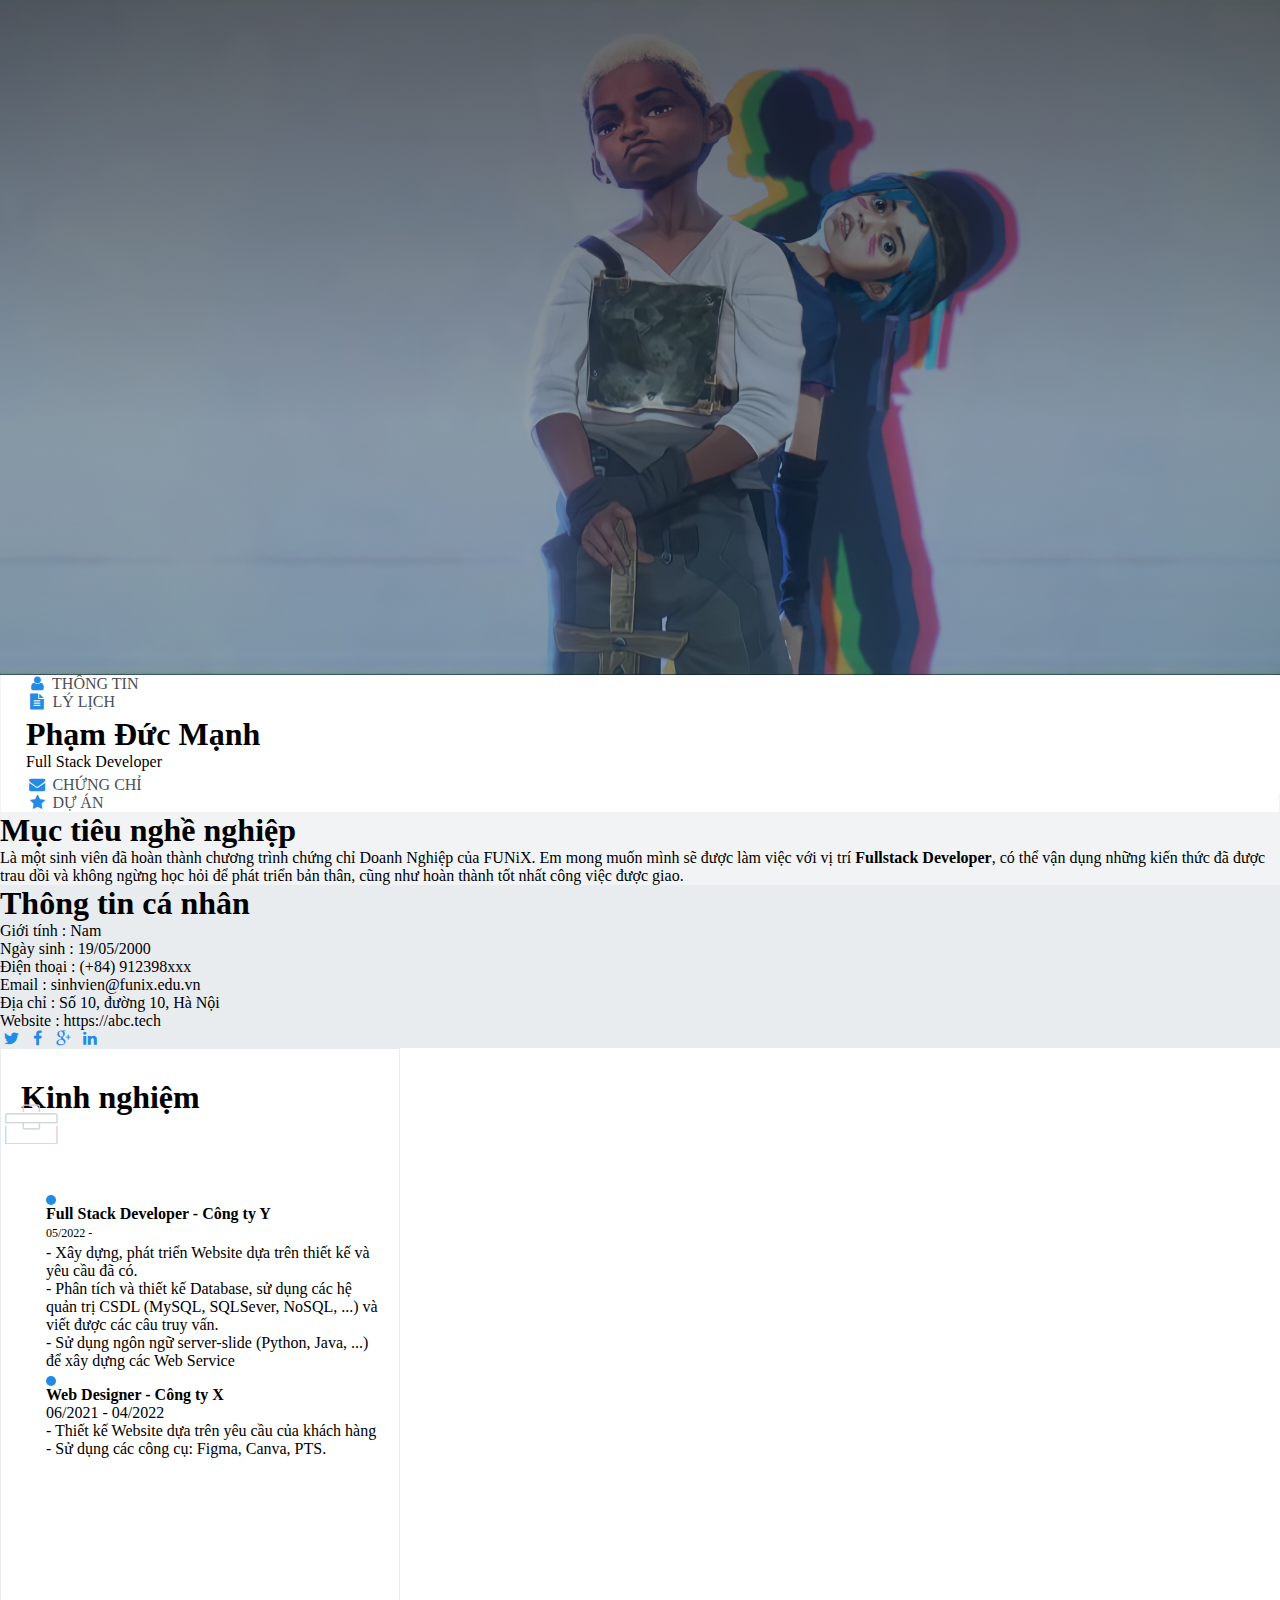
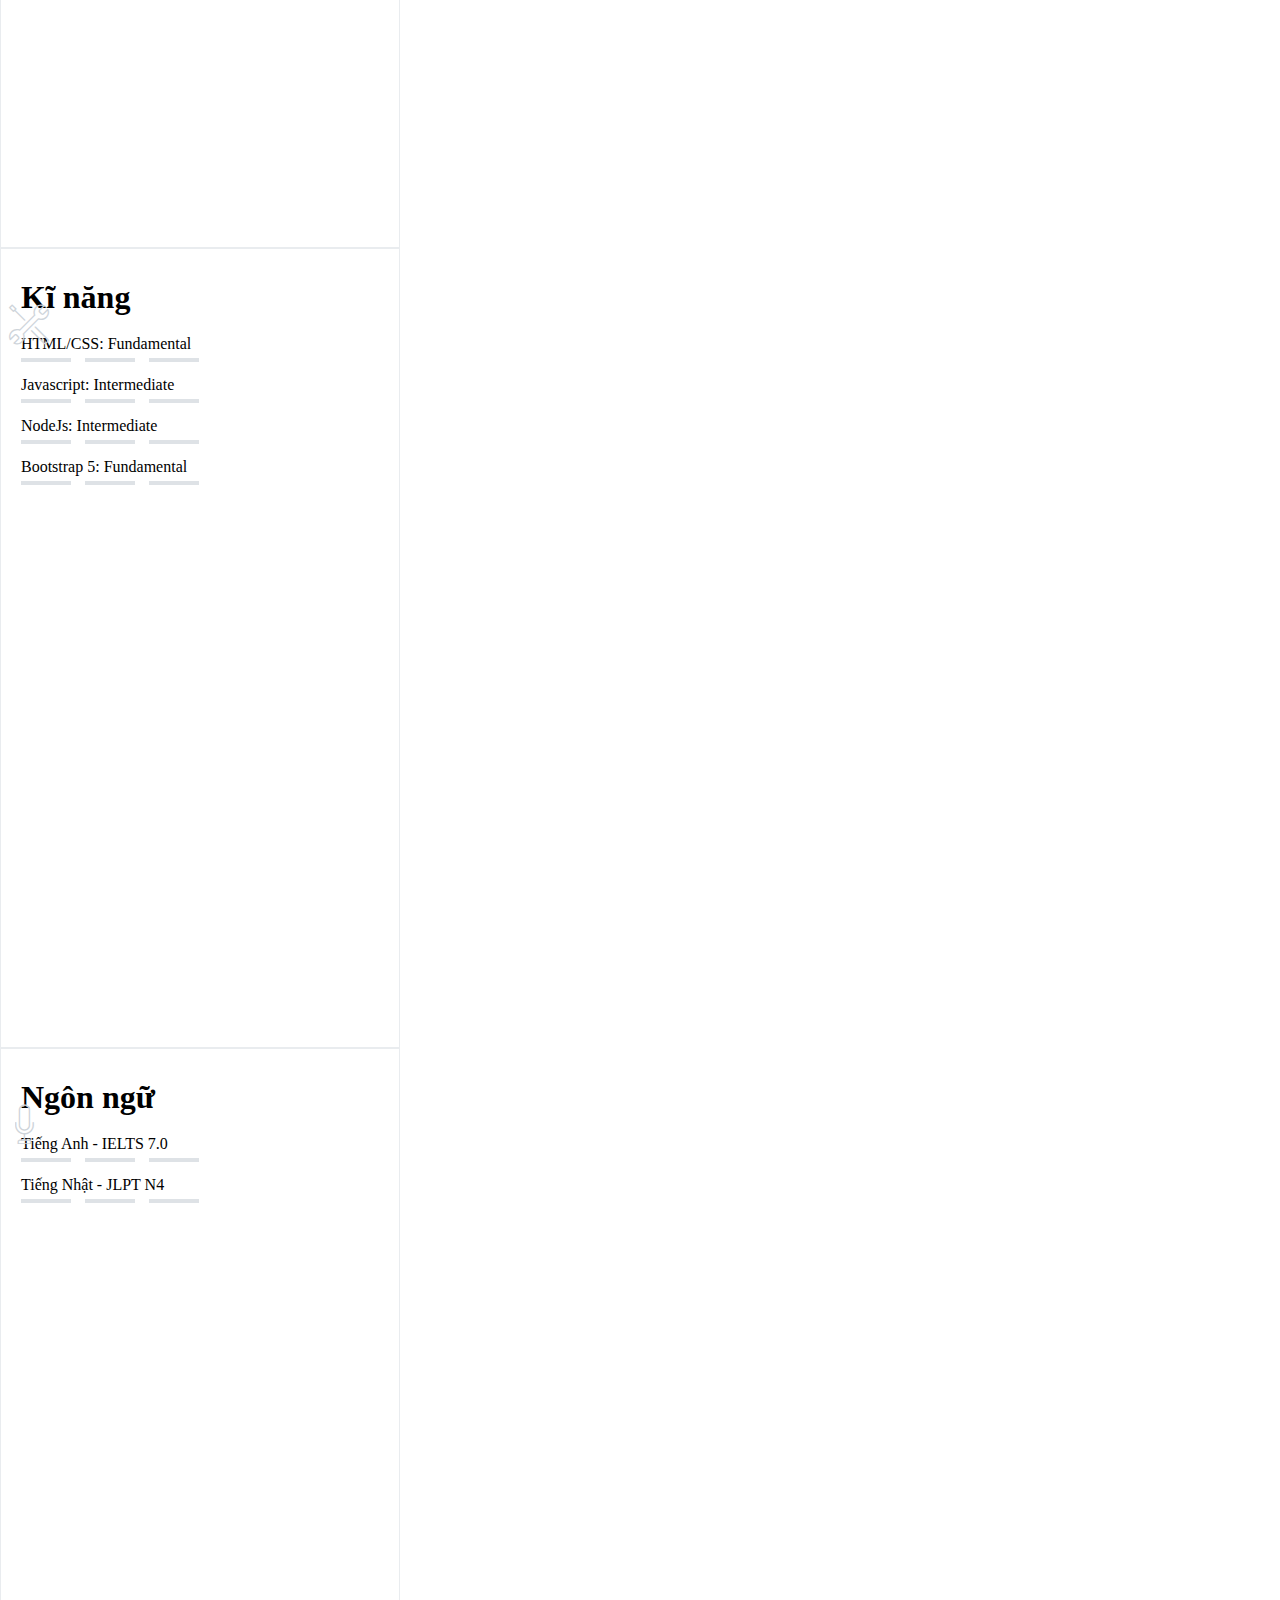
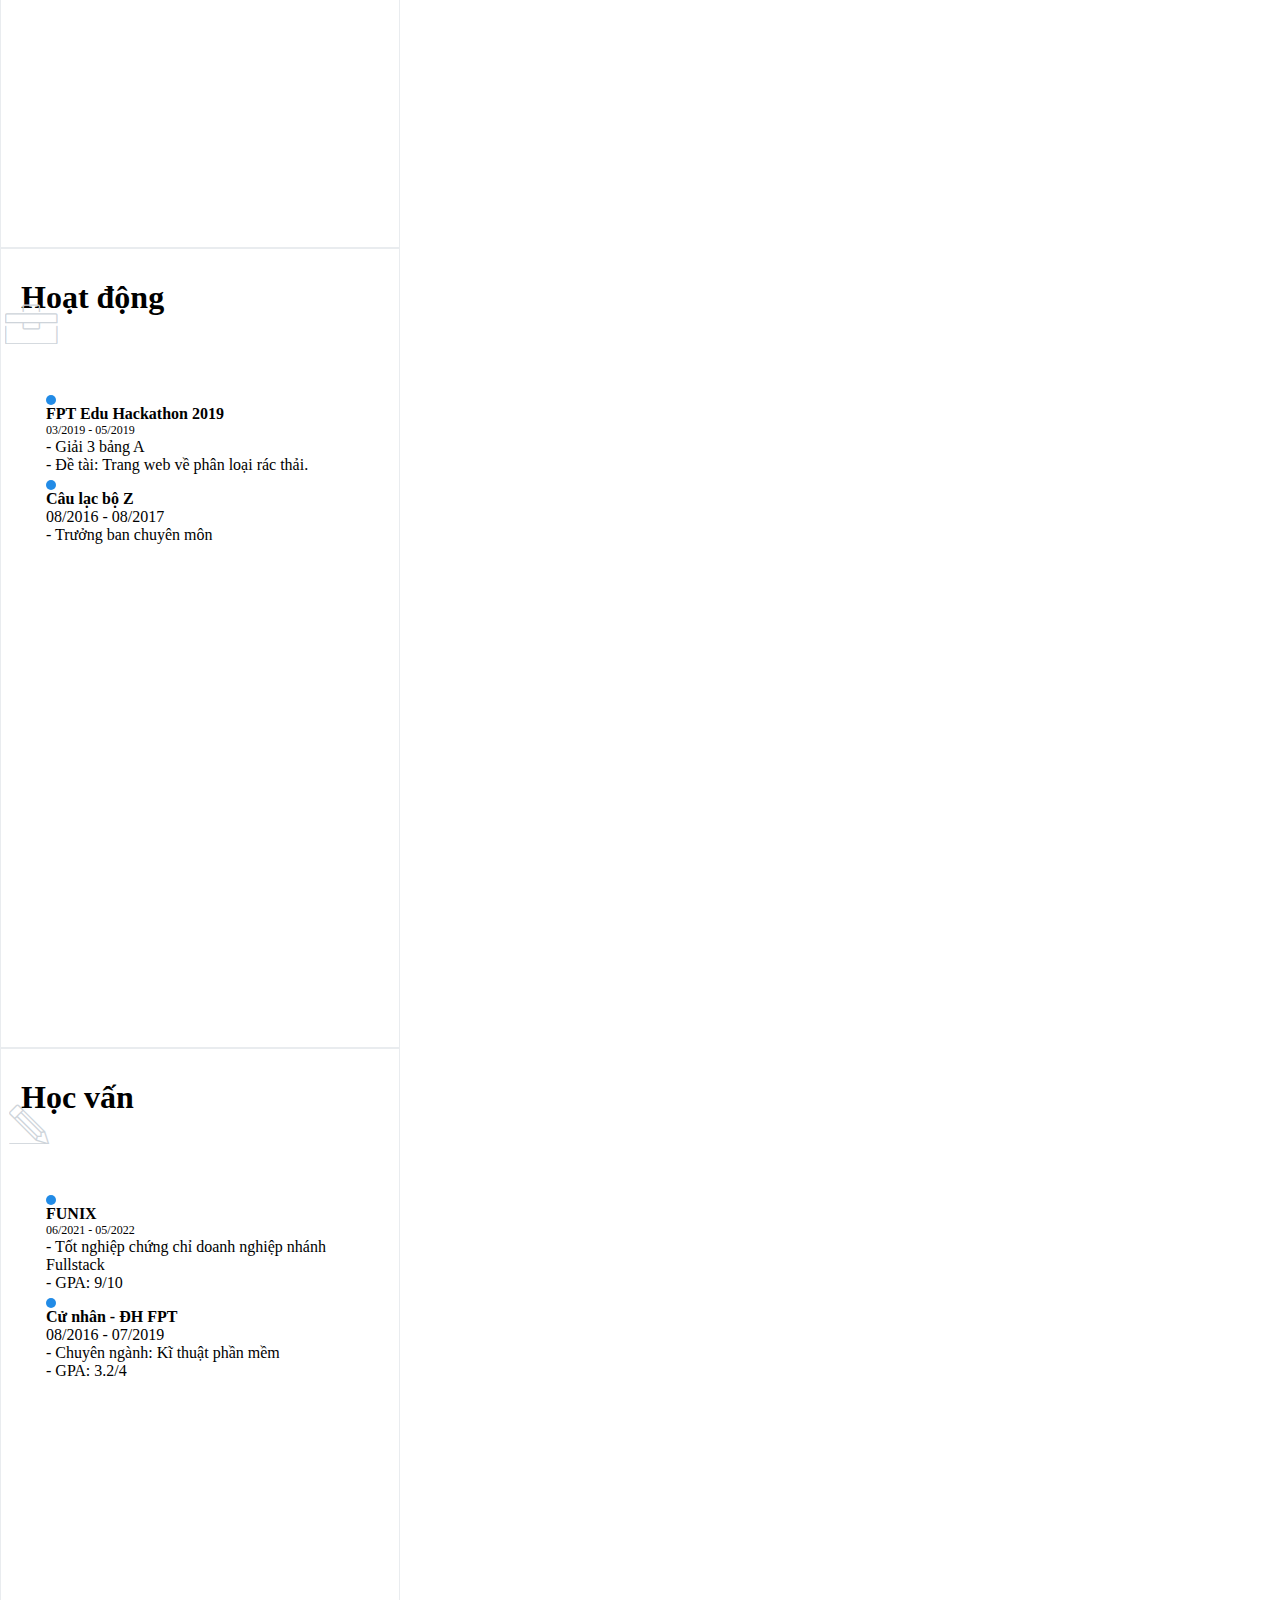
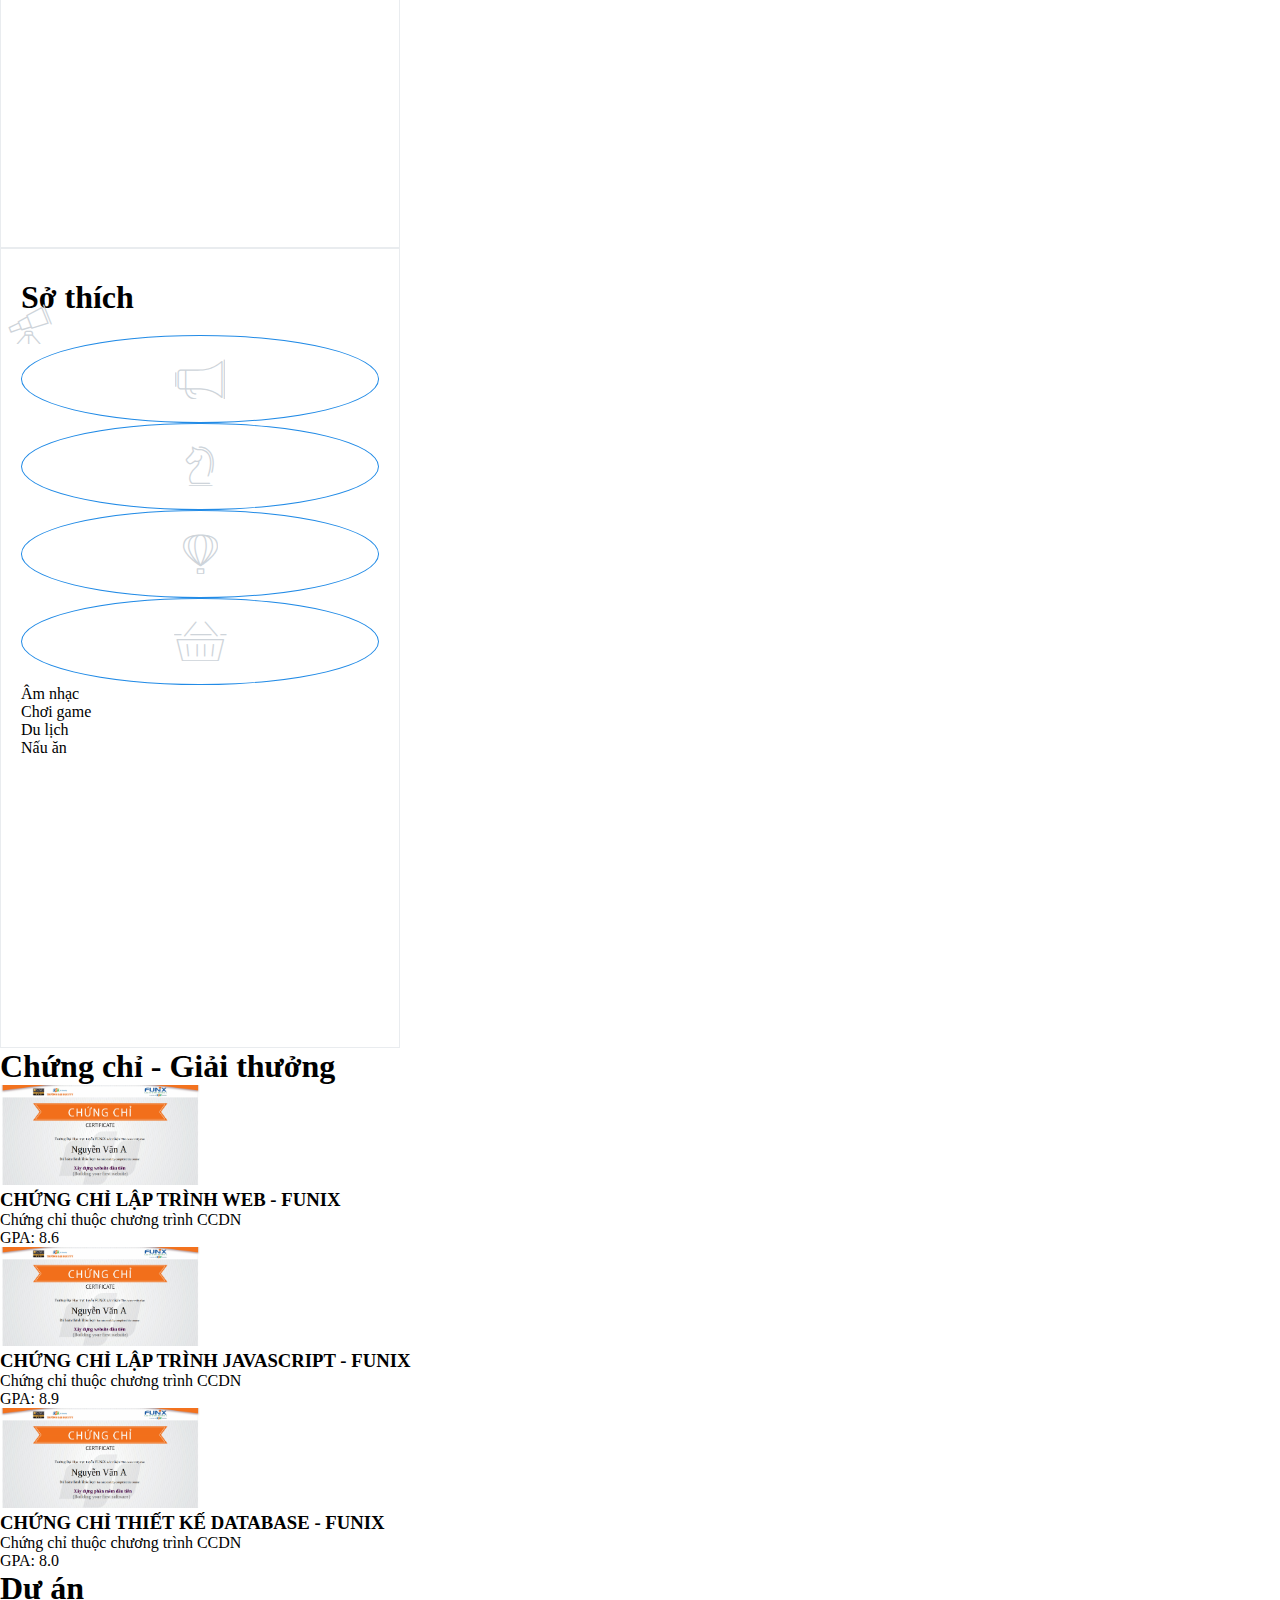
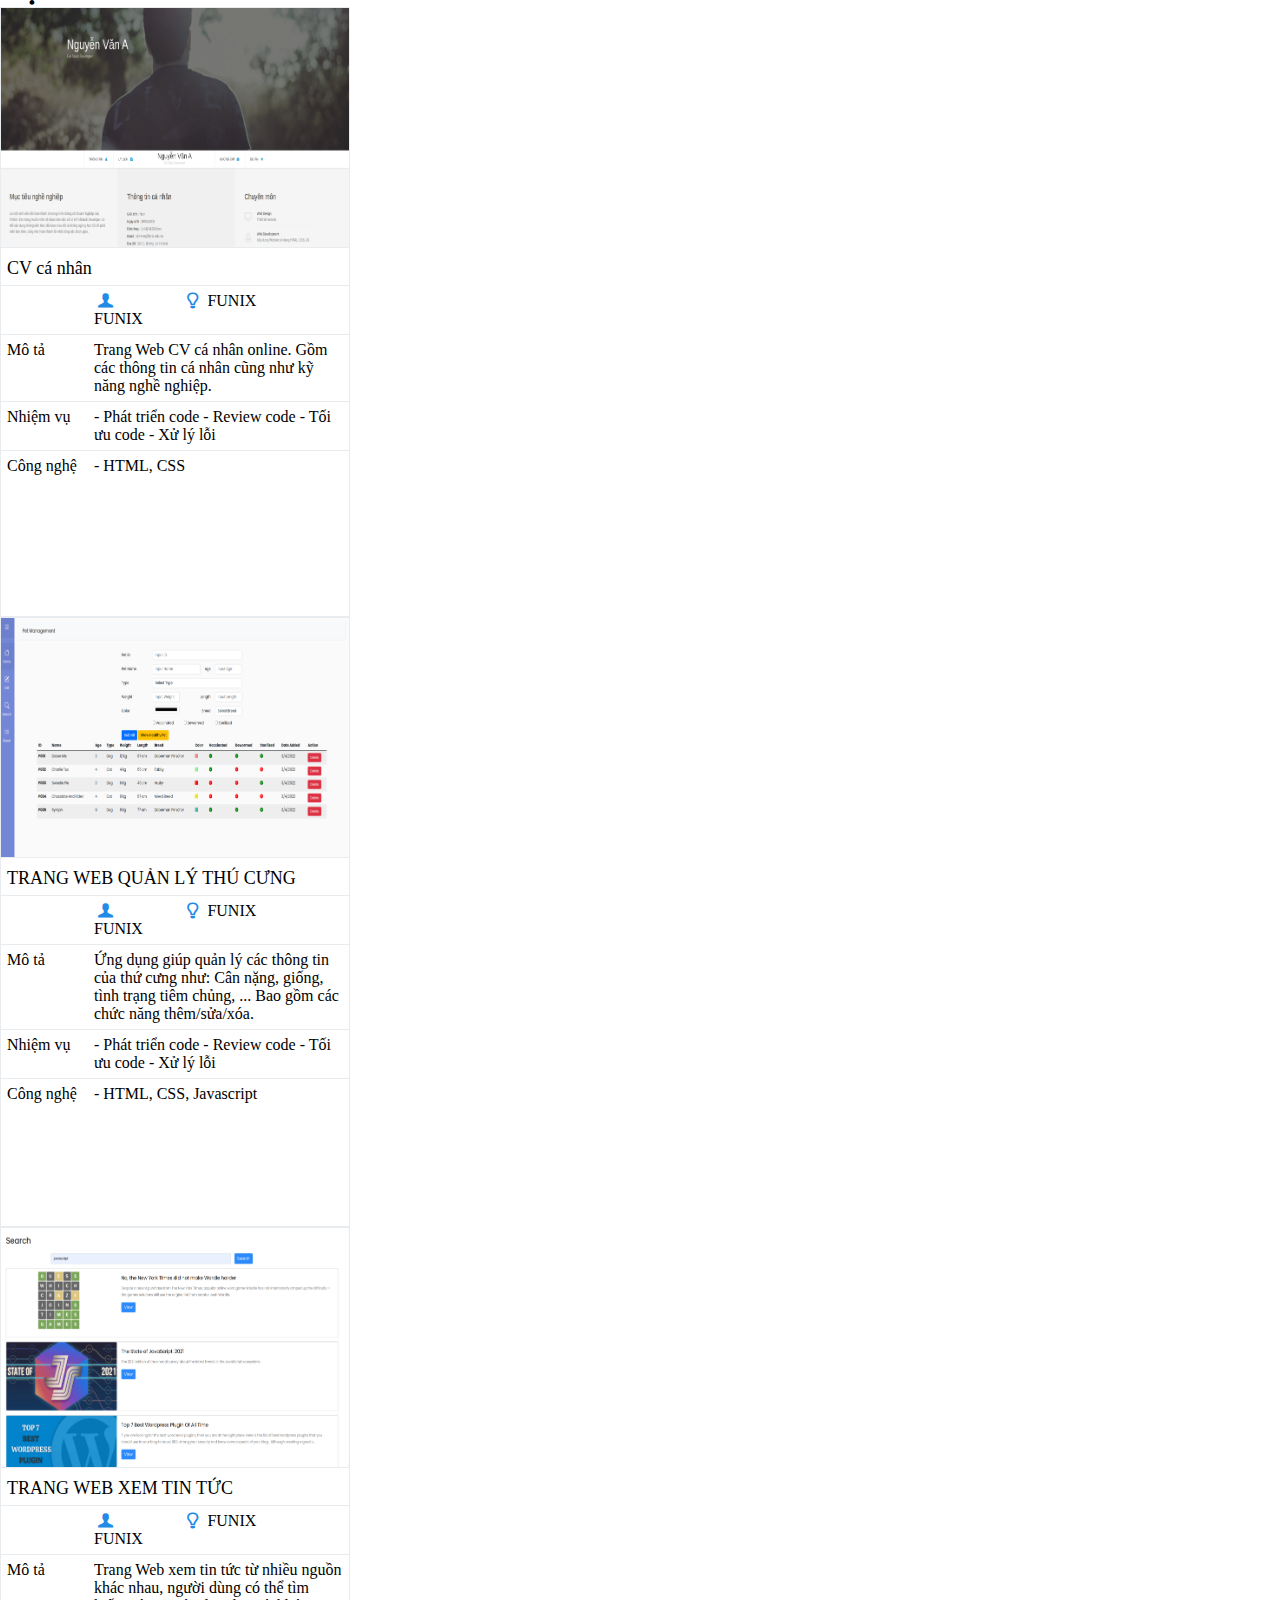
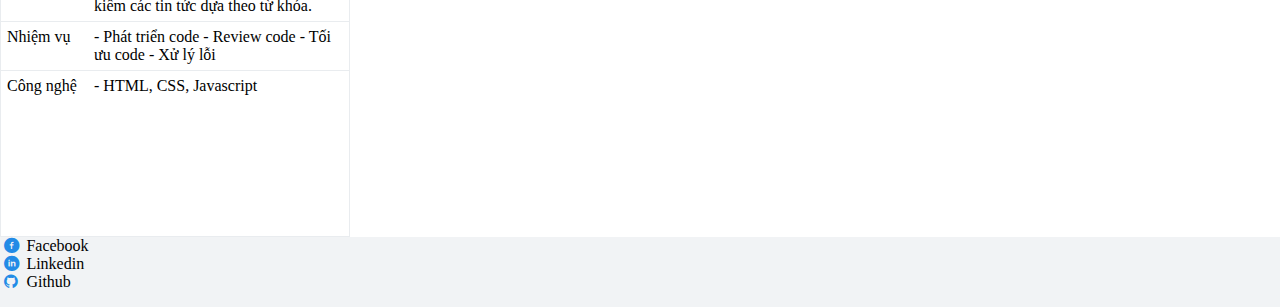
<file: index.html>
<!DOCTYPE html>
<html lang="en">
<head>
    <meta charset="UTF-8">
    <meta http-equiv="X-UA-Compatible" content="IE=edge">
    <meta name="viewport" content="width=device-width, initial-scale=1.0">
    <link href="https://cdn.jsdelivr.net/npm/bootstrap@5.2.3/dist/css/bootstrap.min.css" rel="stylesheet" integrity="sha384-rbsA2VBKQhggwzxH7pPCaAqO46MgnOM80zW1RWuH61DGLwZJEdK2Kadq2F9CUG65" crossorigin="anonymous">
    <link href="https://fonts.googleapis.com/css2?family=Inter:wght@400;500;600;700&family=Rubik:wght@400;600;700&display=swap" rel="stylesheet">
    <link rel="stylesheet" href="css/styles.css">
    <link rel="stylesheet" href="css/font.css">
    <title>Document</title>
</head>
<body>
    <header class="position-relative">
        <div class="header-container position-absolute text-light" id="banner">
            <h1>Phạm Đức Mạnh</h1>
            <p class="text-center">Full Stack Developer</p>
        </div>
    </header>

    <section id="nav-bar" class="mb-4 mb-lg-0">
		<nav class="container d-md-flex justify-content-center">
            <div class="nav-element d-flex align-items-center">
                <i class="icon-user"></i>
                <a href="#">Thông tin</a>
            </div>
            <div class="nav-element d-flex align-items-center">
                <i class="icon-doc-text-inv"></i>
                <a href="#">Lý lịch</a>
            </div>
            <div class="nav-banner">
                <div class="d-none d-xl-block">
                    <h1>Phạm Đức Mạnh</h1>
                    <p class="text-center">Full Stack Developer</p>
                </div>
            </div>
            <div class="nav-element d-flex align-items-center">
                <i class="icon-mail-alt"></i>
                <a href="#">Chứng chỉ</a>
            </div>
            <div class="nav-element d-flex align-items-center">
                <i class="icon-star-1"></i>
                <a href="#">Dự Án</a>
            </div>
		</nav>
	</section>

    <section id="about">
        <div class="container">
            <div class="row">
                <div class="col-md own-info-left">
                    <h1>Mục tiêu nghề nghiệp</h1>
                    <p>
                        Là một sinh viên đã hoàn thành chương trình chứng chỉ Doanh
                        Nghiệp của FUNiX. Em mong muốn mình sẽ được làm việc với vị
                        trí <b>Fullstack Developer</b>, có thể vận dụng những kiến
                        thức đã được trau dồi và không ngừng học hỏi để phát triển
                        bản thân, cũng như hoàn thành tốt nhất công việc được giao.
                    </p>
                </div>
                
                <div class="col-md own-info-right">
                    <h1>Thông tin cá nhân</h1>
                    <ul class="mt-40">
                        <li><span>Giới tính</span> : Nam</li>
                        <li><span>Ngày sinh</span> : 19/05/2000</li>
                        <li><span>Điện thoại</span> : (+84) 912398xxx</li>
                        <li><span>Email</span> : sinhvien@funix.edu.vn</li>
                        <li><span>Địa chỉ</span> : Số 10, đường 10, Hà Nội</li>
                        <li><span>Website</span> : https://abc.tech</li>
                        <li>
                            <i class="icon-twitter"></i>
                            <i class="icon-facebook"></i>
                            <i class="icon-gplus"></i>
                            <i class="icon-linkedin"></i>
                        </li>
                    </ul>
                </div>
            </div>
		</div>
	</section>

    <section>
		<div class="container mt-5 d-flex job">
			<div class="job-container m-3">
                <div class="d-flex justify-content-between align-items-center">
                    <h1>Kinh nghiệm</h1>
                    <i class="ic-toolbox"></i>
                </div>

                <ul class="ex-list">
                    <li class="mt-4 d-flex ex-elem">
                        <div class="bullet-point">&nbsp;</div>
                        <div>
                            <p><b>Full Stack Developer - Công ty Y</b></p>
                            <p class="ex-time fst-italic">05/2022 - <span class="bg-primary">Hiện tại</span></p>
                            <ul class="mt-40">
                                <li>- Xây dựng, phát triển Website dựa trên thiết kế và yêu cầu đã có.</li>
                                <li>- Phân tích và thiết kế Database, sử dụng các hệ quản trị CSDL (MySQL, SQLSever, NoSQL, ...) và viết được các câu truy vấn.</li>
                                <li>- Sử dụng ngôn ngữ server-slide (Python, Java, ...) để xây dựng các Web Service</li>
                            </ul>
                        </div>
                    </li>

                    <li class="mt-4 d-flex ex-elem">
                        <div class="bullet-point">&nbsp;</div>
                        <div>
                            <p><b>Web Designer - Công ty X</b></p>
                            <p class="job-time">06/2021 - 04/2022</p>
                            <ul class="mt-40">
                                <li>- Thiết kế Website dựa trên yêu cầu của khách hàng</li>
                                <li>- Sử dụng các công cụ: Figma, Canva, PTS.</li>
                            </ul>
                        </div>
                    </li>
                </ul>
			</div>

            <div class="job-container m-3">
                <div class="d-flex justify-content-between align-items-center">
                    <h1>Kĩ năng</h1>
                    <i class="ic-tools-2"></i>
                </div>

                <ul class="mt-40 mt-5">
                    <li class="skills-element">
                        <p>HTML/CSS: Fundamental</p>
                        <div class="level bg-primary">&nbsp;</div>
                        <div class="level">&nbsp;</div>
                        <div class="level">&nbsp;</div>
                    </li>
                    <li class="skills-element">
                        <p>Javascript: Intermediate</p>
                        <div class="level bg-primary">&nbsp;</div>
                        <div class="level bg-primary">&nbsp;</div>
                        <div class="level">&nbsp;</div>
                    </li>
                    <li class="skills-element">
                        <p>NodeJs: Intermediate</p>
                        <div class="level bg-primary">&nbsp;</div>
                        <div class="level bg-primary">&nbsp;</div>
                        <div class="level">&nbsp;</div>
                    </li>
                    <li class="skills-element">
                        <p>Bootstrap 5: Fundamental</p>
                        <div class="level bg-primary">&nbsp;</div>
                        <div class="level">&nbsp;</div>
                        <div class="level">&nbsp;</div>
                    </li>
                </ul>
            </div>

			<div class="job-container m-3">
				<div class="d-flex justify-content-between align-items-center">
                    <h1>Ngôn ngữ</h1>
                    <i class="ic-mic"></i>
                </div>

                <ul class="mt-40 mt-4">
                    <li class="mt-1">
                        <p>Tiếng Anh - IELTS 7.0</p>
                        <div class="level bg-primary">&nbsp;</div>
                        <div class="level bg-primary">&nbsp;</div>
                        <div class="level">&nbsp;</div>
                    </li>
                    <li class="mt-1">
                        <p>Tiếng Nhật - JLPT N4</p>
                        <div class="level bg-primary">&nbsp;</div>
                        <div class="level">&nbsp;</div>
                        <div class="level">&nbsp;</div>
                    </li>
                </ul>
			</div>

            <div class="job-container m-3">
                <div class="d-flex justify-content-between align-items-center">
                    <h1>Hoạt động</h1>
                    <i class="ic-toolbox"></i>
                </div>

                <ul class="ex-list">
                    <li class="mt-4 d-flex ex-elem">
                        <div class="bullet-point">&nbsp;</div>
                        <div>
                            <p><b>FPT Edu Hackathon 2019</b></p>
                            <p class="ex-time fst-italic">03/2019 - 05/2019</p>
                            <ul class="mt-40">
                                <li>- Giải 3 bảng A</li>
                                <li>- Đề tài: Trang web về phân loại rác thải.</li>
                            </ul>
                        </div>
                    </li>

                    <li class="mt-4 d-flex ex-elem">
                        <div class="bullet-point">&nbsp;</div>
                        <div>
                            <p><b>Câu lạc bộ Z</b></p>
                            <p class="job-time">08/2016 - 08/2017</p>
                            <ul class="mt-40">
                                <li>- Trưởng ban chuyên môn</li>
                            </ul>
                        </div>
                    </li>
                </ul>
			</div>

            <div class="job-container m-3">
                <div class="d-flex justify-content-between align-items-center">
                    <h1>Học vấn</h1>
                    <i class="ic-pencil"></i>
                </div>

                <ul class="ex-list">
                    <li class="mt-4 d-flex ex-elem">
                        <div class="bullet-point">&nbsp;</div>
                        <div>
                            <p><b>FUNIX</b></p>
                            <p class="ex-time fst-italic">06/2021 - 05/2022</p>
                            <ul class="mt-40">
                                <li>- Tốt nghiệp chứng chỉ doanh nghiệp nhánh Fullstack</li>
                                <li>- GPA: 9/10</li>
                            </ul>
                        </div>
                    </li>

                    <li class="mt-4 d-flex ex-elem">
                        <div class="bullet-point">&nbsp;</div>
                        <div>
                            <p><b>Cử nhân - ĐH FPT</b></p>
                            <p class="job-time">08/2016 - 07/2019</p>
                            <ul class="mt-40">
                                <li>- Chuyên ngành: Kĩ thuật phần mềm</li>
                                <li>- GPA: 3.2/4</li>
                            </ul>
                        </div>
                    </li>
                </ul>
			</div>

            <div class="job-container m-3">
                <div class="d-flex justify-content-between align-items-center">
                    <h1>Sở thích</h1>
                    <i class="ic-telescope"></i>
                </div>

                <div class="row g-4 p-3">
                    <div class="col interests-element">
                        <i class="ic-megaphone"></i>
                    </div>
                    <div class="col interests-element">
                        <i class="ic-strategy"></i>
                    </div>
                    <div class="col interests-element">
                        <i class="ic-hotairballoon"></i>
                    </div>
                    <div class="col interests-element">
                        <i class="ic-basket"></i>
                    </div>
                </div>
                <div class="row g-4 p-3">
                    <div class="col">Âm nhạc</div>
                    <div class="col">Chơi game</div>
                    <div class="col">Du lịch</div>
                    <div class="col">Nấu ăn</div>
                </div>
			</div>
		</div>
	</section>

    <section>
		<div class="container cef">
			<h1 class="">Chứng chỉ - Giải thưởng</h1>
            <div class="row">
                <div class="col-lg">
                    <div class="d-lg-flex align-items-center">
                        <img src="images/Cert_WEB.png">
                        <div class="p-4">
                            <h3 class="">CHỨNG CHỈ LẬP TRÌNH WEB - FUNIX</h3>
                            <ul class="mt-40">
                                <li>Chứng chỉ thuộc chương trình CCDN</li>
                                <li>GPA: 8.6</li>
                            </ul>
                        </div>
                    </div>
                </div>
                <div class="col-lg">
                    <div class="d-lg-flex align-items-center">
                        <img src="images/Cert_DBI.png">
                        <div class="p-4">
                            <h3 class="">CHỨNG CHỈ LẬP TRÌNH JAVASCRIPT - FUNIX</h3>
                            <ul class="mt-40">
                                <li>Chứng chỉ thuộc chương trình CCDN</li>
                                <li>GPA: 8.9</li>
                            </ul>
                        </div>
                    </div>
                </div>
            </div>
            <div class="d-lg-flex align-items-center">
                <img src="images/Cert_PRF.png">
                <div class="p-4">
                    <h3 class="">CHỨNG CHỈ THIẾT KẾ DATABASE - FUNIX</h3>
                    <ul class="mt-40">
                        <li>Chứng chỉ thuộc chương trình CCDN</li>
                        <li>GPA: 8.0</li>
                    </ul>
                </div>
            </div>
		</div>
	</section>

    <section class="container">
        <h1 class="p-4">Dự án</h1>
        <div class="d-lg-flex justify-content-center mb-3">
            <div class="project-container m-3">
                <img src="images/project_1.png" class="project-img">
                <div class="project-down mt-3">
                    <h2 class="border-bottom pb-3">CV cá nhân</h2>
                    <p class="border-bottom ex-time fst-italic m-0 w-100 d-flex justify-content-center align-items-center"><span class="bg-primary">2021</span></p>
                    <div class="border-bottom d-xl-flex">
                        <i class="icon-user-1 d-block"></i>
                        <span class="d-block">FUNIX</span>
                    </div>
                    <div class="border-bottom d-xl-flex">
                        <i class="icon-lamp d-block"></i>
                        <span class="d-block">FUNIX</span>
                    </div>
                    <span class="border-bottom">Mô tả</span>
                    <span class="des-project-down border-bottom">Trang Web CV cá nhân online. Gồm các thông tin cá nhân cũng như kỹ năng nghề nghiệp.</span>
                    <span class="border-bottom">Nhiệm vụ</span>
                    <span class="mission-project-down border-bottom">- Phát triển code - Review code - Tối ưu code - Xử lý lỗi</span>
                    <span class="border-bottom">Công nghệ</span>
                    <span class="tech-project-down border-bottom">- HTML, CSS</span>
                </div>
            </div>
            
            <div class="project-container m-3">
                <img src="images/project_2.png" class="project-img">
                <div class="project-down mt-3">
                    <h2 class="border-bottom pb-3">TRANG WEB QUẢN LÝ THÚ CƯNG</h2>
                    <p class="border-bottom ex-time fst-italic m-0 w-100 d-flex justify-content-center align-items-center"><span class="bg-primary">2021</span></p>
                    <div class="border-bottom d-xl-flex">
                        <i class="icon-user-1 d-block"></i>
                        <span class="d-block">FUNIX</span>
                    </div>
                    <div class="border-bottom d-xl-flex">
                        <i class="icon-lamp d-block"></i>
                        <span class="d-block">FUNIX</span>
                    </div>
                    <span class="border-bottom">Mô tả</span>
                    <span class="des-project-down border-bottom">Ứng dụng giúp quản lý các thông tin của thứ cưng như: Cân nặng, giống, tình trạng tiêm chủng, ... Bao gồm các chức năng thêm/sửa/xóa.</span>
                    <span class="border-bottom">Nhiệm vụ</span>
                    <span class="mission-project-down border-bottom">- Phát triển code - Review code - Tối ưu code - Xử lý lỗi</span>
                    <span class="border-bottom">Công nghệ</span>
                    <span class="tech-project-down border-bottom">- HTML, CSS, Javascript</span>
                </div>
            </div>
            
            <div class="project-container m-3">
                <img src="images/project_3.png" class="project-img">
                <div class="project-down mt-3">
                    <h2 class="border-bottom pb-3">TRANG WEB XEM TIN TỨC</h2>
                    <p class="border-bottom ex-time fst-italic m-0 w-100 d-flex justify-content-center align-items-center"><span class="bg-primary">2021</span></p>
                    <div class="border-bottom d-xl-flex">
                        <i class="icon-user-1 d-block"></i>
                        <span class="d-block">FUNIX</span>
                    </div>
                    <div class="border-bottom d-xl-flex">
                        <i class="icon-lamp d-block"></i>
                        <span class="d-block">FUNIX</span>
                    </div>
                    <span class="border-bottom">Mô tả</span>
                    <span class="des-project-down border-bottom">Trang Web xem tin tức từ nhiều nguồn khác nhau, người dùng có thể tìm kiếm các tin tức dựa theo từ khóa.</span>
                    <span class="border-bottom">Nhiệm vụ</span>
                    <span class="mission-project-down border-bottom">- Phát triển code - Review code - Tối ưu code - Xử lý lỗi</span>
                    <span class="border-bottom">Công nghệ</span>
                    <span class="tech-project-down border-bottom">- HTML, CSS, Javascript</span>
                </div>
            </div>
        </div>
	</section>

    <section class="container">
		<div class="footer d-flex justify-content-center align-items-center">
            <div class="mx-4">
                <i class="icon-facebook-circled footer-icon"></i>
                <span>Facebook</span>
            </div>
            <div class="mx-4">
                <i class="icon-linkedin-circled footer-icon"></i>
                <span>Linkedin</span>
            </div>
            <div class="mx-4">
                <i class="icon-github-circled footer-icon"></i>
                <span>Github</span>
            </div>
		</div>
	</section>

    <script src="https://cdn.jsdelivr.net/npm/bootstrap@5.2.3/dist/js/bootstrap.bundle.min.js" integrity="sha384-kenU1KFdBIe4zVF0s0G1M5b4hcpxyD9F7jL+jjXkk+Q2h455rYXK/7HAuoJl+0I4" crossorigin="anonymous"></script>
</body>
</html>
</file>
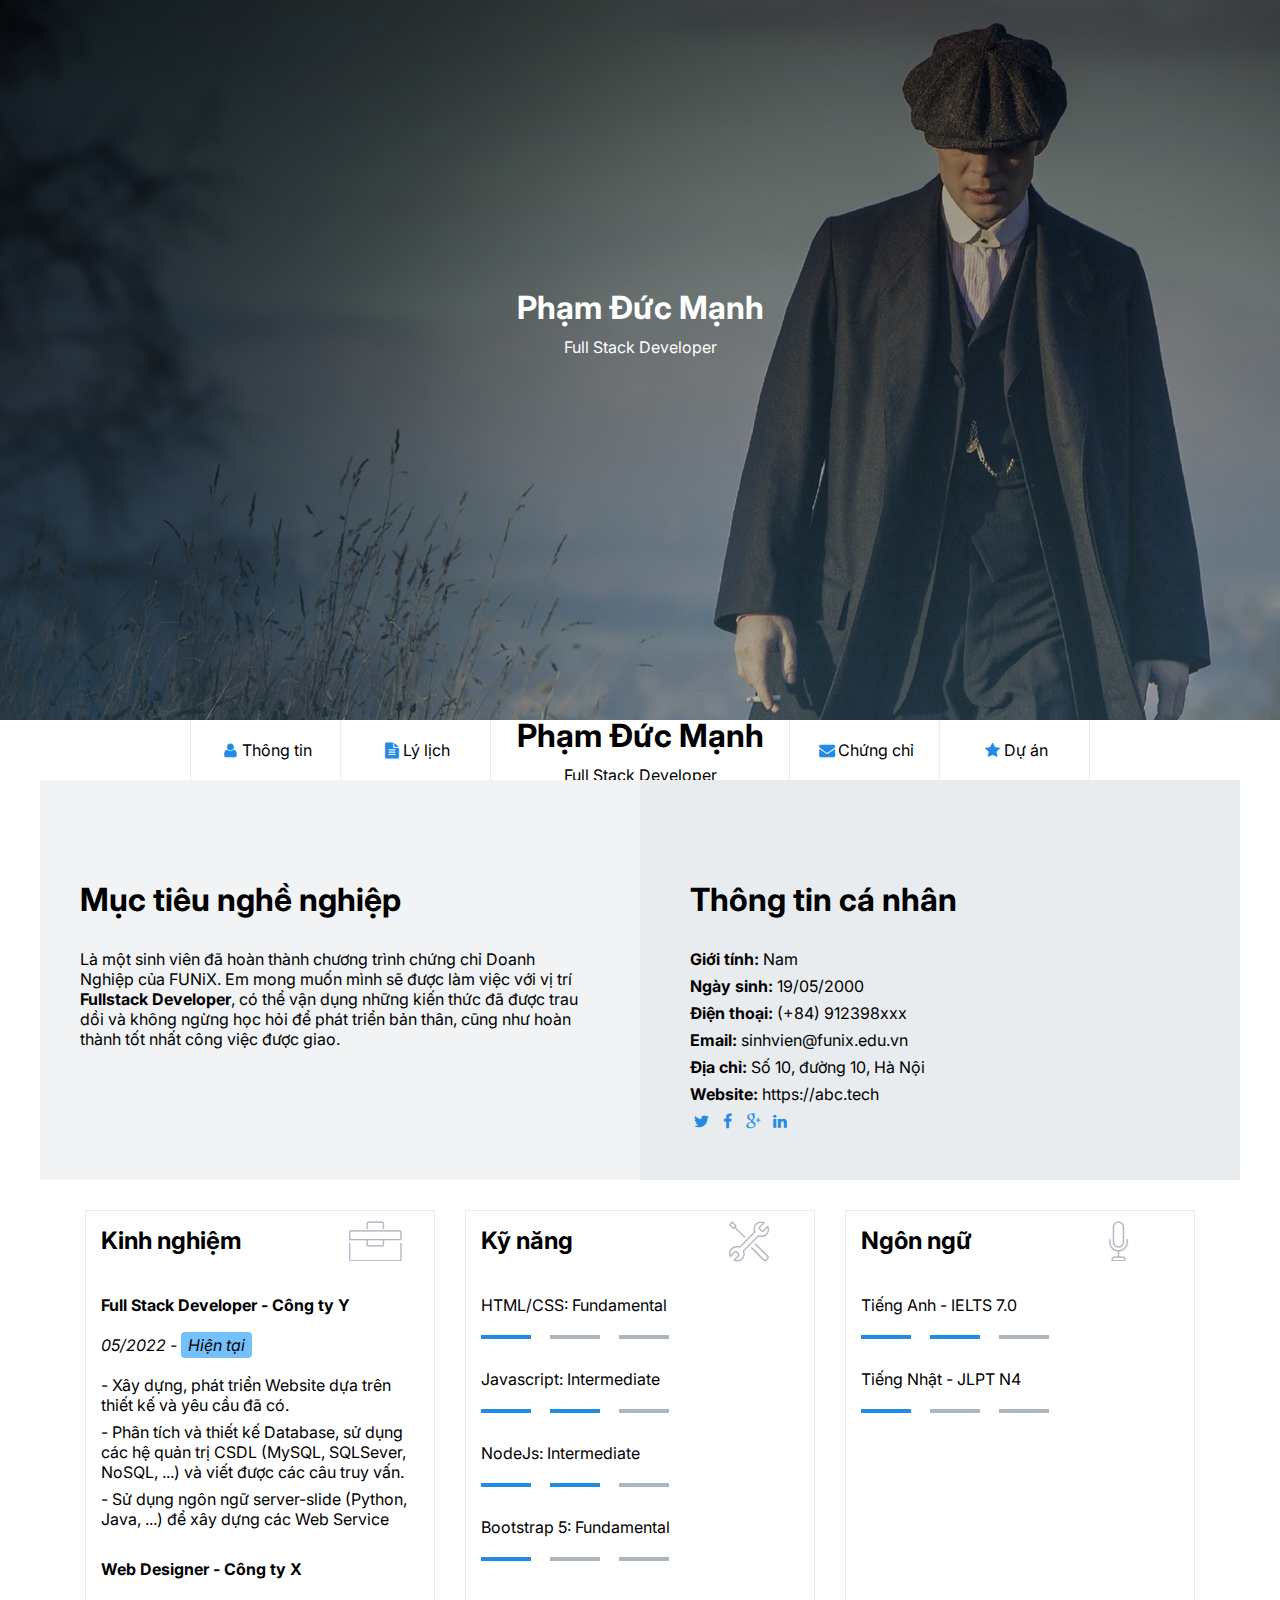
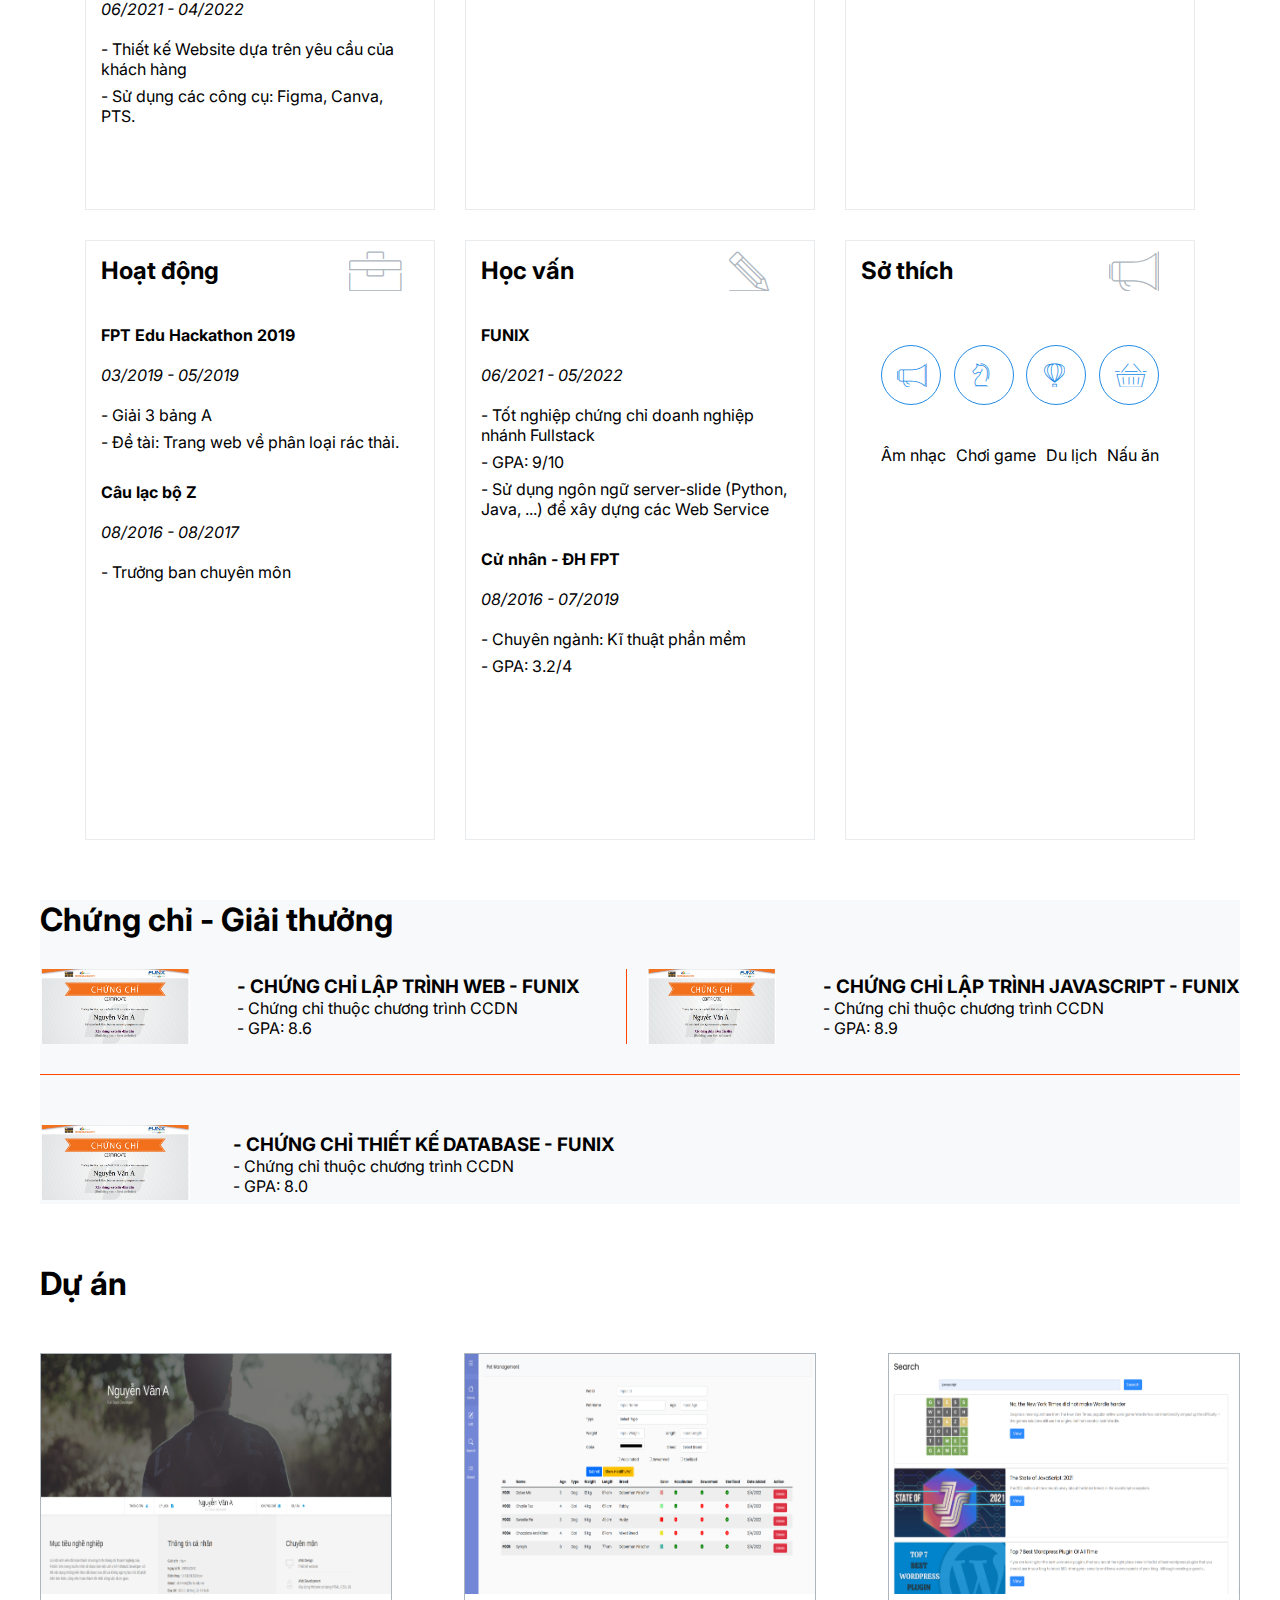
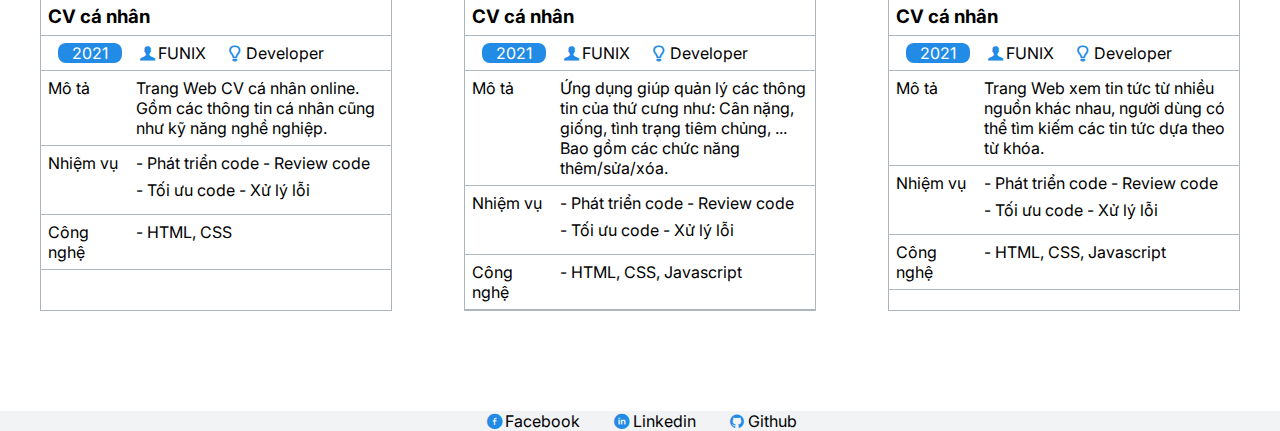
<file: as2/index.html>
<!DOCTYPE html>
<html lang="en">
<head>
	<meta charset="UTF-8">
	<meta http-equiv="X-UA-Compatible" content="IE=edge">
	<meta name="viewport" content="width=device-width, initial-scale=1.0">
	<link rel="stylesheet" href="css/untilies.css">
	<link rel="stylesheet" href="./css/style.css">
	<link rel="stylesheet" href="./css/font.css">
	<link rel="preconnect" href="https://fonts.googleapis.com">
	<link rel="preconnect" href="https://fonts.gstatic.com" crossorigin>
	<link href="https://fonts.googleapis.com/css2?family=Inter:wght@400;500;700&display=swap" rel="stylesheet">
	<title>Assignment 02</title>
</head>
<body>
	<div class="img-background">
		<div class="banner text-center">
			<h1>Phạm Đức Mạnh</h1>
			<p class="major">Full Stack Developer</p>
		</div>
	</div>

	<nav class="container flex navbar">
		<div class="btn flex border-left can-trai"><a class="nav-item"><i class="icon-user"></i>Thông tin</a></div>
		<div class="btn flex border-left can-trai"><a class="nav-item"><i class="icon-doc-text-inv"></i>Lý lịch</a></div>
		<div class="text-center inline-block width-300 border-both hien-thi">
			<h1>Phạm Đức Mạnh</h1>
			<p class="major">Full Stack Developer</p>
		</div>
		<div class="btn flex border-right can-trai"><a class="nav-item"><i class="icon-mail-alt"></i>Chứng chỉ</a></div>
		<div class="btn flex border-right can-trai"><a class="nav-item"><i class="icon-star-1"></i>Dự án</a></div>
	</nav>


	<div class="container flex bio">
		<div class="width-600 bio1">
			<h1 class="bio-header">Mục tiêu nghề nghiệp</h1>
			<p>
				Là một sinh viên đã hoàn thành chương trình chứng chỉ Doanh
				Nghiệp của FUNiX. Em mong muốn mình sẽ được làm việc với vị
				trí <span class="fw-bold">Fullstack Developer</span>, có thể vận dụng những kiến
				thức đã được trau dồi và không ngừng học hỏi để phát triển
				bản thân, cũng như hoàn thành tốt nhất công việc được giao.
			</p>
		</div>
		<div class="width-600 bio2">
			<h1 class="bio-header">Thông tin cá nhân</h1>
			<ul>
				<li><span class="fw-bold">Giới tính:</span> Nam</li>
				<li><span class="fw-bold">Ngày sinh:</span> 19/05/2000</li>
				<li><span class="fw-bold">Điện thoại:</span> (+84) 912398xxx</li>
				<li><span class="fw-bold">Email:</span> sinhvien@funix.edu.vn</li>
				<li><span class="fw-bold">Địa chỉ:</span> Số 10, đường 10, Hà Nội</li>
				<li><span class="fw-bold">Website:</span> https://abc.tech</li>
			</ul>
			<i class="icon-twitter"></i>
			<i class="icon-facebook"></i>
			<i class="icon-gplus"></i>
			<i class="icon-linkedin"></i>
		</div>
	</div>

	<div class="container grid">
		<div class="card chieu-cao1">
			<div class="flex card-title">
				<h2>Kinh nghiệm</h2>
				<i class="ic-toolbox card-icon"></i>
			</div>
			<div>
				<ul>
					<li>
						<p class="fw-bold khoang-cach1">Full Stack Developer - Công ty Y</p>
						<p class="khoang-cach1 in-nghieng">05/2022 - <span class="in-nghieng nen">Hiện tại</span> </p>
						<ul>
							<li>- Xây dựng, phát triển Website dựa trên thiết kế và yêu cầu đã có.</li>
							<li>- Phân tích và thiết kế Database, sử dụng các hệ quản trị CSDL (MySQL, SQLSever, NoSQL, ...) và viết được các câu truy vấn.</li>
							<li>- Sử dụng ngôn ngữ server-slide (Python, Java, ...) để xây dựng các Web Service</li>
						</ul>
					</li>
					<li>
						<p class="fw-bold khoang-cach1 khoang-cach2">Web Designer - Công ty X</p>
						<p class="khoang-cach1 in-nghieng">06/2021 - 04/2022</p>
						<ul>
							<li>- Thiết kế Website dựa trên yêu cầu của khách hàng</li>
							<li>- Sử dụng các công cụ: Figma, Canva, PTS.</li>
						</ul>
					</li>
				</ul>
			</div>
		</div>
		<div class="card chieu-cao2">
			<div class="flex card-title">
				<h2>Kỹ năng</h2>
				<i class="ic-tools-2 card-icon"></i>
			</div>
			<div>
				<ul>
					<li class="khoang-cach1">HTML/CSS: Fundamental</li>
					<div class="flex1">
						<div class="vien1">
							<p></p>
						</div>
						<div class="vien2">
							<p></p>
						</div>
						<div class="vien2">
							<p></p>
						</div>
					</div>
					<li class="khoang-cach1 khoang-cach2">Javascript: Intermediate</li>
					<div class="flex1">
						<div class="vien1">
							<p></p>
						</div>
						<div class="vien1">
							<p></p>
						</div>
						<div class="vien2">
							<p></p>
						</div>
					</div>
					<li class="khoang-cach1 khoang-cach2">NodeJs: Intermediate</li>
					<div class="flex1">
						<div class="vien1">
							<p></p>
						</div>
						<div class="vien1">
							<p></p>
						</div>
						<div class="vien2">
							<p></p>
						</div>
					</div>
					<li class="khoang-cach1 khoang-cach2">Bootstrap 5: Fundamental</li>
					<div class="flex1">
						<div class="vien1">
							<p></p>
						</div>
						<div class="vien2">
							<p></p>
						</div>
						<div class="vien2">
							<p></p>
						</div>
					</div>
				</ul>
			</div>
			
		</div>
		<div class="card chieu-cao3">
			<div class="flex card-title">
				<h2>Ngôn ngữ</h2>
				<i class="ic-mic card-icon"></i>
			</div>
			<div>
				<ul>
					<li class="khoang-cach1">Tiếng Anh - IELTS 7.0</li>
					<div class="flex1">
						<div class="vien1">
							<p></p>
						</div>
						<div class="vien1">
							<p></p>
						</div>
						<div class="vien2">
							<p></p>
						</div>
					</div>
					<li class="khoang-cach1 khoang-cach2">Tiếng Nhật - JLPT N4</li>
					<div class="flex1">
						<div class="vien1">
							<p></p>
						</div>
						<div class="vien2">
							<p></p>
						</div>
						<div class="vien2">
							<p></p>
						</div>
					</div>
				</ul>
			</div>
			
		</div>
		<div class="card chieu-cao4">
			<div class="flex card-title">
				<h2>Hoạt động</h2>
			 	<i class="ic-toolbox card-icon"></i>
			</div>
			<div>
				<ul>
					<li>
						<p class="fw-bold khoang-cach1">FPT Edu Hackathon 2019</p>
						<p class="khoang-cach1 in-nghieng">03/2019 - 05/2019</p>
						<ul>
							<li>- Giải 3 bảng A</li>
							<li>- Đề tài: Trang web về phân loại rác thải.</li>
						</ul>
					</li>
					<li>
						<p class="fw-bold khoang-cach1 khoang-cach2">Câu lạc bộ Z</p>
						<p class="khoang-cach1 in-nghieng">08/2016 - 08/2017</p>
						<ul>
							<li>- Trưởng ban chuyên môn</li>
						</ul>
					</li>
				</ul>
			</div>
			
		</div>
		<div class="card chieu-cao5">
			<div class="flex card-title">
				<h2>Học vấn</h2>
			 	<i class="ic-pencil card-icon"></i>
			</div>
			<div>
				<ul>
					<li>
						<p class="fw-bold khoang-cach1">FUNIX</p>
						<p class="khoang-cach1 in-nghieng">06/2021 - 05/2022</p>
						<ul>
							<li>- Tốt nghiệp chứng chỉ doanh nghiệp nhánh Fullstack</li>
							<li>- GPA: 9/10</li>
							<li>- Sử dụng ngôn ngữ server-slide (Python, Java, ...) để xây dựng các Web Service</li>
						</ul>
					</li>
					<li>
						<p class="fw-bold khoang-cach1 khoang-cach2">Cử nhân - ĐH FPT</p>
						<p class="khoang-cach1 in-nghieng">08/2016 - 07/2019</p>
						<ul>
							<li>- Chuyên ngành: Kĩ thuật phần mềm</li>
							<li>- GPA: 3.2/4</li>
						</ul>
					</li>
				</ul>
			</div>
			
		</div>
		<div class="card chieu-cao6">
			<div class="flex card-title">
				<h2>Sở thích</h2>
			 	<i class="ic-megaphone card-icon"></i>
			</div>
			<div>
				<div class="flex2">
					<div class="nen2"><i class="ic-megaphone phong"></i></div>
					<div class="nen2"><i class="ic-strategy phong"></i></div>
					<div class="nen2"><i class="ic-hotairballoon phong"></i></div>
					<div class="nen2"><i class="ic-basket phong"></i></div>
				</div>
				<div class="flex2">
					<p>Âm nhạc</p>
					<p>Chơi game</p>
					<p>Du lịch</p>
					<p>Nấu ăn</p>
				</div>
			</div>
		</div>
	</div>
	<div class="container mau-nen">
		<h1 class="khoang-cach4">Chứng chỉ - Giải thưởng</h1>
		<div class="flex flex3">
			<img 
			src="images/Cert_DBI.png"
			width="150px"
			height="75px" >
			<div class="vien-dep">
				<h3>- CHỨNG CHỈ LẬP TRÌNH WEB - FUNIX</h3>
				<p>- Chứng chỉ thuộc chương trình CCDN</p>
				<p>- GPA: 8.6</p>
			</div>
			<img class="vien-anh"
			src="images/Cert_PRF.png"
			width="150px"
			height="75px">
			<div>
				<h3>- CHỨNG CHỈ LẬP TRÌNH JAVASCRIPT - FUNIX</h3>
				<p>- Chứng chỉ thuộc chương trình CCDN</p>
				<p>- GPA: 8.9</p>
			</div>
		</div>
		<div class="flex flex4">
			<div>
				<img
				src="images/Cert_WEB.png"
				width="150px"
				height="75px">
			</div>
			<div>
				<h3>- CHỨNG CHỈ THIẾT KẾ DATABASE - FUNIX</h3>
				<p>- Chứng chỉ thuộc chương trình CCDN</p>
				<p>- GPA: 8.0</p>
			</div>
		</div>
	</div>
	<div class="container khoang-cach4">
		<h1>Dự án</h1>
	</div>
	
	<div class="flex5 container">
		<div class="vien3 the-du-an">
			<img class="img"
			src="images/project_1.png">
			<h3 class="chan-vien">CV cá nhân</h3>
			<div class="grid1">
				<div class="chan-vien">
					<p class="nen3">2021</p>
				</div>
				<p class="chan-vien"><i class="icon-user-1"></i>FUNIX</p>
				<p class="chan-vien"><i class="icon-lamp"></i>Developer</p>
				<p class="chan-vien">Mô tả
				</p>
				<p class="nhom chan-vien">Trang Web CV cá nhân online. Gồm các thông tin cá nhân cũng như kỹ năng nghề nghiệp.</p>
				<p class="chan-vien">Nhiệm vụ</p>
				<ul class="nhom chan-vien">
					<li>- Phát triển code - Review code</li>
					<li>- Tối ưu code - Xử lý lỗi</li>
				</ul>
				<p class="chan-vien">Công nghệ</p>
				<p class="nhom chan-vien">- HTML, CSS</p>
			</div>
		</div>
		<div class="vien3 the-du-an">
			<img class="img"
			src="images/project_2.png">
			<h3 class="chan-vien">CV cá nhân</h3>
			<div class="grid1">
				<div class="chan-vien">
					<p class="nen3">2021</p>
				</div>
				<p class="chan-vien"><i class="icon-user-1"></i>FUNIX</p>
				<p class="chan-vien"><i class="icon-lamp"></i>Developer</p>
				<p class="chan-vien">Mô tả
				</p>
				<p class="nhom chan-vien">Ứng dụng giúp quản lý các thông tin của thứ cưng như: Cân nặng, giống, tình trạng tiêm chủng, ... Bao gồm các chức năng thêm/sửa/xóa.</p>
				<p class="chan-vien">Nhiệm vụ</p>
				<ul class="nhom chan-vien">
					<li>- Phát triển code - Review code</li>
					<li>- Tối ưu code - Xử lý lỗi</li>
				</ul>
				<p class="chan-vien">Công nghệ</p>
				<p class="nhom chan-vien">- HTML, CSS, Javascript</p>
			</div>
		</div>
		<div class="vien3 the-du-an">
			<img class="img"
			src="images/project_3.png">
			<h3 class="chan-vien">CV cá nhân</h3>
			<div class="grid1">
				<div class="chan-vien">
					<p class="nen3">2021</p>
				</div>
				<p class="chan-vien"><i class="icon-user-1"></i>FUNIX</p>
				<p class="chan-vien"><i class="icon-lamp"></i>Developer</p>
				<p class="chan-vien">Mô tả
				</p>
				<p class="nhom chan-vien">Trang Web xem tin tức từ nhiều nguồn khác nhau, người dùng có thể tìm kiếm các tin tức dựa theo từ khóa.</p>
				<p class="chan-vien">Nhiệm vụ</p>
				<ul class="nhom chan-vien">
					<li>- Phát triển code - Review code</li>
					<li>- Tối ưu code - Xử lý lỗi</li>
				</ul>
				<p class="chan-vien">Công nghệ</p>
				<p class="nhom chan-vien">- HTML, CSS, Javascript</p>
			</div>
		</div>
	</div>
	<footer class="bg-footer">
		<div class="flex container phong1">
			<p><i class="icon-facebook-circled"></i>Facebook</p>
			<p><i class="icon-linkedin-circled"></i>Linkedin</p>
			<p><i class="icon-github-circled"></i>Github</p>
		</div>
	</footer>
</body>
</html>
</file>
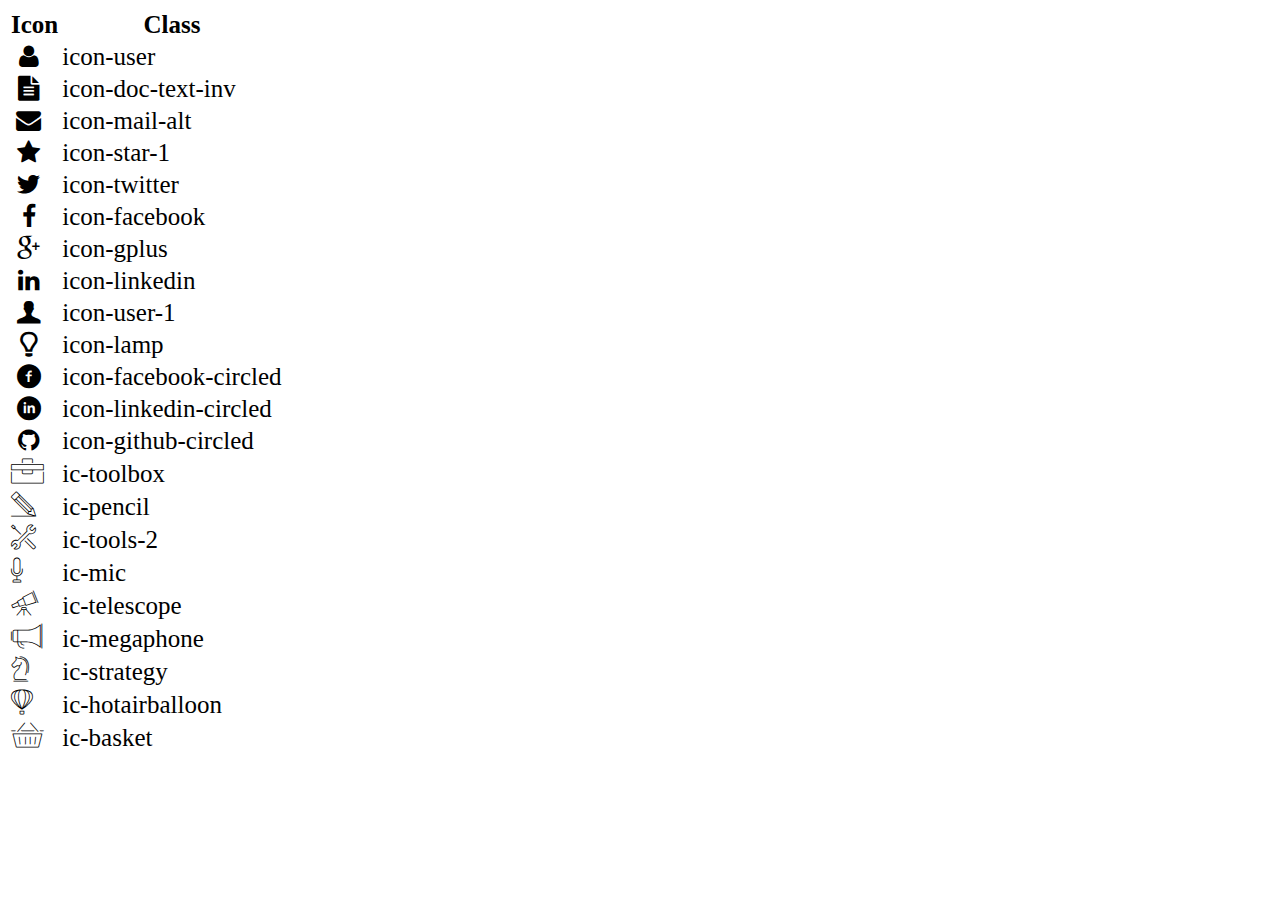
<file: icon-list.html>
<!DOCTYPE html>
<html lang="en">

<head>
    <meta charset="UTF-8">
    <meta http-equiv="X-UA-Compatible" content="IE=edge">
    <meta name="viewport" content="width=device-width, initial-scale=1.0">
    <link rel="stylesheet" href="css/font.css">
    <title>Icon List</title>
</head>

<body>
    <table style="font-size: 25px;">
        <thead>
            <tr>
                <th>Icon</th>
                <th>Class</th>
            </tr>
        </thead>
        <tbody>
            <tr>
                <td><i class="icon-user"></i></td>
                <td>icon-user</td>
            </tr>
            <tr>
                <td><i class="icon-doc-text-inv"></i></td>
                <td>icon-doc-text-inv</td>
            </tr>
            <tr>
                <td><i class="icon-mail-alt"></i></td>
                <td>icon-mail-alt</td>
            </tr>
            <tr>
                <td><i class="icon-star-1"></i></td>
                <td>icon-star-1</td>
            </tr>
            <tr>
                <td><i class="icon-twitter"></i></td>
                <td>icon-twitter</td>
            </tr>
            <tr>
                <td><i class="icon-facebook"></i></td>
                <td>icon-facebook</td>
            </tr>
            <tr>
                <td><i class="icon-gplus"></i></td>
                <td>icon-gplus</td>
            </tr>
            <tr>
                <td><i class="icon-linkedin"></i></td>
                <td>icon-linkedin</td>
            </tr>
            <tr>
                <td><i class="icon-user-1"></i></td>
                <td>icon-user-1</td>
            </tr>
            <tr>
                <td><i class="icon-lamp"></i></td>
                <td>icon-lamp</td>
            </tr>
            <tr>
                <td><i class="icon-facebook-circled"></i></td>
                <td>icon-facebook-circled</td>
            </tr>
            <tr>
                <td><i class="icon-linkedin-circled"></i></td>
                <td>icon-linkedin-circled</td>
            </tr>
            <tr>
                <td><i class="icon-github-circled"></i></td>
                <td>icon-github-circled</td>
            </tr>
            <tr>
                <td><i class="ic-toolbox"></i></td>
                <td>ic-toolbox</td>
            </tr>
            <tr>
                <td><i class="ic-pencil"></i></td>
                <td>ic-pencil</td>
            </tr>
            <tr>
                <td><i class="ic-tools-2"></i></td>
                <td>ic-tools-2</td>
            </tr>

            <tr>
                <td><i class="ic-mic"></i></td>
                <td>ic-mic</td>
            </tr>
            <tr>
                <td><i class="ic-telescope"></i></td>
                <td>ic-telescope</td>
            </tr>
            <tr>
                <td><i class="ic-megaphone"></i></td>
                <td>ic-megaphone</td>
            </tr>
            <tr>
                <td><i class="ic-strategy"></i></td>
                <td>ic-strategy</td>
            </tr>
            <tr>
                <td><i class="ic-hotairballoon"></i></td>
                <td>ic-hotairballoon</td>
            </tr>
            <tr>
                <td><i class="ic-basket"></i></td>
                <td>ic-basket</td>
            </tr>
        </tbody>
    </table>
</body>

</html>
</file>
<file: css/styles.css>
* {
    margin: 0;
    padding: 0;
    box-sizing: border-box;
}

header {
    height: 75vh;

    background-image: linear-gradient(rgba(0, 0, 0, 0.6), rgba(34, 88, 122, 0.329)), url(../images/ekko.jpg);
    background-size: cover;
    background-position: 50%;
}

.header-container {
    top: 30%;
    left: 50%;
    transform: translate(-50%, 0);
}

/* Navbar */
.nav-element {
    border-left: 0.5px solid #f1f3f5;
    padding: 0 25px 0 25px;

    align-items: center;
}

.nav-element:last-child {
    border-right: 0.5px solid #f1f3f5;
}

.nav-banner {
    border-left: 0.5px solid #f1f3f5;
    padding: 5px 25px;
}

.nav-element {
    border-left: 0.5px solid #f1f3f5;
    padding: 0 25px 0 25px;
}

.nav-element:hover {
    background-color: #f1f3f5;
    cursor: pointer;
}

/* Thong tin ca nhan */
.own-info-left {
    background-color: #f1f3f5;
}

.own-info-right {
    background-color: #e9ecef;
}

/* Thong tin nghe nghiep */
.job-container {
    width: 400px;
    height: 800px;

    padding: 30px 20px;
    border: 1px solid #e9ecef;
}

.job {
    flex-wrap: wrap;
}

.ex-list {
    margin-left: 25px;
    margin-top: 60px;

    list-style: none;
}

.ex-elem {
    gap: 10px;
}

.level {
    width: 50px;
    height: 4px;
    margin-right: 10px;
    margin-top: 5px;
    background-color: #dee2e6;

    display: inline-block;
}

.interests {
    margin-top: 60px;

    display: grid;
    grid-template-columns: repeat(4, 1fr);
    gap: 10px;
}

.interests-element {
    height: 87.5px;

    border: 1px solid #228be6;
    border-radius: 50%;
    display: flex;
    align-items: center;
    justify-content: center;
}

/* Chung chi giai thuong */
.cef img {
    width: 200px;
}

/* Project */
.project-img {
    width: 100%;
    border-bottom: 1px solid #e9ecef;
}

.project-container {
    width: 350px;
    height: 610px;

    border: 1px solid #e9ecef;
}

.project-down {
    display: grid;
    grid-template-columns: 1fr 1fr 2fr;
}

.border-bottom {
    padding: 6px;
    border-bottom: 1px solid #e9ecef;
}

.border-bottom:nth-child(10), .border-bottom:nth-child(9) {
    border: none;
}

.project-down h2 {
    font-size: 18px;
    font-weight: 500;

    grid-column: 1 / -1;
}

.des-project-down {
    grid-column: 2 / -1;
}

.mission-project-down {
    grid-column: 2 / -1;
}

.tech-project-down {
    grid-column: 2 / -1;
}

/* Footer */
.footer {
    background-color: #f1f3f5;
    height: 70px;
}

/* Chung */
.mt-40 {
    list-style: none;
}

/* Default */
i {
    color: #228be6;
}

a:link, a:visited {
    text-transform: uppercase;

    color: #495057;
    text-decoration: none;
}

/* Small element */
.job-container i {
    transform: scale(2.5, 2.5);
    color: #ced4da;
}

.bullet-point {
    /* Khong co padding thi bi bug */
    width: 1px;
    height: 1px;
    padding: 5px;
    margin-top: 6px;
    
    background-color: #228be6;
    border-radius: 50%;
}

.ex-time {
    font-size: 12px;
}

.ex-time span {
    display: inline-block;
    color: #fff;
    border-radius: 5px;

    padding: 3px 10px;
}

@media (max-width: 768px) {

}

@media (max-width: 1200px) {
    .project-container {
        height: 650px;
    }

    .nav-element {
        border: 0;
    }

    .nav-element:last-child {
        border: 0;
    }

    .nav-banner {
        border: 0;
    }
}
</file>
<file: css/font.css>
@font-face {
	font-family: 'open_sanslight';
	src: url('../fonts/OpenSans-Light-webfont.eot');
	src: url('../fonts/OpenSans-Light-webfont.eot#iefix') format('embedded-opentype'),
		url('../fonts/OpenSans-Light-webfont.woff') format('woff'),
		url('../fonts/OpenSans-Light-webfont.ttf') format('truetype'),
		url('../fonts/OpenSans-Light-webfont.svg#open_sanslight') format('svg');
	font-weight: normal;
	font-style: normal;

}

@font-face {
	font-family: 'open_sansitalic';
	src: url('../fonts/OpenSans-Italic-webfont.eot');
	src: url('../fonts/OpenSans-Italic-webfont.eot#iefix') format('embedded-opentype'),
		url('../fonts/OpenSans-Italic-webfont.woff') format('woff'),
		url('../fonts/OpenSans-Italic-webfont.ttf') format('truetype'),
		url('../fonts/OpenSans-Italic-webfont.svg#open_sansitalic') format('svg');
	font-weight: normal;
	font-style: normal;

}

@font-face {
	font-family: 'open_sanssemibold';
	src: url('../fonts/OpenSans-Semibold-webfont.eot');
	src: url('../fonts/OpenSans-Semibold-webfont.eot#iefix') format('embedded-opentype'),
		url('../fonts/OpenSans-Semibold-webfont.woff') format('woff'),
		url('../fonts/OpenSans-Semibold-webfont.ttf') format('truetype'),
		url('../fonts/OpenSans-Semibold-webfont.svg#open_sanssemibold') format('svg');
	font-weight: normal;
	font-style: normal;

}


@font-face {
	font-family: 'open_sanslight_italic';
	src: url('../fonts/OpenSans-LightItalic-webfont.eot');
	src: url('../fonts/OpenSans-LightItalic-webfont.eot#iefix') format('embedded-opentype'),
		url('../fonts/OpenSans-LightItalic-webfont.woff') format('woff'),
		url('../fonts/OpenSans-LightItalic-webfont.ttf') format('truetype'),
		url('../fonts/OpenSans-LightItalic-webfont.svg#open_sanslight_italic') format('svg');
	font-weight: normal;
	font-style: normal;

}

@font-face {
	font-family: 'open_sansregular';
	src: url('../fonts/OpenSans-Regular-webfont.eot');
	src: url('../fonts/OpenSans-Regular-webfont.eot#iefix') format('embedded-opentype'),
		url('../fonts/OpenSans-Regular-webfont.woff') format('woff'),
		url('../fonts/OpenSans-Regular-webfont.ttf') format('truetype'),
		url('../fonts/OpenSans-Regular-webfont.svg#open_sansregular') format('svg');
	font-weight: normal;
	font-style: normal;

}


@font-face {
	font-family: 'fontello';
	src: url('../fonts/fontello.eot');
	src: url('../fonts/fontello.eot#iefix') format('embedded-opentype'),
		url('../fonts/fontello.woff') format('woff'),
		url('../fonts/fontello.ttf') format('truetype'),
		url('../fonts/fontello.svg#fontello') format('svg');
	font-weight: normal;
	font-style: normal;
}

[class^="icon-"]:before,
[class*=" icon-"]:before {
	font-family: "fontello";
	font-style: normal;
	font-weight: normal;
	speak: none;

	display: inline-block;
	text-decoration: inherit;
	width: 1em;
	margin-right: .2em;
	text-align: center;
	/* opacity: .8; */

	/* For safety - reset parent styles, that can break glyph codes*/
	font-variant: normal;
	text-transform: none;

	/* fix buttons height, for twitter bootstrap */
	line-height: 1em;

	/* Animation center compensation - margins should be symmetric */
	/* remove if not needed */
	margin-left: .2em;

	/* you can be more comfortable with increased icons size */
	/* font-size: 120%; */

	/* Font smoothing. That was taken from TWBS */
	-webkit-font-smoothing: antialiased;
	-moz-osx-font-smoothing: grayscale;

	/* Uncomment for 3D effect */
	/* text-shadow: 1px 1px 1px rgba(127, 127, 127, 0.3); */
}

.icon-emo-happy:before {
	content: '\e800';
}

/* '' */
.icon-emo-wink:before {
	content: '\e801';
}

/* '' */
.icon-emo-wink2:before {
	content: '\e802';
}

/* '' */
.icon-emo-unhappy:before {
	content: '\e803';
}

/* '' */
.icon-emo-sleep:before {
	content: '\e804';
}

/* '' */
.icon-emo-thumbsup:before {
	content: '\e805';
}

/* '' */
.icon-emo-devil:before {
	content: '\e806';
}

/* '' */
.icon-emo-surprised:before {
	content: '\e807';
}

/* '' */
.icon-emo-tongue:before {
	content: '\e808';
}

/* '' */
.icon-emo-coffee:before {
	content: '\e809';
}

/* '' */
.icon-emo-sunglasses:before {
	content: '\e80a';
}

/* '' */
.icon-emo-displeased:before {
	content: '\e80b';
}

/* '' */
.icon-emo-beer:before {
	content: '\e80c';
}

/* '' */
.icon-emo-grin:before {
	content: '\e80d';
}

/* '' */
.icon-emo-angry:before {
	content: '\e80e';
}

/* '' */
.icon-emo-saint:before {
	content: '\e80f';
}

/* '' */
.icon-emo-cry:before {
	content: '\e810';
}

/* '' */
.icon-emo-shoot:before {
	content: '\e811';
}

/* '' */
.icon-emo-squint:before {
	content: '\e812';
}

/* '' */
.icon-emo-laugh:before {
	content: '\e813';
}

/* '' */
.icon-spin1:before {
	content: '\e814';
}

/* '' */
.icon-spin2:before {
	content: '\e815';
}

/* '' */
.icon-spin3:before {
	content: '\e816';
}

/* '' */
.icon-spin4:before {
	content: '\e817';
}

/* '' */
.icon-spin5:before {
	content: '\e818';
}

/* '' */
.icon-spin6:before {
	content: '\e819';
}

/* '' */
.icon-firefox:before {
	content: '\e81a';
}

/* '' */
.icon-chrome:before {
	content: '\e81b';
}

/* '' */
.icon-opera:before {
	content: '\e81c';
}

/* '' */
.icon-ie:before {
	content: '\e81d';
}

/* '' */
.icon-crown:before {
	content: '\e81e';
}

/* '' */
.icon-crown-plus:before {
	content: '\e81f';
}

/* '' */
.icon-crown-minus:before {
	content: '\e820';
}

/* '' */
.icon-marquee:before {
	content: '\e821';
}

/* '' */
.icon-glass:before {
	content: '\e822';
}

/* '' */
.icon-music:before {
	content: '\e823';
}

/* '' */
.icon-search:before {
	content: '\e824';
}

/* '' */
.icon-mail:before {
	content: '\e825';
}

/* '' */
.icon-mail-alt:before {
	content: '\e826';
}

/* '' */
.icon-mail-squared:before {
	content: '\e827';
}

/* '' */
.icon-heart:before {
	content: '\e828';
}

/* '' */
.icon-heart-empty:before {
	content: '\e829';
}

/* '' */
.icon-star-1:before {
	content: '\e82a';
}

/* '' */
.icon-star-empty-1:before {
	content: '\e82b';
}

/* '' */
.icon-star-half:before {
	content: '\e82c';
}

/* '' */
.icon-star-half-alt:before {
	content: '\e82d';
}

/* '' */
.icon-user:before {
	content: '\e82e';
}

/* '' */
.icon-user-plus:before {
	content: '\e82f';
}

/* '' */
.icon-user-times:before {
	content: '\e830';
}

/* '' */
.icon-users:before {
	content: '\e831';
}

/* '' */
.icon-male:before {
	content: '\e832';
}

/* '' */
.icon-female:before {
	content: '\e833';
}

/* '' */
.icon-child:before {
	content: '\e834';
}

/* '' */
.icon-user-secret:before {
	content: '\e835';
}

/* '' */
.icon-video:before {
	content: '\e836';
}

/* '' */
.icon-videocam:before {
	content: '\e837';
}

/* '' */
.icon-picture:before {
	content: '\e838';
}

/* '' */
.icon-camera:before {
	content: '\e839';
}

/* '' */
.icon-camera-alt:before {
	content: '\e83a';
}

/* '' */
.icon-th-large:before {
	content: '\e83b';
}

/* '' */
.icon-th:before {
	content: '\e83c';
}

/* '' */
.icon-th-list:before {
	content: '\e83d';
}

/* '' */
.icon-ok:before {
	content: '\e83e';
}

/* '' */
.icon-ok-circled:before {
	content: '\e83f';
}

/* '' */
.icon-ok-circled2:before {
	content: '\e840';
}

/* '' */
.icon-ok-squared:before {
	content: '\e841';
}

/* '' */
.icon-cancel:before {
	content: '\e842';
}

/* '' */
.icon-cancel-circled:before {
	content: '\e843';
}

/* '' */
.icon-cancel-circled2:before {
	content: '\e844';
}

/* '' */
.icon-plus:before {
	content: '\e845';
}

/* '' */
.icon-plus-circled:before {
	content: '\e846';
}

/* '' */
.icon-plus-squared:before {
	content: '\e847';
}

/* '' */
.icon-plus-squared-alt:before {
	content: '\e848';
}

/* '' */
.icon-minus:before {
	content: '\e849';
}

/* '' */
.icon-minus-circled:before {
	content: '\e84a';
}

/* '' */
.icon-minus-squared:before {
	content: '\e84b';
}

/* '' */
.icon-minus-squared-alt:before {
	content: '\e84c';
}

/* '' */
.icon-help:before {
	content: '\e84d';
}

/* '' */
.icon-help-circled:before {
	content: '\e84e';
}

/* '' */
.icon-info-circled:before {
	content: '\e84f';
}

/* '' */
.icon-info:before {
	content: '\e850';
}

/* '' */
.icon-home:before {
	content: '\e851';
}

/* '' */
.icon-link:before {
	content: '\e852';
}

/* '' */
.icon-unlink:before {
	content: '\e853';
}

/* '' */
.icon-link-ext:before {
	content: '\e854';
}

/* '' */
.icon-link-ext-alt:before {
	content: '\e855';
}

/* '' */
.icon-attach:before {
	content: '\e856';
}

/* '' */
.icon-lock:before {
	content: '\e857';
}

/* '' */
.icon-lock-open:before {
	content: '\e858';
}

/* '' */
.icon-lock-open-alt:before {
	content: '\e859';
}

/* '' */
.icon-pin:before {
	content: '\e85a';
}

/* '' */
.icon-eye:before {
	content: '\e85b';
}

/* '' */
.icon-eye-off:before {
	content: '\e85c';
}

/* '' */
.icon-tag-1:before {
	content: '\e85d';
}

/* '' */
.icon-tags:before {
	content: '\e85e';
}

/* '' */
.icon-bookmark:before {
	content: '\e85f';
}

/* '' */
.icon-bookmark-empty:before {
	content: '\e860';
}

/* '' */
.icon-flag:before {
	content: '\e861';
}

/* '' */
.icon-flag-empty:before {
	content: '\e862';
}

/* '' */
.icon-flag-checkered:before {
	content: '\e863';
}

/* '' */
.icon-thumbs-up:before {
	content: '\e864';
}

/* '' */
.icon-thumbs-down:before {
	content: '\e865';
}

/* '' */
.icon-thumbs-up-alt:before {
	content: '\e866';
}

/* '' */
.icon-thumbs-down-alt:before {
	content: '\e867';
}

/* '' */
.icon-download:before {
	content: '\e868';
}

/* '' */
.icon-upload:before {
	content: '\e869';
}

/* '' */
.icon-download-cloud:before {
	content: '\e86a';
}

/* '' */
.icon-upload-cloud:before {
	content: '\e86b';
}

/* '' */
.icon-reply:before {
	content: '\e86c';
}

/* '' */
.icon-reply-all:before {
	content: '\e86d';
}

/* '' */
.icon-forward:before {
	content: '\e86e';
}

/* '' */
.icon-quote-left:before {
	content: '\e86f';
}

/* '' */
.icon-quote-right:before {
	content: '\e870';
}

/* '' */
.icon-code:before {
	content: '\e871';
}

/* '' */
.icon-export:before {
	content: '\e872';
}

/* '' */
.icon-export-alt:before {
	content: '\e873';
}

/* '' */
.icon-share:before {
	content: '\e874';
}

/* '' */
.icon-share-squared:before {
	content: '\e875';
}

/* '' */
.icon-pencil:before {
	content: '\e876';
}

/* '' */
.icon-pencil-squared:before {
	content: '\e877';
}

/* '' */
.icon-edit:before {
	content: '\e878';
}

/* '' */
.icon-print:before {
	content: '\e879';
}

/* '' */
.icon-retweet:before {
	content: '\e87a';
}

/* '' */
.icon-keyboard:before {
	content: '\e87b';
}

/* '' */
.icon-gamepad:before {
	content: '\e87c';
}

/* '' */
.icon-comment:before {
	content: '\e87d';
}

/* '' */
.icon-chat:before {
	content: '\e87e';
}

/* '' */
.icon-comment-empty:before {
	content: '\e87f';
}

/* '' */
.icon-chat-empty:before {
	content: '\e880';
}

/* '' */
.icon-bell:before {
	content: '\e881';
}

/* '' */
.icon-bell-alt:before {
	content: '\e882';
}

/* '' */
.icon-bell-off:before {
	content: '\e883';
}

/* '' */
.icon-bell-off-empty:before {
	content: '\e884';
}

/* '' */
.icon-attention-alt:before {
	content: '\e885';
}

/* '' */
.icon-attention:before {
	content: '\e886';
}

/* '' */
.icon-attention-circled:before {
	content: '\e887';
}

/* '' */
.icon-location:before {
	content: '\e888';
}

/* '' */
.icon-direction:before {
	content: '\e889';
}

/* '' */
.icon-compass:before {
	content: '\e88a';
}

/* '' */
.icon-trash:before {
	content: '\e88b';
}

/* '' */
.icon-trash-empty:before {
	content: '\e88c';
}

/* '' */
.icon-doc:before {
	content: '\e88d';
}

/* '' */
.icon-docs:before {
	content: '\e88e';
}

/* '' */
.icon-doc-text:before {
	content: '\e88f';
}

/* '' */
.icon-doc-inv:before {
	content: '\e890';
}

/* '' */
.icon-doc-text-inv:before {
	content: '\e891';
}

/* '' */
.icon-file-pdf:before {
	content: '\e892';
}

/* '' */
.icon-file-word:before {
	content: '\e893';
}

/* '' */
.icon-file-excel:before {
	content: '\e894';
}

/* '' */
.icon-file-powerpoint:before {
	content: '\e895';
}

/* '' */
.icon-file-image:before {
	content: '\e896';
}

/* '' */
.icon-file-archive:before {
	content: '\e897';
}

/* '' */
.icon-file-audio:before {
	content: '\e898';
}

/* '' */
.icon-file-video:before {
	content: '\e899';
}

/* '' */
.icon-file-code:before {
	content: '\e89a';
}

/* '' */
.icon-folder:before {
	content: '\e89b';
}

/* '' */
.icon-folder-open:before {
	content: '\e89c';
}

/* '' */
.icon-folder-empty:before {
	content: '\e89d';
}

/* '' */
.icon-folder-open-empty:before {
	content: '\e89e';
}

/* '' */
.icon-box:before {
	content: '\e89f';
}

/* '' */
.icon-rss:before {
	content: '\e8a0';
}

/* '' */
.icon-rss-squared:before {
	content: '\e8a1';
}

/* '' */
.icon-phone:before {
	content: '\e8a2';
}

/* '' */
.icon-phone-squared:before {
	content: '\e8a3';
}

/* '' */
.icon-fax:before {
	content: '\e8a4';
}

/* '' */
.icon-menu:before {
	content: '\e8a5';
}

/* '' */
.icon-cog:before {
	content: '\e8a6';
}

/* '' */
.icon-cog-alt:before {
	content: '\e8a7';
}

/* '' */
.icon-wrench:before {
	content: '\e8a8';
}

/* '' */
.icon-sliders:before {
	content: '\e8a9';
}

/* '' */
.icon-basket:before {
	content: '\e8aa';
}

/* '' */
.icon-cart-plus:before {
	content: '\e8ab';
}

/* '' */
.icon-cart-arrow-down:before {
	content: '\e8ac';
}

/* '' */
.icon-calendar:before {
	content: '\e8ad';
}

/* '' */
.icon-calendar-empty:before {
	content: '\e8ae';
}

/* '' */
.icon-login:before {
	content: '\e8af';
}

/* '' */
.icon-logout:before {
	content: '\e8b0';
}

/* '' */
.icon-mic:before {
	content: '\e8b1';
}

/* '' */
.icon-mute:before {
	content: '\e8b2';
}

/* '' */
.icon-volume-off:before {
	content: '\e8b3';
}

/* '' */
.icon-volume-down:before {
	content: '\e8b4';
}

/* '' */
.icon-volume-up:before {
	content: '\e8b5';
}

/* '' */
.icon-headphones:before {
	content: '\e8b6';
}

/* '' */
.icon-clock:before {
	content: '\e8b7';
}

/* '' */
.icon-lightbulb:before {
	content: '\e8b8';
}

/* '' */
.icon-block:before {
	content: '\e8b9';
}

/* '' */
.icon-resize-full:before {
	content: '\e8ba';
}

/* '' */
.icon-resize-full-alt:before {
	content: '\e8bb';
}

/* '' */
.icon-resize-small:before {
	content: '\e8bc';
}

/* '' */
.icon-resize-vertical:before {
	content: '\e8bd';
}

/* '' */
.icon-resize-horizontal:before {
	content: '\e8be';
}

/* '' */
.icon-move:before {
	content: '\e8bf';
}

/* '' */
.icon-zoom-in:before {
	content: '\e8c0';
}

/* '' */
.icon-zoom-out:before {
	content: '\e8c1';
}

/* '' */
.icon-down-circled2:before {
	content: '\e8c2';
}

/* '' */
.icon-up-circled2:before {
	content: '\e8c3';
}

/* '' */
.icon-left-circled2:before {
	content: '\e8c4';
}

/* '' */
.icon-right-circled2:before {
	content: '\e8c5';
}

/* '' */
.icon-down-dir:before {
	content: '\e8c6';
}

/* '' */
.icon-up-dir:before {
	content: '\e8c7';
}

/* '' */
.icon-left-dir:before {
	content: '\e8c8';
}

/* '' */
.icon-right-dir:before {
	content: '\e8c9';
}

/* '' */
.icon-down-open:before {
	content: '\e8ca';
}

/* '' */
.icon-left-open:before {
	content: '\e8cb';
}

/* '' */
.icon-right-open:before {
	content: '\e8cc';
}

/* '' */
.icon-up-open:before {
	content: '\e8cd';
}

/* '' */
.icon-angle-left:before {
	content: '\e8ce';
}

/* '' */
.icon-angle-right:before {
	content: '\e8cf';
}

/* '' */
.icon-angle-up:before {
	content: '\e8d0';
}

/* '' */
.icon-angle-down:before {
	content: '\e8d1';
}

/* '' */
.icon-angle-circled-left:before {
	content: '\e8d2';
}

/* '' */
.icon-angle-circled-right:before {
	content: '\e8d3';
}

/* '' */
.icon-angle-circled-up:before {
	content: '\e8d4';
}

/* '' */
.icon-angle-circled-down:before {
	content: '\e8d5';
}

/* '' */
.icon-angle-double-left:before {
	content: '\e8d6';
}

/* '' */
.icon-angle-double-right:before {
	content: '\e8d7';
}

/* '' */
.icon-angle-double-up:before {
	content: '\e8d8';
}

/* '' */
.icon-angle-double-down:before {
	content: '\e8d9';
}

/* '' */
.icon-down:before {
	content: '\e8da';
}

/* '' */
.icon-left:before {
	content: '\e8db';
}

/* '' */
.icon-right:before {
	content: '\e8dc';
}

/* '' */
.icon-up:before {
	content: '\e8dd';
}

/* '' */
.icon-down-big:before {
	content: '\e8de';
}

/* '' */
.icon-left-big:before {
	content: '\e8df';
}

/* '' */
.icon-right-big:before {
	content: '\e8e0';
}

/* '' */
.icon-up-big:before {
	content: '\e8e1';
}

/* '' */
.icon-right-hand:before {
	content: '\e8e2';
}

/* '' */
.icon-left-hand:before {
	content: '\e8e3';
}

/* '' */
.icon-up-hand:before {
	content: '\e8e4';
}

/* '' */
.icon-down-hand:before {
	content: '\e8e5';
}

/* '' */
.icon-left-circled:before {
	content: '\e8e6';
}

/* '' */
.icon-right-circled:before {
	content: '\e8e7';
}

/* '' */
.icon-up-circled:before {
	content: '\e8e8';
}

/* '' */
.icon-down-circled:before {
	content: '\e8e9';
}

/* '' */
.icon-cw:before {
	content: '\e8ea';
}

/* '' */
.icon-ccw:before {
	content: '\e8eb';
}

/* '' */
.icon-arrows-cw:before {
	content: '\e8ec';
}

/* '' */
.icon-level-up:before {
	content: '\e8ed';
}

/* '' */
.icon-level-down:before {
	content: '\e8ee';
}

/* '' */
.icon-shuffle:before {
	content: '\e8ef';
}

/* '' */
.icon-exchange:before {
	content: '\e8f0';
}

/* '' */
.icon-history:before {
	content: '\e8f1';
}

/* '' */
.icon-expand:before {
	content: '\e8f2';
}

/* '' */
.icon-collapse:before {
	content: '\e8f3';
}

/* '' */
.icon-expand-right:before {
	content: '\e8f4';
}

/* '' */
.icon-collapse-left:before {
	content: '\e8f5';
}

/* '' */
.icon-play:before {
	content: '\e8f6';
}

/* '' */
.icon-play-circled:before {
	content: '\e8f7';
}

/* '' */
.icon-play-circled2:before {
	content: '\e8f8';
}

/* '' */
.icon-stop:before {
	content: '\e8f9';
}

/* '' */
.icon-pause:before {
	content: '\e8fa';
}

/* '' */
.icon-to-end:before {
	content: '\e8fb';
}

/* '' */
.icon-to-end-alt:before {
	content: '\e8fc';
}

/* '' */
.icon-to-start:before {
	content: '\e8fd';
}

/* '' */
.icon-to-start-alt:before {
	content: '\e8fe';
}

/* '' */
.icon-fast-fw:before {
	content: '\e8ff';
}

/* '' */
.icon-fast-bw:before {
	content: '\e900';
}

/* '' */
.icon-eject:before {
	content: '\e901';
}

/* '' */
.icon-target:before {
	content: '\e902';
}

/* '' */
.icon-signal:before {
	content: '\e903';
}

/* '' */
.icon-wifi:before {
	content: '\e904';
}

/* '' */
.icon-award:before {
	content: '\e905';
}

/* '' */
.icon-desktop:before {
	content: '\e906';
}

/* '' */
.icon-laptop:before {
	content: '\e907';
}

/* '' */
.icon-tablet:before {
	content: '\e908';
}

/* '' */
.icon-mobile:before {
	content: '\e909';
}

/* '' */
.icon-inbox:before {
	content: '\e90a';
}

/* '' */
.icon-globe:before {
	content: '\e90b';
}

/* '' */
.icon-sun:before {
	content: '\e90c';
}

/* '' */
.icon-cloud:before {
	content: '\e90d';
}

/* '' */
.icon-flash:before {
	content: '\e90e';
}

/* '' */
.icon-moon:before {
	content: '\e90f';
}

/* '' */
.icon-umbrella-1:before {
	content: '\e910';
}

/* '' */
.icon-flight:before {
	content: '\e911';
}

/* '' */
.icon-fighter-jet:before {
	content: '\e912';
}

/* '' */
.icon-paper-plane:before {
	content: '\e913';
}

/* '' */
.icon-paper-plane-empty:before {
	content: '\e914';
}

/* '' */
.icon-space-shuttle:before {
	content: '\e915';
}

/* '' */
.icon-leaf:before {
	content: '\e916';
}

/* '' */
.icon-font:before {
	content: '\e917';
}

/* '' */
.icon-bold:before {
	content: '\e918';
}

/* '' */
.icon-medium:before {
	content: '\e919';
}

/* '' */
.icon-italic:before {
	content: '\e91a';
}

/* '' */
.icon-header:before {
	content: '\e91b';
}

/* '' */
.icon-paragraph:before {
	content: '\e91c';
}

/* '' */
.icon-text-height:before {
	content: '\e91d';
}

/* '' */
.icon-text-width:before {
	content: '\e91e';
}

/* '' */
.icon-align-left:before {
	content: '\e91f';
}

/* '' */
.icon-align-center:before {
	content: '\e920';
}

/* '' */
.icon-align-right:before {
	content: '\e921';
}

/* '' */
.icon-align-justify:before {
	content: '\e922';
}

/* '' */
.icon-list:before {
	content: '\e923';
}

/* '' */
.icon-indent-left:before {
	content: '\e924';
}

/* '' */
.icon-indent-right:before {
	content: '\e925';
}

/* '' */
.icon-list-bullet:before {
	content: '\e926';
}

/* '' */
.icon-list-numbered:before {
	content: '\e927';
}

/* '' */
.icon-strike:before {
	content: '\e928';
}

/* '' */
.icon-underline:before {
	content: '\e929';
}

/* '' */
.icon-superscript:before {
	content: '\e92a';
}

/* '' */
.icon-subscript:before {
	content: '\e92b';
}

/* '' */
.icon-table:before {
	content: '\e92c';
}

/* '' */
.icon-columns:before {
	content: '\e92d';
}

/* '' */
.icon-crop:before {
	content: '\e92e';
}

/* '' */
.icon-scissors:before {
	content: '\e92f';
}

/* '' */
.icon-paste:before {
	content: '\e930';
}

/* '' */
.icon-briefcase:before {
	content: '\e931';
}

/* '' */
.icon-suitcase:before {
	content: '\e932';
}

/* '' */
.icon-ellipsis:before {
	content: '\e933';
}

/* '' */
.icon-ellipsis-vert:before {
	content: '\e934';
}

/* '' */
.icon-off:before {
	content: '\e935';
}

/* '' */
.icon-road:before {
	content: '\e936';
}

/* '' */
.icon-list-alt:before {
	content: '\e937';
}

/* '' */
.icon-qrcode:before {
	content: '\e938';
}

/* '' */
.icon-barcode:before {
	content: '\e939';
}

/* '' */
.icon-book:before {
	content: '\e93a';
}

/* '' */
.icon-ajust:before {
	content: '\e93b';
}

/* '' */
.icon-tint:before {
	content: '\e93c';
}

/* '' */
.icon-toggle-off:before {
	content: '\e93d';
}

/* '' */
.icon-toggle-on:before {
	content: '\e93e';
}

/* '' */
.icon-check:before {
	content: '\e93f';
}

/* '' */
.icon-check-empty:before {
	content: '\e940';
}

/* '' */
.icon-circle:before {
	content: '\e941';
}

/* '' */
.icon-circle-empty:before {
	content: '\e942';
}

/* '' */
.icon-circle-thin:before {
	content: '\e943';
}

/* '' */
.icon-circle-notch:before {
	content: '\e944';
}

/* '' */
.icon-dot-circled:before {
	content: '\e945';
}

/* '' */
.icon-asterisk:before {
	content: '\e946';
}

/* '' */
.icon-gift:before {
	content: '\e947';
}

/* '' */
.icon-fire:before {
	content: '\e948';
}

/* '' */
.icon-magnet:before {
	content: '\e949';
}

/* '' */
.icon-chart-bar:before {
	content: '\e94a';
}

/* '' */
.icon-chart-area:before {
	content: '\e94b';
}

/* '' */
.icon-chart-pie:before {
	content: '\e94c';
}

/* '' */
.icon-chart-line:before {
	content: '\e94d';
}

/* '' */
.icon-ticket:before {
	content: '\e94e';
}

/* '' */
.icon-credit-card:before {
	content: '\e94f';
}

/* '' */
.icon-floppy:before {
	content: '\e950';
}

/* '' */
.icon-megaphone:before {
	content: '\e951';
}

/* '' */
.icon-hdd:before {
	content: '\e952';
}

/* '' */
.icon-key:before {
	content: '\e953';
}

/* '' */
.icon-fork:before {
	content: '\e954';
}

/* '' */
.icon-rocket:before {
	content: '\e955';
}

/* '' */
.icon-bug:before {
	content: '\e956';
}

/* '' */
.icon-certificate:before {
	content: '\e957';
}

/* '' */
.icon-tasks:before {
	content: '\e958';
}

/* '' */
.icon-filter:before {
	content: '\e959';
}

/* '' */
.icon-beaker:before {
	content: '\e95a';
}

/* '' */
.icon-magic:before {
	content: '\e95b';
}

/* '' */
.icon-cab:before {
	content: '\e95c';
}

/* '' */
.icon-taxi:before {
	content: '\e95d';
}

/* '' */
.icon-truck:before {
	content: '\e95e';
}

/* '' */
.icon-bus:before {
	content: '\e95f';
}

/* '' */
.icon-bicycle:before {
	content: '\e960';
}

/* '' */
.icon-motorcycle:before {
	content: '\e961';
}

/* '' */
.icon-train:before {
	content: '\e962';
}

/* '' */
.icon-subway:before {
	content: '\e963';
}

/* '' */
.icon-ship:before {
	content: '\e964';
}

/* '' */
.icon-money:before {
	content: '\e965';
}

/* '' */
.icon-euro:before {
	content: '\e966';
}

/* '' */
.icon-pound:before {
	content: '\e967';
}

/* '' */
.icon-dollar:before {
	content: '\e968';
}

/* '' */
.icon-rupee:before {
	content: '\e969';
}

/* '' */
.icon-yen:before {
	content: '\e96a';
}

/* '' */
.icon-rouble:before {
	content: '\e96b';
}

/* '' */
.icon-shekel:before {
	content: '\e96c';
}

/* '' */
.icon-try:before {
	content: '\e96d';
}

/* '' */
.icon-won:before {
	content: '\e96e';
}

/* '' */
.icon-bitcoin:before {
	content: '\e96f';
}

/* '' */
.icon-viacoin:before {
	content: '\e970';
}

/* '' */
.icon-sort:before {
	content: '\e971';
}

/* '' */
.icon-sort-down:before {
	content: '\e972';
}

/* '' */
.icon-sort-up:before {
	content: '\e973';
}

/* '' */
.icon-sort-alt-up:before {
	content: '\e974';
}

/* '' */
.icon-sort-alt-down:before {
	content: '\e975';
}

/* '' */
.icon-sort-name-up:before {
	content: '\e976';
}

/* '' */
.icon-sort-name-down:before {
	content: '\e977';
}

/* '' */
.icon-sort-number-up:before {
	content: '\e978';
}

/* '' */
.icon-sort-number-down:before {
	content: '\e979';
}

/* '' */
.icon-hammer:before {
	content: '\e97a';
}

/* '' */
.icon-gauge:before {
	content: '\e97b';
}

/* '' */
.icon-sitemap:before {
	content: '\e97c';
}

/* '' */
.icon-spinner:before {
	content: '\e97d';
}

/* '' */
.icon-coffee:before {
	content: '\e97e';
}

/* '' */
.icon-food:before {
	content: '\e97f';
}

/* '' */
.icon-beer:before {
	content: '\e980';
}

/* '' */
.icon-user-md:before {
	content: '\e981';
}

/* '' */
.icon-stethoscope:before {
	content: '\e982';
}

/* '' */
.icon-heartbeat:before {
	content: '\e983';
}

/* '' */
.icon-ambulance:before {
	content: '\e984';
}

/* '' */
.icon-medkit:before {
	content: '\e985';
}

/* '' */
.icon-h-sigh:before {
	content: '\e986';
}

/* '' */
.icon-bed:before {
	content: '\e987';
}

/* '' */
.icon-hospital:before {
	content: '\e988';
}

/* '' */
.icon-building:before {
	content: '\e989';
}

/* '' */
.icon-building-filled:before {
	content: '\e98a';
}

/* '' */
.icon-bank:before {
	content: '\e98b';
}

/* '' */
.icon-smile:before {
	content: '\e98c';
}

/* '' */
.icon-frown:before {
	content: '\e98d';
}

/* '' */
.icon-meh:before {
	content: '\e98e';
}

/* '' */
.icon-anchor:before {
	content: '\e98f';
}

/* '' */
.icon-terminal:before {
	content: '\e990';
}

/* '' */
.icon-eraser:before {
	content: '\e991';
}

/* '' */
.icon-puzzle:before {
	content: '\e992';
}

/* '' */
.icon-shield:before {
	content: '\e993';
}

/* '' */
.icon-extinguisher:before {
	content: '\e994';
}

/* '' */
.icon-bullseye:before {
	content: '\e995';
}

/* '' */
.icon-wheelchair:before {
	content: '\e996';
}

/* '' */
.icon-language:before {
	content: '\e997';
}

/* '' */
.icon-graduation-cap:before {
	content: '\e998';
}

/* '' */
.icon-paw:before {
	content: '\e999';
}

/* '' */
.icon-spoon:before {
	content: '\e99a';
}

/* '' */
.icon-cube:before {
	content: '\e99b';
}

/* '' */
.icon-cubes:before {
	content: '\e99c';
}

/* '' */
.icon-recycle:before {
	content: '\e99d';
}

/* '' */
.icon-tree:before {
	content: '\e99e';
}

/* '' */
.icon-database:before {
	content: '\e99f';
}

/* '' */
.icon-server:before {
	content: '\e9a0';
}

/* '' */
.icon-lifebuoy:before {
	content: '\e9a1';
}

/* '' */
.icon-rebel:before {
	content: '\e9a2';
}

/* '' */
.icon-empire:before {
	content: '\e9a3';
}

/* '' */
.icon-bomb:before {
	content: '\e9a4';
}

/* '' */
.icon-soccer-ball:before {
	content: '\e9a5';
}

/* '' */
.icon-tty:before {
	content: '\e9a6';
}

/* '' */
.icon-binoculars:before {
	content: '\e9a7';
}

/* '' */
.icon-plug:before {
	content: '\e9a8';
}

/* '' */
.icon-newspaper:before {
	content: '\e9a9';
}

/* '' */
.icon-calc:before {
	content: '\e9aa';
}

/* '' */
.icon-copyright:before {
	content: '\e9ab';
}

/* '' */
.icon-at:before {
	content: '\e9ac';
}

/* '' */
.icon-eyedropper:before {
	content: '\e9ad';
}

/* '' */
.icon-brush:before {
	content: '\e9ae';
}

/* '' */
.icon-birthday:before {
	content: '\e9af';
}

/* '' */
.icon-diamond:before {
	content: '\e9b0';
}

/* '' */
.icon-street-view:before {
	content: '\e9b1';
}

/* '' */
.icon-venus:before {
	content: '\e9b2';
}

/* '' */
.icon-mars:before {
	content: '\e9b3';
}

/* '' */
.icon-mercury:before {
	content: '\e9b4';
}

/* '' */
.icon-transgender:before {
	content: '\e9b5';
}

/* '' */
.icon-transgender-alt:before {
	content: '\e9b6';
}

/* '' */
.icon-venus-double:before {
	content: '\e9b7';
}

/* '' */
.icon-mars-double:before {
	content: '\e9b8';
}

/* '' */
.icon-venus-mars:before {
	content: '\e9b9';
}

/* '' */
.icon-mars-stroke:before {
	content: '\e9ba';
}

/* '' */
.icon-mars-stroke-v:before {
	content: '\e9bb';
}

/* '' */
.icon-mars-stroke-h:before {
	content: '\e9bc';
}

/* '' */
.icon-neuter:before {
	content: '\e9bd';
}

/* '' */
.icon-cc-visa:before {
	content: '\e9be';
}

/* '' */
.icon-cc-mastercard:before {
	content: '\e9bf';
}

/* '' */
.icon-cc-discover:before {
	content: '\e9c0';
}

/* '' */
.icon-cc-amex:before {
	content: '\e9c1';
}

/* '' */
.icon-cc-paypal:before {
	content: '\e9c2';
}

/* '' */
.icon-cc-stripe:before {
	content: '\e9c3';
}

/* '' */
.icon-adn:before {
	content: '\e9c4';
}

/* '' */
.icon-android:before {
	content: '\e9c5';
}

/* '' */
.icon-angellist:before {
	content: '\e9c6';
}

/* '' */
.icon-apple:before {
	content: '\e9c7';
}

/* '' */
.icon-behance:before {
	content: '\e9c8';
}

/* '' */
.icon-behance-squared:before {
	content: '\e9c9';
}

/* '' */
.icon-bitbucket:before {
	content: '\e9ca';
}

/* '' */
.icon-bitbucket-squared:before {
	content: '\e9cb';
}

/* '' */
.icon-buysellads:before {
	content: '\e9cc';
}

/* '' */
.icon-cc:before {
	content: '\e9cd';
}

/* '' */
.icon-codeopen:before {
	content: '\e9ce';
}

/* '' */
.icon-connectdevelop:before {
	content: '\e9cf';
}

/* '' */
.icon-css3:before {
	content: '\e9d0';
}

/* '' */
.icon-dashcube:before {
	content: '\e9d1';
}

/* '' */
.icon-delicious:before {
	content: '\e9d2';
}

/* '' */
.icon-deviantart:before {
	content: '\e9d3';
}

/* '' */
.icon-digg:before {
	content: '\e9d4';
}

/* '' */
.icon-dribbble:before {
	content: '\e9d5';
}

/* '' */
.icon-dropbox:before {
	content: '\e9d6';
}

/* '' */
.icon-drupal:before {
	content: '\e9d7';
}

/* '' */
.icon-facebook:before {
	content: '\e9d8';
}

/* '' */
.icon-facebook-squared:before {
	content: '\e9d9';
}

/* '' */
.icon-facebook-official:before {
	content: '\e9da';
}

/* '' */
.icon-flickr:before {
	content: '\e9db';
}

/* '' */
.icon-forumbee:before {
	content: '\e9dc';
}

/* '' */
.icon-foursquare:before {
	content: '\e9dd';
}

/* '' */
.icon-git-squared:before {
	content: '\e9de';
}

/* '' */
.icon-git:before {
	content: '\e9df';
}

/* '' */
.icon-github:before {
	content: '\e9e0';
}

/* '' */
.icon-github-squared:before {
	content: '\e9e1';
}

/* '' */
.icon-github-circled:before {
	content: '\e9e2';
}

/* '' */
.icon-gittip:before {
	content: '\e9e3';
}

/* '' */
.icon-google:before {
	content: '\e9e4';
}

/* '' */
.icon-gplus:before {
	content: '\e9e5';
}

/* '' */
.icon-gplus-squared:before {
	content: '\e9e6';
}

/* '' */
.icon-gwallet:before {
	content: '\e9e7';
}

/* '' */
.icon-hacker-news:before {
	content: '\e9e8';
}

/* '' */
.icon-html5:before {
	content: '\e9e9';
}

/* '' */
.icon-instagram:before {
	content: '\e9ea';
}

/* '' */
.icon-ioxhost:before {
	content: '\e9eb';
}

/* '' */
.icon-joomla:before {
	content: '\e9ec';
}

/* '' */
.icon-jsfiddle:before {
	content: '\e9ed';
}

/* '' */
.icon-lastfm:before {
	content: '\e9ee';
}

/* '' */
.icon-lastfm-squared:before {
	content: '\e9ef';
}

/* '' */
.icon-leanpub:before {
	content: '\e9f0';
}

/* '' */
.icon-linkedin-squared:before {
	content: '\e9f1';
}

/* '' */
.icon-linux:before {
	content: '\e9f2';
}

/* '' */
.icon-linkedin:before {
	content: '\e9f3';
}

/* '' */
.icon-maxcdn:before {
	content: '\e9f4';
}

/* '' */
.icon-meanpath:before {
	content: '\e9f5';
}

/* '' */
.icon-openid:before {
	content: '\e9f6';
}

/* '' */
.icon-pagelines:before {
	content: '\e9f7';
}

/* '' */
.icon-paypal:before {
	content: '\e9f8';
}

/* '' */
.icon-pied-piper-squared:before {
	content: '\e9f9';
}

/* '' */
.icon-pied-piper-alt:before {
	content: '\e9fa';
}

/* '' */
.icon-pinterest:before {
	content: '\e9fb';
}

/* '' */
.icon-pinterest-circled:before {
	content: '\e9fc';
}

/* '' */
.icon-pinterest-squared:before {
	content: '\e9fd';
}

/* '' */
.icon-qq:before {
	content: '\e9fe';
}

/* '' */
.icon-reddit:before {
	content: '\e9ff';
}

/* '' */
.icon-reddit-squared:before {
	content: '\ea00';
}

/* '' */
.icon-renren:before {
	content: '\ea01';
}

/* '' */
.icon-sellsy:before {
	content: '\ea02';
}

/* '' */
.icon-shirtsinbulk:before {
	content: '\ea03';
}

/* '' */
.icon-simplybuilt:before {
	content: '\ea04';
}

/* '' */
.icon-skyatlas:before {
	content: '\ea05';
}

/* '' */
.icon-skype:before {
	content: '\ea06';
}

/* '' */
.icon-slack:before {
	content: '\ea07';
}

/* '' */
.icon-slideshare:before {
	content: '\ea08';
}

/* '' */
.icon-soundcloud:before {
	content: '\ea09';
}

/* '' */
.icon-spotify:before {
	content: '\ea0a';
}

/* '' */
.icon-stackexchange:before {
	content: '\ea0b';
}

/* '' */
.icon-stackoverflow:before {
	content: '\ea0c';
}

/* '' */
.icon-steam:before {
	content: '\ea0d';
}

/* '' */
.icon-steam-squared:before {
	content: '\ea0e';
}

/* '' */
.icon-stumbleupon:before {
	content: '\ea0f';
}

/* '' */
.icon-stumbleupon-circled:before {
	content: '\ea10';
}

/* '' */
.icon-tencent-weibo:before {
	content: '\ea11';
}

/* '' */
.icon-trello:before {
	content: '\ea12';
}

/* '' */
.icon-tumblr:before {
	content: '\ea13';
}

/* '' */
.icon-tumblr-squared:before {
	content: '\ea14';
}

/* '' */
.icon-twitch:before {
	content: '\ea15';
}

/* '' */
.icon-note:before {
	content: '\ea16';
}

/* '' */
.icon-note-beamed:before {
	content: '\ea17';
}

/* '' */
.icon-music-1:before {
	content: '\ea18';
}

/* '' */
.icon-search-1:before {
	content: '\ea19';
}

/* '' */
.icon-flashlight:before {
	content: '\ea1a';
}

/* '' */
.icon-mail-1:before {
	content: '\ea1b';
}

/* '' */
.icon-heart-1:before {
	content: '\ea1c';
}

/* '' */
.icon-heart-empty-1:before {
	content: '\ea1d';
}

/* '' */
.icon-star:before {
	content: '\ea1e';
}

/* '' */
.icon-star-empty:before {
	content: '\ea1f';
}

/* '' */
.icon-user-1:before {
	content: '\ea20';
}

/* '' */
.icon-users-1:before {
	content: '\ea21';
}

/* '' */
.icon-user-add:before {
	content: '\ea22';
}

/* '' */
.icon-video-1:before {
	content: '\ea23';
}

/* '' */
.icon-picture-1:before {
	content: '\ea24';
}

/* '' */
.icon-camera-1:before {
	content: '\ea25';
}

/* '' */
.icon-layout:before {
	content: '\ea26';
}

/* '' */
.icon-menu-1:before {
	content: '\ea27';
}

/* '' */
.icon-check-1:before {
	content: '\ea28';
}

/* '' */
.icon-cancel-1:before {
	content: '\ea29';
}

/* '' */
.icon-cancel-circled-1:before {
	content: '\ea2a';
}

/* '' */
.icon-cancel-squared:before {
	content: '\ea2b';
}

/* '' */
.icon-plus-1:before {
	content: '\ea2c';
}

/* '' */
.icon-plus-circled-1:before {
	content: '\ea2d';
}

/* '' */
.icon-plus-squared-1:before {
	content: '\ea2e';
}

/* '' */
.icon-minus-1:before {
	content: '\ea2f';
}

/* '' */
.icon-minus-circled-1:before {
	content: '\ea30';
}

/* '' */
.icon-minus-squared-1:before {
	content: '\ea31';
}

/* '' */
.icon-help-1:before {
	content: '\ea32';
}

/* '' */
.icon-help-circled-1:before {
	content: '\ea33';
}

/* '' */
.icon-info-1:before {
	content: '\ea34';
}

/* '' */
.icon-info-circled-1:before {
	content: '\ea35';
}

/* '' */
.icon-back:before {
	content: '\ea36';
}

/* '' */
.icon-home-1:before {
	content: '\ea37';
}

/* '' */
.icon-link-1:before {
	content: '\ea38';
}

/* '' */
.icon-attach-1:before {
	content: '\ea39';
}

/* '' */
.icon-lock-1:before {
	content: '\ea3a';
}

/* '' */
.icon-lock-open-1:before {
	content: '\ea3b';
}

/* '' */
.icon-eye-1:before {
	content: '\ea3c';
}

/* '' */
.icon-tag:before {
	content: '\ea3d';
}

/* '' */
.icon-bookmark-1:before {
	content: '\ea3e';
}

/* '' */
.icon-bookmarks:before {
	content: '\ea3f';
}

/* '' */
.icon-flag-1:before {
	content: '\ea40';
}

/* '' */
.icon-thumbs-up-1:before {
	content: '\ea41';
}

/* '' */
.icon-thumbs-down-1:before {
	content: '\ea42';
}

/* '' */
.icon-download-1:before {
	content: '\ea43';
}

/* '' */
.icon-upload-1:before {
	content: '\ea44';
}

/* '' */
.icon-upload-cloud-1:before {
	content: '\ea45';
}

/* '' */
.icon-reply-1:before {
	content: '\ea46';
}

/* '' */
.icon-reply-all-1:before {
	content: '\ea47';
}

/* '' */
.icon-forward-1:before {
	content: '\ea48';
}

/* '' */
.icon-quote:before {
	content: '\ea49';
}

/* '' */
.icon-code-1:before {
	content: '\ea4a';
}

/* '' */
.icon-export-1:before {
	content: '\ea4b';
}

/* '' */
.icon-pencil-1:before {
	content: '\ea4c';
}

/* '' */
.icon-feather:before {
	content: '\ea4d';
}

/* '' */
.icon-print-1:before {
	content: '\ea4e';
}

/* '' */
.icon-retweet-1:before {
	content: '\ea4f';
}

/* '' */
.icon-keyboard-1:before {
	content: '\ea50';
}

/* '' */
.icon-comment-1:before {
	content: '\ea51';
}

/* '' */
.icon-chat-1:before {
	content: '\ea52';
}

/* '' */
.icon-bell-1:before {
	content: '\ea53';
}

/* '' */
.icon-attention-1:before {
	content: '\ea54';
}

/* '' */
.icon-alert:before {
	content: '\ea55';
}

/* '' */
.icon-vcard:before {
	content: '\ea56';
}

/* '' */
.icon-address:before {
	content: '\ea57';
}

/* '' */
.icon-location-1:before {
	content: '\ea58';
}

/* '' */
.icon-map:before {
	content: '\ea59';
}

/* '' */
.icon-direction-1:before {
	content: '\ea5a';
}

/* '' */
.icon-compass-1:before {
	content: '\ea5b';
}

/* '' */
.icon-cup:before {
	content: '\ea5c';
}

/* '' */
.icon-trash-1:before {
	content: '\ea5d';
}

/* '' */
.icon-doc-1:before {
	content: '\ea5e';
}

/* '' */
.icon-docs-1:before {
	content: '\ea5f';
}

/* '' */
.icon-doc-landscape:before {
	content: '\ea60';
}

/* '' */
.icon-doc-text-1:before {
	content: '\ea61';
}

/* '' */
.icon-doc-text-inv-1:before {
	content: '\ea62';
}

/* '' */
.icon-newspaper-1:before {
	content: '\ea63';
}

/* '' */
.icon-book-open:before {
	content: '\ea64';
}

/* '' */
.icon-book-1:before {
	content: '\ea65';
}

/* '' */
.icon-folder-1:before {
	content: '\ea66';
}

/* '' */
.icon-archive:before {
	content: '\ea67';
}

/* '' */
.icon-box-1:before {
	content: '\ea68';
}

/* '' */
.icon-rss-1:before {
	content: '\ea69';
}

/* '' */
.icon-phone-1:before {
	content: '\ea6a';
}

/* '' */
.icon-cog-1:before {
	content: '\ea6b';
}

/* '' */
.icon-tools:before {
	content: '\ea6c';
}

/* '' */
.icon-share-1:before {
	content: '\ea6d';
}

/* '' */
.icon-shareable:before {
	content: '\ea6e';
}

/* '' */
.icon-basket-1:before {
	content: '\ea6f';
}

/* '' */
.icon-bag:before {
	content: '\ea70';
}

/* '' */
.icon-calendar-1:before {
	content: '\ea71';
}

/* '' */
.icon-login-1:before {
	content: '\ea72';
}

/* '' */
.icon-logout-1:before {
	content: '\ea73';
}

/* '' */
.icon-mic-1:before {
	content: '\ea74';
}

/* '' */
.icon-mute-1:before {
	content: '\ea75';
}

/* '' */
.icon-sound:before {
	content: '\ea76';
}

/* '' */
.icon-volume:before {
	content: '\ea77';
}

/* '' */
.icon-clock-1:before {
	content: '\ea78';
}

/* '' */
.icon-hourglass:before {
	content: '\ea79';
}

/* '' */
.icon-lamp:before {
	content: '\ea7a';
}

/* '' */
.icon-light-down:before {
	content: '\ea7b';
}

/* '' */
.icon-light-up:before {
	content: '\ea7c';
}

/* '' */
.icon-adjust:before {
	content: '\ea7d';
}

/* '' */
.icon-block-1:before {
	content: '\ea7e';
}

/* '' */
.icon-resize-full-1:before {
	content: '\ea7f';
}

/* '' */
.icon-resize-small-1:before {
	content: '\ea80';
}

/* '' */
.icon-popup:before {
	content: '\ea81';
}

/* '' */
.icon-publish:before {
	content: '\ea82';
}

/* '' */
.icon-window:before {
	content: '\ea83';
}

/* '' */
.icon-arrow-combo:before {
	content: '\ea84';
}

/* '' */
.icon-down-circled-1:before {
	content: '\ea85';
}

/* '' */
.icon-left-circled-1:before {
	content: '\ea86';
}

/* '' */
.icon-right-circled-1:before {
	content: '\ea87';
}

/* '' */
.icon-up-circled-1:before {
	content: '\ea88';
}

/* '' */
.icon-down-open-1:before {
	content: '\ea89';
}

/* '' */
.icon-left-open-1:before {
	content: '\ea8a';
}

/* '' */
.icon-right-open-1:before {
	content: '\ea8b';
}

/* '' */
.icon-up-open-1:before {
	content: '\ea8c';
}

/* '' */
.icon-down-open-mini:before {
	content: '\ea8d';
}

/* '' */
.icon-left-open-mini:before {
	content: '\ea8e';
}

/* '' */
.icon-right-open-mini:before {
	content: '\ea8f';
}

/* '' */
.icon-up-open-mini:before {
	content: '\ea90';
}

/* '' */
.icon-down-open-big:before {
	content: '\ea91';
}

/* '' */
.icon-left-open-big:before {
	content: '\ea92';
}

/* '' */
.icon-right-open-big:before {
	content: '\ea93';
}

/* '' */
.icon-up-open-big:before {
	content: '\ea94';
}

/* '' */
.icon-down-1:before {
	content: '\ea95';
}

/* '' */
.icon-left-1:before {
	content: '\ea96';
}

/* '' */
.icon-right-1:before {
	content: '\ea97';
}

/* '' */
.icon-up-1:before {
	content: '\ea98';
}

/* '' */
.icon-down-dir-1:before {
	content: '\ea99';
}

/* '' */
.icon-left-dir-1:before {
	content: '\ea9a';
}

/* '' */
.icon-right-dir-1:before {
	content: '\ea9b';
}

/* '' */
.icon-up-dir-1:before {
	content: '\ea9c';
}

/* '' */
.icon-down-bold:before {
	content: '\ea9d';
}

/* '' */
.icon-left-bold:before {
	content: '\ea9e';
}

/* '' */
.icon-right-bold:before {
	content: '\ea9f';
}

/* '' */
.icon-up-bold:before {
	content: '\eaa0';
}

/* '' */
.icon-down-thin:before {
	content: '\eaa1';
}

/* '' */
.icon-left-thin:before {
	content: '\eaa2';
}

/* '' */
.icon-right-thin:before {
	content: '\eaa3';
}

/* '' */
.icon-up-thin:before {
	content: '\eaa4';
}

/* '' */
.icon-ccw-1:before {
	content: '\eaa5';
}

/* '' */
.icon-cw-1:before {
	content: '\eaa6';
}

/* '' */
.icon-arrows-ccw:before {
	content: '\eaa7';
}

/* '' */
.icon-level-down-1:before {
	content: '\eaa8';
}

/* '' */
.icon-level-up-1:before {
	content: '\eaa9';
}

/* '' */
.icon-shuffle-1:before {
	content: '\eaaa';
}

/* '' */
.icon-loop:before {
	content: '\eaab';
}

/* '' */
.icon-switch:before {
	content: '\eaac';
}

/* '' */
.icon-play-1:before {
	content: '\eaad';
}

/* '' */
.icon-stop-1:before {
	content: '\eaae';
}

/* '' */
.icon-pause-1:before {
	content: '\eaaf';
}

/* '' */
.icon-record:before {
	content: '\eab0';
}

/* '' */
.icon-to-end-1:before {
	content: '\eab1';
}

/* '' */
.icon-to-start-1:before {
	content: '\eab2';
}

/* '' */
.icon-fast-forward:before {
	content: '\eab3';
}

/* '' */
.icon-fast-backward:before {
	content: '\eab4';
}

/* '' */
.icon-progress-0:before {
	content: '\eab5';
}

/* '' */
.icon-progress-1:before {
	content: '\eab6';
}

/* '' */
.icon-progress-2:before {
	content: '\eab7';
}

/* '' */
.icon-progress-3:before {
	content: '\eab8';
}

/* '' */
.icon-target-1:before {
	content: '\eab9';
}

/* '' */
.icon-palette:before {
	content: '\eaba';
}

/* '' */
.icon-list-1:before {
	content: '\eabb';
}

/* '' */
.icon-list-add:before {
	content: '\eabc';
}

/* '' */
.icon-signal-1:before {
	content: '\eabd';
}

/* '' */
.icon-trophy:before {
	content: '\eabe';
}

/* '' */
.icon-battery:before {
	content: '\eabf';
}

/* '' */
.icon-back-in-time:before {
	content: '\eac0';
}

/* '' */
.icon-monitor:before {
	content: '\eac1';
}

/* '' */
.icon-mobile-1:before {
	content: '\eac2';
}

/* '' */
.icon-network:before {
	content: '\eac3';
}

/* '' */
.icon-cd:before {
	content: '\eac4';
}

/* '' */
.icon-inbox-1:before {
	content: '\eac5';
}

/* '' */
.icon-install:before {
	content: '\eac6';
}

/* '' */
.icon-globe-1:before {
	content: '\eac7';
}

/* '' */
.icon-cloud-1:before {
	content: '\eac8';
}

/* '' */
.icon-cloud-thunder:before {
	content: '\eac9';
}

/* '' */
.icon-flash-1:before {
	content: '\eaca';
}

/* '' */
.icon-moon-1:before {
	content: '\eacb';
}

/* '' */
.icon-flight-1:before {
	content: '\eacc';
}

/* '' */
.icon-paper-plane-1:before {
	content: '\eacd';
}

/* '' */
.icon-leaf-1:before {
	content: '\eace';
}

/* '' */
.icon-lifebuoy-1:before {
	content: '\eacf';
}

/* '' */
.icon-mouse:before {
	content: '\ead0';
}

/* '' */
.icon-briefcase-1:before {
	content: '\ead1';
}

/* '' */
.icon-suitcase-1:before {
	content: '\ead2';
}

/* '' */
.icon-dot:before {
	content: '\ead3';
}

/* '' */
.icon-dot-2:before {
	content: '\ead4';
}

/* '' */
.icon-dot-3:before {
	content: '\ead5';
}

/* '' */
.icon-brush-1:before {
	content: '\ead6';
}

/* '' */
.icon-magnet-1:before {
	content: '\ead7';
}

/* '' */
.icon-infinity:before {
	content: '\ead8';
}

/* '' */
.icon-erase:before {
	content: '\ead9';
}

/* '' */
.icon-chart-pie-1:before {
	content: '\eada';
}

/* '' */
.icon-chart-line-1:before {
	content: '\eadb';
}

/* '' */
.icon-chart-bar-1:before {
	content: '\eadc';
}

/* '' */
.icon-chart-area-1:before {
	content: '\eadd';
}

/* '' */
.icon-tape:before {
	content: '\eade';
}

/* '' */
.icon-graduation-cap-1:before {
	content: '\eadf';
}

/* '' */
.icon-language-1:before {
	content: '\eae0';
}

/* '' */
.icon-ticket-1:before {
	content: '\eae1';
}

/* '' */
.icon-water:before {
	content: '\eae2';
}

/* '' */
.icon-droplet:before {
	content: '\eae3';
}

/* '' */
.icon-air:before {
	content: '\eae4';
}

/* '' */
.icon-credit-card-1:before {
	content: '\eae5';
}

/* '' */
.icon-floppy-1:before {
	content: '\eae6';
}

/* '' */
.icon-clipboard:before {
	content: '\eae7';
}

/* '' */
.icon-megaphone-1:before {
	content: '\eae8';
}

/* '' */
.icon-database-1:before {
	content: '\eae9';
}

/* '' */
.icon-drive:before {
	content: '\eaea';
}

/* '' */
.icon-bucket:before {
	content: '\eaeb';
}

/* '' */
.icon-thermometer:before {
	content: '\eaec';
}

/* '' */
.icon-key-1:before {
	content: '\eaed';
}

/* '' */
.icon-flow-cascade:before {
	content: '\eaee';
}

/* '' */
.icon-flow-branch:before {
	content: '\eaef';
}

/* '' */
.icon-flow-tree:before {
	content: '\eaf0';
}

/* '' */
.icon-flow-line:before {
	content: '\eaf1';
}

/* '' */
.icon-flow-parallel:before {
	content: '\eaf2';
}

/* '' */
.icon-rocket-1:before {
	content: '\eaf3';
}

/* '' */
.icon-gauge-1:before {
	content: '\eaf4';
}

/* '' */
.icon-traffic-cone:before {
	content: '\eaf5';
}

/* '' */
.icon-cc-1:before {
	content: '\eaf6';
}

/* '' */
.icon-cc-by:before {
	content: '\eaf7';
}

/* '' */
.icon-cc-nc:before {
	content: '\eaf8';
}

/* '' */
.icon-cc-nc-eu:before {
	content: '\eaf9';
}

/* '' */
.icon-cc-nc-jp:before {
	content: '\eafa';
}

/* '' */
.icon-cc-sa:before {
	content: '\eafb';
}

/* '' */
.icon-cc-nd:before {
	content: '\eafc';
}

/* '' */
.icon-cc-pd:before {
	content: '\eafd';
}

/* '' */
.icon-cc-zero:before {
	content: '\eafe';
}

/* '' */
.icon-cc-share:before {
	content: '\eaff';
}

/* '' */
.icon-cc-remix:before {
	content: '\eb00';
}

/* '' */
.icon-github-1:before {
	content: '\eb01';
}

/* '' */
.icon-github-circled-1:before {
	content: '\eb02';
}

/* '' */
.icon-flickr-1:before {
	content: '\eb03';
}

/* '' */
.icon-flickr-circled:before {
	content: '\eb04';
}

/* '' */
.icon-vimeo:before {
	content: '\eb05';
}

/* '' */
.icon-vimeo-circled:before {
	content: '\eb06';
}

/* '' */
.icon-twitter:before {
	content: '\eb07';
}

/* '' */
.icon-twitter-circled:before {
	content: '\eb08';
}

/* '' */
.icon-facebook-1:before {
	content: '\eb09';
}

/* '' */
.icon-facebook-circled:before {
	content: '\eb0a';
}

/* '' */
.icon-facebook-squared-1:before {
	content: '\eb0b';
}

/* '' */
.icon-gplus-1:before {
	content: '\eb0c';
}

/* '' */
.icon-gplus-circled:before {
	content: '\eb0d';
}

/* '' */
.icon-pinterest-1:before {
	content: '\eb0e';
}

/* '' */
.icon-pinterest-circled-1:before {
	content: '\eb0f';
}

/* '' */
.icon-tumblr-1:before {
	content: '\eb10';
}

/* '' */
.icon-tumblr-circled:before {
	content: '\eb11';
}

/* '' */
.icon-linkedin-1:before {
	content: '\eb12';
}

/* '' */
.icon-linkedin-circled:before {
	content: '\eb13';
}

/* '' */
.icon-dribbble-1:before {
	content: '\eb14';
}

/* '' */
.icon-dribbble-circled:before {
	content: '\eb15';
}

/* '' */
.icon-stumbleupon-1:before {
	content: '\eb16';
}

/* '' */
.icon-stumbleupon-circled-1:before {
	content: '\eb17';
}

/* '' */
.icon-lastfm-1:before {
	content: '\eb18';
}

/* '' */
.icon-lastfm-circled:before {
	content: '\eb19';
}

/* '' */
.icon-rdio:before {
	content: '\eb1a';
}

/* '' */
.icon-rdio-circled:before {
	content: '\eb1b';
}

/* '' */
.icon-spotify-1:before {
	content: '\eb1c';
}

/* '' */
.icon-spotify-circled:before {
	content: '\eb1d';
}

/* '' */
.icon-qq-1:before {
	content: '\eb1e';
}

/* '' */
.icon-instagram-1:before {
	content: '\eb1f';
}

/* '' */
.icon-dropbox-1:before {
	content: '\eb20';
}

/* '' */
.icon-evernote:before {
	content: '\eb21';
}

/* '' */
.icon-flattr:before {
	content: '\eb22';
}

/* '' */
.icon-skype-1:before {
	content: '\eb23';
}

/* '' */
.icon-skype-circled:before {
	content: '\eb24';
}

/* '' */
.icon-renren-1:before {
	content: '\eb25';
}

/* '' */
.icon-sina-weibo:before {
	content: '\eb26';
}

/* '' */
.icon-paypal-1:before {
	content: '\eb27';
}

/* '' */
.icon-picasa:before {
	content: '\eb28';
}

/* '' */
.icon-soundcloud-1:before {
	content: '\eb29';
}

/* '' */
.icon-mixi:before {
	content: '\eb2a';
}

/* '' */
.icon-behance-1:before {
	content: '\eb2b';
}

/* '' */
.icon-google-circles:before {
	content: '\eb2c';
}

/* '' */
.icon-vkontakte:before {
	content: '\eb2d';
}

/* '' */
.icon-music-outline:before {
	content: '\eb2e';
}

/* '' */
.icon-music-2:before {
	content: '\eb2f';
}

/* '' */
.icon-search-outline:before {
	content: '\eb30';
}

/* '' */
.icon-search-2:before {
	content: '\eb31';
}

/* '' */
.icon-mail-2:before {
	content: '\eb32';
}

/* '' */
.icon-heart-2:before {
	content: '\eb33';
}

/* '' */
.icon-heart-filled:before {
	content: '\eb34';
}

/* '' */
.icon-star-2:before {
	content: '\eb35';
}

/* '' */
.icon-star-filled:before {
	content: '\eb36';
}

/* '' */
.icon-user-outline:before {
	content: '\eb37';
}

/* '' */
.icon-user-2:before {
	content: '\eb38';
}

/* '' */
.icon-users-outline:before {
	content: '\eb39';
}

/* '' */
.icon-users-2:before {
	content: '\eb3a';
}

/* '' */
.icon-user-add-outline:before {
	content: '\eb3b';
}

/* '' */
.icon-user-add-1:before {
	content: '\eb3c';
}

/* '' */
.icon-user-delete-outline:before {
	content: '\eb3d';
}

/* '' */
.icon-user-delete:before {
	content: '\eb3e';
}

/* '' */
.icon-video-2:before {
	content: '\eb3f';
}

/* '' */
.icon-videocam-outline:before {
	content: '\eb40';
}

/* '' */
.icon-videocam-1:before {
	content: '\eb41';
}

/* '' */
.icon-picture-outline:before {
	content: '\eb42';
}

/* '' */
.icon-picture-2:before {
	content: '\eb43';
}

/* '' */
.icon-camera-outline:before {
	content: '\eb44';
}

/* '' */
.icon-camera-2:before {
	content: '\eb45';
}

/* '' */
.icon-th-outline:before {
	content: '\eb46';
}

/* '' */
.icon-th-1:before {
	content: '\eb47';
}

/* '' */
.icon-th-large-outline:before {
	content: '\eb48';
}

/* '' */
.icon-th-large-1:before {
	content: '\eb49';
}

/* '' */
.icon-th-list-outline:before {
	content: '\eb4a';
}

/* '' */
.icon-th-list-1:before {
	content: '\eb4b';
}

/* '' */
.icon-ok-outline:before {
	content: '\eb4c';
}

/* '' */
.icon-ok-1:before {
	content: '\eb4d';
}

/* '' */
.icon-cancel-outline:before {
	content: '\eb4e';
}

/* '' */
.icon-cancel-2:before {
	content: '\eb4f';
}

/* '' */
.icon-cancel-alt:before {
	content: '\eb50';
}

/* '' */
.icon-cancel-alt-filled:before {
	content: '\eb51';
}

/* '' */
.icon-cancel-circled-outline:before {
	content: '\eb52';
}

/* '' */
.icon-cancel-circled-2:before {
	content: '\eb53';
}

/* '' */
.icon-plus-outline:before {
	content: '\eb54';
}

/* '' */
.icon-plus-2:before {
	content: '\eb55';
}

/* '' */
.icon-minus-outline:before {
	content: '\eb56';
}

/* '' */
.icon-minus-2:before {
	content: '\eb57';
}

/* '' */
.icon-divide-outline:before {
	content: '\eb58';
}

/* '' */
.icon-divide:before {
	content: '\eb59';
}

/* '' */
.icon-eq-outline:before {
	content: '\eb5a';
}

/* '' */
.icon-eq:before {
	content: '\eb5b';
}

/* '' */
.icon-info-outline:before {
	content: '\eb5c';
}

/* '' */
.icon-info-2:before {
	content: '\eb5d';
}

/* '' */
.icon-home-outline:before {
	content: '\eb5e';
}

/* '' */
.icon-home-2:before {
	content: '\eb5f';
}

/* '' */
.icon-link-outline:before {
	content: '\eb60';
}

/* '' */
.icon-link-2:before {
	content: '\eb61';
}

/* '' */
.icon-attach-outline:before {
	content: '\eb62';
}

/* '' */
.icon-attach-2:before {
	content: '\eb63';
}

/* '' */
.icon-lock-2:before {
	content: '\eb64';
}

/* '' */
.icon-lock-filled:before {
	content: '\eb65';
}

/* '' */
.icon-lock-open-2:before {
	content: '\eb66';
}

/* '' */
.icon-lock-open-filled:before {
	content: '\eb67';
}

/* '' */
.icon-pin-outline:before {
	content: '\eb68';
}

/* '' */
.icon-pin-1:before {
	content: '\eb69';
}

/* '' */
.icon-eye-outline:before {
	content: '\eb6a';
}

/* '' */
.icon-eye-2:before {
	content: '\eb6b';
}

/* '' */
.icon-tag-2:before {
	content: '\eb6c';
}

/* '' */
.icon-tags-1:before {
	content: '\eb6d';
}

/* '' */
.icon-bookmark-2:before {
	content: '\eb6e';
}

/* '' */
.icon-flag-2:before {
	content: '\eb6f';
}

/* '' */
.icon-flag-filled:before {
	content: '\eb70';
}

/* '' */
.icon-thumbs-up-2:before {
	content: '\eb71';
}

/* '' */
.icon-thumbs-down-2:before {
	content: '\eb72';
}

/* '' */
.icon-download-outline:before {
	content: '\eb73';
}

/* '' */
.icon-download-2:before {
	content: '\eb74';
}

/* '' */
.icon-upload-outline:before {
	content: '\eb75';
}

/* '' */
.icon-upload-2:before {
	content: '\eb76';
}

/* '' */
.icon-upload-cloud-outline:before {
	content: '\eb77';
}

/* '' */
.icon-upload-cloud-2:before {
	content: '\eb78';
}

/* '' */
.icon-reply-outline:before {
	content: '\eb79';
}

/* '' */
.icon-reply-2:before {
	content: '\eb7a';
}

/* '' */
.icon-forward-outline:before {
	content: '\eb7b';
}

/* '' */
.icon-forward-2:before {
	content: '\eb7c';
}

/* '' */
.icon-code-outline:before {
	content: '\eb7d';
}

/* '' */
.icon-code-2:before {
	content: '\eb7e';
}

/* '' */
.icon-export-outline:before {
	content: '\eb7f';
}

/* '' */
.icon-export-2:before {
	content: '\eb80';
}

/* '' */
.icon-pencil-2:before {
	content: '\eb81';
}

/* '' */
.icon-pen:before {
	content: '\eb82';
}

/* '' */
.icon-feather-1:before {
	content: '\eb83';
}

/* '' */
.icon-edit-1:before {
	content: '\eb84';
}

/* '' */
.icon-print-2:before {
	content: '\eb85';
}

/* '' */
.icon-comment-2:before {
	content: '\eb86';
}

/* '' */
.icon-chat-2:before {
	content: '\eb87';
}

/* '' */
.icon-chat-alt:before {
	content: '\eb88';
}

/* '' */
.icon-bell-2:before {
	content: '\eb89';
}

/* '' */
.icon-attention-2:before {
	content: '\eb8a';
}

/* '' */
.icon-attention-filled:before {
	content: '\eb8b';
}

/* '' */
.icon-warning-empty:before {
	content: '\eb8c';
}

/* '' */
.icon-warning:before {
	content: '\eb8d';
}

/* '' */
.icon-contacts:before {
	content: '\eb8e';
}

/* '' */
.icon-vcard-1:before {
	content: '\eb8f';
}

/* '' */
.icon-address-1:before {
	content: '\eb90';
}

/* '' */
.icon-location-outline:before {
	content: '\eb91';
}

/* '' */
.icon-location-2:before {
	content: '\eb92';
}

/* '' */
.icon-map-1:before {
	content: '\eb93';
}

/* '' */
.icon-direction-outline:before {
	content: '\eb94';
}

/* '' */
.icon-direction-2:before {
	content: '\eb95';
}

/* '' */
.icon-compass-2:before {
	content: '\eb96';
}

/* '' */
.icon-trash-2:before {
	content: '\eb97';
}

/* '' */
.icon-doc-2:before {
	content: '\eb98';
}

/* '' */
.icon-doc-text-2:before {
	content: '\eb99';
}

/* '' */
.icon-doc-add:before {
	content: '\eb9a';
}

/* '' */
.icon-doc-remove:before {
	content: '\eb9b';
}

/* '' */
.icon-news:before {
	content: '\eb9c';
}

/* '' */
.icon-folder-2:before {
	content: '\eb9d';
}

/* '' */
.icon-folder-add:before {
	content: '\eb9e';
}

/* '' */
.icon-folder-delete:before {
	content: '\eb9f';
}

/* '' */
.icon-archive-1:before {
	content: '\eba0';
}

/* '' */
.icon-box-2:before {
	content: '\eba1';
}

/* '' */
.icon-rss-outline:before {
	content: '\eba2';
}

/* '' */
.icon-rss-2:before {
	content: '\eba3';
}

/* '' */
.icon-phone-outline:before {
	content: '\eba4';
}

/* '' */
.icon-phone-2:before {
	content: '\eba5';
}

/* '' */
.icon-menu-outline:before {
	content: '\eba6';
}

/* '' */
.icon-menu-2:before {
	content: '\eba7';
}

/* '' */
.icon-cog-outline:before {
	content: '\eba8';
}

/* '' */
.icon-cog-2:before {
	content: '\eba9';
}

/* '' */
.icon-wrench-outline:before {
	content: '\ebaa';
}

/* '' */
.icon-wrench-1:before {
	content: '\ebab';
}

/* '' */
.icon-basket-2:before {
	content: '\ebac';
}

/* '' */
.icon-calendar-outlilne:before {
	content: '\ebad';
}

/* '' */
.icon-calendar-2:before {
	content: '\ebae';
}

/* '' */
.icon-mic-outline:before {
	content: '\ebaf';
}

/* '' */
.icon-mic-2:before {
	content: '\ebb0';
}

/* '' */
.icon-volume-off-1:before {
	content: '\ebb1';
}

/* '' */
.icon-volume-low:before {
	content: '\ebb2';
}

/* '' */
.icon-volume-middle:before {
	content: '\ebb3';
}

/* '' */
.icon-volume-high:before {
	content: '\ebb4';
}

/* '' */
.icon-headphones-1:before {
	content: '\ebb5';
}

/* '' */
.icon-clock-2:before {
	content: '\ebb6';
}

/* '' */
.icon-wristwatch:before {
	content: '\ebb7';
}

/* '' */
.icon-stopwatch:before {
	content: '\ebb8';
}

/* '' */
.icon-lightbulb-1:before {
	content: '\ebb9';
}

/* '' */
.icon-block-outline:before {
	content: '\ebba';
}

/* '' */
.icon-block-2:before {
	content: '\ebbb';
}

/* '' */
.icon-resize-full-outline:before {
	content: '\ebbc';
}

/* '' */
.icon-resize-full-2:before {
	content: '\ebbd';
}

/* '' */
.icon-resize-normal-outline:before {
	content: '\ebbe';
}

/* '' */
.icon-resize-normal:before {
	content: '\ebbf';
}

/* '' */
.icon-move-outline:before {
	content: '\ebc0';
}

/* '' */
.icon-move-1:before {
	content: '\ebc1';
}

/* '' */
.icon-popup-1:before {
	content: '\ebc2';
}

/* '' */
.icon-zoom-in-outline:before {
	content: '\ebc3';
}

/* '' */
.icon-zoom-in-1:before {
	content: '\ebc4';
}

/* '' */
.icon-zoom-out-outline:before {
	content: '\ebc5';
}

/* '' */
.icon-zoom-out-1:before {
	content: '\ebc6';
}

/* '' */
.icon-popup-2:before {
	content: '\ebc7';
}

/* '' */
.icon-left-open-outline:before {
	content: '\ebc8';
}

/* '' */
.icon-left-open-2:before {
	content: '\ebc9';
}

/* '' */
.icon-right-open-outline:before {
	content: '\ebca';
}

/* '' */
.icon-right-open-2:before {
	content: '\ebcb';
}

/* '' */
.icon-down-2:before {
	content: '\ebcc';
}

/* '' */
.icon-left-2:before {
	content: '\ebcd';
}

/* '' */
.icon-right-2:before {
	content: '\ebce';
}

/* '' */
.icon-up-2:before {
	content: '\ebcf';
}

/* '' */
.icon-down-outline:before {
	content: '\ebd0';
}

/* '' */
.icon-left-outline:before {
	content: '\ebd1';
}

/* '' */
.icon-right-outline:before {
	content: '\ebd2';
}

/* '' */
.icon-up-outline:before {
	content: '\ebd3';
}

/* '' */
.icon-down-small:before {
	content: '\ebd4';
}

/* '' */
.icon-left-small:before {
	content: '\ebd5';
}

/* '' */
.icon-right-small:before {
	content: '\ebd6';
}

/* '' */
.icon-up-small:before {
	content: '\ebd7';
}

/* '' */
.icon-cw-outline:before {
	content: '\ebd8';
}

/* '' */
.icon-cw-2:before {
	content: '\ebd9';
}

/* '' */
.icon-arrows-cw-outline:before {
	content: '\ebda';
}

/* '' */
.icon-arrows-cw-1:before {
	content: '\ebdb';
}

/* '' */
.icon-loop-outline:before {
	content: '\ebdc';
}

/* '' */
.icon-loop-1:before {
	content: '\ebdd';
}

/* '' */
.icon-loop-alt-outline:before {
	content: '\ebde';
}

/* '' */
.icon-loop-alt:before {
	content: '\ebdf';
}

/* '' */
.icon-shuffle-2:before {
	content: '\ebe0';
}

/* '' */
.icon-play-outline:before {
	content: '\ebe1';
}

/* '' */
.icon-play-2:before {
	content: '\ebe2';
}

/* '' */
.icon-stop-outline:before {
	content: '\ebe3';
}

/* '' */
.icon-stop-2:before {
	content: '\ebe4';
}

/* '' */
.icon-pause-outline:before {
	content: '\ebe5';
}

/* '' */
.icon-pause-2:before {
	content: '\ebe6';
}

/* '' */
.icon-fast-fw-outline:before {
	content: '\ebe7';
}

/* '' */
.icon-fast-fw-1:before {
	content: '\ebe8';
}

/* '' */
.icon-rewind-outline:before {
	content: '\ebe9';
}

/* '' */
.icon-rewind:before {
	content: '\ebea';
}

/* '' */
.icon-record-outline:before {
	content: '\ebeb';
}

/* '' */
.icon-record-1:before {
	content: '\ebec';
}

/* '' */
.icon-eject-outline:before {
	content: '\ebed';
}

/* '' */
.icon-eject-1:before {
	content: '\ebee';
}

/* '' */
.icon-eject-alt-outline:before {
	content: '\ebef';
}

/* '' */
.icon-eject-alt:before {
	content: '\ebf0';
}

/* '' */
.icon-bat1:before {
	content: '\ebf1';
}

/* '' */
.icon-bat2:before {
	content: '\ebf2';
}

/* '' */
.icon-bat3:before {
	content: '\ebf3';
}

/* '' */
.icon-bat4:before {
	content: '\ebf4';
}

/* '' */
.icon-bat-charge:before {
	content: '\ebf5';
}

/* '' */
.icon-plug-1:before {
	content: '\ebf6';
}

/* '' */
.icon-target-outline:before {
	content: '\ebf7';
}

/* '' */
.icon-target-2:before {
	content: '\ebf8';
}

/* '' */
.icon-wifi-outline:before {
	content: '\ebf9';
}

/* '' */
.icon-wifi-1:before {
	content: '\ebfa';
}

/* '' */
.icon-desktop-1:before {
	content: '\ebfb';
}

/* '' */
.icon-laptop-1:before {
	content: '\ebfc';
}

/* '' */
.icon-tablet-1:before {
	content: '\ebfd';
}

/* '' */
.icon-mobile-2:before {
	content: '\ebfe';
}

/* '' */
.icon-contrast:before {
	content: '\ebff';
}

/* '' */
.icon-globe-outline:before {
	content: '\ec00';
}

/* '' */
.icon-globe-2:before {
	content: '\ec01';
}

/* '' */
.icon-globe-alt-outline:before {
	content: '\ec02';
}

/* '' */
.icon-globe-alt:before {
	content: '\ec03';
}

/* '' */
.icon-sun-1:before {
	content: '\ec04';
}

/* '' */
.icon-sun-filled:before {
	content: '\ec05';
}

/* '' */
.icon-cloud-2:before {
	content: '\ec06';
}

/* '' */
.icon-flash-outline:before {
	content: '\ec07';
}

/* '' */
.icon-flash-2:before {
	content: '\ec08';
}

/* '' */
.icon-moon-2:before {
	content: '\ec09';
}

/* '' */
.icon-waves-outline:before {
	content: '\ec0a';
}

/* '' */
.icon-waves:before {
	content: '\ec0b';
}

/* '' */
.icon-rain:before {
	content: '\ec0c';
}

/* '' */
.icon-cloud-sun:before {
	content: '\ec0d';
}

/* '' */
.icon-drizzle:before {
	content: '\ec0e';
}

/* '' */
.icon-snow:before {
	content: '\ec0f';
}

/* '' */
.icon-cloud-flash:before {
	content: '\ec10';
}

/* '' */
.icon-cloud-wind:before {
	content: '\ec11';
}

/* '' */
.icon-wind:before {
	content: '\ec12';
}

/* '' */
.icon-plane-outline:before {
	content: '\ec13';
}

/* '' */
.icon-plane:before {
	content: '\ec14';
}

/* '' */
.icon-leaf-2:before {
	content: '\ec15';
}

/* '' */
.icon-lifebuoy-2:before {
	content: '\ec16';
}

/* '' */
.icon-briefcase-2:before {
	content: '\ec17';
}

/* '' */
.icon-brush-2:before {
	content: '\ec18';
}

/* '' */
.icon-pipette:before {
	content: '\ec19';
}

/* '' */
.icon-power-outline:before {
	content: '\ec1a';
}

/* '' */
.icon-power:before {
	content: '\ec1b';
}

/* '' */
.icon-check-outline:before {
	content: '\ec1c';
}

/* '' */
.icon-check-2:before {
	content: '\ec1d';
}

/* '' */
.icon-gift-1:before {
	content: '\ec1e';
}

/* '' */
.icon-temperatire:before {
	content: '\ec1f';
}

/* '' */
.icon-chart-outline:before {
	content: '\ec20';
}

/* '' */
.icon-chart:before {
	content: '\ec21';
}

/* '' */
.icon-chart-alt-outline:before {
	content: '\ec22';
}

/* '' */
.icon-chart-alt:before {
	content: '\ec23';
}

/* '' */
.icon-chart-bar-outline:before {
	content: '\ec24';
}

/* '' */
.icon-chart-bar-2:before {
	content: '\ec25';
}

/* '' */
.icon-chart-pie-outline:before {
	content: '\ec26';
}

/* '' */
.icon-chart-pie-2:before {
	content: '\ec27';
}

/* '' */
.icon-ticket-2:before {
	content: '\ec28';
}

/* '' */
.icon-credit-card-2:before {
	content: '\ec29';
}

/* '' */
.icon-clipboard-1:before {
	content: '\ec2a';
}

/* '' */
.icon-database-2:before {
	content: '\ec2b';
}

/* '' */
.icon-key-outline:before {
	content: '\ec2c';
}

/* '' */
.icon-key-2:before {
	content: '\ec2d';
}

/* '' */
.icon-flow-split:before {
	content: '\ec2e';
}

/* '' */
.icon-flow-merge:before {
	content: '\ec2f';
}

/* '' */
.icon-flow-parallel-1:before {
	content: '\ec30';
}

/* '' */
.icon-flow-cross:before {
	content: '\ec31';
}

/* '' */
.icon-certificate-outline:before {
	content: '\ec32';
}

/* '' */
.icon-certificate-1:before {
	content: '\ec33';
}

/* '' */
.icon-scissors-outline:before {
	content: '\ec34';
}

/* '' */
.icon-scissors-1:before {
	content: '\ec35';
}

/* '' */
.icon-flask:before {
	content: '\ec36';
}

/* '' */
.icon-wine:before {
	content: '\ec37';
}

/* '' */
.icon-coffee-1:before {
	content: '\ec38';
}

/* '' */
.icon-beer-1:before {
	content: '\ec39';
}

/* '' */
.icon-anchor-outline:before {
	content: '\ec3a';
}

/* '' */
.icon-anchor-1:before {
	content: '\ec3b';
}

/* '' */
.icon-puzzle-outline:before {
	content: '\ec3c';
}

/* '' */
.icon-puzzle-1:before {
	content: '\ec3d';
}

/* '' */
.icon-tree-1:before {
	content: '\ec3e';
}

/* '' */
.icon-calculator:before {
	content: '\ec3f';
}

/* '' */
.icon-infinity-outline:before {
	content: '\ec40';
}

/* '' */
.icon-infinity-1:before {
	content: '\ec41';
}

/* '' */
.icon-pi-outline:before {
	content: '\ec42';
}

/* '' */
.icon-pi:before {
	content: '\ec43';
}

/* '' */
.icon-at-1:before {
	content: '\ec44';
}

/* '' */
.icon-at-circled:before {
	content: '\ec45';
}

/* '' */
.icon-looped-square-outline:before {
	content: '\ec46';
}

/* '' */
.icon-looped-square-interest:before {
	content: '\ec47';
}

/* '' */
.icon-sort-alphabet-outline:before {
	content: '\ec48';
}

/* '' */
.icon-sort-alphabet:before {
	content: '\ec49';
}

/* '' */
.icon-sort-numeric-outline:before {
	content: '\ec4a';
}

/* '' */
.icon-sort-numeric:before {
	content: '\ec4b';
}

/* '' */
.icon-dribbble-circled-1:before {
	content: '\ec4c';
}

/* '' */
.icon-dribbble-2:before {
	content: '\ec4d';
}

/* '' */
.icon-facebook-circled-1:before {
	content: '\ec4e';
}

/* '' */
.icon-facebook-2:before {
	content: '\ec4f';
}

/* '' */
.icon-flickr-circled-1:before {
	content: '\ec50';
}

/* '' */
.icon-flickr-2:before {
	content: '\ec51';
}

/* '' */
.icon-github-circled-2:before {
	content: '\ec52';
}

/* '' */
.icon-github-2:before {
	content: '\ec53';
}

/* '' */
.icon-lastfm-circled-1:before {
	content: '\ec54';
}

/* '' */
.icon-lastfm-2:before {
	content: '\ec55';
}

/* '' */
.icon-linkedin-circled-1:before {
	content: '\ec56';
}

/* '' */
.icon-linkedin-2:before {
	content: '\ec57';
}

/* '' */
.icon-pinterest-circled-2:before {
	content: '\ec58';
}

/* '' */
.icon-pinterest-2:before {
	content: '\ec59';
}

/* '' */
.icon-skype-outline:before {
	content: '\ec5a';
}

/* '' */
.icon-skype-2:before {
	content: '\ec5b';
}

/* '' */
.icon-tumbler-circled:before {
	content: '\ec5c';
}

/* '' */
.icon-tumbler:before {
	content: '\ec5d';
}

/* '' */
.icon-twitter-circled-1:before {
	content: '\ec5e';
}

/* '' */
.icon-twitter-1:before {
	content: '\ec5f';
}

/* '' */
.icon-vimeo-circled-1:before {
	content: '\ec60';
}

/* '' */
.icon-vimeo-1:before {
	content: '\ec61';
}

/* '' */
.icon-search-3:before {
	content: '\ec62';
}

/* '' */
.icon-mail-3:before {
	content: '\ec63';
}

/* '' */
.icon-heart-3:before {
	content: '\ec64';
}

/* '' */
.icon-heart-empty-2:before {
	content: '\ec65';
}

/* '' */
.icon-star-3:before {
	content: '\ec66';
}

/* '' */
.icon-user-3:before {
	content: '\ec67';
}

/* '' */
.icon-video-3:before {
	content: '\ec68';
}

/* '' */
.icon-picture-3:before {
	content: '\ec69';
}

/* '' */
.icon-camera-3:before {
	content: '\ec6a';
}

/* '' */
.icon-ok-2:before {
	content: '\ec6b';
}

/* '' */
.icon-ok-circle:before {
	content: '\ec6c';
}

/* '' */
.icon-cancel-3:before {
	content: '\ec6d';
}

/* '' */
.icon-cancel-circle:before {
	content: '\ec6e';
}

/* '' */
.icon-plus-3:before {
	content: '\ec6f';
}

/* '' */
.icon-plus-circle:before {
	content: '\ec70';
}

/* '' */
.icon-minus-3:before {
	content: '\ec71';
}

/* '' */
.icon-minus-circle:before {
	content: '\ec72';
}

/* '' */
.icon-help-2:before {
	content: '\ec73';
}

/* '' */
.icon-info-3:before {
	content: '\ec74';
}

/* '' */
.icon-home-3:before {
	content: '\ec75';
}

/* '' */
.icon-link-3:before {
	content: '\ec76';
}

/* '' */
.icon-attach-3:before {
	content: '\ec77';
}

/* '' */
.icon-lock-3:before {
	content: '\ec78';
}

/* '' */
.icon-lock-empty:before {
	content: '\ec79';
}

/* '' */
.icon-lock-open-3:before {
	content: '\ec7a';
}

/* '' */
.icon-lock-open-empty:before {
	content: '\ec7b';
}

/* '' */
.icon-pin-2:before {
	content: '\ec7c';
}

/* '' */
.icon-eye-3:before {
	content: '\ec7d';
}

/* '' */
.icon-tag-3:before {
	content: '\ec7e';
}

/* '' */
.icon-tag-empty:before {
	content: '\ec7f';
}

/* '' */
.icon-download-3:before {
	content: '\ec80';
}

/* '' */
.icon-upload-3:before {
	content: '\ec81';
}

/* '' */
.icon-download-cloud-1:before {
	content: '\ec82';
}

/* '' */
.icon-upload-cloud-3:before {
	content: '\ec83';
}

/* '' */
.icon-quote-left-1:before {
	content: '\ec84';
}

/* '' */
.icon-quote-right-1:before {
	content: '\ec85';
}

/* '' */
.icon-quote-left-alt:before {
	content: '\ec86';
}

/* '' */
.icon-quote-right-alt:before {
	content: '\ec87';
}

/* '' */
.icon-pencil-3:before {
	content: '\ec88';
}

/* '' */
.icon-pencil-neg:before {
	content: '\ec89';
}

/* '' */
.icon-pencil-alt:before {
	content: '\ec8a';
}

/* '' */
.icon-undo:before {
	content: '\ec8b';
}

/* '' */
.icon-comment-3:before {
	content: '\ec8c';
}

/* '' */
.icon-comment-inv:before {
	content: '\ec8d';
}

/* '' */
.icon-comment-alt:before {
	content: '\ec8e';
}

/* '' */
.icon-comment-inv-alt:before {
	content: '\ec8f';
}

/* '' */
.icon-comment-alt2:before {
	content: '\ec90';
}

/* '' */
.icon-comment-inv-alt2:before {
	content: '\ec91';
}

/* '' */
.icon-chat-3:before {
	content: '\ec92';
}

/* '' */
.icon-chat-inv:before {
	content: '\ec93';
}

/* '' */
.icon-location-3:before {
	content: '\ec94';
}

/* '' */
.icon-location-inv:before {
	content: '\ec95';
}

/* '' */
.icon-location-alt:before {
	content: '\ec96';
}

/* '' */
.icon-compass-3:before {
	content: '\ec97';
}

/* '' */
.icon-trash-3:before {
	content: '\ec98';
}

/* '' */
.icon-trash-empty-1:before {
	content: '\ec99';
}

/* '' */
.icon-doc-3:before {
	content: '\ec9a';
}

/* '' */
.icon-doc-inv-1:before {
	content: '\ec9b';
}

/* '' */
.icon-doc-alt:before {
	content: '\ec9c';
}

/* '' */
.icon-doc-inv-alt:before {
	content: '\ec9d';
}

/* '' */
.icon-article:before {
	content: '\ec9e';
}

/* '' */
.icon-article-alt:before {
	content: '\ec9f';
}

/* '' */
.icon-book-open-1:before {
	content: '\eca0';
}

/* '' */
.icon-folder-3:before {
	content: '\eca1';
}

/* '' */
.icon-folder-empty-1:before {
	content: '\eca2';
}

/* '' */
.icon-box-3:before {
	content: '\eca3';
}

/* '' */
.icon-rss-3:before {
	content: '\eca4';
}

/* '' */
.icon-rss-alt:before {
	content: '\eca5';
}

/* '' */
.icon-cog-3:before {
	content: '\eca6';
}

/* '' */
.icon-wrench-2:before {
	content: '\eca7';
}

/* '' */
.icon-share-2:before {
	content: '\eca8';
}

/* '' */
.icon-calendar-3:before {
	content: '\eca9';
}

/* '' */
.icon-calendar-inv:before {
	content: '\ecaa';
}

/* '' */
.icon-calendar-alt:before {
	content: '\ecab';
}

/* '' */
.icon-mic-3:before {
	content: '\ecac';
}

/* '' */
.icon-volume-off-2:before {
	content: '\ecad';
}

/* '' */
.icon-volume-up-1:before {
	content: '\ecae';
}

/* '' */
.icon-headphones-2:before {
	content: '\ecaf';
}

/* '' */
.icon-clock-3:before {
	content: '\ecb0';
}

/* '' */
.icon-lamp-1:before {
	content: '\ecb1';
}

/* '' */
.icon-block-3:before {
	content: '\ecb2';
}

/* '' */
.icon-resize-full-3:before {
	content: '\ecb3';
}

/* '' */
.icon-resize-full-alt-1:before {
	content: '\ecb4';
}

/* '' */
.icon-resize-small-2:before {
	content: '\ecb5';
}

/* '' */
.icon-resize-small-alt:before {
	content: '\ecb6';
}

/* '' */
.icon-resize-vertical-1:before {
	content: '\ecb7';
}

/* '' */
.icon-resize-horizontal-1:before {
	content: '\ecb8';
}

/* '' */
.icon-move-2:before {
	content: '\ecb9';
}

/* '' */
.icon-popup-3:before {
	content: '\ecba';
}

/* '' */
.icon-down-3:before {
	content: '\ecbb';
}

/* '' */
.icon-left-3:before {
	content: '\ecbc';
}

/* '' */
.icon-right-3:before {
	content: '\ecbd';
}

/* '' */
.icon-up-3:before {
	content: '\ecbe';
}

/* '' */
.icon-down-circle:before {
	content: '\ecbf';
}

/* '' */
.icon-left-circle:before {
	content: '\ecc0';
}

/* '' */
.icon-right-circle:before {
	content: '\ecc1';
}

/* '' */
.icon-up-circle:before {
	content: '\ecc2';
}

/* '' */
.icon-cw-3:before {
	content: '\ecc3';
}

/* '' */
.icon-loop-2:before {
	content: '\ecc4';
}

/* '' */
.icon-loop-alt-1:before {
	content: '\ecc5';
}

/* '' */
.icon-exchange-1:before {
	content: '\ecc6';
}

/* '' */
.icon-split:before {
	content: '\ecc7';
}

/* '' */
.icon-arrow-curved:before {
	content: '\ecc8';
}

/* '' */
.icon-play-3:before {
	content: '\ecc9';
}

/* '' */
.icon-play-circle2:before {
	content: '\ecca';
}

/* '' */
.icon-stop-3:before {
	content: '\eccb';
}

/* '' */
.icon-pause-3:before {
	content: '\eccc';
}

/* '' */
.icon-to-start-2:before {
	content: '\eccd';
}

/* '' */
.icon-to-end-2:before {
	content: '\ecce';
}

/* '' */
.icon-eject-2:before {
	content: '\eccf';
}

/* '' */
.icon-target-3:before {
	content: '\ecd0';
}

/* '' */
.icon-signal-2:before {
	content: '\ecd1';
}

/* '' */
.icon-award-1:before {
	content: '\ecd2';
}

/* '' */
.icon-award-empty:before {
	content: '\ecd3';
}

/* '' */
.icon-list-2:before {
	content: '\ecd4';
}

/* '' */
.icon-list-nested:before {
	content: '\ecd5';
}

/* '' */
.icon-bat-empty:before {
	content: '\ecd6';
}

/* '' */
.icon-bat-half:before {
	content: '\ecd7';
}

/* '' */
.icon-bat-full:before {
	content: '\ecd8';
}

/* '' */
.icon-bat-charge-1:before {
	content: '\ecd9';
}

/* '' */
.icon-mobile-3:before {
	content: '\ecda';
}

/* '' */
.icon-cd-1:before {
	content: '\ecdb';
}

/* '' */
.icon-equalizer:before {
	content: '\ecdc';
}

/* '' */
.icon-cursor:before {
	content: '\ecdd';
}

/* '' */
.icon-aperture:before {
	content: '\ecde';
}

/* '' */
.icon-aperture-alt:before {
	content: '\ecdf';
}

/* '' */
.icon-steering-wheel:before {
	content: '\ece0';
}

/* '' */
.icon-book-2:before {
	content: '\ece1';
}

/* '' */
.icon-book-alt:before {
	content: '\ece2';
}

/* '' */
.icon-brush-3:before {
	content: '\ece3';
}

/* '' */
.icon-brush-alt:before {
	content: '\ece4';
}

/* '' */
.icon-eyedropper-1:before {
	content: '\ece5';
}

/* '' */
.icon-layers:before {
	content: '\ece6';
}

/* '' */
.icon-layers-alt:before {
	content: '\ece7';
}

/* '' */
.icon-sun-2:before {
	content: '\ece8';
}

/* '' */
.icon-sun-inv:before {
	content: '\ece9';
}

/* '' */
.icon-cloud-3:before {
	content: '\ecea';
}

/* '' */
.icon-rain-1:before {
	content: '\eceb';
}

/* '' */
.icon-flash-3:before {
	content: '\ecec';
}

/* '' */
.icon-moon-3:before {
	content: '\eced';
}

/* '' */
.icon-moon-inv:before {
	content: '\ecee';
}

/* '' */
.icon-umbrella:before {
	content: '\ecef';
}

/* '' */
.icon-chart-bar-3:before {
	content: '\ecf0';
}

/* '' */
.icon-chart-pie-3:before {
	content: '\ecf1';
}

/* '' */
.icon-chart-pie-alt:before {
	content: '\ecf2';
}

/* '' */
.icon-key-3:before {
	content: '\ecf3';
}

/* '' */
.icon-key-inv:before {
	content: '\ecf4';
}

/* '' */
.icon-hash:before {
	content: '\ecf5';
}

/* '' */
.icon-at-2:before {
	content: '\ecf6';
}

/* '' */
.icon-pilcrow:before {
	content: '\ecf7';
}

/* '' */
.icon-dial:before {
	content: '\ecf8';
}

/* '' */
.icon-search-4:before {
	content: '\ecf9';
}

/* '' */
.icon-mail-4:before {
	content: '\ecfa';
}

/* '' */
.icon-heart-4:before {
	content: '\ecfb';
}

/* '' */
.icon-star-4:before {
	content: '\ecfc';
}

/* '' */
.icon-user-4:before {
	content: '\ecfd';
}

/* '' */
.icon-user-woman:before {
	content: '\ecfe';
}

/* '' */
.icon-user-pair:before {
	content: '\ecff';
}

/* '' */
.icon-video-alt:before {
	content: '\ed00';
}

/* '' */
.icon-videocam-2:before {
	content: '\ed01';
}

/* '' */
.icon-videocam-alt:before {
	content: '\ed02';
}

/* '' */
.icon-camera-4:before {
	content: '\ed03';
}

/* '' */
.icon-th-2:before {
	content: '\ed04';
}

/* '' */
.icon-th-list-2:before {
	content: '\ed05';
}

/* '' */
.icon-ok-3:before {
	content: '\ed06';
}

/* '' */
.icon-cancel-4:before {
	content: '\ed07';
}

/* '' */
.icon-cancel-circle-1:before {
	content: '\ed08';
}

/* '' */
.icon-plus-4:before {
	content: '\ed09';
}

/* '' */
.icon-home-4:before {
	content: '\ed0a';
}

/* '' */
.icon-lock-4:before {
	content: '\ed0b';
}

/* '' */
.icon-lock-open-4:before {
	content: '\ed0c';
}

/* '' */
.icon-eye-4:before {
	content: '\ed0d';
}

/* '' */
.icon-tag-4:before {
	content: '\ed0e';
}

/* '' */
.icon-thumbs-up-3:before {
	content: '\ed0f';
}

/* '' */
.icon-thumbs-down-3:before {
	content: '\ed10';
}

/* '' */
.icon-download-4:before {
	content: '\ed11';
}

/* '' */
.icon-export-3:before {
	content: '\ed12';
}

/* '' */
.icon-pencil-4:before {
	content: '\ed13';
}

/* '' */
.icon-pencil-alt-1:before {
	content: '\ed14';
}

/* '' */
.icon-edit-2:before {
	content: '\ed15';
}

/* '' */
.icon-chat-4:before {
	content: '\ed16';
}

/* '' */
.icon-print-3:before {
	content: '\ed17';
}

/* '' */
.icon-bell-3:before {
	content: '\ed18';
}

/* '' */
.icon-attention-3:before {
	content: '\ed19';
}

/* '' */
.icon-info-4:before {
	content: '\ed1a';
}

/* '' */
.icon-question:before {
	content: '\ed1b';
}

/* '' */
.icon-location-4:before {
	content: '\ed1c';
}

/* '' */
.icon-trash-4:before {
	content: '\ed1d';
}

/* '' */
.icon-doc-4:before {
	content: '\ed1e';
}

/* '' */
.icon-article-1:before {
	content: '\ed1f';
}

/* '' */
.icon-article-alt-1:before {
	content: '\ed20';
}

/* '' */
.icon-rss-4:before {
	content: '\ed21';
}

/* '' */
.icon-wrench-3:before {
	content: '\ed22';
}

/* '' */
.icon-basket-3:before {
	content: '\ed23';
}

/* '' */
.icon-basket-alt:before {
	content: '\ed24';
}

/* '' */
.icon-calendar-4:before {
	content: '\ed25';
}

/* '' */
.icon-calendar-alt-1:before {
	content: '\ed26';
}

/* '' */
.icon-volume-off-3:before {
	content: '\ed27';
}

/* '' */
.icon-volume-down-1:before {
	content: '\ed28';
}

/* '' */
.icon-volume-up-2:before {
	content: '\ed29';
}

/* '' */
.icon-bullhorn:before {
	content: '\ed2a';
}

/* '' */
.icon-clock-4:before {
	content: '\ed2b';
}

/* '' */
.icon-clock-alt:before {
	content: '\ed2c';
}

/* '' */
.icon-stop-4:before {
	content: '\ed2d';
}

/* '' */
.icon-resize-full-4:before {
	content: '\ed2e';
}

/* '' */
.icon-resize-small-3:before {
	content: '\ed2f';
}

/* '' */
.icon-zoom-in-2:before {
	content: '\ed30';
}

/* '' */
.icon-zoom-out-2:before {
	content: '\ed31';
}

/* '' */
.icon-popup-4:before {
	content: '\ed32';
}

/* '' */
.icon-down-dir-2:before {
	content: '\ed33';
}

/* '' */
.icon-left-dir-2:before {
	content: '\ed34';
}

/* '' */
.icon-right-dir-2:before {
	content: '\ed35';
}

/* '' */
.icon-up-dir-2:before {
	content: '\ed36';
}

/* '' */
.icon-down-4:before {
	content: '\ed37';
}

/* '' */
.icon-up-4:before {
	content: '\ed38';
}

/* '' */
.icon-cw-4:before {
	content: '\ed39';
}

/* '' */
.icon-signal-3:before {
	content: '\ed3a';
}

/* '' */
.icon-award-2:before {
	content: '\ed3b';
}

/* '' */
.icon-mobile-4:before {
	content: '\ed3c';
}

/* '' */
.icon-mobile-alt:before {
	content: '\ed3d';
}

/* '' */
.icon-tablet-2:before {
	content: '\ed3e';
}

/* '' */
.icon-ipod:before {
	content: '\ed3f';
}

/* '' */
.icon-cd-2:before {
	content: '\ed40';
}

/* '' */
.icon-grid:before {
	content: '\ed41';
}

/* '' */
.icon-book-3:before {
	content: '\ed42';
}

/* '' */
.icon-easel:before {
	content: '\ed43';
}

/* '' */
.icon-globe-3:before {
	content: '\ed44';
}

/* '' */
.icon-chart-1:before {
	content: '\ed45';
}

/* '' */
.icon-chart-bar-4:before {
	content: '\ed46';
}

/* '' */
.icon-chart-pie-4:before {
	content: '\ed47';
}

/* '' */
.icon-dollar-1:before {
	content: '\ed48';
}

/* '' */
.icon-at-3:before {
	content: '\ed49';
}

/* '' */
.icon-colon:before {
	content: '\ed4a';
}

/* '' */
.icon-semicolon:before {
	content: '\ed4b';
}

/* '' */
.icon-squares:before {
	content: '\ed4c';
}

/* '' */
.icon-money-1:before {
	content: '\ed4d';
}

/* '' */
.icon-facebook-3:before {
	content: '\ed4e';
}

/* '' */
.icon-facebook-rect:before {
	content: '\ed4f';
}

/* '' */
.icon-twitter-2:before {
	content: '\ed50';
}

/* '' */
.icon-twitter-bird:before {
	content: '\ed51';
}

/* '' */
.icon-twitter-rect:before {
	content: '\ed52';
}

/* '' */
.icon-youtube:before {
	content: '\ed53';
}

/* '' */
.icon-windy-rain-inv:before {
	content: '\ed54';
}

/* '' */
.icon-snow-inv:before {
	content: '\ed55';
}

/* '' */
.icon-snow-heavy-inv:before {
	content: '\ed56';
}

/* '' */
.icon-hail-inv:before {
	content: '\ed57';
}

/* '' */
.icon-clouds-inv:before {
	content: '\ed58';
}

/* '' */
.icon-clouds-flash-inv:before {
	content: '\ed59';
}

/* '' */
.icon-temperature:before {
	content: '\ed5a';
}

/* '' */
.icon-compass-4:before {
	content: '\ed5b';
}

/* '' */
.icon-na:before {
	content: '\ed5c';
}

/* '' */
.icon-celcius:before {
	content: '\ed5d';
}

/* '' */
.icon-fahrenheit:before {
	content: '\ed5e';
}

/* '' */
.icon-clouds-flash-alt:before {
	content: '\ed5f';
}

/* '' */
.icon-sun-inv-1:before {
	content: '\ed60';
}

/* '' */
.icon-moon-inv-1:before {
	content: '\ed61';
}

/* '' */
.icon-cloud-sun-inv:before {
	content: '\ed62';
}

/* '' */
.icon-cloud-moon-inv:before {
	content: '\ed63';
}

/* '' */
.icon-cloud-inv:before {
	content: '\ed64';
}

/* '' */
.icon-cloud-flash-inv:before {
	content: '\ed65';
}

/* '' */
.icon-drizzle-inv:before {
	content: '\ed66';
}

/* '' */
.icon-rain-inv:before {
	content: '\ed67';
}

/* '' */
.icon-windy-inv:before {
	content: '\ed68';
}

/* '' */
.icon-sunrise:before {
	content: '\ed69';
}

/* '' */
.icon-sun-3:before {
	content: '\ed6a';
}

/* '' */
.icon-moon-4:before {
	content: '\ed6b';
}

/* '' */
.icon-eclipse:before {
	content: '\ed6c';
}

/* '' */
.icon-mist:before {
	content: '\ed6d';
}

/* '' */
.icon-wind-1:before {
	content: '\ed6e';
}

/* '' */
.icon-snowflake:before {
	content: '\ed6f';
}

/* '' */
.icon-cloud-sun-1:before {
	content: '\ed70';
}

/* '' */
.icon-cloud-moon:before {
	content: '\ed71';
}

/* '' */
.icon-fog-sun:before {
	content: '\ed72';
}

/* '' */
.icon-fog-moon:before {
	content: '\ed73';
}

/* '' */
.icon-fog-cloud:before {
	content: '\ed74';
}

/* '' */
.icon-fog:before {
	content: '\ed75';
}

/* '' */
.icon-cloud-4:before {
	content: '\ed76';
}

/* '' */
.icon-cloud-flash-1:before {
	content: '\ed77';
}

/* '' */
.icon-cloud-flash-alt:before {
	content: '\ed78';
}

/* '' */
.icon-drizzle-1:before {
	content: '\ed79';
}

/* '' */
.icon-rain-2:before {
	content: '\ed7a';
}

/* '' */
.icon-windy:before {
	content: '\ed7b';
}

/* '' */
.icon-windy-rain:before {
	content: '\ed7c';
}

/* '' */
.icon-snow-1:before {
	content: '\ed7d';
}

/* '' */
.icon-snow-alt:before {
	content: '\ed7e';
}

/* '' */
.icon-snow-heavy:before {
	content: '\ed7f';
}

/* '' */
.icon-hail:before {
	content: '\ed80';
}

/* '' */
.icon-clouds:before {
	content: '\ed81';
}

/* '' */
.icon-clouds-flash:before {
	content: '\ed82';
}

/* '' */
.icon-search-5:before {
	content: '\ed83';
}

/* '' */
.icon-mail-5:before {
	content: '\ed84';
}

/* '' */
.icon-heart-5:before {
	content: '\ed85';
}

/* '' */
.icon-heart-broken:before {
	content: '\ed86';
}

/* '' */
.icon-star-5:before {
	content: '\ed87';
}

/* '' */
.icon-star-empty-2:before {
	content: '\ed88';
}

/* '' */
.icon-star-half-1:before {
	content: '\ed89';
}

/* '' */
.icon-star-half_empty:before {
	content: '\ed8a';
}

/* '' */
.icon-user-5:before {
	content: '\ed8b';
}

/* '' */
.icon-user-male:before {
	content: '\ed8c';
}

/* '' */
.icon-user-female:before {
	content: '\ed8d';
}

/* '' */
.icon-users-3:before {
	content: '\ed8e';
}

/* '' */
.icon-movie:before {
	content: '\ed8f';
}

/* '' */
.icon-videocam-3:before {
	content: '\ed90';
}

/* '' */
.icon-isight:before {
	content: '\ed91';
}

/* '' */
.icon-camera-5:before {
	content: '\ed92';
}

/* '' */
.icon-menu-3:before {
	content: '\ed93';
}

/* '' */
.icon-th-thumb:before {
	content: '\ed94';
}

/* '' */
.icon-th-thumb-empty:before {
	content: '\ed95';
}

/* '' */
.icon-th-list-3:before {
	content: '\ed96';
}

/* '' */
.icon-ok-4:before {
	content: '\ed97';
}

/* '' */
.icon-ok-circled-1:before {
	content: '\ed98';
}

/* '' */
.icon-cancel-5:before {
	content: '\ed99';
}

/* '' */
.icon-cancel-circled-3:before {
	content: '\ed9a';
}

/* '' */
.icon-plus-5:before {
	content: '\ed9b';
}

/* '' */
.icon-help-circled-2:before {
	content: '\ed9c';
}

/* '' */
.icon-help-circled-alt:before {
	content: '\ed9d';
}

/* '' */
.icon-info-circled-2:before {
	content: '\ed9e';
}

/* '' */
.icon-info-circled-alt:before {
	content: '\ed9f';
}

/* '' */
.icon-home-5:before {
	content: '\eda0';
}

/* '' */
.icon-link-4:before {
	content: '\eda1';
}

/* '' */
.icon-attach-4:before {
	content: '\eda2';
}

/* '' */
.icon-lock-5:before {
	content: '\eda3';
}

/* '' */
.icon-lock-alt:before {
	content: '\eda4';
}

/* '' */
.icon-lock-open-5:before {
	content: '\eda5';
}

/* '' */
.icon-lock-open-alt-1:before {
	content: '\eda6';
}

/* '' */
.icon-eye-5:before {
	content: '\eda7';
}

/* '' */
.icon-download-5:before {
	content: '\eda8';
}

/* '' */
.icon-upload-4:before {
	content: '\eda9';
}

/* '' */
.icon-download-cloud-2:before {
	content: '\edaa';
}

/* '' */
.icon-upload-cloud-4:before {
	content: '\edab';
}

/* '' */
.icon-reply-3:before {
	content: '\edac';
}

/* '' */
.icon-pencil-5:before {
	content: '\edad';
}

/* '' */
.icon-export-4:before {
	content: '\edae';
}

/* '' */
.icon-print-4:before {
	content: '\edaf';
}

/* '' */
.icon-retweet-2:before {
	content: '\edb0';
}

/* '' */
.icon-comment-4:before {
	content: '\edb1';
}

/* '' */
.icon-chat-5:before {
	content: '\edb2';
}

/* '' */
.icon-bell-4:before {
	content: '\edb3';
}

/* '' */
.icon-attention-4:before {
	content: '\edb4';
}

/* '' */
.icon-attention-alt-1:before {
	content: '\edb5';
}

/* '' */
.icon-location-5:before {
	content: '\edb6';
}

/* '' */
.icon-trash-5:before {
	content: '\edb7';
}

/* '' */
.icon-doc-5:before {
	content: '\edb8';
}

/* '' */
.icon-newspaper-2:before {
	content: '\edb9';
}

/* '' */
.icon-folder-4:before {
	content: '\edba';
}

/* '' */
.icon-folder-open-1:before {
	content: '\edbb';
}

/* '' */
.icon-folder-empty-2:before {
	content: '\edbc';
}

/* '' */
.icon-folder-open-empty-1:before {
	content: '\edbd';
}

/* '' */
.icon-cog-4:before {
	content: '\edbe';
}

/* '' */
.icon-calendar-5:before {
	content: '\edbf';
}

/* '' */
.icon-login-2:before {
	content: '\edc0';
}

/* '' */
.icon-logout-2:before {
	content: '\edc1';
}

/* '' */
.icon-mic-4:before {
	content: '\edc2';
}

/* '' */
.icon-mic-off:before {
	content: '\edc3';
}

/* '' */
.icon-clock-5:before {
	content: '\edc4';
}

/* '' */
.icon-stopwatch-1:before {
	content: '\edc5';
}

/* '' */
.icon-hourglass-1:before {
	content: '\edc6';
}

/* '' */
.icon-zoom-in-3:before {
	content: '\edc7';
}

/* '' */
.icon-zoom-out-3:before {
	content: '\edc8';
}

/* '' */
.icon-down-open-2:before {
	content: '\edc9';
}

/* '' */
.icon-left-open-3:before {
	content: '\edca';
}

/* '' */
.icon-right-open-3:before {
	content: '\edcb';
}

/* '' */
.icon-up-open-2:before {
	content: '\edcc';
}

/* '' */
.icon-down-5:before {
	content: '\edcd';
}

/* '' */
.icon-left-4:before {
	content: '\edce';
}

/* '' */
.icon-right-4:before {
	content: '\edcf';
}

/* '' */
.icon-up-5:before {
	content: '\edd0';
}

/* '' */
.icon-down-bold-1:before {
	content: '\edd1';
}

/* '' */
.icon-left-bold-1:before {
	content: '\edd2';
}

/* '' */
.icon-right-bold-1:before {
	content: '\edd3';
}

/* '' */
.icon-up-bold-1:before {
	content: '\edd4';
}

/* '' */
.icon-down-fat:before {
	content: '\edd5';
}

/* '' */
.icon-left-fat:before {
	content: '\edd6';
}

/* '' */
.icon-right-fat:before {
	content: '\edd7';
}

/* '' */
.icon-up-fat:before {
	content: '\edd8';
}

/* '' */
.icon-ccw-2:before {
	content: '\edd9';
}

/* '' */
.icon-shuffle-3:before {
	content: '\edda';
}

/* '' */
.icon-play-4:before {
	content: '\eddb';
}

/* '' */
.icon-pause-4:before {
	content: '\eddc';
}

/* '' */
.icon-stop-5:before {
	content: '\eddd';
}

/* '' */
.icon-to-end-3:before {
	content: '\edde';
}

/* '' */
.icon-to-start-3:before {
	content: '\eddf';
}

/* '' */
.icon-fast-forward-1:before {
	content: '\ede0';
}

/* '' */
.icon-fast-backward-1:before {
	content: '\ede1';
}

/* '' */
.icon-trophy-1:before {
	content: '\ede2';
}

/* '' */
.icon-monitor-1:before {
	content: '\ede3';
}

/* '' */
.icon-tablet-3:before {
	content: '\ede4';
}

/* '' */
.icon-mobile-5:before {
	content: '\ede5';
}

/* '' */
.icon-data-science:before {
	content: '\ede6';
}

/* '' */
.icon-data-science-inv:before {
	content: '\ede7';
}

/* '' */
.icon-inbox-2:before {
	content: '\ede8';
}

/* '' */
.icon-globe-4:before {
	content: '\ede9';
}

/* '' */
.icon-globe-inv:before {
	content: '\edea';
}

/* '' */
.icon-flash-4:before {
	content: '\edeb';
}

/* '' */
.icon-cloud-5:before {
	content: '\edec';
}

/* '' */
.icon-coverflow:before {
	content: '\eded';
}

/* '' */
.icon-coverflow-empty:before {
	content: '\edee';
}

/* '' */
.icon-math:before {
	content: '\edef';
}

/* '' */
.icon-math-circled:before {
	content: '\edf0';
}

/* '' */
.icon-math-circled-empty:before {
	content: '\edf1';
}

/* '' */
.icon-paper-plane-2:before {
	content: '\edf2';
}

/* '' */
.icon-paper-plane-alt:before {
	content: '\edf3';
}

/* '' */
.icon-paper-plane-alt2:before {
	content: '\edf4';
}

/* '' */
.icon-fontsize:before {
	content: '\edf5';
}

/* '' */
.icon-color-adjust:before {
	content: '\edf6';
}

/* '' */
.icon-fire-1:before {
	content: '\edf7';
}

/* '' */
.icon-chart-bar-5:before {
	content: '\edf8';
}

/* '' */
.icon-hdd-1:before {
	content: '\edf9';
}

/* '' */
.icon-connected-object:before {
	content: '\edfa';
}

/* '' */
.icon-ruler:before {
	content: '\edfb';
}

/* '' */
.icon-vector:before {
	content: '\edfc';
}

/* '' */
.icon-vector-pencil:before {
	content: '\edfd';
}

/* '' */
.icon-at-4:before {
	content: '\edfe';
}

/* '' */
.icon-hash-1:before {
	content: '\edff';
}

/* '' */
.icon-female-1:before {
	content: '\ee00';
}

/* '' */
.icon-male-1:before {
	content: '\ee01';
}

/* '' */
.icon-spread:before {
	content: '\ee02';
}

/* '' */
.icon-king:before {
	content: '\ee03';
}

/* '' */
.icon-anchor-2:before {
	content: '\ee04';
}

/* '' */
.icon-joystick:before {
	content: '\ee05';
}

/* '' */
.icon-spinner1:before {
	content: '\ee06';
}

/* '' */
.icon-spinner2:before {
	content: '\ee07';
}

/* '' */
.icon-github-3:before {
	content: '\ee08';
}

/* '' */
.icon-github-circled-3:before {
	content: '\ee09';
}

/* '' */
.icon-github-circled-alt:before {
	content: '\ee0a';
}

/* '' */
.icon-github-circled-alt2:before {
	content: '\ee0b';
}

/* '' */
.icon-twitter-3:before {
	content: '\ee0c';
}

/* '' */
.icon-twitter-circled-2:before {
	content: '\ee0d';
}

/* '' */
.icon-facebook-4:before {
	content: '\ee0e';
}

/* '' */
.icon-facebook-circled-2:before {
	content: '\ee0f';
}

/* '' */
.icon-gplus-2:before {
	content: '\ee10';
}

/* '' */
.icon-gplus-circled-1:before {
	content: '\ee11';
}

/* '' */
.icon-linkedin-3:before {
	content: '\ee12';
}

/* '' */
.icon-linkedin-circled-2:before {
	content: '\ee13';
}

/* '' */
.icon-dribbble-3:before {
	content: '\ee14';
}

/* '' */
.icon-dribbble-circled-2:before {
	content: '\ee15';
}

/* '' */
.icon-instagram-2:before {
	content: '\ee16';
}

/* '' */
.icon-instagram-circled:before {
	content: '\ee17';
}

/* '' */
.icon-soundcloud-2:before {
	content: '\ee18';
}

/* '' */
.icon-soundcloud-circled:before {
	content: '\ee19';
}

/* '' */
.icon-mfg-logo:before {
	content: '\ee1a';
}

/* '' */
.icon-mfg-logo-circled:before {
	content: '\ee1b';
}

/* '' */
.icon-aboveground-rail:before {
	content: '\ee1c';
}

/* '' */
.icon-airfield:before {
	content: '\ee1d';
}

/* '' */
.icon-airport:before {
	content: '\ee1e';
}

/* '' */
.icon-art-gallery:before {
	content: '\ee1f';
}

/* '' */
.icon-bar:before {
	content: '\ee20';
}

/* '' */
.icon-baseball:before {
	content: '\ee21';
}

/* '' */
.icon-basketball:before {
	content: '\ee22';
}

/* '' */
.icon-beer-2:before {
	content: '\ee23';
}

/* '' */
.icon-belowground-rail:before {
	content: '\ee24';
}

/* '' */
.icon-bicycle-1:before {
	content: '\ee25';
}

/* '' */
.icon-bus-1:before {
	content: '\ee26';
}

/* '' */
.icon-cafe:before {
	content: '\ee27';
}

/* '' */
.icon-campsite:before {
	content: '\ee28';
}

/* '' */
.icon-cemetery:before {
	content: '\ee29';
}

/* '' */
.icon-cinema:before {
	content: '\ee2a';
}

/* '' */
.icon-college:before {
	content: '\ee2b';
}

/* '' */
.icon-commerical-building:before {
	content: '\ee2c';
}

/* '' */
.icon-credit-card-3:before {
	content: '\ee2d';
}

/* '' */
.icon-cricket:before {
	content: '\ee2e';
}

/* '' */
.icon-embassy:before {
	content: '\ee2f';
}

/* '' */
.icon-fast-food:before {
	content: '\ee30';
}

/* '' */
.icon-ferry:before {
	content: '\ee31';
}

/* '' */
.icon-fire-station:before {
	content: '\ee32';
}

/* '' */
.icon-football:before {
	content: '\ee33';
}

/* '' */
.icon-fuel:before {
	content: '\ee34';
}

/* '' */
.icon-garden:before {
	content: '\ee35';
}

/* '' */
.icon-giraffe:before {
	content: '\ee36';
}

/* '' */
.icon-golf:before {
	content: '\ee37';
}

/* '' */
.icon-grocery-store:before {
	content: '\ee38';
}

/* '' */
.icon-harbor:before {
	content: '\ee39';
}

/* '' */
.icon-heliport:before {
	content: '\ee3a';
}

/* '' */
.icon-hospital-1:before {
	content: '\ee3b';
}

/* '' */
.icon-industrial-building:before {
	content: '\ee3c';
}

/* '' */
.icon-library:before {
	content: '\ee3d';
}

/* '' */
.icon-lodging:before {
	content: '\ee3e';
}

/* '' */
.icon-london-underground:before {
	content: '\ee3f';
}

/* '' */
.icon-minefield:before {
	content: '\ee40';
}

/* '' */
.icon-monument:before {
	content: '\ee41';
}

/* '' */
.icon-museum:before {
	content: '\ee42';
}

/* '' */
.icon-pharmacy:before {
	content: '\ee43';
}

/* '' */
.icon-pitch:before {
	content: '\ee44';
}

/* '' */
.icon-police:before {
	content: '\ee45';
}

/* '' */
.icon-post:before {
	content: '\ee46';
}

/* '' */
.icon-prison:before {
	content: '\ee47';
}

/* '' */
.icon-rail:before {
	content: '\ee48';
}

/* '' */
.icon-religious-christian:before {
	content: '\ee49';
}

/* '' */
.icon-religious-islam:before {
	content: '\ee4a';
}

/* '' */
.icon-religious-jewish:before {
	content: '\ee4b';
}

/* '' */
.icon-restaurant:before {
	content: '\ee4c';
}

/* '' */
.icon-roadblock:before {
	content: '\ee4d';
}

/* '' */
.icon-school:before {
	content: '\ee4e';
}

/* '' */
.icon-shop:before {
	content: '\ee4f';
}

/* '' */
.icon-skiing:before {
	content: '\ee50';
}

/* '' */
.icon-soccer:before {
	content: '\ee51';
}

/* '' */
.icon-swimming:before {
	content: '\ee52';
}

/* '' */
.icon-tennis:before {
	content: '\ee53';
}

/* '' */
.icon-theatre:before {
	content: '\ee54';
}

/* '' */
.icon-toilet:before {
	content: '\ee55';
}

/* '' */
.icon-town-hall:before {
	content: '\ee56';
}

/* '' */
.icon-trash-6:before {
	content: '\ee57';
}

/* '' */
.icon-tree-2:before {
	content: '\ee58';
}

/* '' */
.icon-tree-3:before {
	content: '\ee59';
}

/* '' */
.icon-warehouse:before {
	content: '\ee5a';
}

/* '' */
.icon-duckduckgo:before {
	content: '\ee5b';
}

/* '' */
.icon-aim:before {
	content: '\ee5c';
}

/* '' */
.icon-delicious-1:before {
	content: '\ee5d';
}

/* '' */
.icon-paypal-2:before {
	content: '\ee5e';
}

/* '' */
.icon-flattr-1:before {
	content: '\ee5f';
}

/* '' */
.icon-android-1:before {
	content: '\ee60';
}

/* '' */
.icon-eventful:before {
	content: '\ee61';
}

/* '' */
.icon-smashmag:before {
	content: '\ee62';
}

/* '' */
.icon-gplus-3:before {
	content: '\ee63';
}

/* '' */
.icon-wikipedia:before {
	content: '\ee64';
}

/* '' */
.icon-lanyrd:before {
	content: '\ee65';
}

/* '' */
.icon-calendar-6:before {
	content: '\ee66';
}

/* '' */
.icon-stumbleupon-2:before {
	content: '\ee67';
}

/* '' */
.icon-fivehundredpx:before {
	content: '\ee68';
}

/* '' */
.icon-pinterest-3:before {
	content: '\ee69';
}

/* '' */
.icon-bitcoin-1:before {
	content: '\ee6a';
}

/* '' */
.icon-w3c:before {
	content: '\ee6b';
}

/* '' */
.icon-foursquare-1:before {
	content: '\ee6c';
}

/* '' */
.icon-html5-1:before {
	content: '\ee6d';
}

/* '' */
.icon-ie-1:before {
	content: '\ee6e';
}

/* '' */
.icon-call:before {
	content: '\ee6f';
}

/* '' */
.icon-grooveshark:before {
	content: '\ee70';
}

/* '' */
.icon-ninetyninedesigns:before {
	content: '\ee71';
}

/* '' */
.icon-forrst:before {
	content: '\ee72';
}

/* '' */
.icon-digg-1:before {
	content: '\ee73';
}

/* '' */
.icon-spotify-2:before {
	content: '\ee74';
}

/* '' */
.icon-reddit-1:before {
	content: '\ee75';
}

/* '' */
.icon-guest:before {
	content: '\ee76';
}

/* '' */
.icon-gowalla:before {
	content: '\ee77';
}

/* '' */
.icon-appstore:before {
	content: '\ee78';
}

/* '' */
.icon-blogger:before {
	content: '\ee79';
}

/* '' */
.icon-cc-2:before {
	content: '\ee7a';
}

/* '' */
.icon-dribbble-4:before {
	content: '\ee7b';
}

/* '' */
.icon-evernote-1:before {
	content: '\ee7c';
}

/* '' */
.icon-flickr-3:before {
	content: '\ee7d';
}

/* '' */
.icon-google-1:before {
	content: '\ee7e';
}

/* '' */
.icon-viadeo:before {
	content: '\ee7f';
}

/* '' */
.icon-instapaper:before {
	content: '\ee80';
}

/* '' */
.icon-weibo:before {
	content: '\ee81';
}

/* '' */
.icon-klout:before {
	content: '\ee82';
}

/* '' */
.icon-linkedin-4:before {
	content: '\ee83';
}

/* '' */
.icon-meetup:before {
	content: '\ee84';
}

/* '' */
.icon-vk:before {
	content: '\ee85';
}

/* '' */
.icon-plancast:before {
	content: '\ee86';
}

/* '' */
.icon-disqus:before {
	content: '\ee87';
}

/* '' */
.icon-rss-5:before {
	content: '\ee88';
}

/* '' */
.icon-skype-3:before {
	content: '\ee89';
}

/* '' */
.icon-twitter-4:before {
	content: '\ee8a';
}

/* '' */
.icon-youtube-1:before {
	content: '\ee8b';
}

/* '' */
.icon-vimeo-2:before {
	content: '\ee8c';
}

/* '' */
.icon-windows:before {
	content: '\ee8d';
}

/* '' */
.icon-xing:before {
	content: '\ee8e';
}

/* '' */
.icon-yahoo:before {
	content: '\ee8f';
}

/* '' */
.icon-chrome-1:before {
	content: '\ee90';
}

/* '' */
.icon-email:before {
	content: '\ee91';
}

/* '' */
.icon-macstore:before {
	content: '\ee92';
}

/* '' */
.icon-myspace:before {
	content: '\ee93';
}

/* '' */
.icon-podcast:before {
	content: '\ee94';
}

/* '' */
.icon-amazon:before {
	content: '\ee95';
}

/* '' */
.icon-steam-1:before {
	content: '\ee96';
}

/* '' */
.icon-cloudapp:before {
	content: '\ee97';
}

/* '' */
.icon-dropbox-2:before {
	content: '\ee98';
}

/* '' */
.icon-ebay:before {
	content: '\ee99';
}

/* '' */
.icon-facebook-5:before {
	content: '\ee9a';
}

/* '' */
.icon-github-4:before {
	content: '\ee9b';
}

/* '' */
.icon-github-circled-4:before {
	content: '\ee9c';
}

/* '' */
.icon-googleplay:before {
	content: '\ee9d';
}

/* '' */
.icon-itunes:before {
	content: '\ee9e';
}

/* '' */
.icon-plurk:before {
	content: '\ee9f';
}

/* '' */
.icon-songkick:before {
	content: '\eea0';
}

/* '' */
.icon-lastfm-3:before {
	content: '\eea1';
}

/* '' */
.icon-gmail:before {
	content: '\eea2';
}

/* '' */
.icon-pinboard:before {
	content: '\eea3';
}

/* '' */
.icon-openid-1:before {
	content: '\eea4';
}

/* '' */
.icon-quora:before {
	content: '\eea5';
}

/* '' */
.icon-soundcloud-3:before {
	content: '\eea6';
}

/* '' */
.icon-tumblr-2:before {
	content: '\eea7';
}

/* '' */
.icon-eventasaurus:before {
	content: '\eea8';
}

/* '' */
.icon-wordpress:before {
	content: '\eea9';
}

/* '' */
.icon-yelp:before {
	content: '\eeaa';
}

/* '' */
.icon-intensedebate:before {
	content: '\eeab';
}

/* '' */
.icon-eventbrite:before {
	content: '\eeac';
}

/* '' */
.icon-scribd:before {
	content: '\eead';
}

/* '' */
.icon-posterous:before {
	content: '\eeae';
}

/* '' */
.icon-stripe:before {
	content: '\eeaf';
}

/* '' */
.icon-opentable:before {
	content: '\eeb0';
}

/* '' */
.icon-cart:before {
	content: '\eeb1';
}

/* '' */
.icon-print-5:before {
	content: '\eeb2';
}

/* '' */
.icon-angellist-1:before {
	content: '\eeb3';
}

/* '' */
.icon-instagram-3:before {
	content: '\eeb4';
}

/* '' */
.icon-dwolla:before {
	content: '\eeb5';
}

/* '' */
.icon-appnet:before {
	content: '\eeb6';
}

/* '' */
.icon-statusnet:before {
	content: '\eeb7';
}

/* '' */
.icon-acrobat:before {
	content: '\eeb8';
}

/* '' */
.icon-drupal-1:before {
	content: '\eeb9';
}

/* '' */
.icon-buffer:before {
	content: '\eeba';
}

/* '' */
.icon-pocket:before {
	content: '\eebb';
}

/* '' */
.icon-bitbucket-1:before {
	content: '\eebc';
}

/* '' */
.icon-lego:before {
	content: '\eebd';
}

/* '' */
.icon-login-3:before {
	content: '\eebe';
}

/* '' */
.icon-stackoverflow-1:before {
	content: '\eebf';
}

/* '' */
.icon-hackernews:before {
	content: '\eec0';
}

/* '' */
.icon-lkdto:before {
	content: '\eec1';
}

/* '' */
.icon-glass-1:before {
	content: '\eec2';
}

/* '' */
.icon-music-3:before {
	content: '\eec3';
}

/* '' */
.icon-search-6:before {
	content: '\eec4';
}

/* '' */
.icon-search-circled:before {
	content: '\eec5';
}

/* '' */
.icon-mail-6:before {
	content: '\eec6';
}

/* '' */
.icon-mail-circled:before {
	content: '\eec7';
}

/* '' */
.icon-heart-6:before {
	content: '\eec8';
}

/* '' */
.icon-heart-circled:before {
	content: '\eec9';
}

/* '' */
.icon-heart-empty-3:before {
	content: '\eeca';
}

/* '' */
.icon-star-6:before {
	content: '\eecb';
}

/* '' */
.icon-star-circled:before {
	content: '\eecc';
}

/* '' */
.icon-star-empty-3:before {
	content: '\eecd';
}

/* '' */
.icon-user-6:before {
	content: '\eece';
}

/* '' */
.icon-group:before {
	content: '\eecf';
}

/* '' */
.icon-group-circled:before {
	content: '\eed0';
}

/* '' */
.icon-torso:before {
	content: '\eed1';
}

/* '' */
.icon-video-4:before {
	content: '\eed2';
}

/* '' */
.icon-video-circled:before {
	content: '\eed3';
}

/* '' */
.icon-video-alt-1:before {
	content: '\eed4';
}

/* '' */
.icon-videocam-4:before {
	content: '\eed5';
}

/* '' */
.icon-video-chat:before {
	content: '\eed6';
}

/* '' */
.icon-picture-4:before {
	content: '\eed7';
}

/* '' */
.icon-camera-6:before {
	content: '\eed8';
}

/* '' */
.icon-photo:before {
	content: '\eed9';
}

/* '' */
.icon-photo-circled:before {
	content: '\eeda';
}

/* '' */
.icon-th-large-2:before {
	content: '\eedb';
}

/* '' */
.icon-th-3:before {
	content: '\eedc';
}

/* '' */
.icon-th-list-4:before {
	content: '\eedd';
}

/* '' */
.icon-view-mode:before {
	content: '\eede';
}

/* '' */
.icon-ok-5:before {
	content: '\eedf';
}

/* '' */
.icon-ok-circled-2:before {
	content: '\eee0';
}

/* '' */
.icon-ok-circled2-1:before {
	content: '\eee1';
}

/* '' */
.icon-cancel-6:before {
	content: '\eee2';
}

/* '' */
.icon-cancel-circled-4:before {
	content: '\eee3';
}

/* '' */
.icon-cancel-circled2-1:before {
	content: '\eee4';
}

/* '' */
.icon-plus-6:before {
	content: '\eee5';
}

/* '' */
.icon-plus-circled-2:before {
	content: '\eee6';
}

/* '' */
.icon-minus-4:before {
	content: '\eee7';
}

/* '' */
.icon-minus-circled-2:before {
	content: '\eee8';
}

/* '' */
.icon-help-3:before {
	content: '\eee9';
}

/* '' */
.icon-help-circled-3:before {
	content: '\eeea';
}

/* '' */
.icon-info-circled-3:before {
	content: '\eeeb';
}

/* '' */
.icon-home-6:before {
	content: '\eeec';
}

/* '' */
.icon-home-circled:before {
	content: '\eeed';
}

/* '' */
.icon-website:before {
	content: '\eeee';
}

/* '' */
.icon-website-circled:before {
	content: '\eeef';
}

/* '' */
.icon-attach-5:before {
	content: '\eef0';
}

/* '' */
.icon-attach-circled:before {
	content: '\eef1';
}

/* '' */
.icon-lock-6:before {
	content: '\eef2';
}

/* '' */
.icon-lock-circled:before {
	content: '\eef3';
}

/* '' */
.icon-lock-open-6:before {
	content: '\eef4';
}

/* '' */
.icon-lock-open-alt-2:before {
	content: '\eef5';
}

/* '' */
.icon-eye-6:before {
	content: '\eef6';
}

/* '' */
.icon-eye-off-1:before {
	content: '\eef7';
}

/* '' */
.icon-tag-5:before {
	content: '\eef8';
}

/* '' */
.icon-tags-2:before {
	content: '\eef9';
}

/* '' */
.icon-bookmark-3:before {
	content: '\eefa';
}

/* '' */
.icon-bookmark-empty-1:before {
	content: '\eefb';
}

/* '' */
.icon-flag-3:before {
	content: '\eefc';
}

/* '' */
.icon-flag-circled:before {
	content: '\eefd';
}

/* '' */
.icon-thumbs-up-4:before {
	content: '\eefe';
}

/* '' */
.icon-thumbs-down-4:before {
	content: '\eeff';
}

/* '' */
.icon-download-6:before {
	content: '\ef00';
}

/* '' */
.icon-download-alt:before {
	content: '\ef01';
}

/* '' */
.icon-upload-5:before {
	content: '\ef02';
}

/* '' */
.icon-share-3:before {
	content: '\ef03';
}

/* '' */
.icon-quote-1:before {
	content: '\ef04';
}

/* '' */
.icon-quote-circled:before {
	content: '\ef05';
}

/* '' */
.icon-export-5:before {
	content: '\ef06';
}

/* '' */
.icon-pencil-6:before {
	content: '\ef07';
}

/* '' */
.icon-pencil-circled:before {
	content: '\ef08';
}

/* '' */
.icon-edit-3:before {
	content: '\ef09';
}

/* '' */
.icon-edit-circled:before {
	content: '\ef0a';
}

/* '' */
.icon-edit-alt:before {
	content: '\ef0b';
}

/* '' */
.icon-print-6:before {
	content: '\ef0c';
}

/* '' */
.icon-retweet-3:before {
	content: '\ef0d';
}

/* '' */
.icon-comment-5:before {
	content: '\ef0e';
}

/* '' */
.icon-comment-alt-1:before {
	content: '\ef0f';
}

/* '' */
.icon-bell-5:before {
	content: '\ef10';
}

/* '' */
.icon-warning-1:before {
	content: '\ef11';
}

/* '' */
.icon-exclamation:before {
	content: '\ef12';
}

/* '' */
.icon-error:before {
	content: '\ef13';
}

/* '' */
.icon-error-alt:before {
	content: '\ef14';
}

/* '' */
.icon-location-6:before {
	content: '\ef15';
}

/* '' */
.icon-location-circled:before {
	content: '\ef16';
}

/* '' */
.icon-compass-5:before {
	content: '\ef17';
}

/* '' */
.icon-compass-circled:before {
	content: '\ef18';
}

/* '' */
.icon-trash-7:before {
	content: '\ef19';
}

/* '' */
.icon-trash-circled:before {
	content: '\ef1a';
}

/* '' */
.icon-doc-6:before {
	content: '\ef1b';
}

/* '' */
.icon-doc-circled:before {
	content: '\ef1c';
}

/* '' */
.icon-doc-new:before {
	content: '\ef1d';
}

/* '' */
.icon-doc-new-circled:before {
	content: '\ef1e';
}

/* '' */
.icon-folder-5:before {
	content: '\ef1f';
}

/* '' */
.icon-folder-circled:before {
	content: '\ef20';
}

/* '' */
.icon-folder-close:before {
	content: '\ef21';
}

/* '' */
.icon-folder-open-2:before {
	content: '\ef22';
}

/* '' */
.icon-rss-6:before {
	content: '\ef23';
}

/* '' */
.icon-phone-3:before {
	content: '\ef24';
}

/* '' */
.icon-phone-circled:before {
	content: '\ef25';
}

/* '' */
.icon-cog-5:before {
	content: '\ef26';
}

/* '' */
.icon-cog-circled:before {
	content: '\ef27';
}

/* '' */
.icon-cogs:before {
	content: '\ef28';
}

/* '' */
.icon-wrench-4:before {
	content: '\ef29';
}

/* '' */
.icon-wrench-circled:before {
	content: '\ef2a';
}

/* '' */
.icon-basket-4:before {
	content: '\ef2b';
}

/* '' */
.icon-basket-circled:before {
	content: '\ef2c';
}

/* '' */
.icon-calendar-7:before {
	content: '\ef2d';
}

/* '' */
.icon-calendar-circled:before {
	content: '\ef2e';
}

/* '' */
.icon-mic-5:before {
	content: '\ef2f';
}

/* '' */
.icon-mic-circled:before {
	content: '\ef30';
}

/* '' */
.icon-volume-off-4:before {
	content: '\ef31';
}

/* '' */
.icon-volume-down-2:before {
	content: '\ef32';
}

/* '' */
.icon-volume-1:before {
	content: '\ef33';
}

/* '' */
.icon-volume-up-3:before {
	content: '\ef34';
}

/* '' */
.icon-headphones-3:before {
	content: '\ef35';
}

/* '' */
.icon-clock-6:before {
	content: '\ef36';
}

/* '' */
.icon-clock-circled:before {
	content: '\ef37';
}

/* '' */
.icon-lightbulb-2:before {
	content: '\ef38';
}

/* '' */
.icon-lightbulb-alt:before {
	content: '\ef39';
}

/* '' */
.icon-block-4:before {
	content: '\ef3a';
}

/* '' */
.icon-resize-full-5:before {
	content: '\ef3b';
}

/* '' */
.icon-resize-full-alt-2:before {
	content: '\ef3c';
}

/* '' */
.icon-resize-small-4:before {
	content: '\ef3d';
}

/* '' */
.icon-resize-vertical-2:before {
	content: '\ef3e';
}

/* '' */
.icon-resize-horizontal-2:before {
	content: '\ef3f';
}

/* '' */
.icon-move-3:before {
	content: '\ef40';
}

/* '' */
.icon-zoom-in-4:before {
	content: '\ef41';
}

/* '' */
.icon-zoom-out-4:before {
	content: '\ef42';
}

/* '' */
.icon-down-open-3:before {
	content: '\ef43';
}

/* '' */
.icon-left-open-4:before {
	content: '\ef44';
}

/* '' */
.icon-right-open-4:before {
	content: '\ef45';
}

/* '' */
.icon-up-open-3:before {
	content: '\ef46';
}

/* '' */
.icon-down-6:before {
	content: '\ef47';
}

/* '' */
.icon-left-5:before {
	content: '\ef48';
}

/* '' */
.icon-right-5:before {
	content: '\ef49';
}

/* '' */
.icon-up-6:before {
	content: '\ef4a';
}

/* '' */
.icon-down-circled-2:before {
	content: '\ef4b';
}

/* '' */
.icon-left-circled-2:before {
	content: '\ef4c';
}

/* '' */
.icon-right-circled-2:before {
	content: '\ef4d';
}

/* '' */
.icon-up-circled-2:before {
	content: '\ef4e';
}

/* '' */
.icon-down-hand-1:before {
	content: '\ef4f';
}

/* '' */
.icon-left-hand-1:before {
	content: '\ef50';
}

/* '' */
.icon-right-hand-1:before {
	content: '\ef51';
}

/* '' */
.icon-up-hand-1:before {
	content: '\ef52';
}

/* '' */
.icon-cw-5:before {
	content: '\ef53';
}

/* '' */
.icon-cw-circled:before {
	content: '\ef54';
}

/* '' */
.icon-arrows-cw-2:before {
	content: '\ef55';
}

/* '' */
.icon-shuffle-4:before {
	content: '\ef56';
}

/* '' */
.icon-play-5:before {
	content: '\ef57';
}

/* '' */
.icon-play-circled-1:before {
	content: '\ef58';
}

/* '' */
.icon-play-circled2-1:before {
	content: '\ef59';
}

/* '' */
.icon-stop-6:before {
	content: '\ef5a';
}

/* '' */
.icon-stop-circled:before {
	content: '\ef5b';
}

/* '' */
.icon-pause-5:before {
	content: '\ef5c';
}

/* '' */
.icon-pause-circled:before {
	content: '\ef5d';
}

/* '' */
.icon-record-2:before {
	content: '\ef5e';
}

/* '' */
.icon-eject-3:before {
	content: '\ef5f';
}

/* '' */
.icon-backward:before {
	content: '\ef60';
}

/* '' */
.icon-backward-circled:before {
	content: '\ef61';
}

/* '' */
.icon-fast-backward-2:before {
	content: '\ef62';
}

/* '' */
.icon-fast-forward-2:before {
	content: '\ef63';
}

/* '' */
.icon-forward-3:before {
	content: '\ef64';
}

/* '' */
.icon-forward-circled:before {
	content: '\ef65';
}

/* '' */
.icon-step-backward:before {
	content: '\ef66';
}

/* '' */
.icon-step-forward:before {
	content: '\ef67';
}

/* '' */
.icon-target-4:before {
	content: '\ef68';
}

/* '' */
.icon-signal-4:before {
	content: '\ef69';
}

/* '' */
.icon-desktop-2:before {
	content: '\ef6a';
}

/* '' */
.icon-desktop-circled:before {
	content: '\ef6b';
}

/* '' */
.icon-laptop-2:before {
	content: '\ef6c';
}

/* '' */
.icon-laptop-circled:before {
	content: '\ef6d';
}

/* '' */
.icon-network-1:before {
	content: '\ef6e';
}

/* '' */
.icon-inbox-3:before {
	content: '\ef6f';
}

/* '' */
.icon-inbox-circled:before {
	content: '\ef70';
}

/* '' */
.icon-inbox-alt:before {
	content: '\ef71';
}

/* '' */
.icon-globe-5:before {
	content: '\ef72';
}

/* '' */
.icon-globe-alt-1:before {
	content: '\ef73';
}

/* '' */
.icon-cloud-6:before {
	content: '\ef74';
}

/* '' */
.icon-cloud-circled:before {
	content: '\ef75';
}

/* '' */
.icon-flight-2:before {
	content: '\ef76';
}

/* '' */
.icon-leaf-3:before {
	content: '\ef77';
}

/* '' */
.icon-font-1:before {
	content: '\ef78';
}

/* '' */
.icon-fontsize-1:before {
	content: '\ef79';
}

/* '' */
.icon-bold-1:before {
	content: '\ef7a';
}

/* '' */
.icon-italic-1:before {
	content: '\ef7b';
}

/* '' */
.icon-text-height-1:before {
	content: '\ef7c';
}

/* '' */
.icon-text-width-1:before {
	content: '\ef7d';
}

/* '' */
.icon-align-left-1:before {
	content: '\ef7e';
}

/* '' */
.icon-align-center-1:before {
	content: '\ef7f';
}

/* '' */
.icon-align-right-1:before {
	content: '\ef80';
}

/* '' */
.icon-align-justify-1:before {
	content: '\ef81';
}

/* '' */
.icon-list-3:before {
	content: '\ef82';
}

/* '' */
.icon-indent-left-1:before {
	content: '\ef83';
}

/* '' */
.icon-indent-right-1:before {
	content: '\ef84';
}

/* '' */
.icon-briefcase-3:before {
	content: '\ef85';
}

/* '' */
.icon-off-1:before {
	content: '\ef86';
}

/* '' */
.icon-road-1:before {
	content: '\ef87';
}

/* '' */
.icon-qrcode-1:before {
	content: '\ef88';
}

/* '' */
.icon-barcode-1:before {
	content: '\ef89';
}

/* '' */
.icon-braille:before {
	content: '\ef8a';
}

/* '' */
.icon-book-4:before {
	content: '\ef8b';
}

/* '' */
.icon-adjust-1:before {
	content: '\ef8c';
}

/* '' */
.icon-tint-1:before {
	content: '\ef8d';
}

/* '' */
.icon-check-3:before {
	content: '\ef8e';
}

/* '' */
.icon-check-empty-1:before {
	content: '\ef8f';
}

/* '' */
.icon-asterisk-1:before {
	content: '\ef90';
}

/* '' */
.icon-gift-2:before {
	content: '\ef91';
}

/* '' */
.icon-fire-2:before {
	content: '\ef92';
}

/* '' */
.icon-magnet-2:before {
	content: '\ef93';
}

/* '' */
.icon-chart-2:before {
	content: '\ef94';
}

/* '' */
.icon-chart-circled:before {
	content: '\ef95';
}

/* '' */
.icon-credit-card-4:before {
	content: '\ef96';
}

/* '' */
.icon-megaphone-2:before {
	content: '\ef97';
}

/* '' */
.icon-clipboard-2:before {
	content: '\ef98';
}

/* '' */
.icon-hdd-2:before {
	content: '\ef99';
}

/* '' */
.icon-key-4:before {
	content: '\ef9a';
}

/* '' */
.icon-certificate-2:before {
	content: '\ef9b';
}

/* '' */
.icon-tasks-1:before {
	content: '\ef9c';
}

/* '' */
.icon-filter-1:before {
	content: '\ef9d';
}

/* '' */
.icon-gauge-2:before {
	content: '\ef9e';
}

/* '' */
.icon-smiley:before {
	content: '\ef9f';
}

/* '' */
.icon-smiley-circled:before {
	content: '\efa0';
}

/* '' */
.icon-address-book:before {
	content: '\efa1';
}

/* '' */
.icon-address-book-alt:before {
	content: '\efa2';
}

/* '' */
.icon-asl:before {
	content: '\efa3';
}

/* '' */
.icon-glasses:before {
	content: '\efa4';
}

/* '' */
.icon-hearing-impaired:before {
	content: '\efa5';
}

/* '' */
.icon-iphone-home:before {
	content: '\efa6';
}

/* '' */
.icon-person:before {
	content: '\efa7';
}

/* '' */
.icon-adult:before {
	content: '\efa8';
}

/* '' */
.icon-child-1:before {
	content: '\efa9';
}

/* '' */
.icon-blind:before {
	content: '\efaa';
}

/* '' */
.icon-guidedog:before {
	content: '\efab';
}

/* '' */
.icon-accessibility:before {
	content: '\efac';
}

/* '' */
.icon-universal-access:before {
	content: '\efad';
}

/* '' */
.icon-male-2:before {
	content: '\efae';
}

/* '' */
.icon-female-2:before {
	content: '\efaf';
}

/* '' */
.icon-behance-2:before {
	content: '\efb0';
}

/* '' */
.icon-blogger-1:before {
	content: '\efb1';
}

/* '' */
.icon-cc-3:before {
	content: '\efb2';
}

/* '' */
.icon-css:before {
	content: '\efb3';
}

/* '' */
.icon-delicious-2:before {
	content: '\efb4';
}

/* '' */
.icon-deviantart-1:before {
	content: '\efb5';
}

/* '' */
.icon-digg-2:before {
	content: '\efb6';
}

/* '' */
.icon-dribbble-5:before {
	content: '\efb7';
}

/* '' */
.icon-facebook-6:before {
	content: '\efb8';
}

/* '' */
.icon-flickr-4:before {
	content: '\efb9';
}

/* '' */
.icon-foursquare-2:before {
	content: '\efba';
}

/* '' */
.icon-friendfeed:before {
	content: '\efbb';
}

/* '' */
.icon-friendfeed-rect:before {
	content: '\efbc';
}

/* '' */
.icon-github-5:before {
	content: '\efbd';
}

/* '' */
.icon-github-text:before {
	content: '\efbe';
}

/* '' */
.icon-googleplus:before {
	content: '\efbf';
}

/* '' */
.icon-instagram-4:before {
	content: '\efc0';
}

/* '' */
.icon-linkedin-5:before {
	content: '\efc1';
}

/* '' */
.icon-path:before {
	content: '\efc2';
}

/* '' */
.icon-picasa-1:before {
	content: '\efc3';
}

/* '' */
.icon-pinterest-4:before {
	content: '\efc4';
}

/* '' */
.icon-reddit-2:before {
	content: '\efc5';
}

/* '' */
.icon-skype-4:before {
	content: '\efc6';
}

/* '' */
.icon-slideshare-1:before {
	content: '\efc7';
}

/* '' */
.icon-stackoverflow-2:before {
	content: '\efc8';
}

/* '' */
.icon-stumbleupon-3:before {
	content: '\efc9';
}

/* '' */
.icon-twitter-5:before {
	content: '\efca';
}

/* '' */
.icon-tumblr-3:before {
	content: '\efcb';
}

/* '' */
.icon-vimeo-3:before {
	content: '\efcc';
}

/* '' */
.icon-vkontakte-1:before {
	content: '\efcd';
}

/* '' */
.icon-w3c-1:before {
	content: '\efce';
}

/* '' */
.icon-wordpress-1:before {
	content: '\efcf';
}

/* '' */
.icon-youtube-2:before {
	content: '\efd0';
}

/* '' */
.icon-music-4:before {
	content: '\efd1';
}

/* '' */
.icon-search-7:before {
	content: '\efd2';
}

/* '' */
.icon-mail-7:before {
	content: '\efd3';
}

/* '' */
.icon-heart-7:before {
	content: '\efd4';
}

/* '' */
.icon-star-7:before {
	content: '\efd5';
}

/* '' */
.icon-user-7:before {
	content: '\efd6';
}

/* '' */
.icon-videocam-5:before {
	content: '\efd7';
}

/* '' */
.icon-camera-7:before {
	content: '\efd8';
}

/* '' */
.icon-photo-1:before {
	content: '\efd9';
}

/* '' */
.icon-attach-6:before {
	content: '\efda';
}

/* '' */
.icon-lock-7:before {
	content: '\efdb';
}

/* '' */
.icon-eye-7:before {
	content: '\efdc';
}

/* '' */
.icon-tag-6:before {
	content: '\efdd';
}

/* '' */
.icon-thumbs-up-5:before {
	content: '\efde';
}

/* '' */
.icon-pencil-7:before {
	content: '\efdf';
}

/* '' */
.icon-comment-6:before {
	content: '\efe0';
}

/* '' */
.icon-location-7:before {
	content: '\efe1';
}

/* '' */
.icon-cup-1:before {
	content: '\efe2';
}

/* '' */
.icon-trash-8:before {
	content: '\efe3';
}

/* '' */
.icon-doc-7:before {
	content: '\efe4';
}

/* '' */
.icon-note-1:before {
	content: '\efe5';
}

/* '' */
.icon-cog-6:before {
	content: '\efe6';
}

/* '' */
.icon-params:before {
	content: '\efe7';
}

/* '' */
.icon-calendar-8:before {
	content: '\efe8';
}

/* '' */
.icon-sound-1:before {
	content: '\efe9';
}

/* '' */
.icon-clock-7:before {
	content: '\efea';
}

/* '' */
.icon-lightbulb-3:before {
	content: '\efeb';
}

/* '' */
.icon-tv:before {
	content: '\efec';
}

/* '' */
.icon-desktop-3:before {
	content: '\efed';
}

/* '' */
.icon-mobile-6:before {
	content: '\efee';
}

/* '' */
.icon-cd-3:before {
	content: '\efef';
}

/* '' */
.icon-inbox-4:before {
	content: '\eff0';
}

/* '' */
.icon-globe-6:before {
	content: '\eff1';
}

/* '' */
.icon-cloud-7:before {
	content: '\eff2';
}

/* '' */
.icon-paper-plane-3:before {
	content: '\eff3';
}

/* '' */
.icon-fire-3:before {
	content: '\eff4';
}

/* '' */
.icon-graduation-cap-2:before {
	content: '\eff5';
}

/* '' */
.icon-megaphone-3:before {
	content: '\eff6';
}

/* '' */
.icon-database-3:before {
	content: '\eff7';
}

/* '' */
.icon-key-5:before {
	content: '\eff8';
}

/* '' */
.icon-beaker-1:before {
	content: '\eff9';
}

/* '' */
.icon-truck-1:before {
	content: '\effa';
}

/* '' */
.icon-money-2:before {
	content: '\effb';
}

/* '' */
.icon-food-1:before {
	content: '\effc';
}

/* '' */
.icon-shop-1:before {
	content: '\effd';
}

/* '' */
.icon-diamond-1:before {
	content: '\effe';
}

/* '' */
.icon-t-shirt:before {
	content: '\efff';
}

/* '' */
.icon-wallet:before {
	content: '\f000';
}

/* '' */
.icon-search-8:before {
	content: '\f001';
}

/* '' */
.icon-mail-8:before {
	content: '\f002';
}

/* '' */
.icon-heart-8:before {
	content: '\f003';
}

/* '' */
.icon-heart-empty-4:before {
	content: '\f004';
}

/* '' */
.icon-star-8:before {
	content: '\f005';
}

/* '' */
.icon-user-8:before {
	content: '\f006';
}

/* '' */
.icon-video-5:before {
	content: '\f007';
}

/* '' */
.icon-picture-5:before {
	content: '\f008';
}

/* '' */
.icon-th-large-3:before {
	content: '\f009';
}

/* '' */
.icon-th-4:before {
	content: '\f00a';
}

/* '' */
.icon-th-list-5:before {
	content: '\f00b';
}

/* '' */
.icon-ok-6:before {
	content: '\f00c';
}

/* '' */
.icon-ok-circle-1:before {
	content: '\f00d';
}

/* '' */
.icon-cancel-7:before {
	content: '\f00e';
}

/* '' */
.icon-cancel-circle-2:before {
	content: '\f00f';
}

/* '' */
.icon-plus-circle-1:before {
	content: '\f010';
}

/* '' */
.icon-minus-circle-1:before {
	content: '\f011';
}

/* '' */
.icon-link-5:before {
	content: '\f012';
}

/* '' */
.icon-attach-7:before {
	content: '\f013';
}

/* '' */
.icon-lock-8:before {
	content: '\f014';
}

/* '' */
.icon-lock-open-7:before {
	content: '\f015';
}

/* '' */
.icon-tag-7:before {
	content: '\f016';
}

/* '' */
.icon-reply-4:before {
	content: '\f017';
}

/* '' */
.icon-reply-all-2:before {
	content: '\f018';
}

/* '' */
.icon-forward-4:before {
	content: '\f019';
}

/* '' */
.icon-code-3:before {
	content: '\f01a';
}

/* '' */
.icon-retweet-4:before {
	content: '\f01b';
}

/* '' */
.icon-comment-7:before {
	content: '\f01c';
}

/* '' */
.icon-comment-alt-2:before {
	content: '\f01d';
}

/* '' */
.icon-chat-6:before {
	content: '\f01e';
}

/* '' */
.icon-attention-5:before {
	content: '\f01f';
}

/* '' */
.icon-location-8:before {
	content: '\f020';
}

/* '' */
.icon-doc-8:before {
	content: '\f021';
}

/* '' */
.icon-docs-landscape:before {
	content: '\f022';
}

/* '' */
.icon-folder-6:before {
	content: '\f023';
}

/* '' */
.icon-archive-2:before {
	content: '\f024';
}

/* '' */
.icon-rss-7:before {
	content: '\f025';
}

/* '' */
.icon-rss-alt-1:before {
	content: '\f026';
}

/* '' */
.icon-cog-7:before {
	content: '\f027';
}

/* '' */
.icon-logout-3:before {
	content: '\f028';
}

/* '' */
.icon-clock-8:before {
	content: '\f029';
}

/* '' */
.icon-block-5:before {
	content: '\f02a';
}

/* '' */
.icon-resize-full-6:before {
	content: '\f02b';
}

/* '' */
.icon-resize-full-circle:before {
	content: '\f02c';
}

/* '' */
.icon-popup-5:before {
	content: '\f02d';
}

/* '' */
.icon-left-open-5:before {
	content: '\f02e';
}

/* '' */
.icon-right-open-5:before {
	content: '\f02f';
}

/* '' */
.icon-down-circle-1:before {
	content: '\f030';
}

/* '' */
.icon-left-circle-1:before {
	content: '\f031';
}

/* '' */
.icon-right-circle-1:before {
	content: '\f032';
}

/* '' */
.icon-up-circle-1:before {
	content: '\f033';
}

/* '' */
.icon-down-dir-3:before {
	content: '\f034';
}

/* '' */
.icon-right-dir-3:before {
	content: '\f035';
}

/* '' */
.icon-down-micro:before {
	content: '\f036';
}

/* '' */
.icon-up-micro:before {
	content: '\f037';
}

/* '' */
.icon-cw-circle:before {
	content: '\f038';
}

/* '' */
.icon-arrows-cw-3:before {
	content: '\f039';
}

/* '' */
.icon-updown-circle:before {
	content: '\f03a';
}

/* '' */
.icon-target-5:before {
	content: '\f03b';
}

/* '' */
.icon-signal-5:before {
	content: '\f03c';
}

/* '' */
.icon-progress-4:before {
	content: '\f03d';
}

/* '' */
.icon-progress-5:before {
	content: '\f03e';
}

/* '' */
.icon-progress-6:before {
	content: '\f03f';
}

/* '' */
.icon-progress-7:before {
	content: '\f040';
}

/* '' */
.icon-progress-8:before {
	content: '\f041';
}

/* '' */
.icon-progress-9:before {
	content: '\f042';
}

/* '' */
.icon-progress-10:before {
	content: '\f043';
}

/* '' */
.icon-progress-11:before {
	content: '\f044';
}

/* '' */
.icon-font-2:before {
	content: '\f045';
}

/* '' */
.icon-list-4:before {
	content: '\f046';
}

/* '' */
.icon-list-numbered-1:before {
	content: '\f047';
}

/* '' */
.icon-indent-left-2:before {
	content: '\f048';
}

/* '' */
.icon-indent-right-2:before {
	content: '\f049';
}

/* '' */
.icon-cloud-8:before {
	content: '\f04a';
}

/* '' */
.icon-terminal-1:before {
	content: '\f04b';
}

/* '' */
.icon-facebook-rect-1:before {
	content: '\f04c';
}

/* '' */
.icon-twitter-bird-1:before {
	content: '\f04d';
}

/* '' */
.icon-vimeo-rect:before {
	content: '\f04e';
}

/* '' */
.icon-tumblr-rect:before {
	content: '\f04f';
}

/* '' */
.icon-googleplus-rect:before {
	content: '\f050';
}

/* '' */
.icon-linkedin-rect:before {
	content: '\f051';
}

/* '' */
.icon-skype-5:before {
	content: '\f052';
}

/* '' */
.icon-vkontakte-rect:before {
	content: '\f053';
}

/* '' */
.icon-youtube-3:before {
	content: '\f054';
}

/* '' */
.icon-odnoklassniki-rect:before {
	content: '\f055';
}

/* '' */
.icon-facebook-7:before {
	content: '\f056';
}

/* '' */
.icon-facebook-rect-2:before {
	content: '\f057';
}

/* '' */
.icon-twitter-6:before {
	content: '\f058';
}

/* '' */
.icon-twitter-bird-2:before {
	content: '\f059';
}

/* '' */
.icon-vimeo-4:before {
	content: '\f05a';
}

/* '' */
.icon-vimeo-rect-1:before {
	content: '\f05b';
}

/* '' */
.icon-tumblr-4:before {
	content: '\f05c';
}

/* '' */
.icon-tumblr-rect-1:before {
	content: '\f05d';
}

/* '' */
.icon-googleplus-rect-1:before {
	content: '\f05e';
}

/* '' */
.icon-github-text-1:before {
	content: '\f05f';
}

/* '' */
.icon-github-6:before {
	content: '\f060';
}

/* '' */
.icon-skype-6:before {
	content: '\f061';
}

/* '' */
.icon-icq:before {
	content: '\f062';
}

/* '' */
.icon-yandex:before {
	content: '\f063';
}

/* '' */
.icon-yandex-rect:before {
	content: '\f064';
}

/* '' */
.icon-vkontakte-rect-1:before {
	content: '\f065';
}

/* '' */
.icon-odnoklassniki:before {
	content: '\f066';
}

/* '' */
.icon-odnoklassniki-rect-1:before {
	content: '\f067';
}

/* '' */
.icon-friendfeed-1:before {
	content: '\f068';
}

/* '' */
.icon-friendfeed-rect-1:before {
	content: '\f069';
}

/* '' */
.icon-blogger-2:before {
	content: '\f06a';
}

/* '' */
.icon-blogger-rect:before {
	content: '\f06b';
}

/* '' */
.icon-deviantart-2:before {
	content: '\f06c';
}

/* '' */
.icon-jabber:before {
	content: '\f06d';
}

/* '' */
.icon-lastfm-4:before {
	content: '\f06e';
}

/* '' */
.icon-lastfm-rect:before {
	content: '\f06f';
}

/* '' */
.icon-linkedin-6:before {
	content: '\f070';
}

/* '' */
.icon-linkedin-rect-1:before {
	content: '\f071';
}

/* '' */
.icon-picasa-2:before {
	content: '\f072';
}

/* '' */
.icon-wordpress-2:before {
	content: '\f073';
}

/* '' */
.icon-instagram-5:before {
	content: '\f074';
}

/* '' */
.icon-instagram-filled:before {
	content: '\f075';
}

/* '' */
.icon-diigo:before {
	content: '\f076';
}

/* '' */
.icon-box-4:before {
	content: '\f077';
}

/* '' */
.icon-box-rect:before {
	content: '\f078';
}

/* '' */
.icon-tudou:before {
	content: '\f079';
}

/* '' */
.icon-youku:before {
	content: '\f07a';
}

/* '' */
.icon-win8:before {
	content: '\f07b';
}

/* '' */
.icon-amex:before {
	content: '\f07c';
}

/* '' */
.icon-discover:before {
	content: '\f07d';
}

/* '' */
.icon-visa:before {
	content: '\f07e';
}

/* '' */
.icon-mastercard:before {
	content: '\f07f';
}

/* '' */
.icon-houzz:before {
	content: '\f080';
}

/* '' */
.icon-bandcamp:before {
	content: '\f081';
}

/* '' */
.icon-codepen:before {
	content: '\f082';
}

/* '' */


/*ETLINE*/

@font-face {
	font-family: 'et-line';
	src: url('../fonts/et-line.eot');
	src: url('../fonts/et-line.eot#iefix') format('embedded-opentype'),
		url('../fonts/et-line.woff') format('woff'),
		url('../fonts/et-line.ttf') format('truetype'),
		url('../fonts/et-line.svg#et-line') format('svg');
	font-weight: normal;
	font-style: normal;
}

/* Use the following CSS code if you want to use data attributes for inserting your icons */
[data-icon]:before {
	font-family: 'et-line';
	content: attr(data-icon);
	speak: none;
	font-weight: normal;
	font-variant: normal;
	text-transform: none;
	line-height: 1;
	-webkit-font-smoothing: antialiased;
	-moz-osx-font-smoothing: grayscale;
	display: inline-block;
}

/* Use the following CSS code if you want to have a class per icon */
/*
Instead of a list of all class selectors,
you can use the generic selector below, but it's slower:
[class*="icon-"] {
*/
.ic-mobile,
.ic-laptop,
.ic-desktop,
.ic-tablet,
.ic-phone,
.ic-document,
.ic-documents,
.ic-search,
.ic-clipboard,
.ic-newspaper,
.ic-notebook,
.ic-book-open,
.ic-browser,
.ic-calendar,
.ic-presentation,
.ic-picture,
.ic-pictures,
.ic-video,
.ic-camera,
.ic-printer,
.ic-toolbox,
.ic-briefcase,
.ic-wallet,
.ic-gift,
.ic-bargraph,
.ic-grid,
.ic-expand,
.ic-focus,
.ic-edit,
.ic-adjustments,
.ic-ribbon,
.ic-hourglass,
.ic-lock,
.ic-megaphone,
.ic-shield,
.ic-trophy,
.ic-flag,
.ic-map,
.ic-puzzle,
.ic-basket,
.ic-envelope,
.ic-streetsign,
.ic-telescope,
.ic-gears,
.ic-key,
.ic-paperclip,
.ic-attachment,
.ic-pricetags,
.ic-lightbulb,
.ic-layers,
.ic-pencil,
.ic-tools,
.ic-tools-2,
.ic-scissors,
.ic-paintbrush,
.ic-magnifying-glass,
.ic-circle-compass,
.ic-linegraph,
.ic-mic,
.ic-strategy,
.ic-beaker,
.ic-caution,
.ic-recycle,
.ic-anchor,
.ic-profile-male,
.ic-profile-female,
.ic-bike,
.ic-wine,
.ic-hotairballoon,
.ic-globe,
.ic-genius,
.ic-map-pin,
.ic-dial,
.ic-chat,
.ic-heart,
.ic-cloud,
.ic-upload,
.ic-download,
.ic-target,
.ic-hazardous,
.ic-piechart,
.ic-speedometer,
.ic-global,
.ic-compass,
.ic-lifesaver,
.ic-clock,
.ic-aperture,
.ic-quote,
.ic-scope,
.ic-alarmclock,
.ic-refresh,
.ic-happy,
.ic-sad,
.ic-facebook,
.ic-twitter,
.ic-googleplus,
.ic-rss,
.ic-tumblr,
.ic-linkedin,
.ic-dribbble {
	font-family: 'et-line';
	speak: none;
	font-style: normal;
	font-weight: normal;
	font-variant: normal;
	text-transform: none;
	line-height: 1;
	-webkit-font-smoothing: antialiased;
	-moz-osx-font-smoothing: grayscale;
	display: inline-block;
}

.ic-mobile:before {
	content: "\e000";
}

.ic-laptop:before {
	content: "\e001";
}

.ic-desktop:before {
	content: "\e002";
}

.ic-tablet:before {
	content: "\e003";
}

.ic-phone:before {
	content: "\e004";
}

.ic-document:before {
	content: "\e005";
}

.ic-documents:before {
	content: "\e006";
}

.ic-search:before {
	content: "\e007";
}

.ic-clipboard:before {
	content: "\e008";
}

.ic-newspaper:before {
	content: "\e009";
}

.ic-notebook:before {
	content: "\e00a";
}

.ic-book-open:before {
	content: "\e00b";
}

.ic-browser:before {
	content: "\e00c";
}

.ic-calendar:before {
	content: "\e00d";
}

.ic-presentation:before {
	content: "\e00e";
}

.ic-picture:before {
	content: "\e00f";
}

.ic-pictures:before {
	content: "\e010";
}

.ic-video:before {
	content: "\e011";
}

.ic-camera:before {
	content: "\e012";
}

.ic-printer:before {
	content: "\e013";
}

.ic-toolbox:before {
	content: "\e014";
}

.ic-briefcase:before {
	content: "\e015";
}

.ic-wallet:before {
	content: "\e016";
}

.ic-gift:before {
	content: "\e017";
}

.ic-bargraph:before {
	content: "\e018";
}

.ic-grid:before {
	content: "\e019";
}

.icon-expand:before {
	content: "\e01a";
}

.ic-focus:before {
	content: "\e01b";
}

.ic-edit:before {
	content: "\e01c";
}

.ic-adjustments:before {
	content: "\e01d";
}

.ic-ribbon:before {
	content: "\e01e";
}

.ic-hourglass:before {
	content: "\e01f";
}

.ic-lock:before {
	content: "\e020";
}

.ic-megaphone:before {
	content: "\e021";
}

.ic-shield:before {
	content: "\e022";
}

.ic-trophy:before {
	content: "\e023";
}

.ic-flag:before {
	content: "\e024";
}

.ic-map:before {
	content: "\e025";
}

.ic-puzzle:before {
	content: "\e026";
}

.ic-basket:before {
	content: "\e027";
}

.ic-envelope:before {
	content: "\e028";
}

.ic-streetsign:before {
	content: "\e029";
}

.ic-telescope:before {
	content: "\e02a";
}

.ic-gears:before {
	content: "\e02b";
}

.ic-key:before {
	content: "\e02c";
}

.ic-paperclip:before {
	content: "\e02d";
}

.ic-attachment:before {
	content: "\e02e";
}

.ic-pricetags:before {
	content: "\e02f";
}

.ic-lightbulb:before {
	content: "\e030";
}

.ic-layers:before {
	content: "\e031";
}

.ic-pencil:before {
	content: "\e032";
}

.ic-tools:before {
	content: "\e033";
}

.ic-tools-2:before {
	content: "\e034";
}

.ic-scissors:before {
	content: "\e035";
}

.ic-paintbrush:before {
	content: "\e036";
}

.ic-magnifying-glass:before {
	content: "\e037";
}

.ic-circle-compass:before {
	content: "\e038";
}

.ic-linegraph:before {
	content: "\e039";
}

.ic-mic:before {
	content: "\e03a";
}

.ic-strategy:before {
	content: "\e03b";
}

.ic-beaker:before {
	content: "\e03c";
}

.ic-caution:before {
	content: "\e03d";
}

.ic-recycle:before {
	content: "\e03e";
}

.ic-anchor:before {
	content: "\e03f";
}

.ic.profile-male:before {
	content: "\e040";
}

.ic-profile-female:before {
	content: "\e041";
}

.ic-bike:before {
	content: "\e042";
}

.ic-wine:before {
	content: "\e043";
}

.ic-hotairballoon:before {
	content: "\e044";
}

.ic-globe:before {
	content: "\e045";
}

.ic-genius:before {
	content: "\e046";
}

.ic-map-pin:before {
	content: "\e047";
}

.ic-dial:before {
	content: "\e048";
}

.ic-chat:before {
	content: "\e049";
}

.ic-heart:before {
	content: "\e04a";
}

.ic-cloud:before {
	content: "\e04b";
}

.ic-upload:before {
	content: "\e04c";
}

.ic-download:before {
	content: "\e04d";
}

.ic-target:before {
	content: "\e04e";
}

.ic-hazardous:before {
	content: "\e04f";
}

.ic-piechart:before {
	content: "\e050";
}

.ic-speedometer:before {
	content: "\e051";
}

.ic-global:before {
	content: "\e052";
}

.ic-compass:before {
	content: "\e053";
}

.ic-lifesaver:before {
	content: "\e054";
}

.ic-clock:before {
	content: "\e055";
}

.ic-aperture:before {
	content: "\e056";
}

.ic-scope:before {
	content: "\e058";
}

.ic-alarmclock:before {
	content: "\e059";
}

.ic-refresh:before {
	content: "\e05a";
}

.ic-presentation:before {
	content: "\e00e";
}
</file>
<file: as2/css/untilies.css>
.text-center{
    text-align: center;
}

.container{
    width: 1200px;
    margin-left: auto;
    margin-right: auto;
}

.inline-block{
    display: inline-block;
}

.flex{
    display: flex;
    align-items: center;
    justify-content: center;
}

.btn{
    width: 150px;
    height: 60px;
    padding: 0px 10px;
    text-align: center;
}

.btn:hover{
    background-color: #e9ecef;
    cursor: pointer;
}

.border-left{
    border-left: 1px solid #e9ecef;
}

.border-right{
    border-right: 1px solid #e9ecef;
}

.border-both{
    border-left: 1px solid #e9ecef;
    border-right: 1px solid #e9ecef;
}

.width-300{
    width: 300px;
}

.width-600{
    width: 600px;
}

.fw-bold{
    font-weight: 700;
}

.card{
    width: 350px;
    /* height: 600px; */
    border: 1px solid #e9ecef;
    padding: 15px;
}

.card-icon{
    color: #adb5bd;
    transform: scale(2.5, 2.5);
    width: 40px;
}

.bg-footer {
    background-color: #f1f3f5;
}
</file>
<file: as2/css/style.css>
*{
    margin: 0;
    padding: 0;
    box-sizing: border-box;
    font-family: "Inter", sans-serif;
}

i{
    color: #228be6;
}

li{
    margin-bottom: 7px;
}

ul{
    list-style-type: none;
}

.img-background{
    background-image: linear-gradient(rgba(0, 0, 0, 0.39), rgba(78, 122, 143, 0.377)), url(../images/haha.jpg);
    height: 80vh;
    position: relative;
    
}

.banner{
    color: #fff;
    position: absolute;
    top: 40%;
    left: 50%;
    transform: translateX(-50%);
    
}

.major{
    margin-top: 10px;

}

.navbar{
    height: 60px;
}

.bio1{
    padding: 100px 50px 0 40px;
    background-color: #f1f3f5;
    height: 400px;
}

.bio2{
    padding: 100px 0 0 50px;
    background-color: #e9ecef;
    height: 400px;
}

.bio-header{
    margin-bottom: 30px;
}

.card-title{
    justify-content: space-between;
    margin-bottom: 40px;
}

.in-nghieng{
    font-style: italic;
}

.nen{
    background-color: #74c0fc;
    border-radius: 4px;
    width: 64px;
    height: 21px;
    padding: 3px 7px;
}

.nen2{
    background-color: white;
    border-radius: 10rem;
    width: 60px;
    height: 60px;
    border: 1px solid #228be6;
    display: flex;
    text-align: center;
    align-items: center;
}

.nen3{
    background-color: #228be6;
    color:  #fff;
    border-radius: 8px;
    width: 64px;
    text-align: center;
    margin-left: 10px;
}

.khoang-cach1{
    margin-bottom: 20px;
}

.khoang-cach2{
    margin-top: 30px;
}

.khoang-cach3{
    margin-bottom: 5px;
}

.vien1{
    background-color: #228be6;
    width: 50px;
    height: 4px;
}

.vien2{
    background-color: #adb5bd;
    width: 50px;
    height: 4px;
}

.flex1{
    display: flex;
    justify-content: space-between;
    margin-right: 130px;
}

.flex2{
    display: flex;
    justify-content: space-between;
    padding: 20px 20px;
}

.phong{
    transform: scale(1.5, 1.5);
    margin-left: 20px;
}

.phong1{
    /* transform: scale(2, 2); */
    margin-top: 100px;
    display: flex;
    gap: 30px;
}

.grid{
    display: grid;
    grid-template-columns: 350px 350px 350px;
    grid-template-rows: repeat(2, 600px);
    gap: 30px;
    justify-content: center;
    margin-top: 30px;
}

.khoang-cach4{
    margin-top: 60px;
    margin-bottom: 30px;
}

.flex3{
   justify-content: space-between;
   margin-top: 30px;
   margin-bottom: 50px;
   border-bottom: 1px solid orangered;
   padding-bottom: 30px;
}

.flex4{
    justify-content: flex-start;
    gap: 43.21px;
}

.flex5{
    display: flex;
    justify-content: space-between;
    margin-top: 50px;
}

.mau-nen{
    background-color: #f8f9fa;
}

.vien-anh{
    border-left: 1px solid orangered;
    padding-left: 20px;
}

.grid1{
    display: grid;
    grid-template-columns:  1fr 1fr 2fr;
    width: 350px;
}

.nhom{
    grid-column: 2/4;
}

.vien3{
    border: 1px solid #adb5bd;
    width: 352px;
}

.chan-vien{
    border-bottom: 1px solid #adb5bd;
    padding: 7px;
}

.img{
    width: 350px;
}

/* responsive */

@media (max-width: 1200px) and (min-width: 700px) {
    .container {
        width: 700px;
    }

    .grid{
        grid-template-columns: 300px 300px;
        grid-template-rows: repeat(6, 385px);
        align-items: start;
    }

    .bio1{
        height: 600px;
    }

    .bio2{
        height: 600px;
    }

    .navbar{
        height: 90px;
    }

    .card{
        width: 300px;
    }

    .chieu-cao1{
        grid-row: 1/3;
        height: 800px;
    }

    .chieu-cao2{
        grid-column: 1/2;
        grid-row: 3/5;
        height: 800px;
    }

    .chieu-cao3{
        grid-column: 1/2;
        grid-row: 5/7;
        height: 385px;
    }

    .chieu-cao4{
        grid-column: 2/3;
        grid-row: 1/2;
    }

    .chieu-cao5{
        grid-column: 2/3;
        grid-row: 2/4;
        height: 800px;
    }

    .chieu-cao6{
        grid-column: 2/3;
        grid-row: 4/6;
        height: 800px;
    }

    .the-du-an{
        width: 220px;
        height: auto;
    }

    .img{
        width: 218px;
    }

    .grid1{
        width: 220px;
    }

    .chan-vien{
        padding: 0;
    }

    .img-background{
        background-position: 50% 5%;
    }


}

@media(max-width: 700px){
    .img-background{
        background-position: 50% 5%;
    }

    .container {
        width: 400px;
    }

    .hien-thi{
        display: none;
    }

    .navbar{
        flex-direction: column;
        align-items: flex-start;
        height: 90px;
    }

    .border-left{
        border: 0;
    }

    .border-right{
        border: 0;
    }

    .can-trai{
        justify-content: flex-start;
    }

    .bio{
        display: block;
    }

    .bio1{
        width: 400px;
    }

    .bio2{
        width: 400px;
    }

    .grid{
        grid-template-columns: 350px;
        grid-template-rows: repeat(6, 600px);
    }
    
    .flex3{
        flex-direction: column;
    }

    .vien-anh{
        border-left: none;
        padding-left: 0;
        padding-top: 10px;
    }

    .vien-dep{
        width: 400px;
        border-bottom: 1px solid orangered;
        padding: 10px;
    }

    .flex4{
        flex-direction: column;
    }

    .flex5{
        flex-direction: column;
        gap: 20px;
        align-items: center;
    }


    /* 
    .grid{
        grid-template-columns: 300px 300px;
        grid-template-rows: repeat(6, 385px);
        align-items: start;
    }

    .bio1{
        height: 600px;
    }

    .bio2{
        height: 600px;
    }

    

    .card{
        width: 300px;
    }

    .chieu-cao1{
        grid-row: 1/3;
        height: 800px;
    }

    .chieu-cao2{
        grid-column: 1/2;
        grid-row: 3/5;
        height: 800px;
    }

    .chieu-cao3{
        grid-column: 1/2;
        grid-row: 5/7;
        height: 385px;
    }

    .chieu-cao4{
        grid-column: 2/3;
        grid-row: 1/2;
    }

    .chieu-cao5{
        grid-column: 2/3;
        grid-row: 2/4;
        height: 800px;
    }

    .chieu-cao6{
        grid-column: 2/3;
        grid-row: 4/6;
        height: 800px;
    }

    .the-du-an{
        width: 220px;
        height: auto;
    }

    .img{
        width: 218px;
    }

    .grid1{
        width: 220px;
    }

    .chan-vien{
        padding: 0;
    }

    .img-background{
        background-position: 50% 5%;
    }*/
}
</file>
<file: as2/css/font.css>
@font-face {
	font-family: 'open_sanslight';
	src: url('../fonts/OpenSans-Light-webfont.eot');
	src: url('../fonts/OpenSans-Light-webfont.eot#iefix') format('embedded-opentype'),
		url('../fonts/OpenSans-Light-webfont.woff') format('woff'),
		url('../fonts/OpenSans-Light-webfont.ttf') format('truetype'),
		url('../fonts/OpenSans-Light-webfont.svg#open_sanslight') format('svg');
	font-weight: normal;
	font-style: normal;

}

@font-face {
	font-family: 'open_sansitalic';
	src: url('../fonts/OpenSans-Italic-webfont.eot');
	src: url('../fonts/OpenSans-Italic-webfont.eot#iefix') format('embedded-opentype'),
		url('../fonts/OpenSans-Italic-webfont.woff') format('woff'),
		url('../fonts/OpenSans-Italic-webfont.ttf') format('truetype'),
		url('../fonts/OpenSans-Italic-webfont.svg#open_sansitalic') format('svg');
	font-weight: normal;
	font-style: normal;

}

@font-face {
	font-family: 'open_sanssemibold';
	src: url('../fonts/OpenSans-Semibold-webfont.eot');
	src: url('../fonts/OpenSans-Semibold-webfont.eot#iefix') format('embedded-opentype'),
		url('../fonts/OpenSans-Semibold-webfont.woff') format('woff'),
		url('../fonts/OpenSans-Semibold-webfont.ttf') format('truetype'),
		url('../fonts/OpenSans-Semibold-webfont.svg#open_sanssemibold') format('svg');
	font-weight: normal;
	font-style: normal;

}


@font-face {
	font-family: 'open_sanslight_italic';
	src: url('../fonts/OpenSans-LightItalic-webfont.eot');
	src: url('../fonts/OpenSans-LightItalic-webfont.eot#iefix') format('embedded-opentype'),
		url('../fonts/OpenSans-LightItalic-webfont.woff') format('woff'),
		url('../fonts/OpenSans-LightItalic-webfont.ttf') format('truetype'),
		url('../fonts/OpenSans-LightItalic-webfont.svg#open_sanslight_italic') format('svg');
	font-weight: normal;
	font-style: normal;

}

@font-face {
	font-family: 'open_sansregular';
	src: url('../fonts/OpenSans-Regular-webfont.eot');
	src: url('../fonts/OpenSans-Regular-webfont.eot#iefix') format('embedded-opentype'),
		url('../fonts/OpenSans-Regular-webfont.woff') format('woff'),
		url('../fonts/OpenSans-Regular-webfont.ttf') format('truetype'),
		url('../fonts/OpenSans-Regular-webfont.svg#open_sansregular') format('svg');
	font-weight: normal;
	font-style: normal;

}


@font-face {
	font-family: 'fontello';
	src: url('../fonts/fontello.eot');
	src: url('../fonts/fontello.eot#iefix') format('embedded-opentype'),
		url('../fonts/fontello.woff') format('woff'),
		url('../fonts/fontello.ttf') format('truetype'),
		url('../fonts/fontello.svg#fontello') format('svg');
	font-weight: normal;
	font-style: normal;
}

[class^="icon-"]:before,
[class*=" icon-"]:before {
	font-family: "fontello";
	font-style: normal;
	font-weight: normal;
	speak: none;

	display: inline-block;
	text-decoration: inherit;
	width: 1em;
	margin-right: .2em;
	text-align: center;
	/* opacity: .8; */

	/* For safety - reset parent styles, that can break glyph codes*/
	font-variant: normal;
	text-transform: none;

	/* fix buttons height, for twitter bootstrap */
	line-height: 1em;

	/* Animation center compensation - margins should be symmetric */
	/* remove if not needed */
	margin-left: .2em;

	/* you can be more comfortable with increased icons size */
	/* font-size: 120%; */

	/* Font smoothing. That was taken from TWBS */
	-webkit-font-smoothing: antialiased;
	-moz-osx-font-smoothing: grayscale;

	/* Uncomment for 3D effect */
	/* text-shadow: 1px 1px 1px rgba(127, 127, 127, 0.3); */
}

.icon-emo-happy:before {
	content: '\e800';
}

/* '' */
.icon-emo-wink:before {
	content: '\e801';
}

/* '' */
.icon-emo-wink2:before {
	content: '\e802';
}

/* '' */
.icon-emo-unhappy:before {
	content: '\e803';
}

/* '' */
.icon-emo-sleep:before {
	content: '\e804';
}

/* '' */
.icon-emo-thumbsup:before {
	content: '\e805';
}

/* '' */
.icon-emo-devil:before {
	content: '\e806';
}

/* '' */
.icon-emo-surprised:before {
	content: '\e807';
}

/* '' */
.icon-emo-tongue:before {
	content: '\e808';
}

/* '' */
.icon-emo-coffee:before {
	content: '\e809';
}

/* '' */
.icon-emo-sunglasses:before {
	content: '\e80a';
}

/* '' */
.icon-emo-displeased:before {
	content: '\e80b';
}

/* '' */
.icon-emo-beer:before {
	content: '\e80c';
}

/* '' */
.icon-emo-grin:before {
	content: '\e80d';
}

/* '' */
.icon-emo-angry:before {
	content: '\e80e';
}

/* '' */
.icon-emo-saint:before {
	content: '\e80f';
}

/* '' */
.icon-emo-cry:before {
	content: '\e810';
}

/* '' */
.icon-emo-shoot:before {
	content: '\e811';
}

/* '' */
.icon-emo-squint:before {
	content: '\e812';
}

/* '' */
.icon-emo-laugh:before {
	content: '\e813';
}

/* '' */
.icon-spin1:before {
	content: '\e814';
}

/* '' */
.icon-spin2:before {
	content: '\e815';
}

/* '' */
.icon-spin3:before {
	content: '\e816';
}

/* '' */
.icon-spin4:before {
	content: '\e817';
}

/* '' */
.icon-spin5:before {
	content: '\e818';
}

/* '' */
.icon-spin6:before {
	content: '\e819';
}

/* '' */
.icon-firefox:before {
	content: '\e81a';
}

/* '' */
.icon-chrome:before {
	content: '\e81b';
}

/* '' */
.icon-opera:before {
	content: '\e81c';
}

/* '' */
.icon-ie:before {
	content: '\e81d';
}

/* '' */
.icon-crown:before {
	content: '\e81e';
}

/* '' */
.icon-crown-plus:before {
	content: '\e81f';
}

/* '' */
.icon-crown-minus:before {
	content: '\e820';
}

/* '' */
.icon-marquee:before {
	content: '\e821';
}

/* '' */
.icon-glass:before {
	content: '\e822';
}

/* '' */
.icon-music:before {
	content: '\e823';
}

/* '' */
.icon-search:before {
	content: '\e824';
}

/* '' */
.icon-mail:before {
	content: '\e825';
}

/* '' */
.icon-mail-alt:before {
	content: '\e826';
}

/* '' */
.icon-mail-squared:before {
	content: '\e827';
}

/* '' */
.icon-heart:before {
	content: '\e828';
}

/* '' */
.icon-heart-empty:before {
	content: '\e829';
}

/* '' */
.icon-star-1:before {
	content: '\e82a';
}

/* '' */
.icon-star-empty-1:before {
	content: '\e82b';
}

/* '' */
.icon-star-half:before {
	content: '\e82c';
}

/* '' */
.icon-star-half-alt:before {
	content: '\e82d';
}

/* '' */
.icon-user:before {
	content: '\e82e';
}

/* '' */
.icon-user-plus:before {
	content: '\e82f';
}

/* '' */
.icon-user-times:before {
	content: '\e830';
}

/* '' */
.icon-users:before {
	content: '\e831';
}

/* '' */
.icon-male:before {
	content: '\e832';
}

/* '' */
.icon-female:before {
	content: '\e833';
}

/* '' */
.icon-child:before {
	content: '\e834';
}

/* '' */
.icon-user-secret:before {
	content: '\e835';
}

/* '' */
.icon-video:before {
	content: '\e836';
}

/* '' */
.icon-videocam:before {
	content: '\e837';
}

/* '' */
.icon-picture:before {
	content: '\e838';
}

/* '' */
.icon-camera:before {
	content: '\e839';
}

/* '' */
.icon-camera-alt:before {
	content: '\e83a';
}

/* '' */
.icon-th-large:before {
	content: '\e83b';
}

/* '' */
.icon-th:before {
	content: '\e83c';
}

/* '' */
.icon-th-list:before {
	content: '\e83d';
}

/* '' */
.icon-ok:before {
	content: '\e83e';
}

/* '' */
.icon-ok-circled:before {
	content: '\e83f';
}

/* '' */
.icon-ok-circled2:before {
	content: '\e840';
}

/* '' */
.icon-ok-squared:before {
	content: '\e841';
}

/* '' */
.icon-cancel:before {
	content: '\e842';
}

/* '' */
.icon-cancel-circled:before {
	content: '\e843';
}

/* '' */
.icon-cancel-circled2:before {
	content: '\e844';
}

/* '' */
.icon-plus:before {
	content: '\e845';
}

/* '' */
.icon-plus-circled:before {
	content: '\e846';
}

/* '' */
.icon-plus-squared:before {
	content: '\e847';
}

/* '' */
.icon-plus-squared-alt:before {
	content: '\e848';
}

/* '' */
.icon-minus:before {
	content: '\e849';
}

/* '' */
.icon-minus-circled:before {
	content: '\e84a';
}

/* '' */
.icon-minus-squared:before {
	content: '\e84b';
}

/* '' */
.icon-minus-squared-alt:before {
	content: '\e84c';
}

/* '' */
.icon-help:before {
	content: '\e84d';
}

/* '' */
.icon-help-circled:before {
	content: '\e84e';
}

/* '' */
.icon-info-circled:before {
	content: '\e84f';
}

/* '' */
.icon-info:before {
	content: '\e850';
}

/* '' */
.icon-home:before {
	content: '\e851';
}

/* '' */
.icon-link:before {
	content: '\e852';
}

/* '' */
.icon-unlink:before {
	content: '\e853';
}

/* '' */
.icon-link-ext:before {
	content: '\e854';
}

/* '' */
.icon-link-ext-alt:before {
	content: '\e855';
}

/* '' */
.icon-attach:before {
	content: '\e856';
}

/* '' */
.icon-lock:before {
	content: '\e857';
}

/* '' */
.icon-lock-open:before {
	content: '\e858';
}

/* '' */
.icon-lock-open-alt:before {
	content: '\e859';
}

/* '' */
.icon-pin:before {
	content: '\e85a';
}

/* '' */
.icon-eye:before {
	content: '\e85b';
}

/* '' */
.icon-eye-off:before {
	content: '\e85c';
}

/* '' */
.icon-tag-1:before {
	content: '\e85d';
}

/* '' */
.icon-tags:before {
	content: '\e85e';
}

/* '' */
.icon-bookmark:before {
	content: '\e85f';
}

/* '' */
.icon-bookmark-empty:before {
	content: '\e860';
}

/* '' */
.icon-flag:before {
	content: '\e861';
}

/* '' */
.icon-flag-empty:before {
	content: '\e862';
}

/* '' */
.icon-flag-checkered:before {
	content: '\e863';
}

/* '' */
.icon-thumbs-up:before {
	content: '\e864';
}

/* '' */
.icon-thumbs-down:before {
	content: '\e865';
}

/* '' */
.icon-thumbs-up-alt:before {
	content: '\e866';
}

/* '' */
.icon-thumbs-down-alt:before {
	content: '\e867';
}

/* '' */
.icon-download:before {
	content: '\e868';
}

/* '' */
.icon-upload:before {
	content: '\e869';
}

/* '' */
.icon-download-cloud:before {
	content: '\e86a';
}

/* '' */
.icon-upload-cloud:before {
	content: '\e86b';
}

/* '' */
.icon-reply:before {
	content: '\e86c';
}

/* '' */
.icon-reply-all:before {
	content: '\e86d';
}

/* '' */
.icon-forward:before {
	content: '\e86e';
}

/* '' */
.icon-quote-left:before {
	content: '\e86f';
}

/* '' */
.icon-quote-right:before {
	content: '\e870';
}

/* '' */
.icon-code:before {
	content: '\e871';
}

/* '' */
.icon-export:before {
	content: '\e872';
}

/* '' */
.icon-export-alt:before {
	content: '\e873';
}

/* '' */
.icon-share:before {
	content: '\e874';
}

/* '' */
.icon-share-squared:before {
	content: '\e875';
}

/* '' */
.icon-pencil:before {
	content: '\e876';
}

/* '' */
.icon-pencil-squared:before {
	content: '\e877';
}

/* '' */
.icon-edit:before {
	content: '\e878';
}

/* '' */
.icon-print:before {
	content: '\e879';
}

/* '' */
.icon-retweet:before {
	content: '\e87a';
}

/* '' */
.icon-keyboard:before {
	content: '\e87b';
}

/* '' */
.icon-gamepad:before {
	content: '\e87c';
}

/* '' */
.icon-comment:before {
	content: '\e87d';
}

/* '' */
.icon-chat:before {
	content: '\e87e';
}

/* '' */
.icon-comment-empty:before {
	content: '\e87f';
}

/* '' */
.icon-chat-empty:before {
	content: '\e880';
}

/* '' */
.icon-bell:before {
	content: '\e881';
}

/* '' */
.icon-bell-alt:before {
	content: '\e882';
}

/* '' */
.icon-bell-off:before {
	content: '\e883';
}

/* '' */
.icon-bell-off-empty:before {
	content: '\e884';
}

/* '' */
.icon-attention-alt:before {
	content: '\e885';
}

/* '' */
.icon-attention:before {
	content: '\e886';
}

/* '' */
.icon-attention-circled:before {
	content: '\e887';
}

/* '' */
.icon-location:before {
	content: '\e888';
}

/* '' */
.icon-direction:before {
	content: '\e889';
}

/* '' */
.icon-compass:before {
	content: '\e88a';
}

/* '' */
.icon-trash:before {
	content: '\e88b';
}

/* '' */
.icon-trash-empty:before {
	content: '\e88c';
}

/* '' */
.icon-doc:before {
	content: '\e88d';
}

/* '' */
.icon-docs:before {
	content: '\e88e';
}

/* '' */
.icon-doc-text:before {
	content: '\e88f';
}

/* '' */
.icon-doc-inv:before {
	content: '\e890';
}

/* '' */
.icon-doc-text-inv:before {
	content: '\e891';
}

/* '' */
.icon-file-pdf:before {
	content: '\e892';
}

/* '' */
.icon-file-word:before {
	content: '\e893';
}

/* '' */
.icon-file-excel:before {
	content: '\e894';
}

/* '' */
.icon-file-powerpoint:before {
	content: '\e895';
}

/* '' */
.icon-file-image:before {
	content: '\e896';
}

/* '' */
.icon-file-archive:before {
	content: '\e897';
}

/* '' */
.icon-file-audio:before {
	content: '\e898';
}

/* '' */
.icon-file-video:before {
	content: '\e899';
}

/* '' */
.icon-file-code:before {
	content: '\e89a';
}

/* '' */
.icon-folder:before {
	content: '\e89b';
}

/* '' */
.icon-folder-open:before {
	content: '\e89c';
}

/* '' */
.icon-folder-empty:before {
	content: '\e89d';
}

/* '' */
.icon-folder-open-empty:before {
	content: '\e89e';
}

/* '' */
.icon-box:before {
	content: '\e89f';
}

/* '' */
.icon-rss:before {
	content: '\e8a0';
}

/* '' */
.icon-rss-squared:before {
	content: '\e8a1';
}

/* '' */
.icon-phone:before {
	content: '\e8a2';
}

/* '' */
.icon-phone-squared:before {
	content: '\e8a3';
}

/* '' */
.icon-fax:before {
	content: '\e8a4';
}

/* '' */
.icon-menu:before {
	content: '\e8a5';
}

/* '' */
.icon-cog:before {
	content: '\e8a6';
}

/* '' */
.icon-cog-alt:before {
	content: '\e8a7';
}

/* '' */
.icon-wrench:before {
	content: '\e8a8';
}

/* '' */
.icon-sliders:before {
	content: '\e8a9';
}

/* '' */
.icon-basket:before {
	content: '\e8aa';
}

/* '' */
.icon-cart-plus:before {
	content: '\e8ab';
}

/* '' */
.icon-cart-arrow-down:before {
	content: '\e8ac';
}

/* '' */
.icon-calendar:before {
	content: '\e8ad';
}

/* '' */
.icon-calendar-empty:before {
	content: '\e8ae';
}

/* '' */
.icon-login:before {
	content: '\e8af';
}

/* '' */
.icon-logout:before {
	content: '\e8b0';
}

/* '' */
.icon-mic:before {
	content: '\e8b1';
}

/* '' */
.icon-mute:before {
	content: '\e8b2';
}

/* '' */
.icon-volume-off:before {
	content: '\e8b3';
}

/* '' */
.icon-volume-down:before {
	content: '\e8b4';
}

/* '' */
.icon-volume-up:before {
	content: '\e8b5';
}

/* '' */
.icon-headphones:before {
	content: '\e8b6';
}

/* '' */
.icon-clock:before {
	content: '\e8b7';
}

/* '' */
.icon-lightbulb:before {
	content: '\e8b8';
}

/* '' */
.icon-block:before {
	content: '\e8b9';
}

/* '' */
.icon-resize-full:before {
	content: '\e8ba';
}

/* '' */
.icon-resize-full-alt:before {
	content: '\e8bb';
}

/* '' */
.icon-resize-small:before {
	content: '\e8bc';
}

/* '' */
.icon-resize-vertical:before {
	content: '\e8bd';
}

/* '' */
.icon-resize-horizontal:before {
	content: '\e8be';
}

/* '' */
.icon-move:before {
	content: '\e8bf';
}

/* '' */
.icon-zoom-in:before {
	content: '\e8c0';
}

/* '' */
.icon-zoom-out:before {
	content: '\e8c1';
}

/* '' */
.icon-down-circled2:before {
	content: '\e8c2';
}

/* '' */
.icon-up-circled2:before {
	content: '\e8c3';
}

/* '' */
.icon-left-circled2:before {
	content: '\e8c4';
}

/* '' */
.icon-right-circled2:before {
	content: '\e8c5';
}

/* '' */
.icon-down-dir:before {
	content: '\e8c6';
}

/* '' */
.icon-up-dir:before {
	content: '\e8c7';
}

/* '' */
.icon-left-dir:before {
	content: '\e8c8';
}

/* '' */
.icon-right-dir:before {
	content: '\e8c9';
}

/* '' */
.icon-down-open:before {
	content: '\e8ca';
}

/* '' */
.icon-left-open:before {
	content: '\e8cb';
}

/* '' */
.icon-right-open:before {
	content: '\e8cc';
}

/* '' */
.icon-up-open:before {
	content: '\e8cd';
}

/* '' */
.icon-angle-left:before {
	content: '\e8ce';
}

/* '' */
.icon-angle-right:before {
	content: '\e8cf';
}

/* '' */
.icon-angle-up:before {
	content: '\e8d0';
}

/* '' */
.icon-angle-down:before {
	content: '\e8d1';
}

/* '' */
.icon-angle-circled-left:before {
	content: '\e8d2';
}

/* '' */
.icon-angle-circled-right:before {
	content: '\e8d3';
}

/* '' */
.icon-angle-circled-up:before {
	content: '\e8d4';
}

/* '' */
.icon-angle-circled-down:before {
	content: '\e8d5';
}

/* '' */
.icon-angle-double-left:before {
	content: '\e8d6';
}

/* '' */
.icon-angle-double-right:before {
	content: '\e8d7';
}

/* '' */
.icon-angle-double-up:before {
	content: '\e8d8';
}

/* '' */
.icon-angle-double-down:before {
	content: '\e8d9';
}

/* '' */
.icon-down:before {
	content: '\e8da';
}

/* '' */
.icon-left:before {
	content: '\e8db';
}

/* '' */
.icon-right:before {
	content: '\e8dc';
}

/* '' */
.icon-up:before {
	content: '\e8dd';
}

/* '' */
.icon-down-big:before {
	content: '\e8de';
}

/* '' */
.icon-left-big:before {
	content: '\e8df';
}

/* '' */
.icon-right-big:before {
	content: '\e8e0';
}

/* '' */
.icon-up-big:before {
	content: '\e8e1';
}

/* '' */
.icon-right-hand:before {
	content: '\e8e2';
}

/* '' */
.icon-left-hand:before {
	content: '\e8e3';
}

/* '' */
.icon-up-hand:before {
	content: '\e8e4';
}

/* '' */
.icon-down-hand:before {
	content: '\e8e5';
}

/* '' */
.icon-left-circled:before {
	content: '\e8e6';
}

/* '' */
.icon-right-circled:before {
	content: '\e8e7';
}

/* '' */
.icon-up-circled:before {
	content: '\e8e8';
}

/* '' */
.icon-down-circled:before {
	content: '\e8e9';
}

/* '' */
.icon-cw:before {
	content: '\e8ea';
}

/* '' */
.icon-ccw:before {
	content: '\e8eb';
}

/* '' */
.icon-arrows-cw:before {
	content: '\e8ec';
}

/* '' */
.icon-level-up:before {
	content: '\e8ed';
}

/* '' */
.icon-level-down:before {
	content: '\e8ee';
}

/* '' */
.icon-shuffle:before {
	content: '\e8ef';
}

/* '' */
.icon-exchange:before {
	content: '\e8f0';
}

/* '' */
.icon-history:before {
	content: '\e8f1';
}

/* '' */
.icon-expand:before {
	content: '\e8f2';
}

/* '' */
.icon-collapse:before {
	content: '\e8f3';
}

/* '' */
.icon-expand-right:before {
	content: '\e8f4';
}

/* '' */
.icon-collapse-left:before {
	content: '\e8f5';
}

/* '' */
.icon-play:before {
	content: '\e8f6';
}

/* '' */
.icon-play-circled:before {
	content: '\e8f7';
}

/* '' */
.icon-play-circled2:before {
	content: '\e8f8';
}

/* '' */
.icon-stop:before {
	content: '\e8f9';
}

/* '' */
.icon-pause:before {
	content: '\e8fa';
}

/* '' */
.icon-to-end:before {
	content: '\e8fb';
}

/* '' */
.icon-to-end-alt:before {
	content: '\e8fc';
}

/* '' */
.icon-to-start:before {
	content: '\e8fd';
}

/* '' */
.icon-to-start-alt:before {
	content: '\e8fe';
}

/* '' */
.icon-fast-fw:before {
	content: '\e8ff';
}

/* '' */
.icon-fast-bw:before {
	content: '\e900';
}

/* '' */
.icon-eject:before {
	content: '\e901';
}

/* '' */
.icon-target:before {
	content: '\e902';
}

/* '' */
.icon-signal:before {
	content: '\e903';
}

/* '' */
.icon-wifi:before {
	content: '\e904';
}

/* '' */
.icon-award:before {
	content: '\e905';
}

/* '' */
.icon-desktop:before {
	content: '\e906';
}

/* '' */
.icon-laptop:before {
	content: '\e907';
}

/* '' */
.icon-tablet:before {
	content: '\e908';
}

/* '' */
.icon-mobile:before {
	content: '\e909';
}

/* '' */
.icon-inbox:before {
	content: '\e90a';
}

/* '' */
.icon-globe:before {
	content: '\e90b';
}

/* '' */
.icon-sun:before {
	content: '\e90c';
}

/* '' */
.icon-cloud:before {
	content: '\e90d';
}

/* '' */
.icon-flash:before {
	content: '\e90e';
}

/* '' */
.icon-moon:before {
	content: '\e90f';
}

/* '' */
.icon-umbrella-1:before {
	content: '\e910';
}

/* '' */
.icon-flight:before {
	content: '\e911';
}

/* '' */
.icon-fighter-jet:before {
	content: '\e912';
}

/* '' */
.icon-paper-plane:before {
	content: '\e913';
}

/* '' */
.icon-paper-plane-empty:before {
	content: '\e914';
}

/* '' */
.icon-space-shuttle:before {
	content: '\e915';
}

/* '' */
.icon-leaf:before {
	content: '\e916';
}

/* '' */
.icon-font:before {
	content: '\e917';
}

/* '' */
.icon-bold:before {
	content: '\e918';
}

/* '' */
.icon-medium:before {
	content: '\e919';
}

/* '' */
.icon-italic:before {
	content: '\e91a';
}

/* '' */
.icon-header:before {
	content: '\e91b';
}

/* '' */
.icon-paragraph:before {
	content: '\e91c';
}

/* '' */
.icon-text-height:before {
	content: '\e91d';
}

/* '' */
.icon-text-width:before {
	content: '\e91e';
}

/* '' */
.icon-align-left:before {
	content: '\e91f';
}

/* '' */
.icon-align-center:before {
	content: '\e920';
}

/* '' */
.icon-align-right:before {
	content: '\e921';
}

/* '' */
.icon-align-justify:before {
	content: '\e922';
}

/* '' */
.icon-list:before {
	content: '\e923';
}

/* '' */
.icon-indent-left:before {
	content: '\e924';
}

/* '' */
.icon-indent-right:before {
	content: '\e925';
}

/* '' */
.icon-list-bullet:before {
	content: '\e926';
}

/* '' */
.icon-list-numbered:before {
	content: '\e927';
}

/* '' */
.icon-strike:before {
	content: '\e928';
}

/* '' */
.icon-underline:before {
	content: '\e929';
}

/* '' */
.icon-superscript:before {
	content: '\e92a';
}

/* '' */
.icon-subscript:before {
	content: '\e92b';
}

/* '' */
.icon-table:before {
	content: '\e92c';
}

/* '' */
.icon-columns:before {
	content: '\e92d';
}

/* '' */
.icon-crop:before {
	content: '\e92e';
}

/* '' */
.icon-scissors:before {
	content: '\e92f';
}

/* '' */
.icon-paste:before {
	content: '\e930';
}

/* '' */
.icon-briefcase:before {
	content: '\e931';
}

/* '' */
.icon-suitcase:before {
	content: '\e932';
}

/* '' */
.icon-ellipsis:before {
	content: '\e933';
}

/* '' */
.icon-ellipsis-vert:before {
	content: '\e934';
}

/* '' */
.icon-off:before {
	content: '\e935';
}

/* '' */
.icon-road:before {
	content: '\e936';
}

/* '' */
.icon-list-alt:before {
	content: '\e937';
}

/* '' */
.icon-qrcode:before {
	content: '\e938';
}

/* '' */
.icon-barcode:before {
	content: '\e939';
}

/* '' */
.icon-book:before {
	content: '\e93a';
}

/* '' */
.icon-ajust:before {
	content: '\e93b';
}

/* '' */
.icon-tint:before {
	content: '\e93c';
}

/* '' */
.icon-toggle-off:before {
	content: '\e93d';
}

/* '' */
.icon-toggle-on:before {
	content: '\e93e';
}

/* '' */
.icon-check:before {
	content: '\e93f';
}

/* '' */
.icon-check-empty:before {
	content: '\e940';
}

/* '' */
.icon-circle:before {
	content: '\e941';
}

/* '' */
.icon-circle-empty:before {
	content: '\e942';
}

/* '' */
.icon-circle-thin:before {
	content: '\e943';
}

/* '' */
.icon-circle-notch:before {
	content: '\e944';
}

/* '' */
.icon-dot-circled:before {
	content: '\e945';
}

/* '' */
.icon-asterisk:before {
	content: '\e946';
}

/* '' */
.icon-gift:before {
	content: '\e947';
}

/* '' */
.icon-fire:before {
	content: '\e948';
}

/* '' */
.icon-magnet:before {
	content: '\e949';
}

/* '' */
.icon-chart-bar:before {
	content: '\e94a';
}

/* '' */
.icon-chart-area:before {
	content: '\e94b';
}

/* '' */
.icon-chart-pie:before {
	content: '\e94c';
}

/* '' */
.icon-chart-line:before {
	content: '\e94d';
}

/* '' */
.icon-ticket:before {
	content: '\e94e';
}

/* '' */
.icon-credit-card:before {
	content: '\e94f';
}

/* '' */
.icon-floppy:before {
	content: '\e950';
}

/* '' */
.icon-megaphone:before {
	content: '\e951';
}

/* '' */
.icon-hdd:before {
	content: '\e952';
}

/* '' */
.icon-key:before {
	content: '\e953';
}

/* '' */
.icon-fork:before {
	content: '\e954';
}

/* '' */
.icon-rocket:before {
	content: '\e955';
}

/* '' */
.icon-bug:before {
	content: '\e956';
}

/* '' */
.icon-certificate:before {
	content: '\e957';
}

/* '' */
.icon-tasks:before {
	content: '\e958';
}

/* '' */
.icon-filter:before {
	content: '\e959';
}

/* '' */
.icon-beaker:before {
	content: '\e95a';
}

/* '' */
.icon-magic:before {
	content: '\e95b';
}

/* '' */
.icon-cab:before {
	content: '\e95c';
}

/* '' */
.icon-taxi:before {
	content: '\e95d';
}

/* '' */
.icon-truck:before {
	content: '\e95e';
}

/* '' */
.icon-bus:before {
	content: '\e95f';
}

/* '' */
.icon-bicycle:before {
	content: '\e960';
}

/* '' */
.icon-motorcycle:before {
	content: '\e961';
}

/* '' */
.icon-train:before {
	content: '\e962';
}

/* '' */
.icon-subway:before {
	content: '\e963';
}

/* '' */
.icon-ship:before {
	content: '\e964';
}

/* '' */
.icon-money:before {
	content: '\e965';
}

/* '' */
.icon-euro:before {
	content: '\e966';
}

/* '' */
.icon-pound:before {
	content: '\e967';
}

/* '' */
.icon-dollar:before {
	content: '\e968';
}

/* '' */
.icon-rupee:before {
	content: '\e969';
}

/* '' */
.icon-yen:before {
	content: '\e96a';
}

/* '' */
.icon-rouble:before {
	content: '\e96b';
}

/* '' */
.icon-shekel:before {
	content: '\e96c';
}

/* '' */
.icon-try:before {
	content: '\e96d';
}

/* '' */
.icon-won:before {
	content: '\e96e';
}

/* '' */
.icon-bitcoin:before {
	content: '\e96f';
}

/* '' */
.icon-viacoin:before {
	content: '\e970';
}

/* '' */
.icon-sort:before {
	content: '\e971';
}

/* '' */
.icon-sort-down:before {
	content: '\e972';
}

/* '' */
.icon-sort-up:before {
	content: '\e973';
}

/* '' */
.icon-sort-alt-up:before {
	content: '\e974';
}

/* '' */
.icon-sort-alt-down:before {
	content: '\e975';
}

/* '' */
.icon-sort-name-up:before {
	content: '\e976';
}

/* '' */
.icon-sort-name-down:before {
	content: '\e977';
}

/* '' */
.icon-sort-number-up:before {
	content: '\e978';
}

/* '' */
.icon-sort-number-down:before {
	content: '\e979';
}

/* '' */
.icon-hammer:before {
	content: '\e97a';
}

/* '' */
.icon-gauge:before {
	content: '\e97b';
}

/* '' */
.icon-sitemap:before {
	content: '\e97c';
}

/* '' */
.icon-spinner:before {
	content: '\e97d';
}

/* '' */
.icon-coffee:before {
	content: '\e97e';
}

/* '' */
.icon-food:before {
	content: '\e97f';
}

/* '' */
.icon-beer:before {
	content: '\e980';
}

/* '' */
.icon-user-md:before {
	content: '\e981';
}

/* '' */
.icon-stethoscope:before {
	content: '\e982';
}

/* '' */
.icon-heartbeat:before {
	content: '\e983';
}

/* '' */
.icon-ambulance:before {
	content: '\e984';
}

/* '' */
.icon-medkit:before {
	content: '\e985';
}

/* '' */
.icon-h-sigh:before {
	content: '\e986';
}

/* '' */
.icon-bed:before {
	content: '\e987';
}

/* '' */
.icon-hospital:before {
	content: '\e988';
}

/* '' */
.icon-building:before {
	content: '\e989';
}

/* '' */
.icon-building-filled:before {
	content: '\e98a';
}

/* '' */
.icon-bank:before {
	content: '\e98b';
}

/* '' */
.icon-smile:before {
	content: '\e98c';
}

/* '' */
.icon-frown:before {
	content: '\e98d';
}

/* '' */
.icon-meh:before {
	content: '\e98e';
}

/* '' */
.icon-anchor:before {
	content: '\e98f';
}

/* '' */
.icon-terminal:before {
	content: '\e990';
}

/* '' */
.icon-eraser:before {
	content: '\e991';
}

/* '' */
.icon-puzzle:before {
	content: '\e992';
}

/* '' */
.icon-shield:before {
	content: '\e993';
}

/* '' */
.icon-extinguisher:before {
	content: '\e994';
}

/* '' */
.icon-bullseye:before {
	content: '\e995';
}

/* '' */
.icon-wheelchair:before {
	content: '\e996';
}

/* '' */
.icon-language:before {
	content: '\e997';
}

/* '' */
.icon-graduation-cap:before {
	content: '\e998';
}

/* '' */
.icon-paw:before {
	content: '\e999';
}

/* '' */
.icon-spoon:before {
	content: '\e99a';
}

/* '' */
.icon-cube:before {
	content: '\e99b';
}

/* '' */
.icon-cubes:before {
	content: '\e99c';
}

/* '' */
.icon-recycle:before {
	content: '\e99d';
}

/* '' */
.icon-tree:before {
	content: '\e99e';
}

/* '' */
.icon-database:before {
	content: '\e99f';
}

/* '' */
.icon-server:before {
	content: '\e9a0';
}

/* '' */
.icon-lifebuoy:before {
	content: '\e9a1';
}

/* '' */
.icon-rebel:before {
	content: '\e9a2';
}

/* '' */
.icon-empire:before {
	content: '\e9a3';
}

/* '' */
.icon-bomb:before {
	content: '\e9a4';
}

/* '' */
.icon-soccer-ball:before {
	content: '\e9a5';
}

/* '' */
.icon-tty:before {
	content: '\e9a6';
}

/* '' */
.icon-binoculars:before {
	content: '\e9a7';
}

/* '' */
.icon-plug:before {
	content: '\e9a8';
}

/* '' */
.icon-newspaper:before {
	content: '\e9a9';
}

/* '' */
.icon-calc:before {
	content: '\e9aa';
}

/* '' */
.icon-copyright:before {
	content: '\e9ab';
}

/* '' */
.icon-at:before {
	content: '\e9ac';
}

/* '' */
.icon-eyedropper:before {
	content: '\e9ad';
}

/* '' */
.icon-brush:before {
	content: '\e9ae';
}

/* '' */
.icon-birthday:before {
	content: '\e9af';
}

/* '' */
.icon-diamond:before {
	content: '\e9b0';
}

/* '' */
.icon-street-view:before {
	content: '\e9b1';
}

/* '' */
.icon-venus:before {
	content: '\e9b2';
}

/* '' */
.icon-mars:before {
	content: '\e9b3';
}

/* '' */
.icon-mercury:before {
	content: '\e9b4';
}

/* '' */
.icon-transgender:before {
	content: '\e9b5';
}

/* '' */
.icon-transgender-alt:before {
	content: '\e9b6';
}

/* '' */
.icon-venus-double:before {
	content: '\e9b7';
}

/* '' */
.icon-mars-double:before {
	content: '\e9b8';
}

/* '' */
.icon-venus-mars:before {
	content: '\e9b9';
}

/* '' */
.icon-mars-stroke:before {
	content: '\e9ba';
}

/* '' */
.icon-mars-stroke-v:before {
	content: '\e9bb';
}

/* '' */
.icon-mars-stroke-h:before {
	content: '\e9bc';
}

/* '' */
.icon-neuter:before {
	content: '\e9bd';
}

/* '' */
.icon-cc-visa:before {
	content: '\e9be';
}

/* '' */
.icon-cc-mastercard:before {
	content: '\e9bf';
}

/* '' */
.icon-cc-discover:before {
	content: '\e9c0';
}

/* '' */
.icon-cc-amex:before {
	content: '\e9c1';
}

/* '' */
.icon-cc-paypal:before {
	content: '\e9c2';
}

/* '' */
.icon-cc-stripe:before {
	content: '\e9c3';
}

/* '' */
.icon-adn:before {
	content: '\e9c4';
}

/* '' */
.icon-android:before {
	content: '\e9c5';
}

/* '' */
.icon-angellist:before {
	content: '\e9c6';
}

/* '' */
.icon-apple:before {
	content: '\e9c7';
}

/* '' */
.icon-behance:before {
	content: '\e9c8';
}

/* '' */
.icon-behance-squared:before {
	content: '\e9c9';
}

/* '' */
.icon-bitbucket:before {
	content: '\e9ca';
}

/* '' */
.icon-bitbucket-squared:before {
	content: '\e9cb';
}

/* '' */
.icon-buysellads:before {
	content: '\e9cc';
}

/* '' */
.icon-cc:before {
	content: '\e9cd';
}

/* '' */
.icon-codeopen:before {
	content: '\e9ce';
}

/* '' */
.icon-connectdevelop:before {
	content: '\e9cf';
}

/* '' */
.icon-css3:before {
	content: '\e9d0';
}

/* '' */
.icon-dashcube:before {
	content: '\e9d1';
}

/* '' */
.icon-delicious:before {
	content: '\e9d2';
}

/* '' */
.icon-deviantart:before {
	content: '\e9d3';
}

/* '' */
.icon-digg:before {
	content: '\e9d4';
}

/* '' */
.icon-dribbble:before {
	content: '\e9d5';
}

/* '' */
.icon-dropbox:before {
	content: '\e9d6';
}

/* '' */
.icon-drupal:before {
	content: '\e9d7';
}

/* '' */
.icon-facebook:before {
	content: '\e9d8';
}

/* '' */
.icon-facebook-squared:before {
	content: '\e9d9';
}

/* '' */
.icon-facebook-official:before {
	content: '\e9da';
}

/* '' */
.icon-flickr:before {
	content: '\e9db';
}

/* '' */
.icon-forumbee:before {
	content: '\e9dc';
}

/* '' */
.icon-foursquare:before {
	content: '\e9dd';
}

/* '' */
.icon-git-squared:before {
	content: '\e9de';
}

/* '' */
.icon-git:before {
	content: '\e9df';
}

/* '' */
.icon-github:before {
	content: '\e9e0';
}

/* '' */
.icon-github-squared:before {
	content: '\e9e1';
}

/* '' */
.icon-github-circled:before {
	content: '\e9e2';
}

/* '' */
.icon-gittip:before {
	content: '\e9e3';
}

/* '' */
.icon-google:before {
	content: '\e9e4';
}

/* '' */
.icon-gplus:before {
	content: '\e9e5';
}

/* '' */
.icon-gplus-squared:before {
	content: '\e9e6';
}

/* '' */
.icon-gwallet:before {
	content: '\e9e7';
}

/* '' */
.icon-hacker-news:before {
	content: '\e9e8';
}

/* '' */
.icon-html5:before {
	content: '\e9e9';
}

/* '' */
.icon-instagram:before {
	content: '\e9ea';
}

/* '' */
.icon-ioxhost:before {
	content: '\e9eb';
}

/* '' */
.icon-joomla:before {
	content: '\e9ec';
}

/* '' */
.icon-jsfiddle:before {
	content: '\e9ed';
}

/* '' */
.icon-lastfm:before {
	content: '\e9ee';
}

/* '' */
.icon-lastfm-squared:before {
	content: '\e9ef';
}

/* '' */
.icon-leanpub:before {
	content: '\e9f0';
}

/* '' */
.icon-linkedin-squared:before {
	content: '\e9f1';
}

/* '' */
.icon-linux:before {
	content: '\e9f2';
}

/* '' */
.icon-linkedin:before {
	content: '\e9f3';
}

/* '' */
.icon-maxcdn:before {
	content: '\e9f4';
}

/* '' */
.icon-meanpath:before {
	content: '\e9f5';
}

/* '' */
.icon-openid:before {
	content: '\e9f6';
}

/* '' */
.icon-pagelines:before {
	content: '\e9f7';
}

/* '' */
.icon-paypal:before {
	content: '\e9f8';
}

/* '' */
.icon-pied-piper-squared:before {
	content: '\e9f9';
}

/* '' */
.icon-pied-piper-alt:before {
	content: '\e9fa';
}

/* '' */
.icon-pinterest:before {
	content: '\e9fb';
}

/* '' */
.icon-pinterest-circled:before {
	content: '\e9fc';
}

/* '' */
.icon-pinterest-squared:before {
	content: '\e9fd';
}

/* '' */
.icon-qq:before {
	content: '\e9fe';
}

/* '' */
.icon-reddit:before {
	content: '\e9ff';
}

/* '' */
.icon-reddit-squared:before {
	content: '\ea00';
}

/* '' */
.icon-renren:before {
	content: '\ea01';
}

/* '' */
.icon-sellsy:before {
	content: '\ea02';
}

/* '' */
.icon-shirtsinbulk:before {
	content: '\ea03';
}

/* '' */
.icon-simplybuilt:before {
	content: '\ea04';
}

/* '' */
.icon-skyatlas:before {
	content: '\ea05';
}

/* '' */
.icon-skype:before {
	content: '\ea06';
}

/* '' */
.icon-slack:before {
	content: '\ea07';
}

/* '' */
.icon-slideshare:before {
	content: '\ea08';
}

/* '' */
.icon-soundcloud:before {
	content: '\ea09';
}

/* '' */
.icon-spotify:before {
	content: '\ea0a';
}

/* '' */
.icon-stackexchange:before {
	content: '\ea0b';
}

/* '' */
.icon-stackoverflow:before {
	content: '\ea0c';
}

/* '' */
.icon-steam:before {
	content: '\ea0d';
}

/* '' */
.icon-steam-squared:before {
	content: '\ea0e';
}

/* '' */
.icon-stumbleupon:before {
	content: '\ea0f';
}

/* '' */
.icon-stumbleupon-circled:before {
	content: '\ea10';
}

/* '' */
.icon-tencent-weibo:before {
	content: '\ea11';
}

/* '' */
.icon-trello:before {
	content: '\ea12';
}

/* '' */
.icon-tumblr:before {
	content: '\ea13';
}

/* '' */
.icon-tumblr-squared:before {
	content: '\ea14';
}

/* '' */
.icon-twitch:before {
	content: '\ea15';
}

/* '' */
.icon-note:before {
	content: '\ea16';
}

/* '' */
.icon-note-beamed:before {
	content: '\ea17';
}

/* '' */
.icon-music-1:before {
	content: '\ea18';
}

/* '' */
.icon-search-1:before {
	content: '\ea19';
}

/* '' */
.icon-flashlight:before {
	content: '\ea1a';
}

/* '' */
.icon-mail-1:before {
	content: '\ea1b';
}

/* '' */
.icon-heart-1:before {
	content: '\ea1c';
}

/* '' */
.icon-heart-empty-1:before {
	content: '\ea1d';
}

/* '' */
.icon-star:before {
	content: '\ea1e';
}

/* '' */
.icon-star-empty:before {
	content: '\ea1f';
}

/* '' */
.icon-user-1:before {
	content: '\ea20';
}

/* '' */
.icon-users-1:before {
	content: '\ea21';
}

/* '' */
.icon-user-add:before {
	content: '\ea22';
}

/* '' */
.icon-video-1:before {
	content: '\ea23';
}

/* '' */
.icon-picture-1:before {
	content: '\ea24';
}

/* '' */
.icon-camera-1:before {
	content: '\ea25';
}

/* '' */
.icon-layout:before {
	content: '\ea26';
}

/* '' */
.icon-menu-1:before {
	content: '\ea27';
}

/* '' */
.icon-check-1:before {
	content: '\ea28';
}

/* '' */
.icon-cancel-1:before {
	content: '\ea29';
}

/* '' */
.icon-cancel-circled-1:before {
	content: '\ea2a';
}

/* '' */
.icon-cancel-squared:before {
	content: '\ea2b';
}

/* '' */
.icon-plus-1:before {
	content: '\ea2c';
}

/* '' */
.icon-plus-circled-1:before {
	content: '\ea2d';
}

/* '' */
.icon-plus-squared-1:before {
	content: '\ea2e';
}

/* '' */
.icon-minus-1:before {
	content: '\ea2f';
}

/* '' */
.icon-minus-circled-1:before {
	content: '\ea30';
}

/* '' */
.icon-minus-squared-1:before {
	content: '\ea31';
}

/* '' */
.icon-help-1:before {
	content: '\ea32';
}

/* '' */
.icon-help-circled-1:before {
	content: '\ea33';
}

/* '' */
.icon-info-1:before {
	content: '\ea34';
}

/* '' */
.icon-info-circled-1:before {
	content: '\ea35';
}

/* '' */
.icon-back:before {
	content: '\ea36';
}

/* '' */
.icon-home-1:before {
	content: '\ea37';
}

/* '' */
.icon-link-1:before {
	content: '\ea38';
}

/* '' */
.icon-attach-1:before {
	content: '\ea39';
}

/* '' */
.icon-lock-1:before {
	content: '\ea3a';
}

/* '' */
.icon-lock-open-1:before {
	content: '\ea3b';
}

/* '' */
.icon-eye-1:before {
	content: '\ea3c';
}

/* '' */
.icon-tag:before {
	content: '\ea3d';
}

/* '' */
.icon-bookmark-1:before {
	content: '\ea3e';
}

/* '' */
.icon-bookmarks:before {
	content: '\ea3f';
}

/* '' */
.icon-flag-1:before {
	content: '\ea40';
}

/* '' */
.icon-thumbs-up-1:before {
	content: '\ea41';
}

/* '' */
.icon-thumbs-down-1:before {
	content: '\ea42';
}

/* '' */
.icon-download-1:before {
	content: '\ea43';
}

/* '' */
.icon-upload-1:before {
	content: '\ea44';
}

/* '' */
.icon-upload-cloud-1:before {
	content: '\ea45';
}

/* '' */
.icon-reply-1:before {
	content: '\ea46';
}

/* '' */
.icon-reply-all-1:before {
	content: '\ea47';
}

/* '' */
.icon-forward-1:before {
	content: '\ea48';
}

/* '' */
.icon-quote:before {
	content: '\ea49';
}

/* '' */
.icon-code-1:before {
	content: '\ea4a';
}

/* '' */
.icon-export-1:before {
	content: '\ea4b';
}

/* '' */
.icon-pencil-1:before {
	content: '\ea4c';
}

/* '' */
.icon-feather:before {
	content: '\ea4d';
}

/* '' */
.icon-print-1:before {
	content: '\ea4e';
}

/* '' */
.icon-retweet-1:before {
	content: '\ea4f';
}

/* '' */
.icon-keyboard-1:before {
	content: '\ea50';
}

/* '' */
.icon-comment-1:before {
	content: '\ea51';
}

/* '' */
.icon-chat-1:before {
	content: '\ea52';
}

/* '' */
.icon-bell-1:before {
	content: '\ea53';
}

/* '' */
.icon-attention-1:before {
	content: '\ea54';
}

/* '' */
.icon-alert:before {
	content: '\ea55';
}

/* '' */
.icon-vcard:before {
	content: '\ea56';
}

/* '' */
.icon-address:before {
	content: '\ea57';
}

/* '' */
.icon-location-1:before {
	content: '\ea58';
}

/* '' */
.icon-map:before {
	content: '\ea59';
}

/* '' */
.icon-direction-1:before {
	content: '\ea5a';
}

/* '' */
.icon-compass-1:before {
	content: '\ea5b';
}

/* '' */
.icon-cup:before {
	content: '\ea5c';
}

/* '' */
.icon-trash-1:before {
	content: '\ea5d';
}

/* '' */
.icon-doc-1:before {
	content: '\ea5e';
}

/* '' */
.icon-docs-1:before {
	content: '\ea5f';
}

/* '' */
.icon-doc-landscape:before {
	content: '\ea60';
}

/* '' */
.icon-doc-text-1:before {
	content: '\ea61';
}

/* '' */
.icon-doc-text-inv-1:before {
	content: '\ea62';
}

/* '' */
.icon-newspaper-1:before {
	content: '\ea63';
}

/* '' */
.icon-book-open:before {
	content: '\ea64';
}

/* '' */
.icon-book-1:before {
	content: '\ea65';
}

/* '' */
.icon-folder-1:before {
	content: '\ea66';
}

/* '' */
.icon-archive:before {
	content: '\ea67';
}

/* '' */
.icon-box-1:before {
	content: '\ea68';
}

/* '' */
.icon-rss-1:before {
	content: '\ea69';
}

/* '' */
.icon-phone-1:before {
	content: '\ea6a';
}

/* '' */
.icon-cog-1:before {
	content: '\ea6b';
}

/* '' */
.icon-tools:before {
	content: '\ea6c';
}

/* '' */
.icon-share-1:before {
	content: '\ea6d';
}

/* '' */
.icon-shareable:before {
	content: '\ea6e';
}

/* '' */
.icon-basket-1:before {
	content: '\ea6f';
}

/* '' */
.icon-bag:before {
	content: '\ea70';
}

/* '' */
.icon-calendar-1:before {
	content: '\ea71';
}

/* '' */
.icon-login-1:before {
	content: '\ea72';
}

/* '' */
.icon-logout-1:before {
	content: '\ea73';
}

/* '' */
.icon-mic-1:before {
	content: '\ea74';
}

/* '' */
.icon-mute-1:before {
	content: '\ea75';
}

/* '' */
.icon-sound:before {
	content: '\ea76';
}

/* '' */
.icon-volume:before {
	content: '\ea77';
}

/* '' */
.icon-clock-1:before {
	content: '\ea78';
}

/* '' */
.icon-hourglass:before {
	content: '\ea79';
}

/* '' */
.icon-lamp:before {
	content: '\ea7a';
}

/* '' */
.icon-light-down:before {
	content: '\ea7b';
}

/* '' */
.icon-light-up:before {
	content: '\ea7c';
}

/* '' */
.icon-adjust:before {
	content: '\ea7d';
}

/* '' */
.icon-block-1:before {
	content: '\ea7e';
}

/* '' */
.icon-resize-full-1:before {
	content: '\ea7f';
}

/* '' */
.icon-resize-small-1:before {
	content: '\ea80';
}

/* '' */
.icon-popup:before {
	content: '\ea81';
}

/* '' */
.icon-publish:before {
	content: '\ea82';
}

/* '' */
.icon-window:before {
	content: '\ea83';
}

/* '' */
.icon-arrow-combo:before {
	content: '\ea84';
}

/* '' */
.icon-down-circled-1:before {
	content: '\ea85';
}

/* '' */
.icon-left-circled-1:before {
	content: '\ea86';
}

/* '' */
.icon-right-circled-1:before {
	content: '\ea87';
}

/* '' */
.icon-up-circled-1:before {
	content: '\ea88';
}

/* '' */
.icon-down-open-1:before {
	content: '\ea89';
}

/* '' */
.icon-left-open-1:before {
	content: '\ea8a';
}

/* '' */
.icon-right-open-1:before {
	content: '\ea8b';
}

/* '' */
.icon-up-open-1:before {
	content: '\ea8c';
}

/* '' */
.icon-down-open-mini:before {
	content: '\ea8d';
}

/* '' */
.icon-left-open-mini:before {
	content: '\ea8e';
}

/* '' */
.icon-right-open-mini:before {
	content: '\ea8f';
}

/* '' */
.icon-up-open-mini:before {
	content: '\ea90';
}

/* '' */
.icon-down-open-big:before {
	content: '\ea91';
}

/* '' */
.icon-left-open-big:before {
	content: '\ea92';
}

/* '' */
.icon-right-open-big:before {
	content: '\ea93';
}

/* '' */
.icon-up-open-big:before {
	content: '\ea94';
}

/* '' */
.icon-down-1:before {
	content: '\ea95';
}

/* '' */
.icon-left-1:before {
	content: '\ea96';
}

/* '' */
.icon-right-1:before {
	content: '\ea97';
}

/* '' */
.icon-up-1:before {
	content: '\ea98';
}

/* '' */
.icon-down-dir-1:before {
	content: '\ea99';
}

/* '' */
.icon-left-dir-1:before {
	content: '\ea9a';
}

/* '' */
.icon-right-dir-1:before {
	content: '\ea9b';
}

/* '' */
.icon-up-dir-1:before {
	content: '\ea9c';
}

/* '' */
.icon-down-bold:before {
	content: '\ea9d';
}

/* '' */
.icon-left-bold:before {
	content: '\ea9e';
}

/* '' */
.icon-right-bold:before {
	content: '\ea9f';
}

/* '' */
.icon-up-bold:before {
	content: '\eaa0';
}

/* '' */
.icon-down-thin:before {
	content: '\eaa1';
}

/* '' */
.icon-left-thin:before {
	content: '\eaa2';
}

/* '' */
.icon-right-thin:before {
	content: '\eaa3';
}

/* '' */
.icon-up-thin:before {
	content: '\eaa4';
}

/* '' */
.icon-ccw-1:before {
	content: '\eaa5';
}

/* '' */
.icon-cw-1:before {
	content: '\eaa6';
}

/* '' */
.icon-arrows-ccw:before {
	content: '\eaa7';
}

/* '' */
.icon-level-down-1:before {
	content: '\eaa8';
}

/* '' */
.icon-level-up-1:before {
	content: '\eaa9';
}

/* '' */
.icon-shuffle-1:before {
	content: '\eaaa';
}

/* '' */
.icon-loop:before {
	content: '\eaab';
}

/* '' */
.icon-switch:before {
	content: '\eaac';
}

/* '' */
.icon-play-1:before {
	content: '\eaad';
}

/* '' */
.icon-stop-1:before {
	content: '\eaae';
}

/* '' */
.icon-pause-1:before {
	content: '\eaaf';
}

/* '' */
.icon-record:before {
	content: '\eab0';
}

/* '' */
.icon-to-end-1:before {
	content: '\eab1';
}

/* '' */
.icon-to-start-1:before {
	content: '\eab2';
}

/* '' */
.icon-fast-forward:before {
	content: '\eab3';
}

/* '' */
.icon-fast-backward:before {
	content: '\eab4';
}

/* '' */
.icon-progress-0:before {
	content: '\eab5';
}

/* '' */
.icon-progress-1:before {
	content: '\eab6';
}

/* '' */
.icon-progress-2:before {
	content: '\eab7';
}

/* '' */
.icon-progress-3:before {
	content: '\eab8';
}

/* '' */
.icon-target-1:before {
	content: '\eab9';
}

/* '' */
.icon-palette:before {
	content: '\eaba';
}

/* '' */
.icon-list-1:before {
	content: '\eabb';
}

/* '' */
.icon-list-add:before {
	content: '\eabc';
}

/* '' */
.icon-signal-1:before {
	content: '\eabd';
}

/* '' */
.icon-trophy:before {
	content: '\eabe';
}

/* '' */
.icon-battery:before {
	content: '\eabf';
}

/* '' */
.icon-back-in-time:before {
	content: '\eac0';
}

/* '' */
.icon-monitor:before {
	content: '\eac1';
}

/* '' */
.icon-mobile-1:before {
	content: '\eac2';
}

/* '' */
.icon-network:before {
	content: '\eac3';
}

/* '' */
.icon-cd:before {
	content: '\eac4';
}

/* '' */
.icon-inbox-1:before {
	content: '\eac5';
}

/* '' */
.icon-install:before {
	content: '\eac6';
}

/* '' */
.icon-globe-1:before {
	content: '\eac7';
}

/* '' */
.icon-cloud-1:before {
	content: '\eac8';
}

/* '' */
.icon-cloud-thunder:before {
	content: '\eac9';
}

/* '' */
.icon-flash-1:before {
	content: '\eaca';
}

/* '' */
.icon-moon-1:before {
	content: '\eacb';
}

/* '' */
.icon-flight-1:before {
	content: '\eacc';
}

/* '' */
.icon-paper-plane-1:before {
	content: '\eacd';
}

/* '' */
.icon-leaf-1:before {
	content: '\eace';
}

/* '' */
.icon-lifebuoy-1:before {
	content: '\eacf';
}

/* '' */
.icon-mouse:before {
	content: '\ead0';
}

/* '' */
.icon-briefcase-1:before {
	content: '\ead1';
}

/* '' */
.icon-suitcase-1:before {
	content: '\ead2';
}

/* '' */
.icon-dot:before {
	content: '\ead3';
}

/* '' */
.icon-dot-2:before {
	content: '\ead4';
}

/* '' */
.icon-dot-3:before {
	content: '\ead5';
}

/* '' */
.icon-brush-1:before {
	content: '\ead6';
}

/* '' */
.icon-magnet-1:before {
	content: '\ead7';
}

/* '' */
.icon-infinity:before {
	content: '\ead8';
}

/* '' */
.icon-erase:before {
	content: '\ead9';
}

/* '' */
.icon-chart-pie-1:before {
	content: '\eada';
}

/* '' */
.icon-chart-line-1:before {
	content: '\eadb';
}

/* '' */
.icon-chart-bar-1:before {
	content: '\eadc';
}

/* '' */
.icon-chart-area-1:before {
	content: '\eadd';
}

/* '' */
.icon-tape:before {
	content: '\eade';
}

/* '' */
.icon-graduation-cap-1:before {
	content: '\eadf';
}

/* '' */
.icon-language-1:before {
	content: '\eae0';
}

/* '' */
.icon-ticket-1:before {
	content: '\eae1';
}

/* '' */
.icon-water:before {
	content: '\eae2';
}

/* '' */
.icon-droplet:before {
	content: '\eae3';
}

/* '' */
.icon-air:before {
	content: '\eae4';
}

/* '' */
.icon-credit-card-1:before {
	content: '\eae5';
}

/* '' */
.icon-floppy-1:before {
	content: '\eae6';
}

/* '' */
.icon-clipboard:before {
	content: '\eae7';
}

/* '' */
.icon-megaphone-1:before {
	content: '\eae8';
}

/* '' */
.icon-database-1:before {
	content: '\eae9';
}

/* '' */
.icon-drive:before {
	content: '\eaea';
}

/* '' */
.icon-bucket:before {
	content: '\eaeb';
}

/* '' */
.icon-thermometer:before {
	content: '\eaec';
}

/* '' */
.icon-key-1:before {
	content: '\eaed';
}

/* '' */
.icon-flow-cascade:before {
	content: '\eaee';
}

/* '' */
.icon-flow-branch:before {
	content: '\eaef';
}

/* '' */
.icon-flow-tree:before {
	content: '\eaf0';
}

/* '' */
.icon-flow-line:before {
	content: '\eaf1';
}

/* '' */
.icon-flow-parallel:before {
	content: '\eaf2';
}

/* '' */
.icon-rocket-1:before {
	content: '\eaf3';
}

/* '' */
.icon-gauge-1:before {
	content: '\eaf4';
}

/* '' */
.icon-traffic-cone:before {
	content: '\eaf5';
}

/* '' */
.icon-cc-1:before {
	content: '\eaf6';
}

/* '' */
.icon-cc-by:before {
	content: '\eaf7';
}

/* '' */
.icon-cc-nc:before {
	content: '\eaf8';
}

/* '' */
.icon-cc-nc-eu:before {
	content: '\eaf9';
}

/* '' */
.icon-cc-nc-jp:before {
	content: '\eafa';
}

/* '' */
.icon-cc-sa:before {
	content: '\eafb';
}

/* '' */
.icon-cc-nd:before {
	content: '\eafc';
}

/* '' */
.icon-cc-pd:before {
	content: '\eafd';
}

/* '' */
.icon-cc-zero:before {
	content: '\eafe';
}

/* '' */
.icon-cc-share:before {
	content: '\eaff';
}

/* '' */
.icon-cc-remix:before {
	content: '\eb00';
}

/* '' */
.icon-github-1:before {
	content: '\eb01';
}

/* '' */
.icon-github-circled-1:before {
	content: '\eb02';
}

/* '' */
.icon-flickr-1:before {
	content: '\eb03';
}

/* '' */
.icon-flickr-circled:before {
	content: '\eb04';
}

/* '' */
.icon-vimeo:before {
	content: '\eb05';
}

/* '' */
.icon-vimeo-circled:before {
	content: '\eb06';
}

/* '' */
.icon-twitter:before {
	content: '\eb07';
}

/* '' */
.icon-twitter-circled:before {
	content: '\eb08';
}

/* '' */
.icon-facebook-1:before {
	content: '\eb09';
}

/* '' */
.icon-facebook-circled:before {
	content: '\eb0a';
}

/* '' */
.icon-facebook-squared-1:before {
	content: '\eb0b';
}

/* '' */
.icon-gplus-1:before {
	content: '\eb0c';
}

/* '' */
.icon-gplus-circled:before {
	content: '\eb0d';
}

/* '' */
.icon-pinterest-1:before {
	content: '\eb0e';
}

/* '' */
.icon-pinterest-circled-1:before {
	content: '\eb0f';
}

/* '' */
.icon-tumblr-1:before {
	content: '\eb10';
}

/* '' */
.icon-tumblr-circled:before {
	content: '\eb11';
}

/* '' */
.icon-linkedin-1:before {
	content: '\eb12';
}

/* '' */
.icon-linkedin-circled:before {
	content: '\eb13';
}

/* '' */
.icon-dribbble-1:before {
	content: '\eb14';
}

/* '' */
.icon-dribbble-circled:before {
	content: '\eb15';
}

/* '' */
.icon-stumbleupon-1:before {
	content: '\eb16';
}

/* '' */
.icon-stumbleupon-circled-1:before {
	content: '\eb17';
}

/* '' */
.icon-lastfm-1:before {
	content: '\eb18';
}

/* '' */
.icon-lastfm-circled:before {
	content: '\eb19';
}

/* '' */
.icon-rdio:before {
	content: '\eb1a';
}

/* '' */
.icon-rdio-circled:before {
	content: '\eb1b';
}

/* '' */
.icon-spotify-1:before {
	content: '\eb1c';
}

/* '' */
.icon-spotify-circled:before {
	content: '\eb1d';
}

/* '' */
.icon-qq-1:before {
	content: '\eb1e';
}

/* '' */
.icon-instagram-1:before {
	content: '\eb1f';
}

/* '' */
.icon-dropbox-1:before {
	content: '\eb20';
}

/* '' */
.icon-evernote:before {
	content: '\eb21';
}

/* '' */
.icon-flattr:before {
	content: '\eb22';
}

/* '' */
.icon-skype-1:before {
	content: '\eb23';
}

/* '' */
.icon-skype-circled:before {
	content: '\eb24';
}

/* '' */
.icon-renren-1:before {
	content: '\eb25';
}

/* '' */
.icon-sina-weibo:before {
	content: '\eb26';
}

/* '' */
.icon-paypal-1:before {
	content: '\eb27';
}

/* '' */
.icon-picasa:before {
	content: '\eb28';
}

/* '' */
.icon-soundcloud-1:before {
	content: '\eb29';
}

/* '' */
.icon-mixi:before {
	content: '\eb2a';
}

/* '' */
.icon-behance-1:before {
	content: '\eb2b';
}

/* '' */
.icon-google-circles:before {
	content: '\eb2c';
}

/* '' */
.icon-vkontakte:before {
	content: '\eb2d';
}

/* '' */
.icon-music-outline:before {
	content: '\eb2e';
}

/* '' */
.icon-music-2:before {
	content: '\eb2f';
}

/* '' */
.icon-search-outline:before {
	content: '\eb30';
}

/* '' */
.icon-search-2:before {
	content: '\eb31';
}

/* '' */
.icon-mail-2:before {
	content: '\eb32';
}

/* '' */
.icon-heart-2:before {
	content: '\eb33';
}

/* '' */
.icon-heart-filled:before {
	content: '\eb34';
}

/* '' */
.icon-star-2:before {
	content: '\eb35';
}

/* '' */
.icon-star-filled:before {
	content: '\eb36';
}

/* '' */
.icon-user-outline:before {
	content: '\eb37';
}

/* '' */
.icon-user-2:before {
	content: '\eb38';
}

/* '' */
.icon-users-outline:before {
	content: '\eb39';
}

/* '' */
.icon-users-2:before {
	content: '\eb3a';
}

/* '' */
.icon-user-add-outline:before {
	content: '\eb3b';
}

/* '' */
.icon-user-add-1:before {
	content: '\eb3c';
}

/* '' */
.icon-user-delete-outline:before {
	content: '\eb3d';
}

/* '' */
.icon-user-delete:before {
	content: '\eb3e';
}

/* '' */
.icon-video-2:before {
	content: '\eb3f';
}

/* '' */
.icon-videocam-outline:before {
	content: '\eb40';
}

/* '' */
.icon-videocam-1:before {
	content: '\eb41';
}

/* '' */
.icon-picture-outline:before {
	content: '\eb42';
}

/* '' */
.icon-picture-2:before {
	content: '\eb43';
}

/* '' */
.icon-camera-outline:before {
	content: '\eb44';
}

/* '' */
.icon-camera-2:before {
	content: '\eb45';
}

/* '' */
.icon-th-outline:before {
	content: '\eb46';
}

/* '' */
.icon-th-1:before {
	content: '\eb47';
}

/* '' */
.icon-th-large-outline:before {
	content: '\eb48';
}

/* '' */
.icon-th-large-1:before {
	content: '\eb49';
}

/* '' */
.icon-th-list-outline:before {
	content: '\eb4a';
}

/* '' */
.icon-th-list-1:before {
	content: '\eb4b';
}

/* '' */
.icon-ok-outline:before {
	content: '\eb4c';
}

/* '' */
.icon-ok-1:before {
	content: '\eb4d';
}

/* '' */
.icon-cancel-outline:before {
	content: '\eb4e';
}

/* '' */
.icon-cancel-2:before {
	content: '\eb4f';
}

/* '' */
.icon-cancel-alt:before {
	content: '\eb50';
}

/* '' */
.icon-cancel-alt-filled:before {
	content: '\eb51';
}

/* '' */
.icon-cancel-circled-outline:before {
	content: '\eb52';
}

/* '' */
.icon-cancel-circled-2:before {
	content: '\eb53';
}

/* '' */
.icon-plus-outline:before {
	content: '\eb54';
}

/* '' */
.icon-plus-2:before {
	content: '\eb55';
}

/* '' */
.icon-minus-outline:before {
	content: '\eb56';
}

/* '' */
.icon-minus-2:before {
	content: '\eb57';
}

/* '' */
.icon-divide-outline:before {
	content: '\eb58';
}

/* '' */
.icon-divide:before {
	content: '\eb59';
}

/* '' */
.icon-eq-outline:before {
	content: '\eb5a';
}

/* '' */
.icon-eq:before {
	content: '\eb5b';
}

/* '' */
.icon-info-outline:before {
	content: '\eb5c';
}

/* '' */
.icon-info-2:before {
	content: '\eb5d';
}

/* '' */
.icon-home-outline:before {
	content: '\eb5e';
}

/* '' */
.icon-home-2:before {
	content: '\eb5f';
}

/* '' */
.icon-link-outline:before {
	content: '\eb60';
}

/* '' */
.icon-link-2:before {
	content: '\eb61';
}

/* '' */
.icon-attach-outline:before {
	content: '\eb62';
}

/* '' */
.icon-attach-2:before {
	content: '\eb63';
}

/* '' */
.icon-lock-2:before {
	content: '\eb64';
}

/* '' */
.icon-lock-filled:before {
	content: '\eb65';
}

/* '' */
.icon-lock-open-2:before {
	content: '\eb66';
}

/* '' */
.icon-lock-open-filled:before {
	content: '\eb67';
}

/* '' */
.icon-pin-outline:before {
	content: '\eb68';
}

/* '' */
.icon-pin-1:before {
	content: '\eb69';
}

/* '' */
.icon-eye-outline:before {
	content: '\eb6a';
}

/* '' */
.icon-eye-2:before {
	content: '\eb6b';
}

/* '' */
.icon-tag-2:before {
	content: '\eb6c';
}

/* '' */
.icon-tags-1:before {
	content: '\eb6d';
}

/* '' */
.icon-bookmark-2:before {
	content: '\eb6e';
}

/* '' */
.icon-flag-2:before {
	content: '\eb6f';
}

/* '' */
.icon-flag-filled:before {
	content: '\eb70';
}

/* '' */
.icon-thumbs-up-2:before {
	content: '\eb71';
}

/* '' */
.icon-thumbs-down-2:before {
	content: '\eb72';
}

/* '' */
.icon-download-outline:before {
	content: '\eb73';
}

/* '' */
.icon-download-2:before {
	content: '\eb74';
}

/* '' */
.icon-upload-outline:before {
	content: '\eb75';
}

/* '' */
.icon-upload-2:before {
	content: '\eb76';
}

/* '' */
.icon-upload-cloud-outline:before {
	content: '\eb77';
}

/* '' */
.icon-upload-cloud-2:before {
	content: '\eb78';
}

/* '' */
.icon-reply-outline:before {
	content: '\eb79';
}

/* '' */
.icon-reply-2:before {
	content: '\eb7a';
}

/* '' */
.icon-forward-outline:before {
	content: '\eb7b';
}

/* '' */
.icon-forward-2:before {
	content: '\eb7c';
}

/* '' */
.icon-code-outline:before {
	content: '\eb7d';
}

/* '' */
.icon-code-2:before {
	content: '\eb7e';
}

/* '' */
.icon-export-outline:before {
	content: '\eb7f';
}

/* '' */
.icon-export-2:before {
	content: '\eb80';
}

/* '' */
.icon-pencil-2:before {
	content: '\eb81';
}

/* '' */
.icon-pen:before {
	content: '\eb82';
}

/* '' */
.icon-feather-1:before {
	content: '\eb83';
}

/* '' */
.icon-edit-1:before {
	content: '\eb84';
}

/* '' */
.icon-print-2:before {
	content: '\eb85';
}

/* '' */
.icon-comment-2:before {
	content: '\eb86';
}

/* '' */
.icon-chat-2:before {
	content: '\eb87';
}

/* '' */
.icon-chat-alt:before {
	content: '\eb88';
}

/* '' */
.icon-bell-2:before {
	content: '\eb89';
}

/* '' */
.icon-attention-2:before {
	content: '\eb8a';
}

/* '' */
.icon-attention-filled:before {
	content: '\eb8b';
}

/* '' */
.icon-warning-empty:before {
	content: '\eb8c';
}

/* '' */
.icon-warning:before {
	content: '\eb8d';
}

/* '' */
.icon-contacts:before {
	content: '\eb8e';
}

/* '' */
.icon-vcard-1:before {
	content: '\eb8f';
}

/* '' */
.icon-address-1:before {
	content: '\eb90';
}

/* '' */
.icon-location-outline:before {
	content: '\eb91';
}

/* '' */
.icon-location-2:before {
	content: '\eb92';
}

/* '' */
.icon-map-1:before {
	content: '\eb93';
}

/* '' */
.icon-direction-outline:before {
	content: '\eb94';
}

/* '' */
.icon-direction-2:before {
	content: '\eb95';
}

/* '' */
.icon-compass-2:before {
	content: '\eb96';
}

/* '' */
.icon-trash-2:before {
	content: '\eb97';
}

/* '' */
.icon-doc-2:before {
	content: '\eb98';
}

/* '' */
.icon-doc-text-2:before {
	content: '\eb99';
}

/* '' */
.icon-doc-add:before {
	content: '\eb9a';
}

/* '' */
.icon-doc-remove:before {
	content: '\eb9b';
}

/* '' */
.icon-news:before {
	content: '\eb9c';
}

/* '' */
.icon-folder-2:before {
	content: '\eb9d';
}

/* '' */
.icon-folder-add:before {
	content: '\eb9e';
}

/* '' */
.icon-folder-delete:before {
	content: '\eb9f';
}

/* '' */
.icon-archive-1:before {
	content: '\eba0';
}

/* '' */
.icon-box-2:before {
	content: '\eba1';
}

/* '' */
.icon-rss-outline:before {
	content: '\eba2';
}

/* '' */
.icon-rss-2:before {
	content: '\eba3';
}

/* '' */
.icon-phone-outline:before {
	content: '\eba4';
}

/* '' */
.icon-phone-2:before {
	content: '\eba5';
}

/* '' */
.icon-menu-outline:before {
	content: '\eba6';
}

/* '' */
.icon-menu-2:before {
	content: '\eba7';
}

/* '' */
.icon-cog-outline:before {
	content: '\eba8';
}

/* '' */
.icon-cog-2:before {
	content: '\eba9';
}

/* '' */
.icon-wrench-outline:before {
	content: '\ebaa';
}

/* '' */
.icon-wrench-1:before {
	content: '\ebab';
}

/* '' */
.icon-basket-2:before {
	content: '\ebac';
}

/* '' */
.icon-calendar-outlilne:before {
	content: '\ebad';
}

/* '' */
.icon-calendar-2:before {
	content: '\ebae';
}

/* '' */
.icon-mic-outline:before {
	content: '\ebaf';
}

/* '' */
.icon-mic-2:before {
	content: '\ebb0';
}

/* '' */
.icon-volume-off-1:before {
	content: '\ebb1';
}

/* '' */
.icon-volume-low:before {
	content: '\ebb2';
}

/* '' */
.icon-volume-middle:before {
	content: '\ebb3';
}

/* '' */
.icon-volume-high:before {
	content: '\ebb4';
}

/* '' */
.icon-headphones-1:before {
	content: '\ebb5';
}

/* '' */
.icon-clock-2:before {
	content: '\ebb6';
}

/* '' */
.icon-wristwatch:before {
	content: '\ebb7';
}

/* '' */
.icon-stopwatch:before {
	content: '\ebb8';
}

/* '' */
.icon-lightbulb-1:before {
	content: '\ebb9';
}

/* '' */
.icon-block-outline:before {
	content: '\ebba';
}

/* '' */
.icon-block-2:before {
	content: '\ebbb';
}

/* '' */
.icon-resize-full-outline:before {
	content: '\ebbc';
}

/* '' */
.icon-resize-full-2:before {
	content: '\ebbd';
}

/* '' */
.icon-resize-normal-outline:before {
	content: '\ebbe';
}

/* '' */
.icon-resize-normal:before {
	content: '\ebbf';
}

/* '' */
.icon-move-outline:before {
	content: '\ebc0';
}

/* '' */
.icon-move-1:before {
	content: '\ebc1';
}

/* '' */
.icon-popup-1:before {
	content: '\ebc2';
}

/* '' */
.icon-zoom-in-outline:before {
	content: '\ebc3';
}

/* '' */
.icon-zoom-in-1:before {
	content: '\ebc4';
}

/* '' */
.icon-zoom-out-outline:before {
	content: '\ebc5';
}

/* '' */
.icon-zoom-out-1:before {
	content: '\ebc6';
}

/* '' */
.icon-popup-2:before {
	content: '\ebc7';
}

/* '' */
.icon-left-open-outline:before {
	content: '\ebc8';
}

/* '' */
.icon-left-open-2:before {
	content: '\ebc9';
}

/* '' */
.icon-right-open-outline:before {
	content: '\ebca';
}

/* '' */
.icon-right-open-2:before {
	content: '\ebcb';
}

/* '' */
.icon-down-2:before {
	content: '\ebcc';
}

/* '' */
.icon-left-2:before {
	content: '\ebcd';
}

/* '' */
.icon-right-2:before {
	content: '\ebce';
}

/* '' */
.icon-up-2:before {
	content: '\ebcf';
}

/* '' */
.icon-down-outline:before {
	content: '\ebd0';
}

/* '' */
.icon-left-outline:before {
	content: '\ebd1';
}

/* '' */
.icon-right-outline:before {
	content: '\ebd2';
}

/* '' */
.icon-up-outline:before {
	content: '\ebd3';
}

/* '' */
.icon-down-small:before {
	content: '\ebd4';
}

/* '' */
.icon-left-small:before {
	content: '\ebd5';
}

/* '' */
.icon-right-small:before {
	content: '\ebd6';
}

/* '' */
.icon-up-small:before {
	content: '\ebd7';
}

/* '' */
.icon-cw-outline:before {
	content: '\ebd8';
}

/* '' */
.icon-cw-2:before {
	content: '\ebd9';
}

/* '' */
.icon-arrows-cw-outline:before {
	content: '\ebda';
}

/* '' */
.icon-arrows-cw-1:before {
	content: '\ebdb';
}

/* '' */
.icon-loop-outline:before {
	content: '\ebdc';
}

/* '' */
.icon-loop-1:before {
	content: '\ebdd';
}

/* '' */
.icon-loop-alt-outline:before {
	content: '\ebde';
}

/* '' */
.icon-loop-alt:before {
	content: '\ebdf';
}

/* '' */
.icon-shuffle-2:before {
	content: '\ebe0';
}

/* '' */
.icon-play-outline:before {
	content: '\ebe1';
}

/* '' */
.icon-play-2:before {
	content: '\ebe2';
}

/* '' */
.icon-stop-outline:before {
	content: '\ebe3';
}

/* '' */
.icon-stop-2:before {
	content: '\ebe4';
}

/* '' */
.icon-pause-outline:before {
	content: '\ebe5';
}

/* '' */
.icon-pause-2:before {
	content: '\ebe6';
}

/* '' */
.icon-fast-fw-outline:before {
	content: '\ebe7';
}

/* '' */
.icon-fast-fw-1:before {
	content: '\ebe8';
}

/* '' */
.icon-rewind-outline:before {
	content: '\ebe9';
}

/* '' */
.icon-rewind:before {
	content: '\ebea';
}

/* '' */
.icon-record-outline:before {
	content: '\ebeb';
}

/* '' */
.icon-record-1:before {
	content: '\ebec';
}

/* '' */
.icon-eject-outline:before {
	content: '\ebed';
}

/* '' */
.icon-eject-1:before {
	content: '\ebee';
}

/* '' */
.icon-eject-alt-outline:before {
	content: '\ebef';
}

/* '' */
.icon-eject-alt:before {
	content: '\ebf0';
}

/* '' */
.icon-bat1:before {
	content: '\ebf1';
}

/* '' */
.icon-bat2:before {
	content: '\ebf2';
}

/* '' */
.icon-bat3:before {
	content: '\ebf3';
}

/* '' */
.icon-bat4:before {
	content: '\ebf4';
}

/* '' */
.icon-bat-charge:before {
	content: '\ebf5';
}

/* '' */
.icon-plug-1:before {
	content: '\ebf6';
}

/* '' */
.icon-target-outline:before {
	content: '\ebf7';
}

/* '' */
.icon-target-2:before {
	content: '\ebf8';
}

/* '' */
.icon-wifi-outline:before {
	content: '\ebf9';
}

/* '' */
.icon-wifi-1:before {
	content: '\ebfa';
}

/* '' */
.icon-desktop-1:before {
	content: '\ebfb';
}

/* '' */
.icon-laptop-1:before {
	content: '\ebfc';
}

/* '' */
.icon-tablet-1:before {
	content: '\ebfd';
}

/* '' */
.icon-mobile-2:before {
	content: '\ebfe';
}

/* '' */
.icon-contrast:before {
	content: '\ebff';
}

/* '' */
.icon-globe-outline:before {
	content: '\ec00';
}

/* '' */
.icon-globe-2:before {
	content: '\ec01';
}

/* '' */
.icon-globe-alt-outline:before {
	content: '\ec02';
}

/* '' */
.icon-globe-alt:before {
	content: '\ec03';
}

/* '' */
.icon-sun-1:before {
	content: '\ec04';
}

/* '' */
.icon-sun-filled:before {
	content: '\ec05';
}

/* '' */
.icon-cloud-2:before {
	content: '\ec06';
}

/* '' */
.icon-flash-outline:before {
	content: '\ec07';
}

/* '' */
.icon-flash-2:before {
	content: '\ec08';
}

/* '' */
.icon-moon-2:before {
	content: '\ec09';
}

/* '' */
.icon-waves-outline:before {
	content: '\ec0a';
}

/* '' */
.icon-waves:before {
	content: '\ec0b';
}

/* '' */
.icon-rain:before {
	content: '\ec0c';
}

/* '' */
.icon-cloud-sun:before {
	content: '\ec0d';
}

/* '' */
.icon-drizzle:before {
	content: '\ec0e';
}

/* '' */
.icon-snow:before {
	content: '\ec0f';
}

/* '' */
.icon-cloud-flash:before {
	content: '\ec10';
}

/* '' */
.icon-cloud-wind:before {
	content: '\ec11';
}

/* '' */
.icon-wind:before {
	content: '\ec12';
}

/* '' */
.icon-plane-outline:before {
	content: '\ec13';
}

/* '' */
.icon-plane:before {
	content: '\ec14';
}

/* '' */
.icon-leaf-2:before {
	content: '\ec15';
}

/* '' */
.icon-lifebuoy-2:before {
	content: '\ec16';
}

/* '' */
.icon-briefcase-2:before {
	content: '\ec17';
}

/* '' */
.icon-brush-2:before {
	content: '\ec18';
}

/* '' */
.icon-pipette:before {
	content: '\ec19';
}

/* '' */
.icon-power-outline:before {
	content: '\ec1a';
}

/* '' */
.icon-power:before {
	content: '\ec1b';
}

/* '' */
.icon-check-outline:before {
	content: '\ec1c';
}

/* '' */
.icon-check-2:before {
	content: '\ec1d';
}

/* '' */
.icon-gift-1:before {
	content: '\ec1e';
}

/* '' */
.icon-temperatire:before {
	content: '\ec1f';
}

/* '' */
.icon-chart-outline:before {
	content: '\ec20';
}

/* '' */
.icon-chart:before {
	content: '\ec21';
}

/* '' */
.icon-chart-alt-outline:before {
	content: '\ec22';
}

/* '' */
.icon-chart-alt:before {
	content: '\ec23';
}

/* '' */
.icon-chart-bar-outline:before {
	content: '\ec24';
}

/* '' */
.icon-chart-bar-2:before {
	content: '\ec25';
}

/* '' */
.icon-chart-pie-outline:before {
	content: '\ec26';
}

/* '' */
.icon-chart-pie-2:before {
	content: '\ec27';
}

/* '' */
.icon-ticket-2:before {
	content: '\ec28';
}

/* '' */
.icon-credit-card-2:before {
	content: '\ec29';
}

/* '' */
.icon-clipboard-1:before {
	content: '\ec2a';
}

/* '' */
.icon-database-2:before {
	content: '\ec2b';
}

/* '' */
.icon-key-outline:before {
	content: '\ec2c';
}

/* '' */
.icon-key-2:before {
	content: '\ec2d';
}

/* '' */
.icon-flow-split:before {
	content: '\ec2e';
}

/* '' */
.icon-flow-merge:before {
	content: '\ec2f';
}

/* '' */
.icon-flow-parallel-1:before {
	content: '\ec30';
}

/* '' */
.icon-flow-cross:before {
	content: '\ec31';
}

/* '' */
.icon-certificate-outline:before {
	content: '\ec32';
}

/* '' */
.icon-certificate-1:before {
	content: '\ec33';
}

/* '' */
.icon-scissors-outline:before {
	content: '\ec34';
}

/* '' */
.icon-scissors-1:before {
	content: '\ec35';
}

/* '' */
.icon-flask:before {
	content: '\ec36';
}

/* '' */
.icon-wine:before {
	content: '\ec37';
}

/* '' */
.icon-coffee-1:before {
	content: '\ec38';
}

/* '' */
.icon-beer-1:before {
	content: '\ec39';
}

/* '' */
.icon-anchor-outline:before {
	content: '\ec3a';
}

/* '' */
.icon-anchor-1:before {
	content: '\ec3b';
}

/* '' */
.icon-puzzle-outline:before {
	content: '\ec3c';
}

/* '' */
.icon-puzzle-1:before {
	content: '\ec3d';
}

/* '' */
.icon-tree-1:before {
	content: '\ec3e';
}

/* '' */
.icon-calculator:before {
	content: '\ec3f';
}

/* '' */
.icon-infinity-outline:before {
	content: '\ec40';
}

/* '' */
.icon-infinity-1:before {
	content: '\ec41';
}

/* '' */
.icon-pi-outline:before {
	content: '\ec42';
}

/* '' */
.icon-pi:before {
	content: '\ec43';
}

/* '' */
.icon-at-1:before {
	content: '\ec44';
}

/* '' */
.icon-at-circled:before {
	content: '\ec45';
}

/* '' */
.icon-looped-square-outline:before {
	content: '\ec46';
}

/* '' */
.icon-looped-square-interest:before {
	content: '\ec47';
}

/* '' */
.icon-sort-alphabet-outline:before {
	content: '\ec48';
}

/* '' */
.icon-sort-alphabet:before {
	content: '\ec49';
}

/* '' */
.icon-sort-numeric-outline:before {
	content: '\ec4a';
}

/* '' */
.icon-sort-numeric:before {
	content: '\ec4b';
}

/* '' */
.icon-dribbble-circled-1:before {
	content: '\ec4c';
}

/* '' */
.icon-dribbble-2:before {
	content: '\ec4d';
}

/* '' */
.icon-facebook-circled-1:before {
	content: '\ec4e';
}

/* '' */
.icon-facebook-2:before {
	content: '\ec4f';
}

/* '' */
.icon-flickr-circled-1:before {
	content: '\ec50';
}

/* '' */
.icon-flickr-2:before {
	content: '\ec51';
}

/* '' */
.icon-github-circled-2:before {
	content: '\ec52';
}

/* '' */
.icon-github-2:before {
	content: '\ec53';
}

/* '' */
.icon-lastfm-circled-1:before {
	content: '\ec54';
}

/* '' */
.icon-lastfm-2:before {
	content: '\ec55';
}

/* '' */
.icon-linkedin-circled-1:before {
	content: '\ec56';
}

/* '' */
.icon-linkedin-2:before {
	content: '\ec57';
}

/* '' */
.icon-pinterest-circled-2:before {
	content: '\ec58';
}

/* '' */
.icon-pinterest-2:before {
	content: '\ec59';
}

/* '' */
.icon-skype-outline:before {
	content: '\ec5a';
}

/* '' */
.icon-skype-2:before {
	content: '\ec5b';
}

/* '' */
.icon-tumbler-circled:before {
	content: '\ec5c';
}

/* '' */
.icon-tumbler:before {
	content: '\ec5d';
}

/* '' */
.icon-twitter-circled-1:before {
	content: '\ec5e';
}

/* '' */
.icon-twitter-1:before {
	content: '\ec5f';
}

/* '' */
.icon-vimeo-circled-1:before {
	content: '\ec60';
}

/* '' */
.icon-vimeo-1:before {
	content: '\ec61';
}

/* '' */
.icon-search-3:before {
	content: '\ec62';
}

/* '' */
.icon-mail-3:before {
	content: '\ec63';
}

/* '' */
.icon-heart-3:before {
	content: '\ec64';
}

/* '' */
.icon-heart-empty-2:before {
	content: '\ec65';
}

/* '' */
.icon-star-3:before {
	content: '\ec66';
}

/* '' */
.icon-user-3:before {
	content: '\ec67';
}

/* '' */
.icon-video-3:before {
	content: '\ec68';
}

/* '' */
.icon-picture-3:before {
	content: '\ec69';
}

/* '' */
.icon-camera-3:before {
	content: '\ec6a';
}

/* '' */
.icon-ok-2:before {
	content: '\ec6b';
}

/* '' */
.icon-ok-circle:before {
	content: '\ec6c';
}

/* '' */
.icon-cancel-3:before {
	content: '\ec6d';
}

/* '' */
.icon-cancel-circle:before {
	content: '\ec6e';
}

/* '' */
.icon-plus-3:before {
	content: '\ec6f';
}

/* '' */
.icon-plus-circle:before {
	content: '\ec70';
}

/* '' */
.icon-minus-3:before {
	content: '\ec71';
}

/* '' */
.icon-minus-circle:before {
	content: '\ec72';
}

/* '' */
.icon-help-2:before {
	content: '\ec73';
}

/* '' */
.icon-info-3:before {
	content: '\ec74';
}

/* '' */
.icon-home-3:before {
	content: '\ec75';
}

/* '' */
.icon-link-3:before {
	content: '\ec76';
}

/* '' */
.icon-attach-3:before {
	content: '\ec77';
}

/* '' */
.icon-lock-3:before {
	content: '\ec78';
}

/* '' */
.icon-lock-empty:before {
	content: '\ec79';
}

/* '' */
.icon-lock-open-3:before {
	content: '\ec7a';
}

/* '' */
.icon-lock-open-empty:before {
	content: '\ec7b';
}

/* '' */
.icon-pin-2:before {
	content: '\ec7c';
}

/* '' */
.icon-eye-3:before {
	content: '\ec7d';
}

/* '' */
.icon-tag-3:before {
	content: '\ec7e';
}

/* '' */
.icon-tag-empty:before {
	content: '\ec7f';
}

/* '' */
.icon-download-3:before {
	content: '\ec80';
}

/* '' */
.icon-upload-3:before {
	content: '\ec81';
}

/* '' */
.icon-download-cloud-1:before {
	content: '\ec82';
}

/* '' */
.icon-upload-cloud-3:before {
	content: '\ec83';
}

/* '' */
.icon-quote-left-1:before {
	content: '\ec84';
}

/* '' */
.icon-quote-right-1:before {
	content: '\ec85';
}

/* '' */
.icon-quote-left-alt:before {
	content: '\ec86';
}

/* '' */
.icon-quote-right-alt:before {
	content: '\ec87';
}

/* '' */
.icon-pencil-3:before {
	content: '\ec88';
}

/* '' */
.icon-pencil-neg:before {
	content: '\ec89';
}

/* '' */
.icon-pencil-alt:before {
	content: '\ec8a';
}

/* '' */
.icon-undo:before {
	content: '\ec8b';
}

/* '' */
.icon-comment-3:before {
	content: '\ec8c';
}

/* '' */
.icon-comment-inv:before {
	content: '\ec8d';
}

/* '' */
.icon-comment-alt:before {
	content: '\ec8e';
}

/* '' */
.icon-comment-inv-alt:before {
	content: '\ec8f';
}

/* '' */
.icon-comment-alt2:before {
	content: '\ec90';
}

/* '' */
.icon-comment-inv-alt2:before {
	content: '\ec91';
}

/* '' */
.icon-chat-3:before {
	content: '\ec92';
}

/* '' */
.icon-chat-inv:before {
	content: '\ec93';
}

/* '' */
.icon-location-3:before {
	content: '\ec94';
}

/* '' */
.icon-location-inv:before {
	content: '\ec95';
}

/* '' */
.icon-location-alt:before {
	content: '\ec96';
}

/* '' */
.icon-compass-3:before {
	content: '\ec97';
}

/* '' */
.icon-trash-3:before {
	content: '\ec98';
}

/* '' */
.icon-trash-empty-1:before {
	content: '\ec99';
}

/* '' */
.icon-doc-3:before {
	content: '\ec9a';
}

/* '' */
.icon-doc-inv-1:before {
	content: '\ec9b';
}

/* '' */
.icon-doc-alt:before {
	content: '\ec9c';
}

/* '' */
.icon-doc-inv-alt:before {
	content: '\ec9d';
}

/* '' */
.icon-article:before {
	content: '\ec9e';
}

/* '' */
.icon-article-alt:before {
	content: '\ec9f';
}

/* '' */
.icon-book-open-1:before {
	content: '\eca0';
}

/* '' */
.icon-folder-3:before {
	content: '\eca1';
}

/* '' */
.icon-folder-empty-1:before {
	content: '\eca2';
}

/* '' */
.icon-box-3:before {
	content: '\eca3';
}

/* '' */
.icon-rss-3:before {
	content: '\eca4';
}

/* '' */
.icon-rss-alt:before {
	content: '\eca5';
}

/* '' */
.icon-cog-3:before {
	content: '\eca6';
}

/* '' */
.icon-wrench-2:before {
	content: '\eca7';
}

/* '' */
.icon-share-2:before {
	content: '\eca8';
}

/* '' */
.icon-calendar-3:before {
	content: '\eca9';
}

/* '' */
.icon-calendar-inv:before {
	content: '\ecaa';
}

/* '' */
.icon-calendar-alt:before {
	content: '\ecab';
}

/* '' */
.icon-mic-3:before {
	content: '\ecac';
}

/* '' */
.icon-volume-off-2:before {
	content: '\ecad';
}

/* '' */
.icon-volume-up-1:before {
	content: '\ecae';
}

/* '' */
.icon-headphones-2:before {
	content: '\ecaf';
}

/* '' */
.icon-clock-3:before {
	content: '\ecb0';
}

/* '' */
.icon-lamp-1:before {
	content: '\ecb1';
}

/* '' */
.icon-block-3:before {
	content: '\ecb2';
}

/* '' */
.icon-resize-full-3:before {
	content: '\ecb3';
}

/* '' */
.icon-resize-full-alt-1:before {
	content: '\ecb4';
}

/* '' */
.icon-resize-small-2:before {
	content: '\ecb5';
}

/* '' */
.icon-resize-small-alt:before {
	content: '\ecb6';
}

/* '' */
.icon-resize-vertical-1:before {
	content: '\ecb7';
}

/* '' */
.icon-resize-horizontal-1:before {
	content: '\ecb8';
}

/* '' */
.icon-move-2:before {
	content: '\ecb9';
}

/* '' */
.icon-popup-3:before {
	content: '\ecba';
}

/* '' */
.icon-down-3:before {
	content: '\ecbb';
}

/* '' */
.icon-left-3:before {
	content: '\ecbc';
}

/* '' */
.icon-right-3:before {
	content: '\ecbd';
}

/* '' */
.icon-up-3:before {
	content: '\ecbe';
}

/* '' */
.icon-down-circle:before {
	content: '\ecbf';
}

/* '' */
.icon-left-circle:before {
	content: '\ecc0';
}

/* '' */
.icon-right-circle:before {
	content: '\ecc1';
}

/* '' */
.icon-up-circle:before {
	content: '\ecc2';
}

/* '' */
.icon-cw-3:before {
	content: '\ecc3';
}

/* '' */
.icon-loop-2:before {
	content: '\ecc4';
}

/* '' */
.icon-loop-alt-1:before {
	content: '\ecc5';
}

/* '' */
.icon-exchange-1:before {
	content: '\ecc6';
}

/* '' */
.icon-split:before {
	content: '\ecc7';
}

/* '' */
.icon-arrow-curved:before {
	content: '\ecc8';
}

/* '' */
.icon-play-3:before {
	content: '\ecc9';
}

/* '' */
.icon-play-circle2:before {
	content: '\ecca';
}

/* '' */
.icon-stop-3:before {
	content: '\eccb';
}

/* '' */
.icon-pause-3:before {
	content: '\eccc';
}

/* '' */
.icon-to-start-2:before {
	content: '\eccd';
}

/* '' */
.icon-to-end-2:before {
	content: '\ecce';
}

/* '' */
.icon-eject-2:before {
	content: '\eccf';
}

/* '' */
.icon-target-3:before {
	content: '\ecd0';
}

/* '' */
.icon-signal-2:before {
	content: '\ecd1';
}

/* '' */
.icon-award-1:before {
	content: '\ecd2';
}

/* '' */
.icon-award-empty:before {
	content: '\ecd3';
}

/* '' */
.icon-list-2:before {
	content: '\ecd4';
}

/* '' */
.icon-list-nested:before {
	content: '\ecd5';
}

/* '' */
.icon-bat-empty:before {
	content: '\ecd6';
}

/* '' */
.icon-bat-half:before {
	content: '\ecd7';
}

/* '' */
.icon-bat-full:before {
	content: '\ecd8';
}

/* '' */
.icon-bat-charge-1:before {
	content: '\ecd9';
}

/* '' */
.icon-mobile-3:before {
	content: '\ecda';
}

/* '' */
.icon-cd-1:before {
	content: '\ecdb';
}

/* '' */
.icon-equalizer:before {
	content: '\ecdc';
}

/* '' */
.icon-cursor:before {
	content: '\ecdd';
}

/* '' */
.icon-aperture:before {
	content: '\ecde';
}

/* '' */
.icon-aperture-alt:before {
	content: '\ecdf';
}

/* '' */
.icon-steering-wheel:before {
	content: '\ece0';
}

/* '' */
.icon-book-2:before {
	content: '\ece1';
}

/* '' */
.icon-book-alt:before {
	content: '\ece2';
}

/* '' */
.icon-brush-3:before {
	content: '\ece3';
}

/* '' */
.icon-brush-alt:before {
	content: '\ece4';
}

/* '' */
.icon-eyedropper-1:before {
	content: '\ece5';
}

/* '' */
.icon-layers:before {
	content: '\ece6';
}

/* '' */
.icon-layers-alt:before {
	content: '\ece7';
}

/* '' */
.icon-sun-2:before {
	content: '\ece8';
}

/* '' */
.icon-sun-inv:before {
	content: '\ece9';
}

/* '' */
.icon-cloud-3:before {
	content: '\ecea';
}

/* '' */
.icon-rain-1:before {
	content: '\eceb';
}

/* '' */
.icon-flash-3:before {
	content: '\ecec';
}

/* '' */
.icon-moon-3:before {
	content: '\eced';
}

/* '' */
.icon-moon-inv:before {
	content: '\ecee';
}

/* '' */
.icon-umbrella:before {
	content: '\ecef';
}

/* '' */
.icon-chart-bar-3:before {
	content: '\ecf0';
}

/* '' */
.icon-chart-pie-3:before {
	content: '\ecf1';
}

/* '' */
.icon-chart-pie-alt:before {
	content: '\ecf2';
}

/* '' */
.icon-key-3:before {
	content: '\ecf3';
}

/* '' */
.icon-key-inv:before {
	content: '\ecf4';
}

/* '' */
.icon-hash:before {
	content: '\ecf5';
}

/* '' */
.icon-at-2:before {
	content: '\ecf6';
}

/* '' */
.icon-pilcrow:before {
	content: '\ecf7';
}

/* '' */
.icon-dial:before {
	content: '\ecf8';
}

/* '' */
.icon-search-4:before {
	content: '\ecf9';
}

/* '' */
.icon-mail-4:before {
	content: '\ecfa';
}

/* '' */
.icon-heart-4:before {
	content: '\ecfb';
}

/* '' */
.icon-star-4:before {
	content: '\ecfc';
}

/* '' */
.icon-user-4:before {
	content: '\ecfd';
}

/* '' */
.icon-user-woman:before {
	content: '\ecfe';
}

/* '' */
.icon-user-pair:before {
	content: '\ecff';
}

/* '' */
.icon-video-alt:before {
	content: '\ed00';
}

/* '' */
.icon-videocam-2:before {
	content: '\ed01';
}

/* '' */
.icon-videocam-alt:before {
	content: '\ed02';
}

/* '' */
.icon-camera-4:before {
	content: '\ed03';
}

/* '' */
.icon-th-2:before {
	content: '\ed04';
}

/* '' */
.icon-th-list-2:before {
	content: '\ed05';
}

/* '' */
.icon-ok-3:before {
	content: '\ed06';
}

/* '' */
.icon-cancel-4:before {
	content: '\ed07';
}

/* '' */
.icon-cancel-circle-1:before {
	content: '\ed08';
}

/* '' */
.icon-plus-4:before {
	content: '\ed09';
}

/* '' */
.icon-home-4:before {
	content: '\ed0a';
}

/* '' */
.icon-lock-4:before {
	content: '\ed0b';
}

/* '' */
.icon-lock-open-4:before {
	content: '\ed0c';
}

/* '' */
.icon-eye-4:before {
	content: '\ed0d';
}

/* '' */
.icon-tag-4:before {
	content: '\ed0e';
}

/* '' */
.icon-thumbs-up-3:before {
	content: '\ed0f';
}

/* '' */
.icon-thumbs-down-3:before {
	content: '\ed10';
}

/* '' */
.icon-download-4:before {
	content: '\ed11';
}

/* '' */
.icon-export-3:before {
	content: '\ed12';
}

/* '' */
.icon-pencil-4:before {
	content: '\ed13';
}

/* '' */
.icon-pencil-alt-1:before {
	content: '\ed14';
}

/* '' */
.icon-edit-2:before {
	content: '\ed15';
}

/* '' */
.icon-chat-4:before {
	content: '\ed16';
}

/* '' */
.icon-print-3:before {
	content: '\ed17';
}

/* '' */
.icon-bell-3:before {
	content: '\ed18';
}

/* '' */
.icon-attention-3:before {
	content: '\ed19';
}

/* '' */
.icon-info-4:before {
	content: '\ed1a';
}

/* '' */
.icon-question:before {
	content: '\ed1b';
}

/* '' */
.icon-location-4:before {
	content: '\ed1c';
}

/* '' */
.icon-trash-4:before {
	content: '\ed1d';
}

/* '' */
.icon-doc-4:before {
	content: '\ed1e';
}

/* '' */
.icon-article-1:before {
	content: '\ed1f';
}

/* '' */
.icon-article-alt-1:before {
	content: '\ed20';
}

/* '' */
.icon-rss-4:before {
	content: '\ed21';
}

/* '' */
.icon-wrench-3:before {
	content: '\ed22';
}

/* '' */
.icon-basket-3:before {
	content: '\ed23';
}

/* '' */
.icon-basket-alt:before {
	content: '\ed24';
}

/* '' */
.icon-calendar-4:before {
	content: '\ed25';
}

/* '' */
.icon-calendar-alt-1:before {
	content: '\ed26';
}

/* '' */
.icon-volume-off-3:before {
	content: '\ed27';
}

/* '' */
.icon-volume-down-1:before {
	content: '\ed28';
}

/* '' */
.icon-volume-up-2:before {
	content: '\ed29';
}

/* '' */
.icon-bullhorn:before {
	content: '\ed2a';
}

/* '' */
.icon-clock-4:before {
	content: '\ed2b';
}

/* '' */
.icon-clock-alt:before {
	content: '\ed2c';
}

/* '' */
.icon-stop-4:before {
	content: '\ed2d';
}

/* '' */
.icon-resize-full-4:before {
	content: '\ed2e';
}

/* '' */
.icon-resize-small-3:before {
	content: '\ed2f';
}

/* '' */
.icon-zoom-in-2:before {
	content: '\ed30';
}

/* '' */
.icon-zoom-out-2:before {
	content: '\ed31';
}

/* '' */
.icon-popup-4:before {
	content: '\ed32';
}

/* '' */
.icon-down-dir-2:before {
	content: '\ed33';
}

/* '' */
.icon-left-dir-2:before {
	content: '\ed34';
}

/* '' */
.icon-right-dir-2:before {
	content: '\ed35';
}

/* '' */
.icon-up-dir-2:before {
	content: '\ed36';
}

/* '' */
.icon-down-4:before {
	content: '\ed37';
}

/* '' */
.icon-up-4:before {
	content: '\ed38';
}

/* '' */
.icon-cw-4:before {
	content: '\ed39';
}

/* '' */
.icon-signal-3:before {
	content: '\ed3a';
}

/* '' */
.icon-award-2:before {
	content: '\ed3b';
}

/* '' */
.icon-mobile-4:before {
	content: '\ed3c';
}

/* '' */
.icon-mobile-alt:before {
	content: '\ed3d';
}

/* '' */
.icon-tablet-2:before {
	content: '\ed3e';
}

/* '' */
.icon-ipod:before {
	content: '\ed3f';
}

/* '' */
.icon-cd-2:before {
	content: '\ed40';
}

/* '' */
.icon-grid:before {
	content: '\ed41';
}

/* '' */
.icon-book-3:before {
	content: '\ed42';
}

/* '' */
.icon-easel:before {
	content: '\ed43';
}

/* '' */
.icon-globe-3:before {
	content: '\ed44';
}

/* '' */
.icon-chart-1:before {
	content: '\ed45';
}

/* '' */
.icon-chart-bar-4:before {
	content: '\ed46';
}

/* '' */
.icon-chart-pie-4:before {
	content: '\ed47';
}

/* '' */
.icon-dollar-1:before {
	content: '\ed48';
}

/* '' */
.icon-at-3:before {
	content: '\ed49';
}

/* '' */
.icon-colon:before {
	content: '\ed4a';
}

/* '' */
.icon-semicolon:before {
	content: '\ed4b';
}

/* '' */
.icon-squares:before {
	content: '\ed4c';
}

/* '' */
.icon-money-1:before {
	content: '\ed4d';
}

/* '' */
.icon-facebook-3:before {
	content: '\ed4e';
}

/* '' */
.icon-facebook-rect:before {
	content: '\ed4f';
}

/* '' */
.icon-twitter-2:before {
	content: '\ed50';
}

/* '' */
.icon-twitter-bird:before {
	content: '\ed51';
}

/* '' */
.icon-twitter-rect:before {
	content: '\ed52';
}

/* '' */
.icon-youtube:before {
	content: '\ed53';
}

/* '' */
.icon-windy-rain-inv:before {
	content: '\ed54';
}

/* '' */
.icon-snow-inv:before {
	content: '\ed55';
}

/* '' */
.icon-snow-heavy-inv:before {
	content: '\ed56';
}

/* '' */
.icon-hail-inv:before {
	content: '\ed57';
}

/* '' */
.icon-clouds-inv:before {
	content: '\ed58';
}

/* '' */
.icon-clouds-flash-inv:before {
	content: '\ed59';
}

/* '' */
.icon-temperature:before {
	content: '\ed5a';
}

/* '' */
.icon-compass-4:before {
	content: '\ed5b';
}

/* '' */
.icon-na:before {
	content: '\ed5c';
}

/* '' */
.icon-celcius:before {
	content: '\ed5d';
}

/* '' */
.icon-fahrenheit:before {
	content: '\ed5e';
}

/* '' */
.icon-clouds-flash-alt:before {
	content: '\ed5f';
}

/* '' */
.icon-sun-inv-1:before {
	content: '\ed60';
}

/* '' */
.icon-moon-inv-1:before {
	content: '\ed61';
}

/* '' */
.icon-cloud-sun-inv:before {
	content: '\ed62';
}

/* '' */
.icon-cloud-moon-inv:before {
	content: '\ed63';
}

/* '' */
.icon-cloud-inv:before {
	content: '\ed64';
}

/* '' */
.icon-cloud-flash-inv:before {
	content: '\ed65';
}

/* '' */
.icon-drizzle-inv:before {
	content: '\ed66';
}

/* '' */
.icon-rain-inv:before {
	content: '\ed67';
}

/* '' */
.icon-windy-inv:before {
	content: '\ed68';
}

/* '' */
.icon-sunrise:before {
	content: '\ed69';
}

/* '' */
.icon-sun-3:before {
	content: '\ed6a';
}

/* '' */
.icon-moon-4:before {
	content: '\ed6b';
}

/* '' */
.icon-eclipse:before {
	content: '\ed6c';
}

/* '' */
.icon-mist:before {
	content: '\ed6d';
}

/* '' */
.icon-wind-1:before {
	content: '\ed6e';
}

/* '' */
.icon-snowflake:before {
	content: '\ed6f';
}

/* '' */
.icon-cloud-sun-1:before {
	content: '\ed70';
}

/* '' */
.icon-cloud-moon:before {
	content: '\ed71';
}

/* '' */
.icon-fog-sun:before {
	content: '\ed72';
}

/* '' */
.icon-fog-moon:before {
	content: '\ed73';
}

/* '' */
.icon-fog-cloud:before {
	content: '\ed74';
}

/* '' */
.icon-fog:before {
	content: '\ed75';
}

/* '' */
.icon-cloud-4:before {
	content: '\ed76';
}

/* '' */
.icon-cloud-flash-1:before {
	content: '\ed77';
}

/* '' */
.icon-cloud-flash-alt:before {
	content: '\ed78';
}

/* '' */
.icon-drizzle-1:before {
	content: '\ed79';
}

/* '' */
.icon-rain-2:before {
	content: '\ed7a';
}

/* '' */
.icon-windy:before {
	content: '\ed7b';
}

/* '' */
.icon-windy-rain:before {
	content: '\ed7c';
}

/* '' */
.icon-snow-1:before {
	content: '\ed7d';
}

/* '' */
.icon-snow-alt:before {
	content: '\ed7e';
}

/* '' */
.icon-snow-heavy:before {
	content: '\ed7f';
}

/* '' */
.icon-hail:before {
	content: '\ed80';
}

/* '' */
.icon-clouds:before {
	content: '\ed81';
}

/* '' */
.icon-clouds-flash:before {
	content: '\ed82';
}

/* '' */
.icon-search-5:before {
	content: '\ed83';
}

/* '' */
.icon-mail-5:before {
	content: '\ed84';
}

/* '' */
.icon-heart-5:before {
	content: '\ed85';
}

/* '' */
.icon-heart-broken:before {
	content: '\ed86';
}

/* '' */
.icon-star-5:before {
	content: '\ed87';
}

/* '' */
.icon-star-empty-2:before {
	content: '\ed88';
}

/* '' */
.icon-star-half-1:before {
	content: '\ed89';
}

/* '' */
.icon-star-half_empty:before {
	content: '\ed8a';
}

/* '' */
.icon-user-5:before {
	content: '\ed8b';
}

/* '' */
.icon-user-male:before {
	content: '\ed8c';
}

/* '' */
.icon-user-female:before {
	content: '\ed8d';
}

/* '' */
.icon-users-3:before {
	content: '\ed8e';
}

/* '' */
.icon-movie:before {
	content: '\ed8f';
}

/* '' */
.icon-videocam-3:before {
	content: '\ed90';
}

/* '' */
.icon-isight:before {
	content: '\ed91';
}

/* '' */
.icon-camera-5:before {
	content: '\ed92';
}

/* '' */
.icon-menu-3:before {
	content: '\ed93';
}

/* '' */
.icon-th-thumb:before {
	content: '\ed94';
}

/* '' */
.icon-th-thumb-empty:before {
	content: '\ed95';
}

/* '' */
.icon-th-list-3:before {
	content: '\ed96';
}

/* '' */
.icon-ok-4:before {
	content: '\ed97';
}

/* '' */
.icon-ok-circled-1:before {
	content: '\ed98';
}

/* '' */
.icon-cancel-5:before {
	content: '\ed99';
}

/* '' */
.icon-cancel-circled-3:before {
	content: '\ed9a';
}

/* '' */
.icon-plus-5:before {
	content: '\ed9b';
}

/* '' */
.icon-help-circled-2:before {
	content: '\ed9c';
}

/* '' */
.icon-help-circled-alt:before {
	content: '\ed9d';
}

/* '' */
.icon-info-circled-2:before {
	content: '\ed9e';
}

/* '' */
.icon-info-circled-alt:before {
	content: '\ed9f';
}

/* '' */
.icon-home-5:before {
	content: '\eda0';
}

/* '' */
.icon-link-4:before {
	content: '\eda1';
}

/* '' */
.icon-attach-4:before {
	content: '\eda2';
}

/* '' */
.icon-lock-5:before {
	content: '\eda3';
}

/* '' */
.icon-lock-alt:before {
	content: '\eda4';
}

/* '' */
.icon-lock-open-5:before {
	content: '\eda5';
}

/* '' */
.icon-lock-open-alt-1:before {
	content: '\eda6';
}

/* '' */
.icon-eye-5:before {
	content: '\eda7';
}

/* '' */
.icon-download-5:before {
	content: '\eda8';
}

/* '' */
.icon-upload-4:before {
	content: '\eda9';
}

/* '' */
.icon-download-cloud-2:before {
	content: '\edaa';
}

/* '' */
.icon-upload-cloud-4:before {
	content: '\edab';
}

/* '' */
.icon-reply-3:before {
	content: '\edac';
}

/* '' */
.icon-pencil-5:before {
	content: '\edad';
}

/* '' */
.icon-export-4:before {
	content: '\edae';
}

/* '' */
.icon-print-4:before {
	content: '\edaf';
}

/* '' */
.icon-retweet-2:before {
	content: '\edb0';
}

/* '' */
.icon-comment-4:before {
	content: '\edb1';
}

/* '' */
.icon-chat-5:before {
	content: '\edb2';
}

/* '' */
.icon-bell-4:before {
	content: '\edb3';
}

/* '' */
.icon-attention-4:before {
	content: '\edb4';
}

/* '' */
.icon-attention-alt-1:before {
	content: '\edb5';
}

/* '' */
.icon-location-5:before {
	content: '\edb6';
}

/* '' */
.icon-trash-5:before {
	content: '\edb7';
}

/* '' */
.icon-doc-5:before {
	content: '\edb8';
}

/* '' */
.icon-newspaper-2:before {
	content: '\edb9';
}

/* '' */
.icon-folder-4:before {
	content: '\edba';
}

/* '' */
.icon-folder-open-1:before {
	content: '\edbb';
}

/* '' */
.icon-folder-empty-2:before {
	content: '\edbc';
}

/* '' */
.icon-folder-open-empty-1:before {
	content: '\edbd';
}

/* '' */
.icon-cog-4:before {
	content: '\edbe';
}

/* '' */
.icon-calendar-5:before {
	content: '\edbf';
}

/* '' */
.icon-login-2:before {
	content: '\edc0';
}

/* '' */
.icon-logout-2:before {
	content: '\edc1';
}

/* '' */
.icon-mic-4:before {
	content: '\edc2';
}

/* '' */
.icon-mic-off:before {
	content: '\edc3';
}

/* '' */
.icon-clock-5:before {
	content: '\edc4';
}

/* '' */
.icon-stopwatch-1:before {
	content: '\edc5';
}

/* '' */
.icon-hourglass-1:before {
	content: '\edc6';
}

/* '' */
.icon-zoom-in-3:before {
	content: '\edc7';
}

/* '' */
.icon-zoom-out-3:before {
	content: '\edc8';
}

/* '' */
.icon-down-open-2:before {
	content: '\edc9';
}

/* '' */
.icon-left-open-3:before {
	content: '\edca';
}

/* '' */
.icon-right-open-3:before {
	content: '\edcb';
}

/* '' */
.icon-up-open-2:before {
	content: '\edcc';
}

/* '' */
.icon-down-5:before {
	content: '\edcd';
}

/* '' */
.icon-left-4:before {
	content: '\edce';
}

/* '' */
.icon-right-4:before {
	content: '\edcf';
}

/* '' */
.icon-up-5:before {
	content: '\edd0';
}

/* '' */
.icon-down-bold-1:before {
	content: '\edd1';
}

/* '' */
.icon-left-bold-1:before {
	content: '\edd2';
}

/* '' */
.icon-right-bold-1:before {
	content: '\edd3';
}

/* '' */
.icon-up-bold-1:before {
	content: '\edd4';
}

/* '' */
.icon-down-fat:before {
	content: '\edd5';
}

/* '' */
.icon-left-fat:before {
	content: '\edd6';
}

/* '' */
.icon-right-fat:before {
	content: '\edd7';
}

/* '' */
.icon-up-fat:before {
	content: '\edd8';
}

/* '' */
.icon-ccw-2:before {
	content: '\edd9';
}

/* '' */
.icon-shuffle-3:before {
	content: '\edda';
}

/* '' */
.icon-play-4:before {
	content: '\eddb';
}

/* '' */
.icon-pause-4:before {
	content: '\eddc';
}

/* '' */
.icon-stop-5:before {
	content: '\eddd';
}

/* '' */
.icon-to-end-3:before {
	content: '\edde';
}

/* '' */
.icon-to-start-3:before {
	content: '\eddf';
}

/* '' */
.icon-fast-forward-1:before {
	content: '\ede0';
}

/* '' */
.icon-fast-backward-1:before {
	content: '\ede1';
}

/* '' */
.icon-trophy-1:before {
	content: '\ede2';
}

/* '' */
.icon-monitor-1:before {
	content: '\ede3';
}

/* '' */
.icon-tablet-3:before {
	content: '\ede4';
}

/* '' */
.icon-mobile-5:before {
	content: '\ede5';
}

/* '' */
.icon-data-science:before {
	content: '\ede6';
}

/* '' */
.icon-data-science-inv:before {
	content: '\ede7';
}

/* '' */
.icon-inbox-2:before {
	content: '\ede8';
}

/* '' */
.icon-globe-4:before {
	content: '\ede9';
}

/* '' */
.icon-globe-inv:before {
	content: '\edea';
}

/* '' */
.icon-flash-4:before {
	content: '\edeb';
}

/* '' */
.icon-cloud-5:before {
	content: '\edec';
}

/* '' */
.icon-coverflow:before {
	content: '\eded';
}

/* '' */
.icon-coverflow-empty:before {
	content: '\edee';
}

/* '' */
.icon-math:before {
	content: '\edef';
}

/* '' */
.icon-math-circled:before {
	content: '\edf0';
}

/* '' */
.icon-math-circled-empty:before {
	content: '\edf1';
}

/* '' */
.icon-paper-plane-2:before {
	content: '\edf2';
}

/* '' */
.icon-paper-plane-alt:before {
	content: '\edf3';
}

/* '' */
.icon-paper-plane-alt2:before {
	content: '\edf4';
}

/* '' */
.icon-fontsize:before {
	content: '\edf5';
}

/* '' */
.icon-color-adjust:before {
	content: '\edf6';
}

/* '' */
.icon-fire-1:before {
	content: '\edf7';
}

/* '' */
.icon-chart-bar-5:before {
	content: '\edf8';
}

/* '' */
.icon-hdd-1:before {
	content: '\edf9';
}

/* '' */
.icon-connected-object:before {
	content: '\edfa';
}

/* '' */
.icon-ruler:before {
	content: '\edfb';
}

/* '' */
.icon-vector:before {
	content: '\edfc';
}

/* '' */
.icon-vector-pencil:before {
	content: '\edfd';
}

/* '' */
.icon-at-4:before {
	content: '\edfe';
}

/* '' */
.icon-hash-1:before {
	content: '\edff';
}

/* '' */
.icon-female-1:before {
	content: '\ee00';
}

/* '' */
.icon-male-1:before {
	content: '\ee01';
}

/* '' */
.icon-spread:before {
	content: '\ee02';
}

/* '' */
.icon-king:before {
	content: '\ee03';
}

/* '' */
.icon-anchor-2:before {
	content: '\ee04';
}

/* '' */
.icon-joystick:before {
	content: '\ee05';
}

/* '' */
.icon-spinner1:before {
	content: '\ee06';
}

/* '' */
.icon-spinner2:before {
	content: '\ee07';
}

/* '' */
.icon-github-3:before {
	content: '\ee08';
}

/* '' */
.icon-github-circled-3:before {
	content: '\ee09';
}

/* '' */
.icon-github-circled-alt:before {
	content: '\ee0a';
}

/* '' */
.icon-github-circled-alt2:before {
	content: '\ee0b';
}

/* '' */
.icon-twitter-3:before {
	content: '\ee0c';
}

/* '' */
.icon-twitter-circled-2:before {
	content: '\ee0d';
}

/* '' */
.icon-facebook-4:before {
	content: '\ee0e';
}

/* '' */
.icon-facebook-circled-2:before {
	content: '\ee0f';
}

/* '' */
.icon-gplus-2:before {
	content: '\ee10';
}

/* '' */
.icon-gplus-circled-1:before {
	content: '\ee11';
}

/* '' */
.icon-linkedin-3:before {
	content: '\ee12';
}

/* '' */
.icon-linkedin-circled-2:before {
	content: '\ee13';
}

/* '' */
.icon-dribbble-3:before {
	content: '\ee14';
}

/* '' */
.icon-dribbble-circled-2:before {
	content: '\ee15';
}

/* '' */
.icon-instagram-2:before {
	content: '\ee16';
}

/* '' */
.icon-instagram-circled:before {
	content: '\ee17';
}

/* '' */
.icon-soundcloud-2:before {
	content: '\ee18';
}

/* '' */
.icon-soundcloud-circled:before {
	content: '\ee19';
}

/* '' */
.icon-mfg-logo:before {
	content: '\ee1a';
}

/* '' */
.icon-mfg-logo-circled:before {
	content: '\ee1b';
}

/* '' */
.icon-aboveground-rail:before {
	content: '\ee1c';
}

/* '' */
.icon-airfield:before {
	content: '\ee1d';
}

/* '' */
.icon-airport:before {
	content: '\ee1e';
}

/* '' */
.icon-art-gallery:before {
	content: '\ee1f';
}

/* '' */
.icon-bar:before {
	content: '\ee20';
}

/* '' */
.icon-baseball:before {
	content: '\ee21';
}

/* '' */
.icon-basketball:before {
	content: '\ee22';
}

/* '' */
.icon-beer-2:before {
	content: '\ee23';
}

/* '' */
.icon-belowground-rail:before {
	content: '\ee24';
}

/* '' */
.icon-bicycle-1:before {
	content: '\ee25';
}

/* '' */
.icon-bus-1:before {
	content: '\ee26';
}

/* '' */
.icon-cafe:before {
	content: '\ee27';
}

/* '' */
.icon-campsite:before {
	content: '\ee28';
}

/* '' */
.icon-cemetery:before {
	content: '\ee29';
}

/* '' */
.icon-cinema:before {
	content: '\ee2a';
}

/* '' */
.icon-college:before {
	content: '\ee2b';
}

/* '' */
.icon-commerical-building:before {
	content: '\ee2c';
}

/* '' */
.icon-credit-card-3:before {
	content: '\ee2d';
}

/* '' */
.icon-cricket:before {
	content: '\ee2e';
}

/* '' */
.icon-embassy:before {
	content: '\ee2f';
}

/* '' */
.icon-fast-food:before {
	content: '\ee30';
}

/* '' */
.icon-ferry:before {
	content: '\ee31';
}

/* '' */
.icon-fire-station:before {
	content: '\ee32';
}

/* '' */
.icon-football:before {
	content: '\ee33';
}

/* '' */
.icon-fuel:before {
	content: '\ee34';
}

/* '' */
.icon-garden:before {
	content: '\ee35';
}

/* '' */
.icon-giraffe:before {
	content: '\ee36';
}

/* '' */
.icon-golf:before {
	content: '\ee37';
}

/* '' */
.icon-grocery-store:before {
	content: '\ee38';
}

/* '' */
.icon-harbor:before {
	content: '\ee39';
}

/* '' */
.icon-heliport:before {
	content: '\ee3a';
}

/* '' */
.icon-hospital-1:before {
	content: '\ee3b';
}

/* '' */
.icon-industrial-building:before {
	content: '\ee3c';
}

/* '' */
.icon-library:before {
	content: '\ee3d';
}

/* '' */
.icon-lodging:before {
	content: '\ee3e';
}

/* '' */
.icon-london-underground:before {
	content: '\ee3f';
}

/* '' */
.icon-minefield:before {
	content: '\ee40';
}

/* '' */
.icon-monument:before {
	content: '\ee41';
}

/* '' */
.icon-museum:before {
	content: '\ee42';
}

/* '' */
.icon-pharmacy:before {
	content: '\ee43';
}

/* '' */
.icon-pitch:before {
	content: '\ee44';
}

/* '' */
.icon-police:before {
	content: '\ee45';
}

/* '' */
.icon-post:before {
	content: '\ee46';
}

/* '' */
.icon-prison:before {
	content: '\ee47';
}

/* '' */
.icon-rail:before {
	content: '\ee48';
}

/* '' */
.icon-religious-christian:before {
	content: '\ee49';
}

/* '' */
.icon-religious-islam:before {
	content: '\ee4a';
}

/* '' */
.icon-religious-jewish:before {
	content: '\ee4b';
}

/* '' */
.icon-restaurant:before {
	content: '\ee4c';
}

/* '' */
.icon-roadblock:before {
	content: '\ee4d';
}

/* '' */
.icon-school:before {
	content: '\ee4e';
}

/* '' */
.icon-shop:before {
	content: '\ee4f';
}

/* '' */
.icon-skiing:before {
	content: '\ee50';
}

/* '' */
.icon-soccer:before {
	content: '\ee51';
}

/* '' */
.icon-swimming:before {
	content: '\ee52';
}

/* '' */
.icon-tennis:before {
	content: '\ee53';
}

/* '' */
.icon-theatre:before {
	content: '\ee54';
}

/* '' */
.icon-toilet:before {
	content: '\ee55';
}

/* '' */
.icon-town-hall:before {
	content: '\ee56';
}

/* '' */
.icon-trash-6:before {
	content: '\ee57';
}

/* '' */
.icon-tree-2:before {
	content: '\ee58';
}

/* '' */
.icon-tree-3:before {
	content: '\ee59';
}

/* '' */
.icon-warehouse:before {
	content: '\ee5a';
}

/* '' */
.icon-duckduckgo:before {
	content: '\ee5b';
}

/* '' */
.icon-aim:before {
	content: '\ee5c';
}

/* '' */
.icon-delicious-1:before {
	content: '\ee5d';
}

/* '' */
.icon-paypal-2:before {
	content: '\ee5e';
}

/* '' */
.icon-flattr-1:before {
	content: '\ee5f';
}

/* '' */
.icon-android-1:before {
	content: '\ee60';
}

/* '' */
.icon-eventful:before {
	content: '\ee61';
}

/* '' */
.icon-smashmag:before {
	content: '\ee62';
}

/* '' */
.icon-gplus-3:before {
	content: '\ee63';
}

/* '' */
.icon-wikipedia:before {
	content: '\ee64';
}

/* '' */
.icon-lanyrd:before {
	content: '\ee65';
}

/* '' */
.icon-calendar-6:before {
	content: '\ee66';
}

/* '' */
.icon-stumbleupon-2:before {
	content: '\ee67';
}

/* '' */
.icon-fivehundredpx:before {
	content: '\ee68';
}

/* '' */
.icon-pinterest-3:before {
	content: '\ee69';
}

/* '' */
.icon-bitcoin-1:before {
	content: '\ee6a';
}

/* '' */
.icon-w3c:before {
	content: '\ee6b';
}

/* '' */
.icon-foursquare-1:before {
	content: '\ee6c';
}

/* '' */
.icon-html5-1:before {
	content: '\ee6d';
}

/* '' */
.icon-ie-1:before {
	content: '\ee6e';
}

/* '' */
.icon-call:before {
	content: '\ee6f';
}

/* '' */
.icon-grooveshark:before {
	content: '\ee70';
}

/* '' */
.icon-ninetyninedesigns:before {
	content: '\ee71';
}

/* '' */
.icon-forrst:before {
	content: '\ee72';
}

/* '' */
.icon-digg-1:before {
	content: '\ee73';
}

/* '' */
.icon-spotify-2:before {
	content: '\ee74';
}

/* '' */
.icon-reddit-1:before {
	content: '\ee75';
}

/* '' */
.icon-guest:before {
	content: '\ee76';
}

/* '' */
.icon-gowalla:before {
	content: '\ee77';
}

/* '' */
.icon-appstore:before {
	content: '\ee78';
}

/* '' */
.icon-blogger:before {
	content: '\ee79';
}

/* '' */
.icon-cc-2:before {
	content: '\ee7a';
}

/* '' */
.icon-dribbble-4:before {
	content: '\ee7b';
}

/* '' */
.icon-evernote-1:before {
	content: '\ee7c';
}

/* '' */
.icon-flickr-3:before {
	content: '\ee7d';
}

/* '' */
.icon-google-1:before {
	content: '\ee7e';
}

/* '' */
.icon-viadeo:before {
	content: '\ee7f';
}

/* '' */
.icon-instapaper:before {
	content: '\ee80';
}

/* '' */
.icon-weibo:before {
	content: '\ee81';
}

/* '' */
.icon-klout:before {
	content: '\ee82';
}

/* '' */
.icon-linkedin-4:before {
	content: '\ee83';
}

/* '' */
.icon-meetup:before {
	content: '\ee84';
}

/* '' */
.icon-vk:before {
	content: '\ee85';
}

/* '' */
.icon-plancast:before {
	content: '\ee86';
}

/* '' */
.icon-disqus:before {
	content: '\ee87';
}

/* '' */
.icon-rss-5:before {
	content: '\ee88';
}

/* '' */
.icon-skype-3:before {
	content: '\ee89';
}

/* '' */
.icon-twitter-4:before {
	content: '\ee8a';
}

/* '' */
.icon-youtube-1:before {
	content: '\ee8b';
}

/* '' */
.icon-vimeo-2:before {
	content: '\ee8c';
}

/* '' */
.icon-windows:before {
	content: '\ee8d';
}

/* '' */
.icon-xing:before {
	content: '\ee8e';
}

/* '' */
.icon-yahoo:before {
	content: '\ee8f';
}

/* '' */
.icon-chrome-1:before {
	content: '\ee90';
}

/* '' */
.icon-email:before {
	content: '\ee91';
}

/* '' */
.icon-macstore:before {
	content: '\ee92';
}

/* '' */
.icon-myspace:before {
	content: '\ee93';
}

/* '' */
.icon-podcast:before {
	content: '\ee94';
}

/* '' */
.icon-amazon:before {
	content: '\ee95';
}

/* '' */
.icon-steam-1:before {
	content: '\ee96';
}

/* '' */
.icon-cloudapp:before {
	content: '\ee97';
}

/* '' */
.icon-dropbox-2:before {
	content: '\ee98';
}

/* '' */
.icon-ebay:before {
	content: '\ee99';
}

/* '' */
.icon-facebook-5:before {
	content: '\ee9a';
}

/* '' */
.icon-github-4:before {
	content: '\ee9b';
}

/* '' */
.icon-github-circled-4:before {
	content: '\ee9c';
}

/* '' */
.icon-googleplay:before {
	content: '\ee9d';
}

/* '' */
.icon-itunes:before {
	content: '\ee9e';
}

/* '' */
.icon-plurk:before {
	content: '\ee9f';
}

/* '' */
.icon-songkick:before {
	content: '\eea0';
}

/* '' */
.icon-lastfm-3:before {
	content: '\eea1';
}

/* '' */
.icon-gmail:before {
	content: '\eea2';
}

/* '' */
.icon-pinboard:before {
	content: '\eea3';
}

/* '' */
.icon-openid-1:before {
	content: '\eea4';
}

/* '' */
.icon-quora:before {
	content: '\eea5';
}

/* '' */
.icon-soundcloud-3:before {
	content: '\eea6';
}

/* '' */
.icon-tumblr-2:before {
	content: '\eea7';
}

/* '' */
.icon-eventasaurus:before {
	content: '\eea8';
}

/* '' */
.icon-wordpress:before {
	content: '\eea9';
}

/* '' */
.icon-yelp:before {
	content: '\eeaa';
}

/* '' */
.icon-intensedebate:before {
	content: '\eeab';
}

/* '' */
.icon-eventbrite:before {
	content: '\eeac';
}

/* '' */
.icon-scribd:before {
	content: '\eead';
}

/* '' */
.icon-posterous:before {
	content: '\eeae';
}

/* '' */
.icon-stripe:before {
	content: '\eeaf';
}

/* '' */
.icon-opentable:before {
	content: '\eeb0';
}

/* '' */
.icon-cart:before {
	content: '\eeb1';
}

/* '' */
.icon-print-5:before {
	content: '\eeb2';
}

/* '' */
.icon-angellist-1:before {
	content: '\eeb3';
}

/* '' */
.icon-instagram-3:before {
	content: '\eeb4';
}

/* '' */
.icon-dwolla:before {
	content: '\eeb5';
}

/* '' */
.icon-appnet:before {
	content: '\eeb6';
}

/* '' */
.icon-statusnet:before {
	content: '\eeb7';
}

/* '' */
.icon-acrobat:before {
	content: '\eeb8';
}

/* '' */
.icon-drupal-1:before {
	content: '\eeb9';
}

/* '' */
.icon-buffer:before {
	content: '\eeba';
}

/* '' */
.icon-pocket:before {
	content: '\eebb';
}

/* '' */
.icon-bitbucket-1:before {
	content: '\eebc';
}

/* '' */
.icon-lego:before {
	content: '\eebd';
}

/* '' */
.icon-login-3:before {
	content: '\eebe';
}

/* '' */
.icon-stackoverflow-1:before {
	content: '\eebf';
}

/* '' */
.icon-hackernews:before {
	content: '\eec0';
}

/* '' */
.icon-lkdto:before {
	content: '\eec1';
}

/* '' */
.icon-glass-1:before {
	content: '\eec2';
}

/* '' */
.icon-music-3:before {
	content: '\eec3';
}

/* '' */
.icon-search-6:before {
	content: '\eec4';
}

/* '' */
.icon-search-circled:before {
	content: '\eec5';
}

/* '' */
.icon-mail-6:before {
	content: '\eec6';
}

/* '' */
.icon-mail-circled:before {
	content: '\eec7';
}

/* '' */
.icon-heart-6:before {
	content: '\eec8';
}

/* '' */
.icon-heart-circled:before {
	content: '\eec9';
}

/* '' */
.icon-heart-empty-3:before {
	content: '\eeca';
}

/* '' */
.icon-star-6:before {
	content: '\eecb';
}

/* '' */
.icon-star-circled:before {
	content: '\eecc';
}

/* '' */
.icon-star-empty-3:before {
	content: '\eecd';
}

/* '' */
.icon-user-6:before {
	content: '\eece';
}

/* '' */
.icon-group:before {
	content: '\eecf';
}

/* '' */
.icon-group-circled:before {
	content: '\eed0';
}

/* '' */
.icon-torso:before {
	content: '\eed1';
}

/* '' */
.icon-video-4:before {
	content: '\eed2';
}

/* '' */
.icon-video-circled:before {
	content: '\eed3';
}

/* '' */
.icon-video-alt-1:before {
	content: '\eed4';
}

/* '' */
.icon-videocam-4:before {
	content: '\eed5';
}

/* '' */
.icon-video-chat:before {
	content: '\eed6';
}

/* '' */
.icon-picture-4:before {
	content: '\eed7';
}

/* '' */
.icon-camera-6:before {
	content: '\eed8';
}

/* '' */
.icon-photo:before {
	content: '\eed9';
}

/* '' */
.icon-photo-circled:before {
	content: '\eeda';
}

/* '' */
.icon-th-large-2:before {
	content: '\eedb';
}

/* '' */
.icon-th-3:before {
	content: '\eedc';
}

/* '' */
.icon-th-list-4:before {
	content: '\eedd';
}

/* '' */
.icon-view-mode:before {
	content: '\eede';
}

/* '' */
.icon-ok-5:before {
	content: '\eedf';
}

/* '' */
.icon-ok-circled-2:before {
	content: '\eee0';
}

/* '' */
.icon-ok-circled2-1:before {
	content: '\eee1';
}

/* '' */
.icon-cancel-6:before {
	content: '\eee2';
}

/* '' */
.icon-cancel-circled-4:before {
	content: '\eee3';
}

/* '' */
.icon-cancel-circled2-1:before {
	content: '\eee4';
}

/* '' */
.icon-plus-6:before {
	content: '\eee5';
}

/* '' */
.icon-plus-circled-2:before {
	content: '\eee6';
}

/* '' */
.icon-minus-4:before {
	content: '\eee7';
}

/* '' */
.icon-minus-circled-2:before {
	content: '\eee8';
}

/* '' */
.icon-help-3:before {
	content: '\eee9';
}

/* '' */
.icon-help-circled-3:before {
	content: '\eeea';
}

/* '' */
.icon-info-circled-3:before {
	content: '\eeeb';
}

/* '' */
.icon-home-6:before {
	content: '\eeec';
}

/* '' */
.icon-home-circled:before {
	content: '\eeed';
}

/* '' */
.icon-website:before {
	content: '\eeee';
}

/* '' */
.icon-website-circled:before {
	content: '\eeef';
}

/* '' */
.icon-attach-5:before {
	content: '\eef0';
}

/* '' */
.icon-attach-circled:before {
	content: '\eef1';
}

/* '' */
.icon-lock-6:before {
	content: '\eef2';
}

/* '' */
.icon-lock-circled:before {
	content: '\eef3';
}

/* '' */
.icon-lock-open-6:before {
	content: '\eef4';
}

/* '' */
.icon-lock-open-alt-2:before {
	content: '\eef5';
}

/* '' */
.icon-eye-6:before {
	content: '\eef6';
}

/* '' */
.icon-eye-off-1:before {
	content: '\eef7';
}

/* '' */
.icon-tag-5:before {
	content: '\eef8';
}

/* '' */
.icon-tags-2:before {
	content: '\eef9';
}

/* '' */
.icon-bookmark-3:before {
	content: '\eefa';
}

/* '' */
.icon-bookmark-empty-1:before {
	content: '\eefb';
}

/* '' */
.icon-flag-3:before {
	content: '\eefc';
}

/* '' */
.icon-flag-circled:before {
	content: '\eefd';
}

/* '' */
.icon-thumbs-up-4:before {
	content: '\eefe';
}

/* '' */
.icon-thumbs-down-4:before {
	content: '\eeff';
}

/* '' */
.icon-download-6:before {
	content: '\ef00';
}

/* '' */
.icon-download-alt:before {
	content: '\ef01';
}

/* '' */
.icon-upload-5:before {
	content: '\ef02';
}

/* '' */
.icon-share-3:before {
	content: '\ef03';
}

/* '' */
.icon-quote-1:before {
	content: '\ef04';
}

/* '' */
.icon-quote-circled:before {
	content: '\ef05';
}

/* '' */
.icon-export-5:before {
	content: '\ef06';
}

/* '' */
.icon-pencil-6:before {
	content: '\ef07';
}

/* '' */
.icon-pencil-circled:before {
	content: '\ef08';
}

/* '' */
.icon-edit-3:before {
	content: '\ef09';
}

/* '' */
.icon-edit-circled:before {
	content: '\ef0a';
}

/* '' */
.icon-edit-alt:before {
	content: '\ef0b';
}

/* '' */
.icon-print-6:before {
	content: '\ef0c';
}

/* '' */
.icon-retweet-3:before {
	content: '\ef0d';
}

/* '' */
.icon-comment-5:before {
	content: '\ef0e';
}

/* '' */
.icon-comment-alt-1:before {
	content: '\ef0f';
}

/* '' */
.icon-bell-5:before {
	content: '\ef10';
}

/* '' */
.icon-warning-1:before {
	content: '\ef11';
}

/* '' */
.icon-exclamation:before {
	content: '\ef12';
}

/* '' */
.icon-error:before {
	content: '\ef13';
}

/* '' */
.icon-error-alt:before {
	content: '\ef14';
}

/* '' */
.icon-location-6:before {
	content: '\ef15';
}

/* '' */
.icon-location-circled:before {
	content: '\ef16';
}

/* '' */
.icon-compass-5:before {
	content: '\ef17';
}

/* '' */
.icon-compass-circled:before {
	content: '\ef18';
}

/* '' */
.icon-trash-7:before {
	content: '\ef19';
}

/* '' */
.icon-trash-circled:before {
	content: '\ef1a';
}

/* '' */
.icon-doc-6:before {
	content: '\ef1b';
}

/* '' */
.icon-doc-circled:before {
	content: '\ef1c';
}

/* '' */
.icon-doc-new:before {
	content: '\ef1d';
}

/* '' */
.icon-doc-new-circled:before {
	content: '\ef1e';
}

/* '' */
.icon-folder-5:before {
	content: '\ef1f';
}

/* '' */
.icon-folder-circled:before {
	content: '\ef20';
}

/* '' */
.icon-folder-close:before {
	content: '\ef21';
}

/* '' */
.icon-folder-open-2:before {
	content: '\ef22';
}

/* '' */
.icon-rss-6:before {
	content: '\ef23';
}

/* '' */
.icon-phone-3:before {
	content: '\ef24';
}

/* '' */
.icon-phone-circled:before {
	content: '\ef25';
}

/* '' */
.icon-cog-5:before {
	content: '\ef26';
}

/* '' */
.icon-cog-circled:before {
	content: '\ef27';
}

/* '' */
.icon-cogs:before {
	content: '\ef28';
}

/* '' */
.icon-wrench-4:before {
	content: '\ef29';
}

/* '' */
.icon-wrench-circled:before {
	content: '\ef2a';
}

/* '' */
.icon-basket-4:before {
	content: '\ef2b';
}

/* '' */
.icon-basket-circled:before {
	content: '\ef2c';
}

/* '' */
.icon-calendar-7:before {
	content: '\ef2d';
}

/* '' */
.icon-calendar-circled:before {
	content: '\ef2e';
}

/* '' */
.icon-mic-5:before {
	content: '\ef2f';
}

/* '' */
.icon-mic-circled:before {
	content: '\ef30';
}

/* '' */
.icon-volume-off-4:before {
	content: '\ef31';
}

/* '' */
.icon-volume-down-2:before {
	content: '\ef32';
}

/* '' */
.icon-volume-1:before {
	content: '\ef33';
}

/* '' */
.icon-volume-up-3:before {
	content: '\ef34';
}

/* '' */
.icon-headphones-3:before {
	content: '\ef35';
}

/* '' */
.icon-clock-6:before {
	content: '\ef36';
}

/* '' */
.icon-clock-circled:before {
	content: '\ef37';
}

/* '' */
.icon-lightbulb-2:before {
	content: '\ef38';
}

/* '' */
.icon-lightbulb-alt:before {
	content: '\ef39';
}

/* '' */
.icon-block-4:before {
	content: '\ef3a';
}

/* '' */
.icon-resize-full-5:before {
	content: '\ef3b';
}

/* '' */
.icon-resize-full-alt-2:before {
	content: '\ef3c';
}

/* '' */
.icon-resize-small-4:before {
	content: '\ef3d';
}

/* '' */
.icon-resize-vertical-2:before {
	content: '\ef3e';
}

/* '' */
.icon-resize-horizontal-2:before {
	content: '\ef3f';
}

/* '' */
.icon-move-3:before {
	content: '\ef40';
}

/* '' */
.icon-zoom-in-4:before {
	content: '\ef41';
}

/* '' */
.icon-zoom-out-4:before {
	content: '\ef42';
}

/* '' */
.icon-down-open-3:before {
	content: '\ef43';
}

/* '' */
.icon-left-open-4:before {
	content: '\ef44';
}

/* '' */
.icon-right-open-4:before {
	content: '\ef45';
}

/* '' */
.icon-up-open-3:before {
	content: '\ef46';
}

/* '' */
.icon-down-6:before {
	content: '\ef47';
}

/* '' */
.icon-left-5:before {
	content: '\ef48';
}

/* '' */
.icon-right-5:before {
	content: '\ef49';
}

/* '' */
.icon-up-6:before {
	content: '\ef4a';
}

/* '' */
.icon-down-circled-2:before {
	content: '\ef4b';
}

/* '' */
.icon-left-circled-2:before {
	content: '\ef4c';
}

/* '' */
.icon-right-circled-2:before {
	content: '\ef4d';
}

/* '' */
.icon-up-circled-2:before {
	content: '\ef4e';
}

/* '' */
.icon-down-hand-1:before {
	content: '\ef4f';
}

/* '' */
.icon-left-hand-1:before {
	content: '\ef50';
}

/* '' */
.icon-right-hand-1:before {
	content: '\ef51';
}

/* '' */
.icon-up-hand-1:before {
	content: '\ef52';
}

/* '' */
.icon-cw-5:before {
	content: '\ef53';
}

/* '' */
.icon-cw-circled:before {
	content: '\ef54';
}

/* '' */
.icon-arrows-cw-2:before {
	content: '\ef55';
}

/* '' */
.icon-shuffle-4:before {
	content: '\ef56';
}

/* '' */
.icon-play-5:before {
	content: '\ef57';
}

/* '' */
.icon-play-circled-1:before {
	content: '\ef58';
}

/* '' */
.icon-play-circled2-1:before {
	content: '\ef59';
}

/* '' */
.icon-stop-6:before {
	content: '\ef5a';
}

/* '' */
.icon-stop-circled:before {
	content: '\ef5b';
}

/* '' */
.icon-pause-5:before {
	content: '\ef5c';
}

/* '' */
.icon-pause-circled:before {
	content: '\ef5d';
}

/* '' */
.icon-record-2:before {
	content: '\ef5e';
}

/* '' */
.icon-eject-3:before {
	content: '\ef5f';
}

/* '' */
.icon-backward:before {
	content: '\ef60';
}

/* '' */
.icon-backward-circled:before {
	content: '\ef61';
}

/* '' */
.icon-fast-backward-2:before {
	content: '\ef62';
}

/* '' */
.icon-fast-forward-2:before {
	content: '\ef63';
}

/* '' */
.icon-forward-3:before {
	content: '\ef64';
}

/* '' */
.icon-forward-circled:before {
	content: '\ef65';
}

/* '' */
.icon-step-backward:before {
	content: '\ef66';
}

/* '' */
.icon-step-forward:before {
	content: '\ef67';
}

/* '' */
.icon-target-4:before {
	content: '\ef68';
}

/* '' */
.icon-signal-4:before {
	content: '\ef69';
}

/* '' */
.icon-desktop-2:before {
	content: '\ef6a';
}

/* '' */
.icon-desktop-circled:before {
	content: '\ef6b';
}

/* '' */
.icon-laptop-2:before {
	content: '\ef6c';
}

/* '' */
.icon-laptop-circled:before {
	content: '\ef6d';
}

/* '' */
.icon-network-1:before {
	content: '\ef6e';
}

/* '' */
.icon-inbox-3:before {
	content: '\ef6f';
}

/* '' */
.icon-inbox-circled:before {
	content: '\ef70';
}

/* '' */
.icon-inbox-alt:before {
	content: '\ef71';
}

/* '' */
.icon-globe-5:before {
	content: '\ef72';
}

/* '' */
.icon-globe-alt-1:before {
	content: '\ef73';
}

/* '' */
.icon-cloud-6:before {
	content: '\ef74';
}

/* '' */
.icon-cloud-circled:before {
	content: '\ef75';
}

/* '' */
.icon-flight-2:before {
	content: '\ef76';
}

/* '' */
.icon-leaf-3:before {
	content: '\ef77';
}

/* '' */
.icon-font-1:before {
	content: '\ef78';
}

/* '' */
.icon-fontsize-1:before {
	content: '\ef79';
}

/* '' */
.icon-bold-1:before {
	content: '\ef7a';
}

/* '' */
.icon-italic-1:before {
	content: '\ef7b';
}

/* '' */
.icon-text-height-1:before {
	content: '\ef7c';
}

/* '' */
.icon-text-width-1:before {
	content: '\ef7d';
}

/* '' */
.icon-align-left-1:before {
	content: '\ef7e';
}

/* '' */
.icon-align-center-1:before {
	content: '\ef7f';
}

/* '' */
.icon-align-right-1:before {
	content: '\ef80';
}

/* '' */
.icon-align-justify-1:before {
	content: '\ef81';
}

/* '' */
.icon-list-3:before {
	content: '\ef82';
}

/* '' */
.icon-indent-left-1:before {
	content: '\ef83';
}

/* '' */
.icon-indent-right-1:before {
	content: '\ef84';
}

/* '' */
.icon-briefcase-3:before {
	content: '\ef85';
}

/* '' */
.icon-off-1:before {
	content: '\ef86';
}

/* '' */
.icon-road-1:before {
	content: '\ef87';
}

/* '' */
.icon-qrcode-1:before {
	content: '\ef88';
}

/* '' */
.icon-barcode-1:before {
	content: '\ef89';
}

/* '' */
.icon-braille:before {
	content: '\ef8a';
}

/* '' */
.icon-book-4:before {
	content: '\ef8b';
}

/* '' */
.icon-adjust-1:before {
	content: '\ef8c';
}

/* '' */
.icon-tint-1:before {
	content: '\ef8d';
}

/* '' */
.icon-check-3:before {
	content: '\ef8e';
}

/* '' */
.icon-check-empty-1:before {
	content: '\ef8f';
}

/* '' */
.icon-asterisk-1:before {
	content: '\ef90';
}

/* '' */
.icon-gift-2:before {
	content: '\ef91';
}

/* '' */
.icon-fire-2:before {
	content: '\ef92';
}

/* '' */
.icon-magnet-2:before {
	content: '\ef93';
}

/* '' */
.icon-chart-2:before {
	content: '\ef94';
}

/* '' */
.icon-chart-circled:before {
	content: '\ef95';
}

/* '' */
.icon-credit-card-4:before {
	content: '\ef96';
}

/* '' */
.icon-megaphone-2:before {
	content: '\ef97';
}

/* '' */
.icon-clipboard-2:before {
	content: '\ef98';
}

/* '' */
.icon-hdd-2:before {
	content: '\ef99';
}

/* '' */
.icon-key-4:before {
	content: '\ef9a';
}

/* '' */
.icon-certificate-2:before {
	content: '\ef9b';
}

/* '' */
.icon-tasks-1:before {
	content: '\ef9c';
}

/* '' */
.icon-filter-1:before {
	content: '\ef9d';
}

/* '' */
.icon-gauge-2:before {
	content: '\ef9e';
}

/* '' */
.icon-smiley:before {
	content: '\ef9f';
}

/* '' */
.icon-smiley-circled:before {
	content: '\efa0';
}

/* '' */
.icon-address-book:before {
	content: '\efa1';
}

/* '' */
.icon-address-book-alt:before {
	content: '\efa2';
}

/* '' */
.icon-asl:before {
	content: '\efa3';
}

/* '' */
.icon-glasses:before {
	content: '\efa4';
}

/* '' */
.icon-hearing-impaired:before {
	content: '\efa5';
}

/* '' */
.icon-iphone-home:before {
	content: '\efa6';
}

/* '' */
.icon-person:before {
	content: '\efa7';
}

/* '' */
.icon-adult:before {
	content: '\efa8';
}

/* '' */
.icon-child-1:before {
	content: '\efa9';
}

/* '' */
.icon-blind:before {
	content: '\efaa';
}

/* '' */
.icon-guidedog:before {
	content: '\efab';
}

/* '' */
.icon-accessibility:before {
	content: '\efac';
}

/* '' */
.icon-universal-access:before {
	content: '\efad';
}

/* '' */
.icon-male-2:before {
	content: '\efae';
}

/* '' */
.icon-female-2:before {
	content: '\efaf';
}

/* '' */
.icon-behance-2:before {
	content: '\efb0';
}

/* '' */
.icon-blogger-1:before {
	content: '\efb1';
}

/* '' */
.icon-cc-3:before {
	content: '\efb2';
}

/* '' */
.icon-css:before {
	content: '\efb3';
}

/* '' */
.icon-delicious-2:before {
	content: '\efb4';
}

/* '' */
.icon-deviantart-1:before {
	content: '\efb5';
}

/* '' */
.icon-digg-2:before {
	content: '\efb6';
}

/* '' */
.icon-dribbble-5:before {
	content: '\efb7';
}

/* '' */
.icon-facebook-6:before {
	content: '\efb8';
}

/* '' */
.icon-flickr-4:before {
	content: '\efb9';
}

/* '' */
.icon-foursquare-2:before {
	content: '\efba';
}

/* '' */
.icon-friendfeed:before {
	content: '\efbb';
}

/* '' */
.icon-friendfeed-rect:before {
	content: '\efbc';
}

/* '' */
.icon-github-5:before {
	content: '\efbd';
}

/* '' */
.icon-github-text:before {
	content: '\efbe';
}

/* '' */
.icon-googleplus:before {
	content: '\efbf';
}

/* '' */
.icon-instagram-4:before {
	content: '\efc0';
}

/* '' */
.icon-linkedin-5:before {
	content: '\efc1';
}

/* '' */
.icon-path:before {
	content: '\efc2';
}

/* '' */
.icon-picasa-1:before {
	content: '\efc3';
}

/* '' */
.icon-pinterest-4:before {
	content: '\efc4';
}

/* '' */
.icon-reddit-2:before {
	content: '\efc5';
}

/* '' */
.icon-skype-4:before {
	content: '\efc6';
}

/* '' */
.icon-slideshare-1:before {
	content: '\efc7';
}

/* '' */
.icon-stackoverflow-2:before {
	content: '\efc8';
}

/* '' */
.icon-stumbleupon-3:before {
	content: '\efc9';
}

/* '' */
.icon-twitter-5:before {
	content: '\efca';
}

/* '' */
.icon-tumblr-3:before {
	content: '\efcb';
}

/* '' */
.icon-vimeo-3:before {
	content: '\efcc';
}

/* '' */
.icon-vkontakte-1:before {
	content: '\efcd';
}

/* '' */
.icon-w3c-1:before {
	content: '\efce';
}

/* '' */
.icon-wordpress-1:before {
	content: '\efcf';
}

/* '' */
.icon-youtube-2:before {
	content: '\efd0';
}

/* '' */
.icon-music-4:before {
	content: '\efd1';
}

/* '' */
.icon-search-7:before {
	content: '\efd2';
}

/* '' */
.icon-mail-7:before {
	content: '\efd3';
}

/* '' */
.icon-heart-7:before {
	content: '\efd4';
}

/* '' */
.icon-star-7:before {
	content: '\efd5';
}

/* '' */
.icon-user-7:before {
	content: '\efd6';
}

/* '' */
.icon-videocam-5:before {
	content: '\efd7';
}

/* '' */
.icon-camera-7:before {
	content: '\efd8';
}

/* '' */
.icon-photo-1:before {
	content: '\efd9';
}

/* '' */
.icon-attach-6:before {
	content: '\efda';
}

/* '' */
.icon-lock-7:before {
	content: '\efdb';
}

/* '' */
.icon-eye-7:before {
	content: '\efdc';
}

/* '' */
.icon-tag-6:before {
	content: '\efdd';
}

/* '' */
.icon-thumbs-up-5:before {
	content: '\efde';
}

/* '' */
.icon-pencil-7:before {
	content: '\efdf';
}

/* '' */
.icon-comment-6:before {
	content: '\efe0';
}

/* '' */
.icon-location-7:before {
	content: '\efe1';
}

/* '' */
.icon-cup-1:before {
	content: '\efe2';
}

/* '' */
.icon-trash-8:before {
	content: '\efe3';
}

/* '' */
.icon-doc-7:before {
	content: '\efe4';
}

/* '' */
.icon-note-1:before {
	content: '\efe5';
}

/* '' */
.icon-cog-6:before {
	content: '\efe6';
}

/* '' */
.icon-params:before {
	content: '\efe7';
}

/* '' */
.icon-calendar-8:before {
	content: '\efe8';
}

/* '' */
.icon-sound-1:before {
	content: '\efe9';
}

/* '' */
.icon-clock-7:before {
	content: '\efea';
}

/* '' */
.icon-lightbulb-3:before {
	content: '\efeb';
}

/* '' */
.icon-tv:before {
	content: '\efec';
}

/* '' */
.icon-desktop-3:before {
	content: '\efed';
}

/* '' */
.icon-mobile-6:before {
	content: '\efee';
}

/* '' */
.icon-cd-3:before {
	content: '\efef';
}

/* '' */
.icon-inbox-4:before {
	content: '\eff0';
}

/* '' */
.icon-globe-6:before {
	content: '\eff1';
}

/* '' */
.icon-cloud-7:before {
	content: '\eff2';
}

/* '' */
.icon-paper-plane-3:before {
	content: '\eff3';
}

/* '' */
.icon-fire-3:before {
	content: '\eff4';
}

/* '' */
.icon-graduation-cap-2:before {
	content: '\eff5';
}

/* '' */
.icon-megaphone-3:before {
	content: '\eff6';
}

/* '' */
.icon-database-3:before {
	content: '\eff7';
}

/* '' */
.icon-key-5:before {
	content: '\eff8';
}

/* '' */
.icon-beaker-1:before {
	content: '\eff9';
}

/* '' */
.icon-truck-1:before {
	content: '\effa';
}

/* '' */
.icon-money-2:before {
	content: '\effb';
}

/* '' */
.icon-food-1:before {
	content: '\effc';
}

/* '' */
.icon-shop-1:before {
	content: '\effd';
}

/* '' */
.icon-diamond-1:before {
	content: '\effe';
}

/* '' */
.icon-t-shirt:before {
	content: '\efff';
}

/* '' */
.icon-wallet:before {
	content: '\f000';
}

/* '' */
.icon-search-8:before {
	content: '\f001';
}

/* '' */
.icon-mail-8:before {
	content: '\f002';
}

/* '' */
.icon-heart-8:before {
	content: '\f003';
}

/* '' */
.icon-heart-empty-4:before {
	content: '\f004';
}

/* '' */
.icon-star-8:before {
	content: '\f005';
}

/* '' */
.icon-user-8:before {
	content: '\f006';
}

/* '' */
.icon-video-5:before {
	content: '\f007';
}

/* '' */
.icon-picture-5:before {
	content: '\f008';
}

/* '' */
.icon-th-large-3:before {
	content: '\f009';
}

/* '' */
.icon-th-4:before {
	content: '\f00a';
}

/* '' */
.icon-th-list-5:before {
	content: '\f00b';
}

/* '' */
.icon-ok-6:before {
	content: '\f00c';
}

/* '' */
.icon-ok-circle-1:before {
	content: '\f00d';
}

/* '' */
.icon-cancel-7:before {
	content: '\f00e';
}

/* '' */
.icon-cancel-circle-2:before {
	content: '\f00f';
}

/* '' */
.icon-plus-circle-1:before {
	content: '\f010';
}

/* '' */
.icon-minus-circle-1:before {
	content: '\f011';
}

/* '' */
.icon-link-5:before {
	content: '\f012';
}

/* '' */
.icon-attach-7:before {
	content: '\f013';
}

/* '' */
.icon-lock-8:before {
	content: '\f014';
}

/* '' */
.icon-lock-open-7:before {
	content: '\f015';
}

/* '' */
.icon-tag-7:before {
	content: '\f016';
}

/* '' */
.icon-reply-4:before {
	content: '\f017';
}

/* '' */
.icon-reply-all-2:before {
	content: '\f018';
}

/* '' */
.icon-forward-4:before {
	content: '\f019';
}

/* '' */
.icon-code-3:before {
	content: '\f01a';
}

/* '' */
.icon-retweet-4:before {
	content: '\f01b';
}

/* '' */
.icon-comment-7:before {
	content: '\f01c';
}

/* '' */
.icon-comment-alt-2:before {
	content: '\f01d';
}

/* '' */
.icon-chat-6:before {
	content: '\f01e';
}

/* '' */
.icon-attention-5:before {
	content: '\f01f';
}

/* '' */
.icon-location-8:before {
	content: '\f020';
}

/* '' */
.icon-doc-8:before {
	content: '\f021';
}

/* '' */
.icon-docs-landscape:before {
	content: '\f022';
}

/* '' */
.icon-folder-6:before {
	content: '\f023';
}

/* '' */
.icon-archive-2:before {
	content: '\f024';
}

/* '' */
.icon-rss-7:before {
	content: '\f025';
}

/* '' */
.icon-rss-alt-1:before {
	content: '\f026';
}

/* '' */
.icon-cog-7:before {
	content: '\f027';
}

/* '' */
.icon-logout-3:before {
	content: '\f028';
}

/* '' */
.icon-clock-8:before {
	content: '\f029';
}

/* '' */
.icon-block-5:before {
	content: '\f02a';
}

/* '' */
.icon-resize-full-6:before {
	content: '\f02b';
}

/* '' */
.icon-resize-full-circle:before {
	content: '\f02c';
}

/* '' */
.icon-popup-5:before {
	content: '\f02d';
}

/* '' */
.icon-left-open-5:before {
	content: '\f02e';
}

/* '' */
.icon-right-open-5:before {
	content: '\f02f';
}

/* '' */
.icon-down-circle-1:before {
	content: '\f030';
}

/* '' */
.icon-left-circle-1:before {
	content: '\f031';
}

/* '' */
.icon-right-circle-1:before {
	content: '\f032';
}

/* '' */
.icon-up-circle-1:before {
	content: '\f033';
}

/* '' */
.icon-down-dir-3:before {
	content: '\f034';
}

/* '' */
.icon-right-dir-3:before {
	content: '\f035';
}

/* '' */
.icon-down-micro:before {
	content: '\f036';
}

/* '' */
.icon-up-micro:before {
	content: '\f037';
}

/* '' */
.icon-cw-circle:before {
	content: '\f038';
}

/* '' */
.icon-arrows-cw-3:before {
	content: '\f039';
}

/* '' */
.icon-updown-circle:before {
	content: '\f03a';
}

/* '' */
.icon-target-5:before {
	content: '\f03b';
}

/* '' */
.icon-signal-5:before {
	content: '\f03c';
}

/* '' */
.icon-progress-4:before {
	content: '\f03d';
}

/* '' */
.icon-progress-5:before {
	content: '\f03e';
}

/* '' */
.icon-progress-6:before {
	content: '\f03f';
}

/* '' */
.icon-progress-7:before {
	content: '\f040';
}

/* '' */
.icon-progress-8:before {
	content: '\f041';
}

/* '' */
.icon-progress-9:before {
	content: '\f042';
}

/* '' */
.icon-progress-10:before {
	content: '\f043';
}

/* '' */
.icon-progress-11:before {
	content: '\f044';
}

/* '' */
.icon-font-2:before {
	content: '\f045';
}

/* '' */
.icon-list-4:before {
	content: '\f046';
}

/* '' */
.icon-list-numbered-1:before {
	content: '\f047';
}

/* '' */
.icon-indent-left-2:before {
	content: '\f048';
}

/* '' */
.icon-indent-right-2:before {
	content: '\f049';
}

/* '' */
.icon-cloud-8:before {
	content: '\f04a';
}

/* '' */
.icon-terminal-1:before {
	content: '\f04b';
}

/* '' */
.icon-facebook-rect-1:before {
	content: '\f04c';
}

/* '' */
.icon-twitter-bird-1:before {
	content: '\f04d';
}

/* '' */
.icon-vimeo-rect:before {
	content: '\f04e';
}

/* '' */
.icon-tumblr-rect:before {
	content: '\f04f';
}

/* '' */
.icon-googleplus-rect:before {
	content: '\f050';
}

/* '' */
.icon-linkedin-rect:before {
	content: '\f051';
}

/* '' */
.icon-skype-5:before {
	content: '\f052';
}

/* '' */
.icon-vkontakte-rect:before {
	content: '\f053';
}

/* '' */
.icon-youtube-3:before {
	content: '\f054';
}

/* '' */
.icon-odnoklassniki-rect:before {
	content: '\f055';
}

/* '' */
.icon-facebook-7:before {
	content: '\f056';
}

/* '' */
.icon-facebook-rect-2:before {
	content: '\f057';
}

/* '' */
.icon-twitter-6:before {
	content: '\f058';
}

/* '' */
.icon-twitter-bird-2:before {
	content: '\f059';
}

/* '' */
.icon-vimeo-4:before {
	content: '\f05a';
}

/* '' */
.icon-vimeo-rect-1:before {
	content: '\f05b';
}

/* '' */
.icon-tumblr-4:before {
	content: '\f05c';
}

/* '' */
.icon-tumblr-rect-1:before {
	content: '\f05d';
}

/* '' */
.icon-googleplus-rect-1:before {
	content: '\f05e';
}

/* '' */
.icon-github-text-1:before {
	content: '\f05f';
}

/* '' */
.icon-github-6:before {
	content: '\f060';
}

/* '' */
.icon-skype-6:before {
	content: '\f061';
}

/* '' */
.icon-icq:before {
	content: '\f062';
}

/* '' */
.icon-yandex:before {
	content: '\f063';
}

/* '' */
.icon-yandex-rect:before {
	content: '\f064';
}

/* '' */
.icon-vkontakte-rect-1:before {
	content: '\f065';
}

/* '' */
.icon-odnoklassniki:before {
	content: '\f066';
}

/* '' */
.icon-odnoklassniki-rect-1:before {
	content: '\f067';
}

/* '' */
.icon-friendfeed-1:before {
	content: '\f068';
}

/* '' */
.icon-friendfeed-rect-1:before {
	content: '\f069';
}

/* '' */
.icon-blogger-2:before {
	content: '\f06a';
}

/* '' */
.icon-blogger-rect:before {
	content: '\f06b';
}

/* '' */
.icon-deviantart-2:before {
	content: '\f06c';
}

/* '' */
.icon-jabber:before {
	content: '\f06d';
}

/* '' */
.icon-lastfm-4:before {
	content: '\f06e';
}

/* '' */
.icon-lastfm-rect:before {
	content: '\f06f';
}

/* '' */
.icon-linkedin-6:before {
	content: '\f070';
}

/* '' */
.icon-linkedin-rect-1:before {
	content: '\f071';
}

/* '' */
.icon-picasa-2:before {
	content: '\f072';
}

/* '' */
.icon-wordpress-2:before {
	content: '\f073';
}

/* '' */
.icon-instagram-5:before {
	content: '\f074';
}

/* '' */
.icon-instagram-filled:before {
	content: '\f075';
}

/* '' */
.icon-diigo:before {
	content: '\f076';
}

/* '' */
.icon-box-4:before {
	content: '\f077';
}

/* '' */
.icon-box-rect:before {
	content: '\f078';
}

/* '' */
.icon-tudou:before {
	content: '\f079';
}

/* '' */
.icon-youku:before {
	content: '\f07a';
}

/* '' */
.icon-win8:before {
	content: '\f07b';
}

/* '' */
.icon-amex:before {
	content: '\f07c';
}

/* '' */
.icon-discover:before {
	content: '\f07d';
}

/* '' */
.icon-visa:before {
	content: '\f07e';
}

/* '' */
.icon-mastercard:before {
	content: '\f07f';
}

/* '' */
.icon-houzz:before {
	content: '\f080';
}

/* '' */
.icon-bandcamp:before {
	content: '\f081';
}

/* '' */
.icon-codepen:before {
	content: '\f082';
}

/* '' */


/*ETLINE*/

@font-face {
	font-family: 'et-line';
	src: url('../fonts/et-line.eot');
	src: url('../fonts/et-line.eot#iefix') format('embedded-opentype'),
		url('../fonts/et-line.woff') format('woff'),
		url('../fonts/et-line.ttf') format('truetype'),
		url('../fonts/et-line.svg#et-line') format('svg');
	font-weight: normal;
	font-style: normal;
}

/* Use the following CSS code if you want to use data attributes for inserting your icons */
[data-icon]:before {
	font-family: 'et-line';
	content: attr(data-icon);
	speak: none;
	font-weight: normal;
	font-variant: normal;
	text-transform: none;
	line-height: 1;
	-webkit-font-smoothing: antialiased;
	-moz-osx-font-smoothing: grayscale;
	display: inline-block;
}

/* Use the following CSS code if you want to have a class per icon */
/*
Instead of a list of all class selectors,
you can use the generic selector below, but it's slower:
[class*="icon-"] {
*/
.ic-mobile,
.ic-laptop,
.ic-desktop,
.ic-tablet,
.ic-phone,
.ic-document,
.ic-documents,
.ic-search,
.ic-clipboard,
.ic-newspaper,
.ic-notebook,
.ic-book-open,
.ic-browser,
.ic-calendar,
.ic-presentation,
.ic-picture,
.ic-pictures,
.ic-video,
.ic-camera,
.ic-printer,
.ic-toolbox,
.ic-briefcase,
.ic-wallet,
.ic-gift,
.ic-bargraph,
.ic-grid,
.ic-expand,
.ic-focus,
.ic-edit,
.ic-adjustments,
.ic-ribbon,
.ic-hourglass,
.ic-lock,
.ic-megaphone,
.ic-shield,
.ic-trophy,
.ic-flag,
.ic-map,
.ic-puzzle,
.ic-basket,
.ic-envelope,
.ic-streetsign,
.ic-telescope,
.ic-gears,
.ic-key,
.ic-paperclip,
.ic-attachment,
.ic-pricetags,
.ic-lightbulb,
.ic-layers,
.ic-pencil,
.ic-tools,
.ic-tools-2,
.ic-scissors,
.ic-paintbrush,
.ic-magnifying-glass,
.ic-circle-compass,
.ic-linegraph,
.ic-mic,
.ic-strategy,
.ic-beaker,
.ic-caution,
.ic-recycle,
.ic-anchor,
.ic-profile-male,
.ic-profile-female,
.ic-bike,
.ic-wine,
.ic-hotairballoon,
.ic-globe,
.ic-genius,
.ic-map-pin,
.ic-dial,
.ic-chat,
.ic-heart,
.ic-cloud,
.ic-upload,
.ic-download,
.ic-target,
.ic-hazardous,
.ic-piechart,
.ic-speedometer,
.ic-global,
.ic-compass,
.ic-lifesaver,
.ic-clock,
.ic-aperture,
.ic-quote,
.ic-scope,
.ic-alarmclock,
.ic-refresh,
.ic-happy,
.ic-sad,
.ic-facebook,
.ic-twitter,
.ic-googleplus,
.ic-rss,
.ic-tumblr,
.ic-linkedin,
.ic-dribbble {
	font-family: 'et-line';
	speak: none;
	font-style: normal;
	font-weight: normal;
	font-variant: normal;
	text-transform: none;
	line-height: 1;
	-webkit-font-smoothing: antialiased;
	-moz-osx-font-smoothing: grayscale;
	display: inline-block;
}

.ic-mobile:before {
	content: "\e000";
}

.ic-laptop:before {
	content: "\e001";
}

.ic-desktop:before {
	content: "\e002";
}

.ic-tablet:before {
	content: "\e003";
}

.ic-phone:before {
	content: "\e004";
}

.ic-document:before {
	content: "\e005";
}

.ic-documents:before {
	content: "\e006";
}

.ic-search:before {
	content: "\e007";
}

.ic-clipboard:before {
	content: "\e008";
}

.ic-newspaper:before {
	content: "\e009";
}

.ic-notebook:before {
	content: "\e00a";
}

.ic-book-open:before {
	content: "\e00b";
}

.ic-browser:before {
	content: "\e00c";
}

.ic-calendar:before {
	content: "\e00d";
}

.ic-presentation:before {
	content: "\e00e";
}

.ic-picture:before {
	content: "\e00f";
}

.ic-pictures:before {
	content: "\e010";
}

.ic-video:before {
	content: "\e011";
}

.ic-camera:before {
	content: "\e012";
}

.ic-printer:before {
	content: "\e013";
}

.ic-toolbox:before {
	content: "\e014";
}

.ic-briefcase:before {
	content: "\e015";
}

.ic-wallet:before {
	content: "\e016";
}

.ic-gift:before {
	content: "\e017";
}

.ic-bargraph:before {
	content: "\e018";
}

.ic-grid:before {
	content: "\e019";
}

.icon-expand:before {
	content: "\e01a";
}

.ic-focus:before {
	content: "\e01b";
}

.ic-edit:before {
	content: "\e01c";
}

.ic-adjustments:before {
	content: "\e01d";
}

.ic-ribbon:before {
	content: "\e01e";
}

.ic-hourglass:before {
	content: "\e01f";
}

.ic-lock:before {
	content: "\e020";
}

.ic-megaphone:before {
	content: "\e021";
}

.ic-shield:before {
	content: "\e022";
}

.ic-trophy:before {
	content: "\e023";
}

.ic-flag:before {
	content: "\e024";
}

.ic-map:before {
	content: "\e025";
}

.ic-puzzle:before {
	content: "\e026";
}

.ic-basket:before {
	content: "\e027";
}

.ic-envelope:before {
	content: "\e028";
}

.ic-streetsign:before {
	content: "\e029";
}

.ic-telescope:before {
	content: "\e02a";
}

.ic-gears:before {
	content: "\e02b";
}

.ic-key:before {
	content: "\e02c";
}

.ic-paperclip:before {
	content: "\e02d";
}

.ic-attachment:before {
	content: "\e02e";
}

.ic-pricetags:before {
	content: "\e02f";
}

.ic-lightbulb:before {
	content: "\e030";
}

.ic-layers:before {
	content: "\e031";
}

.ic-pencil:before {
	content: "\e032";
}

.ic-tools:before {
	content: "\e033";
}

.ic-tools-2:before {
	content: "\e034";
}

.ic-scissors:before {
	content: "\e035";
}

.ic-paintbrush:before {
	content: "\e036";
}

.ic-magnifying-glass:before {
	content: "\e037";
}

.ic-circle-compass:before {
	content: "\e038";
}

.ic-linegraph:before {
	content: "\e039";
}

.ic-mic:before {
	content: "\e03a";
}

.ic-strategy:before {
	content: "\e03b";
}

.ic-beaker:before {
	content: "\e03c";
}

.ic-caution:before {
	content: "\e03d";
}

.ic-recycle:before {
	content: "\e03e";
}

.ic-anchor:before {
	content: "\e03f";
}

.ic.profile-male:before {
	content: "\e040";
}

.ic-profile-female:before {
	content: "\e041";
}

.ic-bike:before {
	content: "\e042";
}

.ic-wine:before {
	content: "\e043";
}

.ic-hotairballoon:before {
	content: "\e044";
}

.ic-globe:before {
	content: "\e045";
}

.ic-genius:before {
	content: "\e046";
}

.ic-map-pin:before {
	content: "\e047";
}

.ic-dial:before {
	content: "\e048";
}

.ic-chat:before {
	content: "\e049";
}

.ic-heart:before {
	content: "\e04a";
}

.ic-cloud:before {
	content: "\e04b";
}

.ic-upload:before {
	content: "\e04c";
}

.ic-download:before {
	content: "\e04d";
}

.ic-target:before {
	content: "\e04e";
}

.ic-hazardous:before {
	content: "\e04f";
}

.ic-piechart:before {
	content: "\e050";
}

.ic-speedometer:before {
	content: "\e051";
}

.ic-global:before {
	content: "\e052";
}

.ic-compass:before {
	content: "\e053";
}

.ic-lifesaver:before {
	content: "\e054";
}

.ic-clock:before {
	content: "\e055";
}

.ic-aperture:before {
	content: "\e056";
}

.ic-scope:before {
	content: "\e058";
}

.ic-alarmclock:before {
	content: "\e059";
}

.ic-refresh:before {
	content: "\e05a";
}

.ic-presentation:before {
	content: "\e00e";
}
</file>
